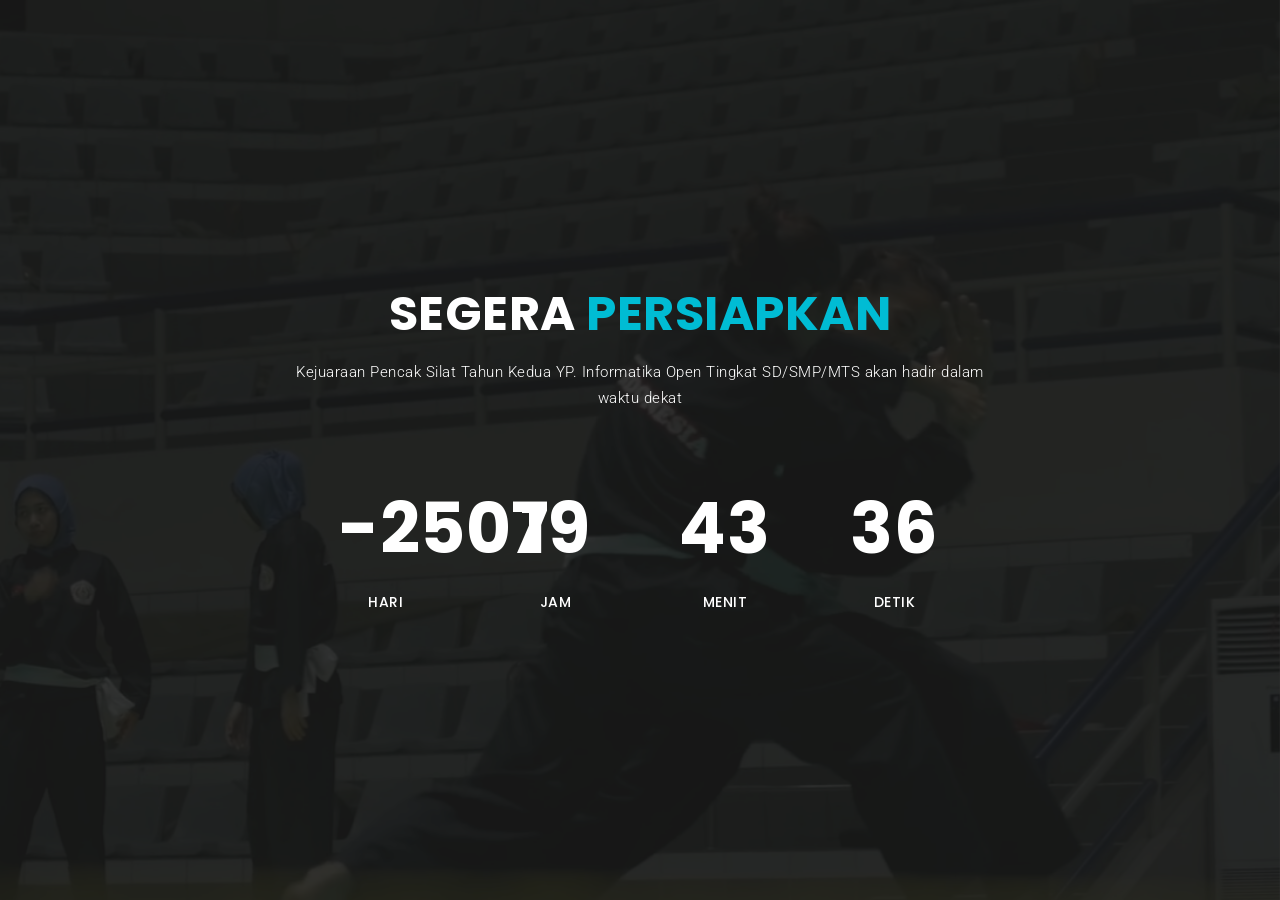
<file: web/countdown.html>
<!doctype html>
<html lang="en">
<head>
    <!-- Required meta tags -->
    <meta charset="utf-8">
    <meta name="viewport" content="width=device-width, initial-scale=1, shrink-to-fit=no">
    <!-- Page Title -->
    <title>Segera Hadir YPI - Silat Open Tournament</title>
    <!-- Favicon -->
    <link rel="icon" href="#">
    <!-- Animate -->
    <link rel="stylesheet" href="css/animate.min.css">
    <!-- Bootstrap CSS -->
    <link rel="stylesheet" href="css/bootstrap.min.css">
    <!-- Font Awesome -->
    <link rel="stylesheet" href="css/font-awesome.min.css">
    <!-- Owl Carousel -->
    <link rel="stylesheet" href="css/owl.carousel.min.css">
    <link rel="stylesheet" href="css/owl.theme.default.min.css">
    <!-- Cube Portfolio -->
    <link rel="stylesheet" href="css/cubeportfolio.min.css">
    <!-- Fancy Box -->
    <link rel="stylesheet" href="css/jquery.fancybox.min.css">
    <!-- REVOLUTION STYLE SHEETS -->
    <link rel="stylesheet" type="text/css" href="rs-plugin/css/settings.css">
    <link rel="stylesheet" type="text/css" href="rs-plugin/css/navigation.css">
    <!-- Style Sheet -->
    <link rel="stylesheet" href="css/style.css">


</head>
<body>

<!--Loader Start-->
<div class="loader d-none">
    <div class="loader-inner">
        <div class="loader-blocks">
            <span class="block-1"></span>
            <span class="block-2"></span>
            <span class="block-3"></span>
            <span class="block-4"></span>
            <span class="block-5"></span>
            <span class="block-6"></span>
            <span class="block-7"></span>
            <span class="block-8"></span>
            <span class="block-9"></span>
            <span class="block-10"></span>
            <span class="block-11"></span>
            <span class="block-12"></span>
            <span class="block-13"></span>
            <span class="block-14"></span>
            <span class="block-15"></span>
            <span class="block-16"></span>
        </div>
    </div>
</div>
<!--Loader End-->

<!--slider-->
<section id="home" class="p-0 single-slide fullscreen ">
    <h2 class="d-none">hidden</h2>
    <div id="rev_slider_19_1_wrapper" class="rev_slider_wrapper fullscreen-container" data-alias="wexim_slider_01" data-source="gallery" style="background:transparent;padding:0px;">
        <!-- START REVOLUTION SLIDER 5.4.8.1 fullscreen mode -->
        <div id="rev_slider_19_1" class="rev_slider fullscreenbanner" style="display:none;" data-version="5.4.8.1">
            <ul>
                <!-- SLIDE  -->
                <li data-index="rs-3" data-transition="crossfade" data-slotamount="default" data-hideafterloop="0" data-hideslideonmobile="off"  data-easein="default" data-easeout="default" data-masterspeed="default"  data-thumb="images/slide-img2.jpg"  data-rotate="0"  data-saveperformance="off"  data-title="Slide" data-param1="" data-param2="" data-param3="" data-param4="" data-param5="" data-param6="" data-param7="" data-param8="" data-param9="" data-param10="" data-description="">

                    <!-- MAIN IMAGE -->
                    <img src="video/thumb2.jpg"  alt=""  data-bgposition="center center" data-bgfit="cover" data-bgrepeat="no-repeat" data-bgparallax="off" class="rev-slidebg" data-no-retina>
                    <!-- LAYERS -->

                    <div class="rs-background-video-layer"
                         data-forcerewind="on"
                         data-volume="mute"
                         data-videowidth="100%"
                         data-videoheight="100vh"
                         data-videomp4="video/video2.mp4"
                         data-videopreload="auto"
                         data-videoloop="loopandnoslidestop"
                         data-forceCover="1"
                         data-aspectratio="16:9"
                         data-autoplay="true"
                         data-autoplayonlyfirsttime="false"></div>
                         <div class="bg-overlay bg-black opacity-8"></div>
                         <div class="col-xs-12 text-center center-col">
                 
                             <div class="title d-inline-block mb-0">
                                 <h2 class="mb-3 text-white font-weight-bold">SEGERA <span class="third-color"> PERSIAPKAN</span></h2>
                                 <p class="text-white">Kejuaraan Pencak Silat Tahun Kedua YP. Informatika Open Tingkat SD/SMP/MTS akan hadir dalam waktu dekat</p>
                             </div>
                 
                 
                             <ul class="count_down white alt-font white">
                                 <li>
                                     <p class="days">00</p>
                                     <p class="days_ref">hari</p>
                                 </li>
                 
                                 <li>
                                     <p class="hours">00</p>
                                     <p class="hours_ref">jam</p>
                                 </li>
                 
                                 <li>
                                     <p class="minutes">00</p>
                                     <p class="minutes_ref">menit</p>
                                 </li>
                 
                                 <li>
                                     <p class="seconds">00</p>
                                     <p class="seconds_ref">detik</p>
                                 </li>
                             </ul>
                         </div>
                </li>


            </ul>
    </div><!-- END REVOLUTION SLIDER -->
    </div>
</section>



<!-- Optional JavaScript -->
<script src="js/jquery-3.3.1.min.js"></script>
<script src="js/popper.min.js"></script>
<script src="js/bootstrap.min.js"></script>
<script src="js/jquery.appear.js"></script>
<!-- isotop gallery -->
<script src="js/isotope.pkgd.min.js"></script>
<!-- cube portfolio gallery -->
<script src="js/jquery.cubeportfolio.min.js"></script>
<!-- owl carousel slider -->
<script src="js/owl.carousel.min.js"></script>
<!-- parallax Background -->
<script src="js/parallaxie.min.js"></script>
<!-- countdown -->
<script src="js/jquery.countdown.js"></script>
<!--wow-->
<script src="js/wow.js"></script>
<!-- fancybox popup -->
<script src="js/jquery.fancybox.min.js"></script>
<!-- REVOLUTION JS FILES -->
<script src="rs-plugin/js/jquery.themepunch.tools.min.js"></script>
<script src="rs-plugin/js/jquery.themepunch.revolution.min.js"></script>
<!-- SLIDER REVOLUTION EXTENSIONS -->
<script src="rs-plugin/js/extensions/revolution.extension.actions.min.js"></script>
<script src="rs-plugin/js/extensions/revolution.extension.carousel.min.js"></script>
<script src="rs-plugin/js/extensions/revolution.extension.kenburn.min.js"></script>
<script src="rs-plugin/js/extensions/revolution.extension.layeranimation.min.js"></script>
<script src="rs-plugin/js/extensions/revolution.extension.migration.min.js"></script>
<script src="rs-plugin/js/extensions/revolution.extension.navigation.min.js"></script>
<script src="rs-plugin/js/extensions/revolution.extension.parallax.min.js"></script>
<script src="rs-plugin/js/extensions/revolution.extension.slideanims.min.js"></script>
<script src="rs-plugin/js/extensions/revolution.extension.video.min.js"></script>
<!-- custom script -->
<script src="js/script.js"></script>
<script src="js/countdown.js"></script>

</body>
</html>
</file>
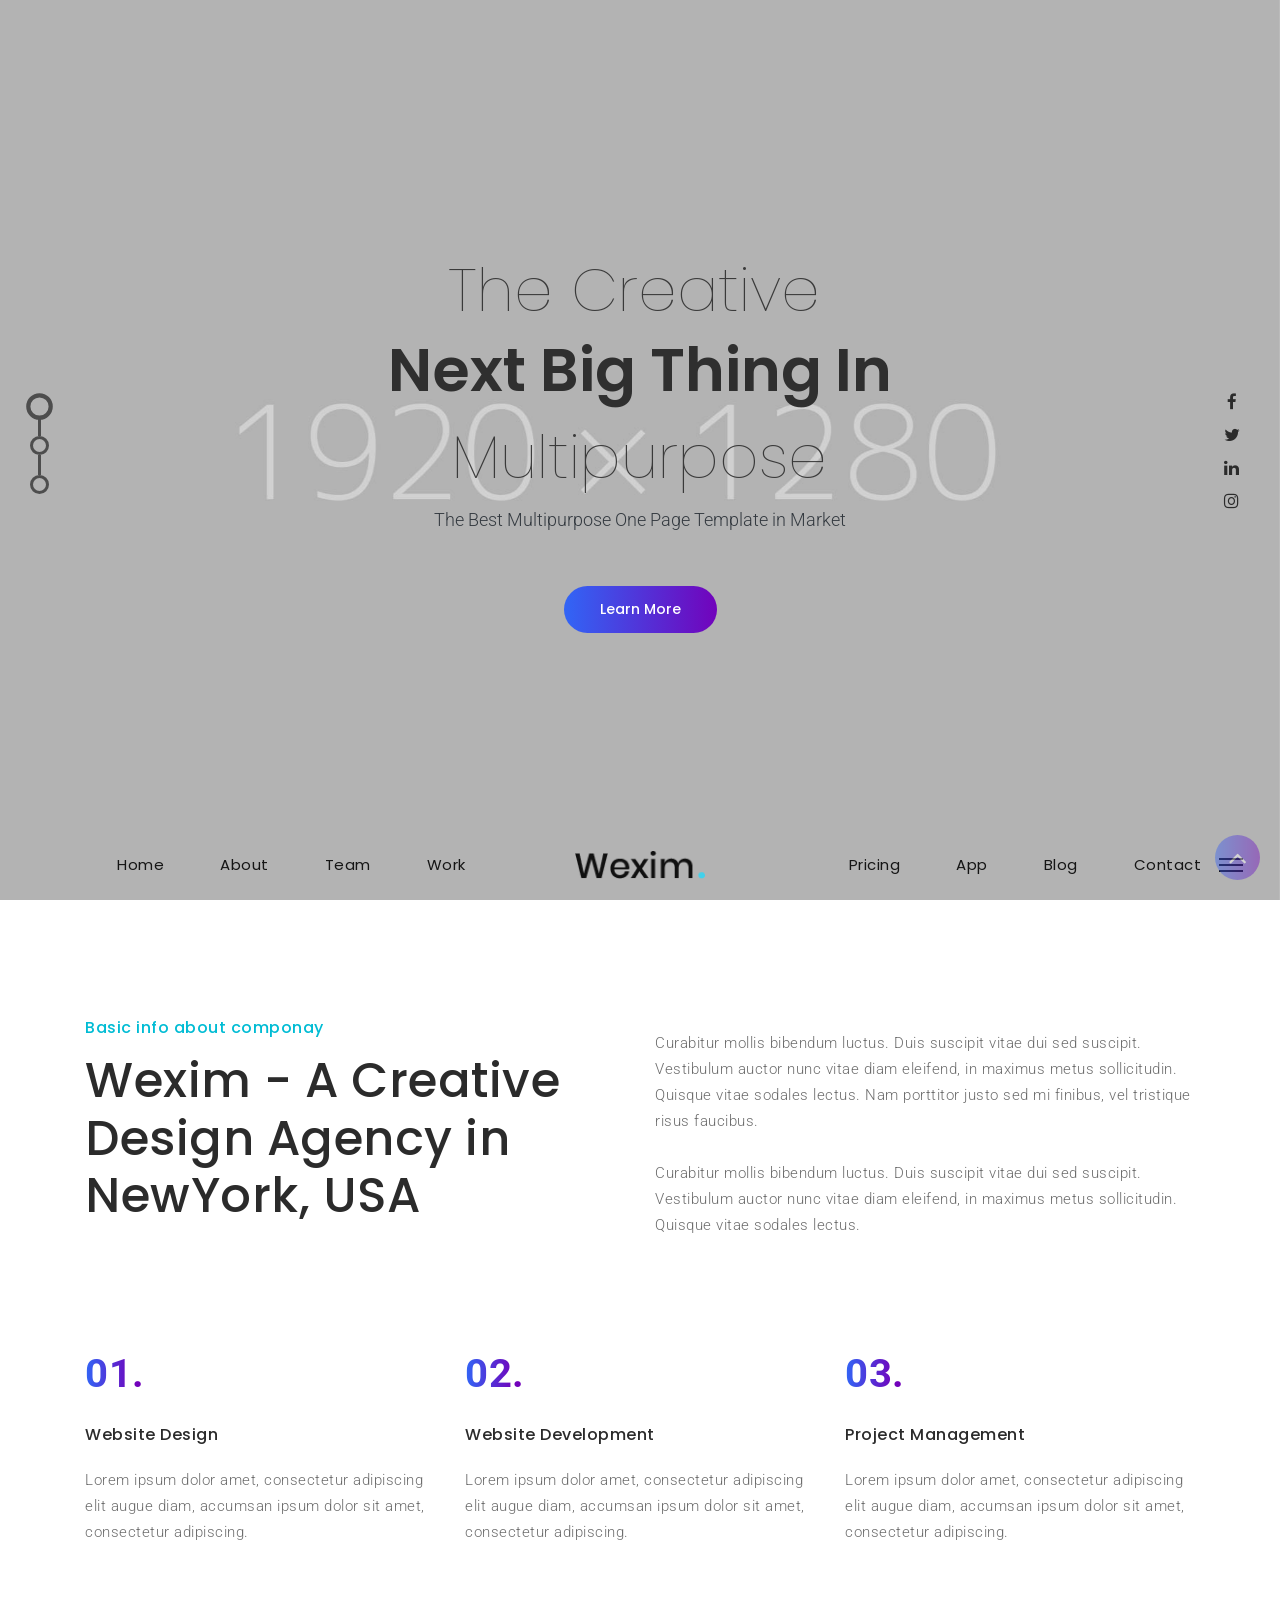
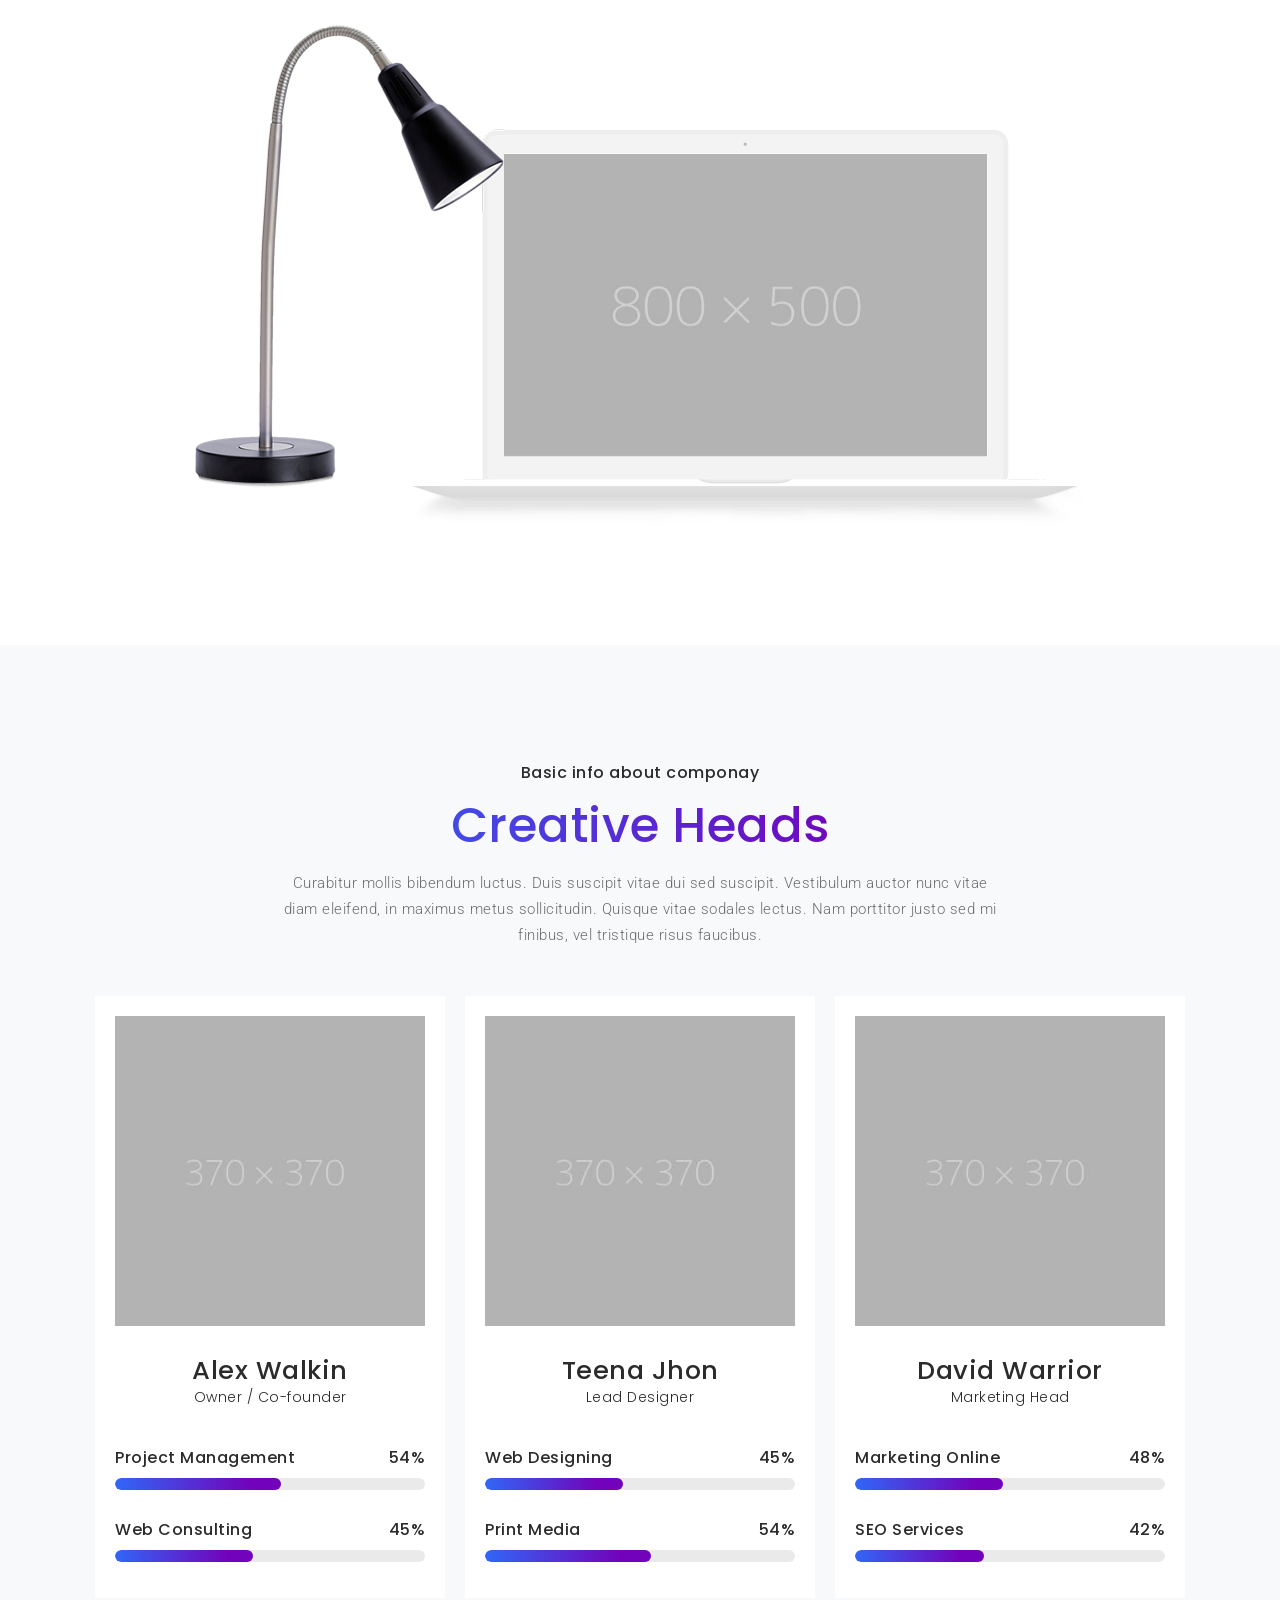
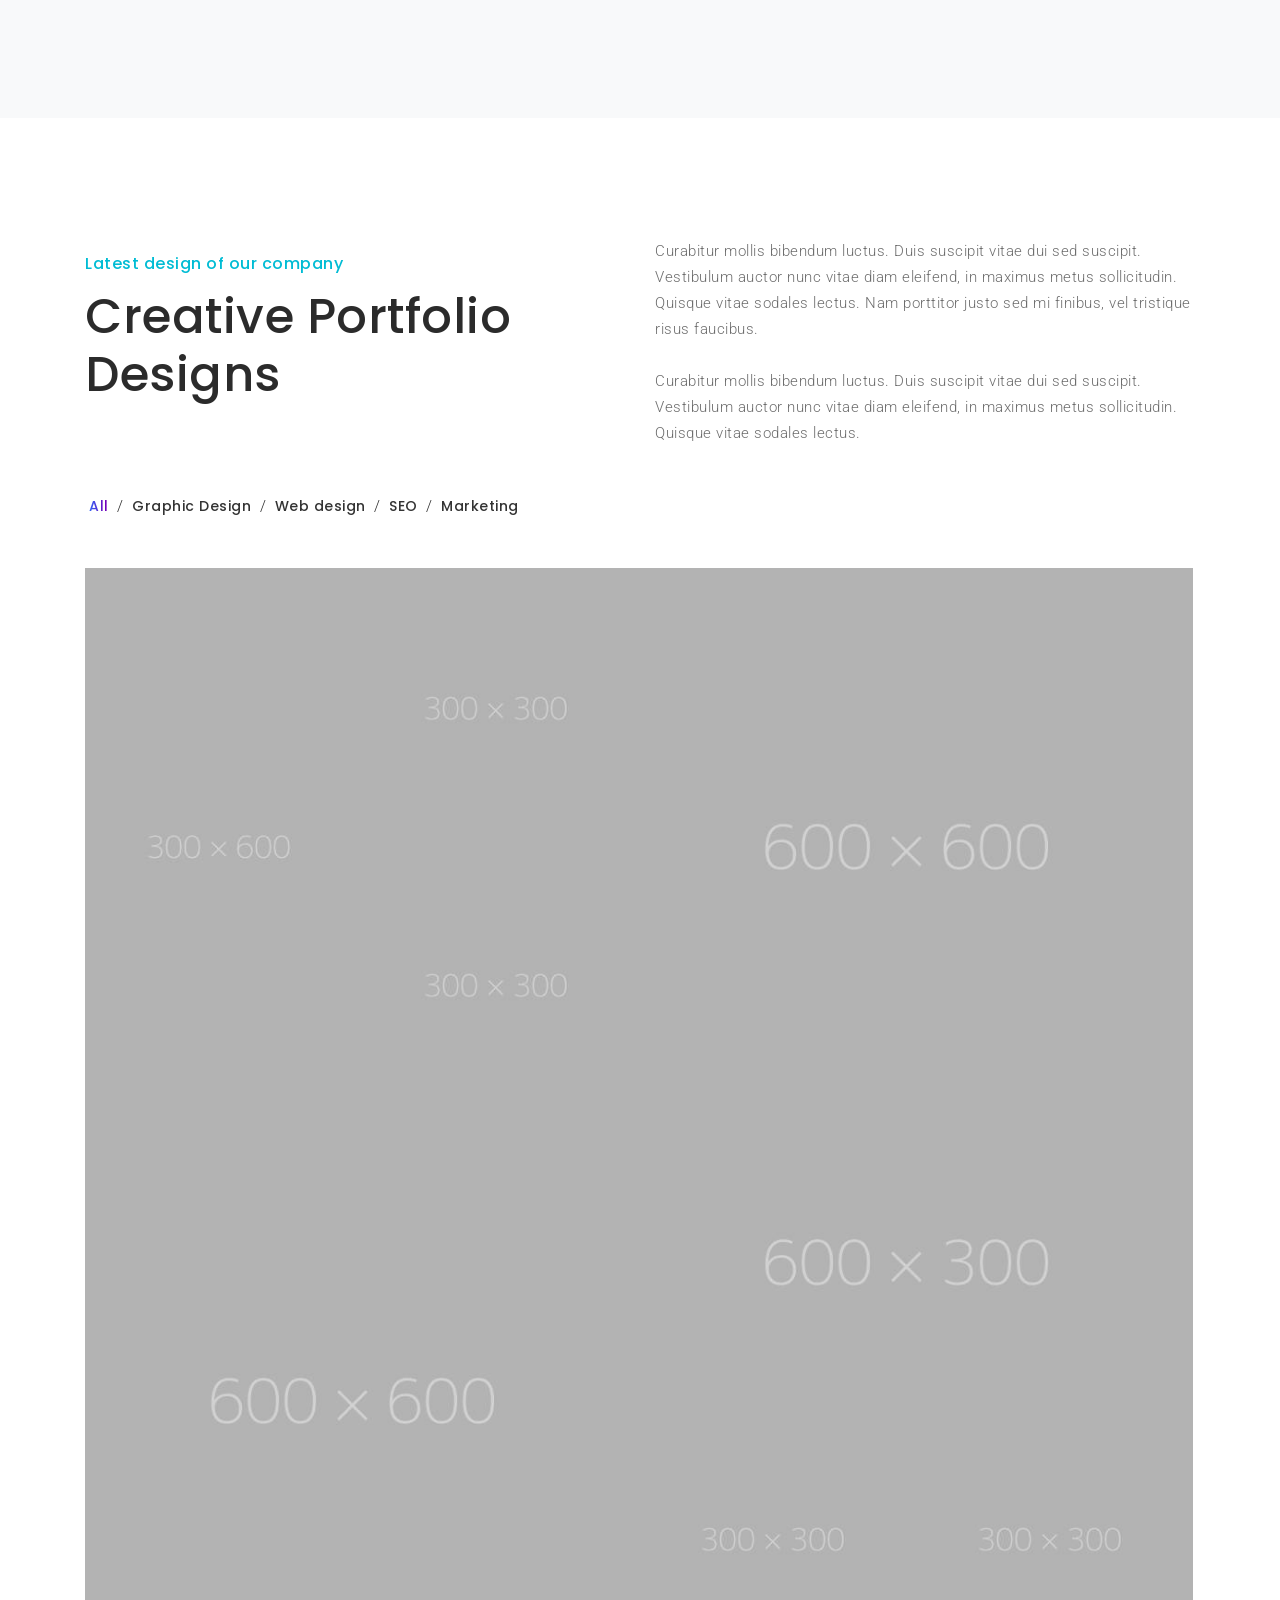
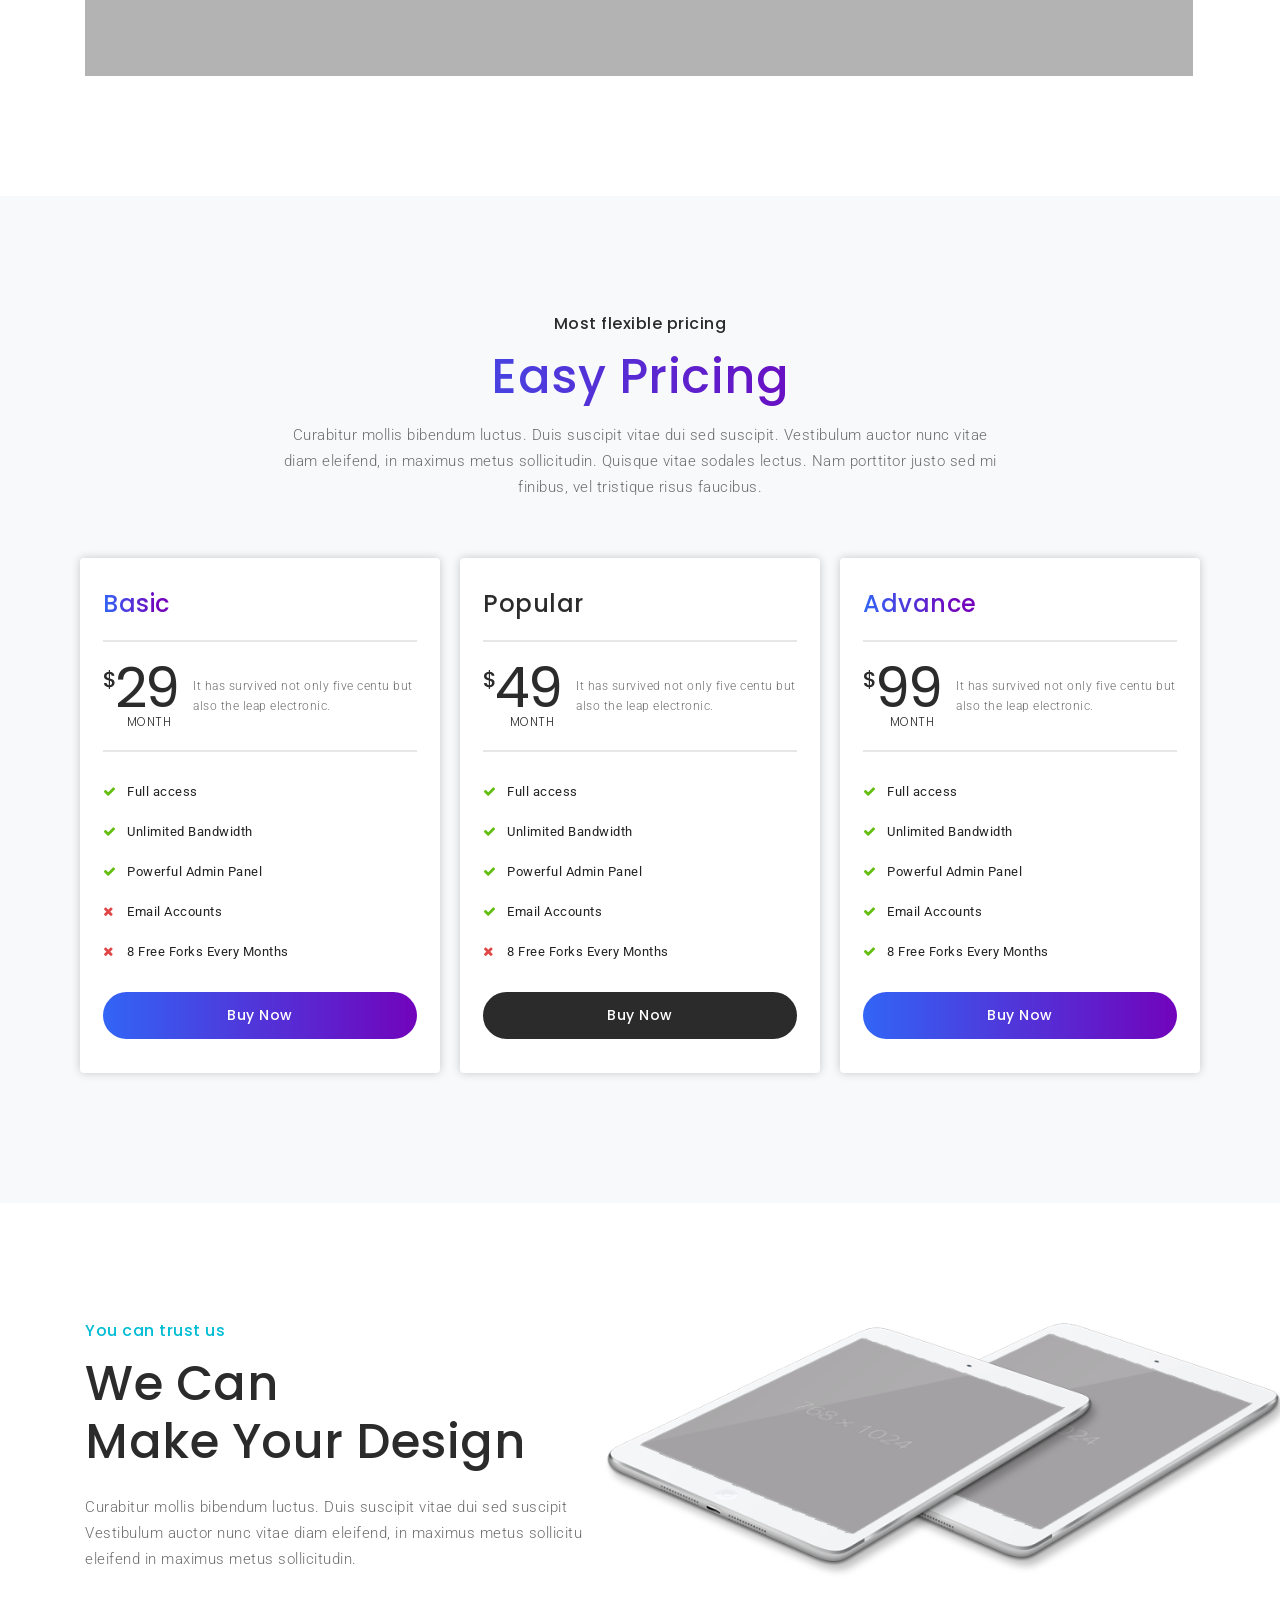
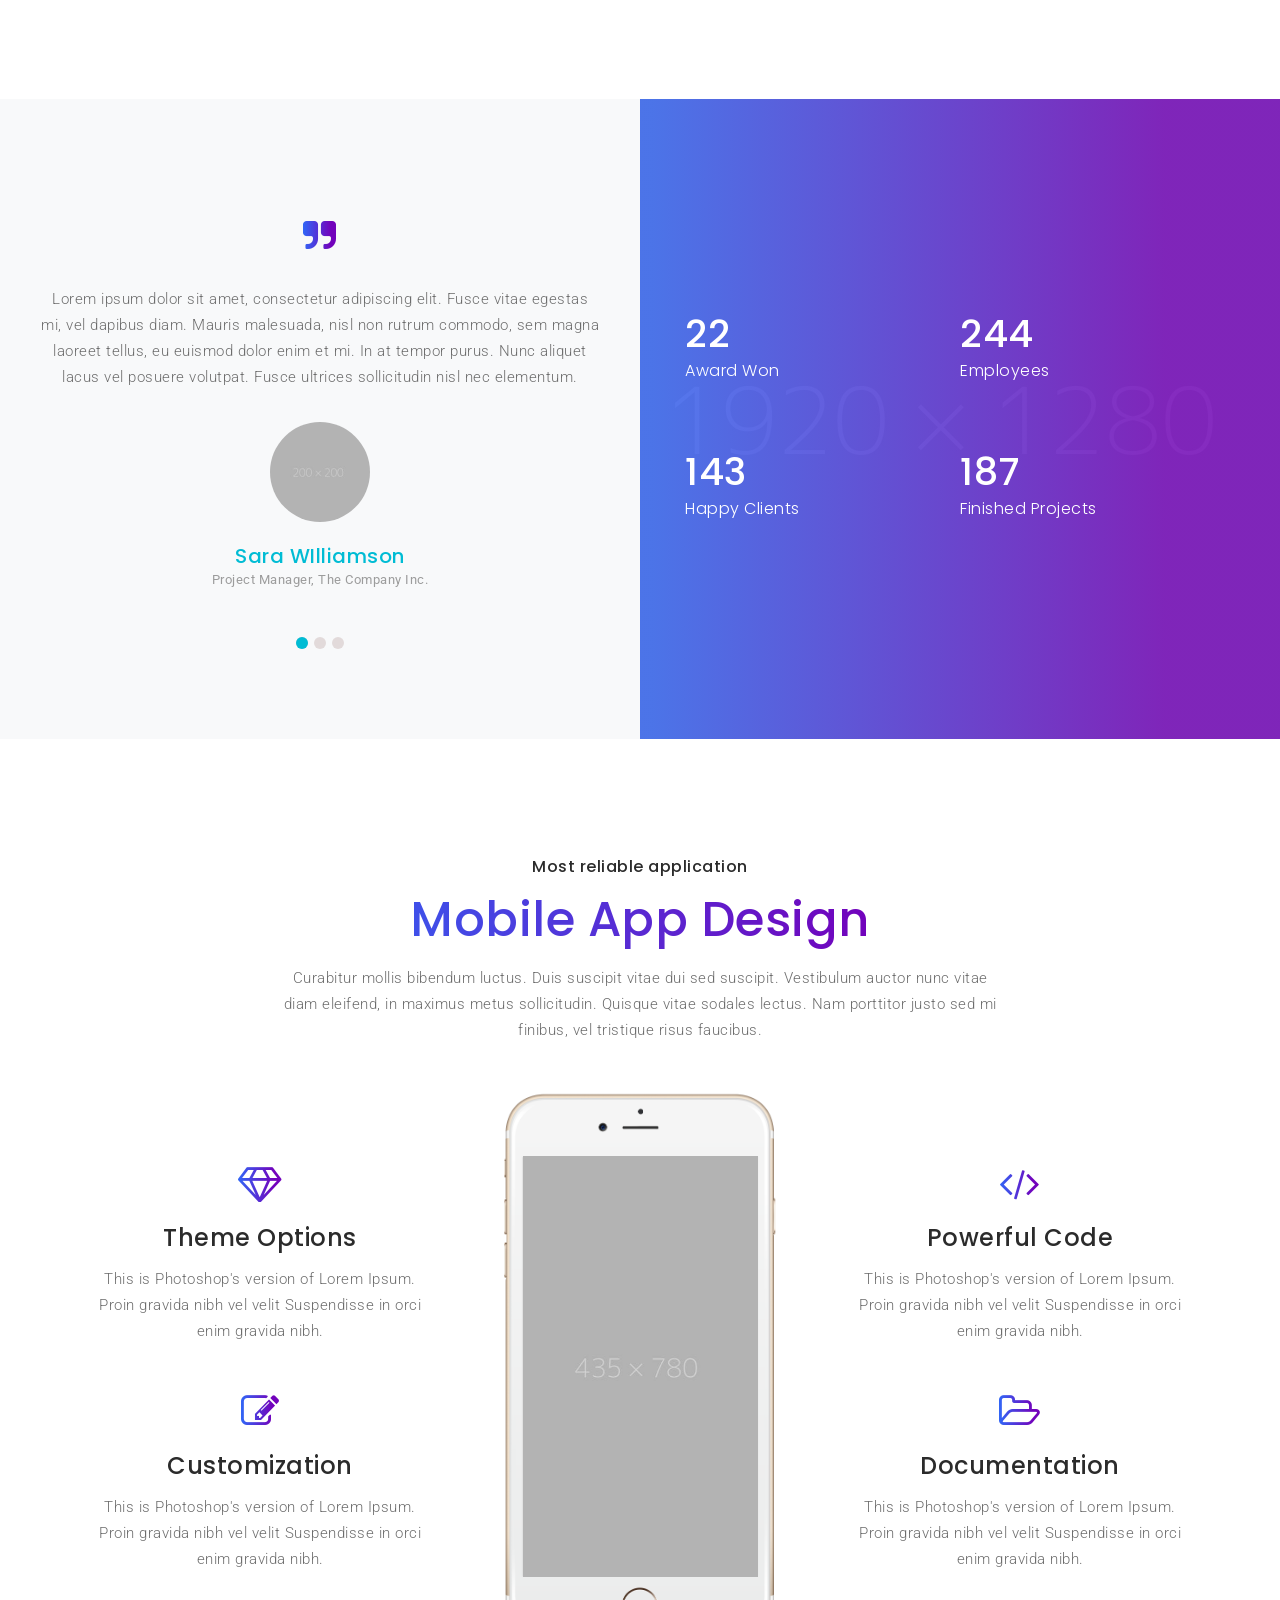
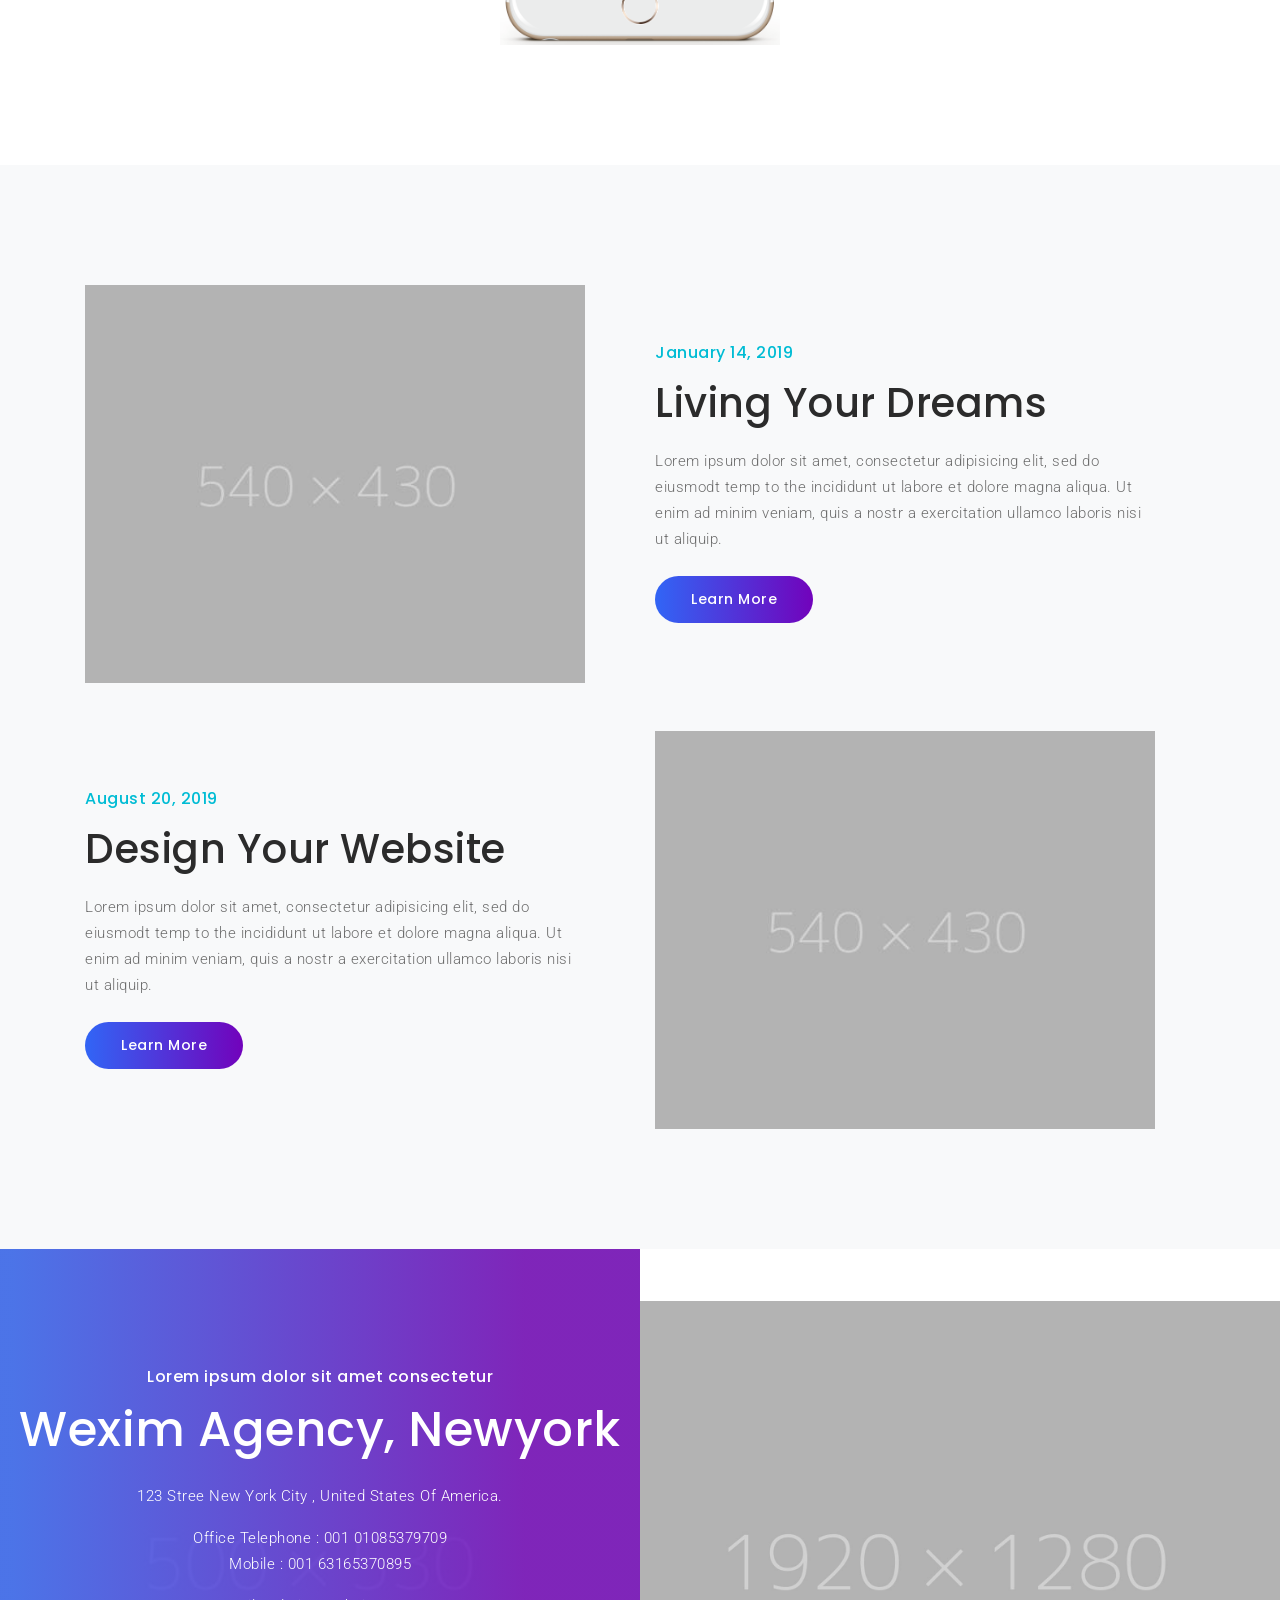
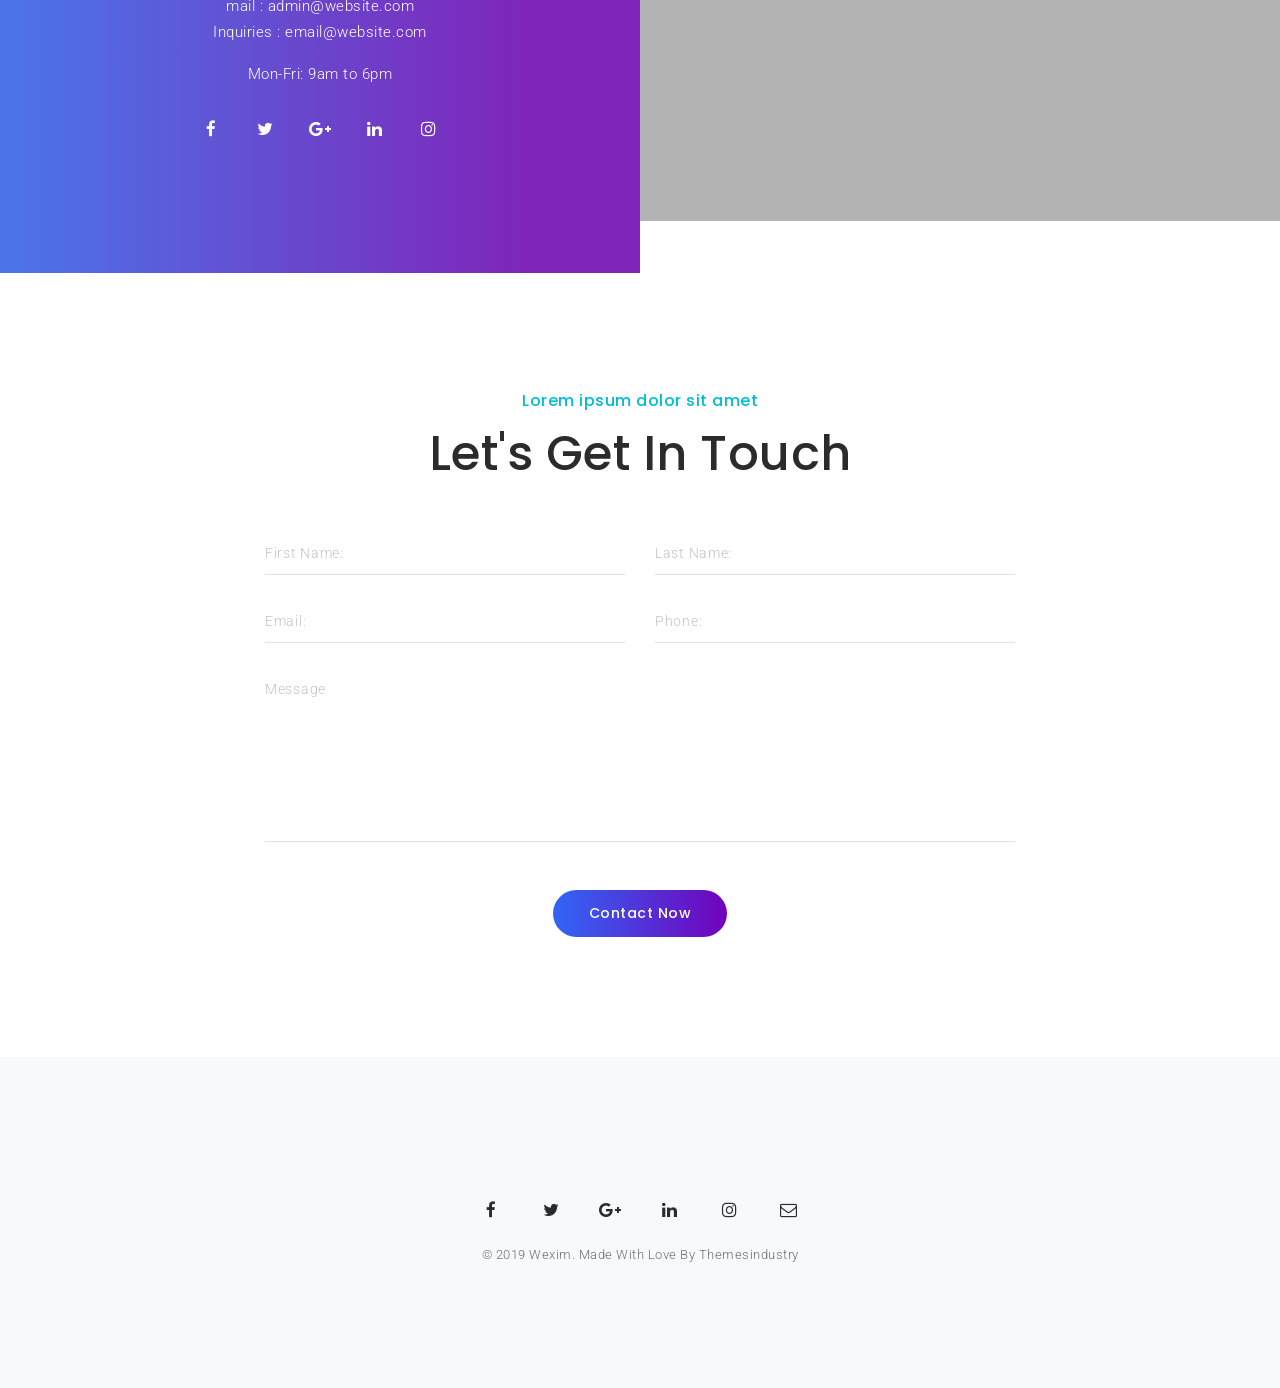
<file: web/template-1.html>
<!doctype html>
<html lang="en">
<head>
    <!-- Required meta tags -->
    <meta charset="utf-8">
    <meta name="viewport" content="width=device-width, initial-scale=1, shrink-to-fit=no">
    <!-- Page Title -->
    <title>Wexim</title>
    <!-- Favicon -->
    <link rel="icon" href="#">
    <!-- Animate -->
    <link rel="stylesheet" href="css/animate.min.css">
    <!-- Bootstrap CSS -->
    <link rel="stylesheet" href="css/bootstrap.min.css">
    <!-- Font Awesome -->
    <link rel="stylesheet" href="css/font-awesome.min.css">
    <!-- Owl Carousel -->
    <link rel="stylesheet" href="css/owl.carousel.min.css">
    <link rel="stylesheet" href="css/owl.theme.default.min.css">
    <!-- Cube Portfolio -->
    <link rel="stylesheet" href="css/cubeportfolio.min.css">
    <!-- Fancy Box -->
    <link rel="stylesheet" href="css/jquery.fancybox.min.css">
    <!-- REVOLUTION STYLE SHEETS -->
    <link rel="stylesheet" type="text/css" href="rs-plugin/css/settings.css">
    <link rel="stylesheet" type="text/css" href="rs-plugin/css/navigation.css">
    <!-- Style Sheet -->
    <link rel="stylesheet" href="css/style.css">


</head>
<body data-spy="scroll" data-target=".navbar" data-offset="90">

<!--Loader Start-->
<div class="loader">
    <div class="loader-inner">
        <div class="loader-blocks">
            <span class="block-1"></span>
            <span class="block-2"></span>
            <span class="block-3"></span>
            <span class="block-4"></span>
            <span class="block-5"></span>
            <span class="block-6"></span>
            <span class="block-7"></span>
            <span class="block-8"></span>
            <span class="block-9"></span>
            <span class="block-10"></span>
            <span class="block-11"></span>
            <span class="block-12"></span>
            <span class="block-13"></span>
            <span class="block-14"></span>
            <span class="block-15"></span>
            <span class="block-16"></span>
        </div>
    </div>
</div>
<!--Loader End-->

<!--Header Start-->
<header>

    <!--Navigation-->
    <nav class="navbar navbar-top-default center-logo navbar-expand-lg navbar-simple navbar-dark bottom-nav nav-box-round">
        <div class="container">
            <a href="javascript:void(0)" title="Logo" class="logo scroll">
                <!--Logo Dark-->
                <img src="images/logo-bold-black.png" alt="logo" class="logo-dark default">
            </a>

            <!--Nav Links-->
            <div class="collapse navbar-collapse" id="wexim">
                <div class="navbar-nav w-100 alt-font">
                        <a class="nav-link scroll" href="#home">Home</a>
                        <a class="nav-link scroll" href="#about">About</a>
                        <a class="nav-link scroll" href="#team">Team</a>
                        <a class="nav-link scroll" href="#portfolio">Work</a>
                        <a class="nav-link scroll" href="#price">Pricing</a>
                        <a class="nav-link scroll" href="#app">App</a>
                        <a class="nav-link scroll" href="#blog">Blog</a>
                        <a class="nav-link scroll" href="#contact">Contact</a>
                    <span class="menu-line"><i class="fa fa-angle-down" aria-hidden="true"></i></span>
                </div>
            </div>

            <!--Side Menu Button-->
            <a href="javascript:void(0)" class="d-inline-block sidemenu_btn" id="sidemenu_toggle">
                <span></span>
                <span></span>
                <span></span>
            </a>

        </div>
    </nav>

    <!--Side Nav-->
    <div class="side-menu">
        <div class="inner-wrapper">
            <span class="btn-close" id="btn_sideNavClose"><i></i><i></i></span>
            <nav class="side-nav w-100">
                <ul class="navbar-nav">
                    <li class="nav-item">
                        <a class="nav-link scroll" href="#home">Home</a>
                    </li>
                    <li class="nav-item">
                        <a class="nav-link scroll" href="#about">About</a>
                    </li>
                    <li class="nav-item">
                        <a class="nav-link scroll" href="#team">Team</a>
                    </li>
                    <li class="nav-item">
                        <a class="nav-link scroll" href="#portfolio">Work</a>
                    </li>
                    <li class="nav-item">
                        <a class="nav-link scroll" href="#price">Pricing</a>
                    </li>
                    <li class="nav-item">
                        <a class="nav-link scroll" href="#blog">Blog</a>
                    </li>
                    <li class="nav-item">
                        <a class="nav-link scroll" href="#contact">Contact</a>
                    </li>
                </ul>
            </nav>

            <div class="side-footer text-white w-100">
                <ul class="social-icons-simple">
                    <li><a class="facebook-text-hvr" href="javascript:void(0)"><i class="fa fa-facebook"></i> </a> </li>
                    <li><a class="instagram-text-hvr" href="javascript:void(0)"><i class="fa fa-instagram"></i> </a> </li>
                    <li><a class="twitter-text-hvr" href="javascript:void(0)"><i class="fa fa-twitter"></i> </a> </li>
                </ul>
                <p class="text-white">&copy; 2019 Wexim. Made With Love by Themesindustry</p>
            </div>
        </div>
    </div>
    <a id="close_side_menu" href="javascript:void(0);"></a>
    <!-- End side menu -->

</header>
<!--Header end-->

<!--slider-->
<section id="home" class="p-0 dark-slider no-transition">
    <h2 class="d-none">hidden</h2>
    <div id="rev_slider_19_1_wrapper" class="rev_slider_wrapper fullscreen-container" data-alias="wexim_slider_01" data-source="gallery" style="background:transparent;padding:0px;">
        <!-- START REVOLUTION SLIDER 5.4.8.1 fullscreen mode -->
        <div id="rev_slider_19_1" class="rev_slider fullscreenbanner" style="display:none;" data-version="5.4.8.1">
            <ul>
                <!-- SLIDE 1 -->
                <li data-index="rs-01" data-transition="fade" data-slotamount="default" data-easein="Power3.easeInOut" data-easeout="Power3.easeInOut" data-masterspeed="2000" data-fsmasterspeed="1500" class="rev_gradient">

                    <!-- MAIN IMAGE -->
                    <img src="images/light-image1.jpg" alt="" data-bgposition="center center" data-bgfit="cover" data-bgrepeat="no-repeat" class="rev-slidebg" data-bgparallax="8"  data-no-retina>

                    <!-- LAYER NR. 1 -->
                    <div class="tp-caption tp-resizeme"
                         data-x="['center','center','center','center']" data-hoffset="['0','0','0','0']"
                         data-y="['middle','middle','middle','middle']" data-voffset="['-160','-160','-170','-130']"
                         data-whitespace="nowrap" data-responsive_offset="on"
                         data-width="['none','none','none','none']" data-type="text"
                         data-textalign="['center','center','center','center']"
                         data-transform_idle="o:1;"
                         data-transform_in="x:-50px;opacity:0;s:2000;e:Power3.easeOut;"
                         data-transform_out="s:1000;e:Power3.easeInOut;s:1000;e:Power3.easeInOut;"
                         data-start="1000" data-splitin="none" data-splitout="none">
                        <h2 class="font-weight-100">The Creative</h2>
                    </div>
                    <!-- LAYER NR. 2 -->
                    <div class="tp-caption tp-resizeme"
                         data-x="['center','center','center','center']" data-hoffset="['0','0','0','0']"
                         data-y="['middle','middle','middle','middle']" data-voffset="['-80','-80','-85','-60']"
                         data-whitespace="nowrap" data-responsive_offset="on"
                         data-width="['none','none','none','none']" data-type="text"
                         data-textalign="['center','center','center','center']"
                         data-transform_idle="o:1;" data-transform_in="z:0;rX:0;rY:0;rZ:0;sX:0.9;sY:0.9;skX:0;skY:0;opacity:0;s:1500;e:Power3.easeInOut;" data-transform_out="y:[100%];s:1000;e:Power2.easeInOut;s:1000;e:Power2.easeInOut;" data-mask_out="x:inherit;y:inherit;s:inherit;e:inherit;"
                         data-start="1200" data-splitin="none" data-splitout="none">
                        <h2 class="font-weight-600">Next Big Thing In</h2>
                    </div>
                    <!-- LAYER NR. 3 -->
                    <div class="tp-caption tp-resizeme"
                         data-x="['center','center','center','center']" data-hoffset="['0','0','0','0']"
                         data-y="['middle','middle','middle','middle']" data-voffset="['0','0','0','0']"
                         data-whitespace="nowrap" data-responsive_offset="on"
                         data-width="['none','none','none','none']" data-type="text"
                         data-textalign="['center','center','center','center']"
                         data-transform_idle="o:1;"
                         data-transform_in="y:[100%];z:0;rX:0deg;rY:0;rZ:0;sX:1;sY:1;skX:0;skY:0;opacity:0;s:2000;e:Power4.easeInOut;"
                         data-transform_out="s:1000;e:Power2.easeInOut;s:1000;e:Power2.easeInOut;"
                         data-start="1000" data-splitin="none" data-splitout="none">
                        <h2 class="font-weight-100">Multipurpose</h2>
                    </div>
                    <!-- LAYER NR. 4 -->
                    <div class="tp-caption tp-resizeme"
                         data-x="['center','center','center','center']" data-hoffset="['0','0','0','0']"
                         data-y="['middle','middle','middle','middle']" data-voffset="['70','70','70','50']"
                         data-whitespace="nowrap" data-responsive_offset="on"
                         data-width="['none','none','none','none']" data-type="text"
                         data-textalign="['center','center','center','center']" data-fontsize="['24','24','20','20']"
                         data-transform_idle="o:1;"
                         data-transform_in="z:0;rX:0deg;rY:0;rZ:0;sX:2;sY:2;skX:0;skY:0;opacity:0;s:1000;e:Power2.easeOut;"
                         data-transform_out="s:1000;e:Power3.easeInOut;s:1000;e:Power3.easeInOut;"
                         data-mask_in="x:0px;y:0px;s:inherit;e:inherit;"
                         data-start="1500" data-splitin="none" data-splitout="none">
                        <p class="text-dark">The Best Multipurpose One Page Template in Market</p>
                    </div>
                    <!-- LAYER NR. 5 -->
                    <div class="tp-caption tp-resizeme"
                         data-x="['center','center','center','center']" data-hoffset="['0','0','0','0']"
                         data-y="['middle','middle','middle','middle']" data-voffset="['160','160','160','130']"
                         data-width="200" data-height="none"
                         data-whitespace="normal" data-type="button"
                         data-actions='' data-responsive_offset="on"
                         data-textAlign="['center','center','center','center']"
                         data-margintop="[0,0,0,0]" data-marginright="[0,0,0,0]"
                         data-marginbottom="[0,0,0,0]" data-marginleft="[0,0,0,0]"
                         data-frames='[{"delay":700,"speed":2000,"frame":"0","from":"sX:1;sY:1;opacity:0;fb:40px;","to":"o:1;fb:0;","ease":"Power4.easeInOut"},{"delay":"wait","speed":300,"frame":"999","to":"opacity:0;fb:0;","ease":"Power3.easeInOut"},{"frame":"hover","speed":"200","ease":"Linear.easeNone","to":"o:1;rX:0;rY:0;rZ:0;z:0;fb:0;"}]'
                         style=" box-shadow:none;box-sizing:border-box;-moz-box-sizing:border-box;-webkit-box-sizing:border-box;">
                        <a href="#." class="btn btn-gradient btn-rounded btn-large">Learn More</a>
                    </div>
                </li>

                <!-- SLIDE 2  -->
                <li data-index="rs-02" data-transition="fade" data-slotamount="default" data-easein="Power3.easeInOut" data-easeout="Power3.easeInOut" data-masterspeed="2000" data-fsmasterspeed="1500">

                    <!-- MAIN IMAGE -->
                    <img src="images/light-image4.jpg" alt="" data-bgposition="center center" data-bgfit="cover" data-bgrepeat="no-repeat" class="rev-slidebg" data-bgparallax="8" data-no-retina>
                    <!-- LAYER NR. 1 -->
                    <div class="tp-caption tp-resizeme"
                         data-x="['center','center','center','center']" data-hoffset="['0','0','0','0']"
                         data-y="['middle','middle','middle','middle']" data-voffset="['-160','-160','-170','-130']"
                         data-whitespace="nowrap" data-responsive_offset="on"
                         data-width="['none','none','none','none']" data-type="text"
                         data-textalign="['center','center','center','center']"
                         data-transform_idle="o:1;"
                         data-transform_in="x:-50px;opacity:0;s:2000;e:Power3.easeOut;"
                         data-transform_out="s:1000;e:Power3.easeInOut;s:1000;e:Power3.easeInOut;"
                         data-start="1000" data-splitin="none" data-splitout="none">
                        <h2 class="font-weight-100">The Creative</h2>
                    </div>
                    <!-- LAYER NR. 2 -->
                    <div class="tp-caption tp-resizeme"
                         data-x="['center','center','center','center']" data-hoffset="['0','0','0','0']"
                         data-y="['middle','middle','middle','middle']" data-voffset="['-80','-80','-85','-60']"
                         data-whitespace="nowrap" data-responsive_offset="on"
                         data-width="['none','none','none','none']" data-type="text"
                         data-textalign="['center','center','center','center']"
                         data-transform_idle="o:1;" data-transform_in="z:0;rX:0;rY:0;rZ:0;sX:0.9;sY:0.9;skX:0;skY:0;opacity:0;s:1500;e:Power3.easeInOut;" data-transform_out="y:[100%];s:1000;e:Power2.easeInOut;s:1000;e:Power2.easeInOut;" data-mask_out="x:inherit;y:inherit;s:inherit;e:inherit;"
                         data-start="1200" data-splitin="none" data-splitout="none">
                        <h2 class="font-weight-600">Next Big Thing In</h2>
                    </div>
                    <!-- LAYER NR. 3 -->
                    <div class="tp-caption tp-resizeme"
                         data-x="['center','center','center','center']" data-hoffset="['0','0','0','0']"
                         data-y="['middle','middle','middle','middle']" data-voffset="['0','0','0','0']"
                         data-whitespace="nowrap" data-responsive_offset="on"
                         data-width="['none','none','none','none']" data-type="text"
                         data-textalign="['center','center','center','center']"
                         data-transform_idle="o:1;"
                         data-transform_in="y:[100%];z:0;rX:0deg;rY:0;rZ:0;sX:1;sY:1;skX:0;skY:0;opacity:0;s:2000;e:Power4.easeInOut;"
                         data-transform_out="s:1000;e:Power2.easeInOut;s:1000;e:Power2.easeInOut;"
                         data-start="1000" data-splitin="none" data-splitout="none">
                        <h2 class="font-weight-100">Multipurpose</h2>
                    </div>
                    <!-- LAYER NR. 4 -->
                    <div class="tp-caption tp-resizeme"
                         data-x="['center','center','center','center']" data-hoffset="['0','0','0','0']"
                         data-y="['middle','middle','middle','middle']" data-voffset="['70','70','70','50']"
                         data-whitespace="nowrap" data-responsive_offset="on"
                         data-width="['none','none','none','none']" data-type="text"
                         data-textalign="['center','center','center','center']" data-fontsize="['24','24','20','20']"
                         data-transform_idle="o:1;"
                         data-transform_in="z:0;rX:0deg;rY:0;rZ:0;sX:2;sY:2;skX:0;skY:0;opacity:0;s:1000;e:Power2.easeOut;"
                         data-transform_out="s:1000;e:Power3.easeInOut;s:1000;e:Power3.easeInOut;"
                         data-mask_in="x:0px;y:0px;s:inherit;e:inherit;"
                         data-start="1500" data-splitin="none" data-splitout="none">
                        <p class="text-dark">The Best Multipurpose One Page Template in Market</p>
                    </div>
                    <!-- LAYER NR. 5 -->
                    <div class="tp-caption tp-resizeme"
                         data-x="['center','center','center','center']" data-hoffset="['0','0','0','0']"
                         data-y="['middle','middle','middle','middle']" data-voffset="['160','160','160','130']"
                         data-width="200" data-height="none"
                         data-whitespace="normal" data-type="button"
                         data-actions='' data-responsive_offset="on"
                         data-textAlign="['center','center','center','center']"
                         data-margintop="[0,0,0,0]" data-marginright="[0,0,0,0]"
                         data-marginbottom="[0,0,0,0]" data-marginleft="[0,0,0,0]"
                         data-frames='[{"delay":700,"speed":2000,"frame":"0","from":"sX:1;sY:1;opacity:0;fb:40px;","to":"o:1;fb:0;","ease":"Power4.easeInOut"},{"delay":"wait","speed":300,"frame":"999","to":"opacity:0;fb:0;","ease":"Power3.easeInOut"},{"frame":"hover","speed":"200","ease":"Linear.easeNone","to":"o:1;rX:0;rY:0;rZ:0;z:0;fb:0;"}]'
                         style=" box-shadow:none;box-sizing:border-box;-moz-box-sizing:border-box;-webkit-box-sizing:border-box;">
                        <a href="#." class="btn btn-gradient btn-rounded btn-large">Learn More</a>
                    </div>
                </li>

                <!-- SLIDE 3  -->
                <li data-index="rs-03" data-transition="fade" data-slotamount="default" data-easein="Power3.easeInOut" data-easeout="Power3.easeInOut" data-masterspeed="2000" data-fsmasterspeed="1500" class="banner-overlay">

                    <!-- MAIN IMAGE -->
                    <img src="images/light-image5.jpg" alt="" data-bgposition="center center" data-bgfit="cover" data-bgrepeat="no-repeat" class="rev-slidebg" data-bgparallax="8" data-no-retina>
                    <!-- LAYER NR. 1 -->
                    <div class="tp-caption tp-resizeme"
                         data-x="['center','center','center','center']" data-hoffset="['0','0','0','0']"
                         data-y="['middle','middle','middle','middle']" data-voffset="['-160','-160','-170','-130']"
                         data-whitespace="nowrap" data-responsive_offset="on"
                         data-width="['none','none','none','none']" data-type="text"
                         data-textalign="['center','center','center','center']"
                         data-transform_idle="o:1;"
                         data-transform_in="x:-50px;opacity:0;s:2000;e:Power3.easeOut;"
                         data-transform_out="s:1000;e:Power3.easeInOut;s:1000;e:Power3.easeInOut;"
                         data-start="1000" data-splitin="none" data-splitout="none">
                        <h2 class="font-weight-100">The Creative</h2>
                    </div>
                    <!-- LAYER NR. 2 -->
                    <div class="tp-caption tp-resizeme"
                         data-x="['center','center','center','center']" data-hoffset="['0','0','0','0']"
                         data-y="['middle','middle','middle','middle']" data-voffset="['-80','-80','-85','-60']"
                         data-whitespace="nowrap" data-responsive_offset="on"
                         data-width="['none','none','none','none']" data-type="text"
                         data-textalign="['center','center','center','center']"
                         data-transform_idle="o:1;" data-transform_in="z:0;rX:0;rY:0;rZ:0;sX:0.9;sY:0.9;skX:0;skY:0;opacity:0;s:1500;e:Power3.easeInOut;" data-transform_out="y:[100%];s:1000;e:Power2.easeInOut;s:1000;e:Power2.easeInOut;" data-mask_out="x:inherit;y:inherit;s:inherit;e:inherit;"
                         data-start="1200" data-splitin="none" data-splitout="none">
                        <h2 class="font-weight-600">Next Big Thing In</h2>
                    </div>
                    <!-- LAYER NR. 3 -->
                    <div class="tp-caption tp-resizeme"
                         data-x="['center','center','center','center']" data-hoffset="['0','0','0','0']"
                         data-y="['middle','middle','middle','middle']" data-voffset="['0','0','0','0']"
                         data-whitespace="nowrap" data-responsive_offset="on"
                         data-width="['none','none','none','none']" data-type="text"
                         data-textalign="['center','center','center','center']"
                         data-transform_idle="o:1;"
                         data-transform_in="y:[100%];z:0;rX:0deg;rY:0;rZ:0;sX:1;sY:1;skX:0;skY:0;opacity:0;s:2000;e:Power4.easeInOut;"
                         data-transform_out="s:1000;e:Power2.easeInOut;s:1000;e:Power2.easeInOut;"
                         data-start="1000" data-splitin="none" data-splitout="none">
                        <h2 class="font-weight-100">Multipurpose</h2>
                    </div>
                    <!-- LAYER NR. 4 -->
                    <div class="tp-caption tp-resizeme"
                         data-x="['center','center','center','center']" data-hoffset="['0','0','0','0']"
                         data-y="['middle','middle','middle','middle']" data-voffset="['70','70','70','50']"
                         data-whitespace="nowrap" data-responsive_offset="on"
                         data-width="['none','none','none','none']" data-type="text"
                         data-textalign="['center','center','center','center']" data-fontsize="['24','24','20','20']"
                         data-transform_idle="o:1;"
                         data-transform_in="z:0;rX:0deg;rY:0;rZ:0;sX:2;sY:2;skX:0;skY:0;opacity:0;s:1000;e:Power2.easeOut;"
                         data-transform_out="s:1000;e:Power3.easeInOut;s:1000;e:Power3.easeInOut;"
                         data-mask_in="x:0px;y:0px;s:inherit;e:inherit;"
                         data-start="1500" data-splitin="none" data-splitout="none">
                        <p class="text-dark">The Best Multipurpose One Page Template in Market</p>
                    </div>
                    <!-- LAYER NR. 5 -->
                    <div class="tp-caption tp-resizeme"
                         data-x="['center','center','center','center']" data-hoffset="['0','0','0','0']"
                         data-y="['middle','middle','middle','middle']" data-voffset="['160','160','160','130']"
                         data-width="200" data-height="none"
                         data-whitespace="normal" data-type="button"
                         data-actions='' data-responsive_offset="on"
                         data-textAlign="['center','center','center','center']"
                         data-margintop="[0,0,0,0]" data-marginright="[0,0,0,0]"
                         data-marginbottom="[0,0,0,0]" data-marginleft="[0,0,0,0]"
                         data-frames='[{"delay":700,"speed":2000,"frame":"0","from":"sX:1;sY:1;opacity:0;fb:40px;","to":"o:1;fb:0;","ease":"Power4.easeInOut"},{"delay":"wait","speed":300,"frame":"999","to":"opacity:0;fb:0;","ease":"Power3.easeInOut"},{"frame":"hover","speed":"200","ease":"Linear.easeNone","to":"o:1;rX:0;rY:0;rZ:0;z:0;fb:0;"}]'
                         style=" box-shadow:none;box-sizing:border-box;-moz-box-sizing:border-box;-webkit-box-sizing:border-box;">
                        <a href="#." class="btn btn-gradient btn-rounded btn-large">Learn More</a>
                    </div>
                </li>

            </ul>
        </div>
        <!-- END REVOLUTION SLIDER -->
    </div>

    <!--slider social-->
    <div class="slider-social">
        <ul class="list-unstyled">
            <li><a class="facebook-text-hvr" href="javascript:void(0);"><i class="fa fa-facebook" aria-hidden="true"></i></a></li>
            <li><a class="twitter-text-hvr" href="javascript:void(0);"><i class="fa fa-twitter" aria-hidden="true"></i></a></li>
            <li><a class="linkedin-text-hvr" href="javascript:void(0);"><i class="fa fa-linkedin" aria-hidden="true"></i></a></li>
            <li><a class="instagram-text-hvr" href="javascript:void(0);"><i class="fa fa-instagram" aria-hidden="true"></i></a></li>
        </ul>
    </div>
</section>
<!--slider end-->

<!--About Start-->
<section id="about">
    <div class="container">
        <!--About-->
        <div class="row align-items-center wow fadeIn">
            <div class="col-md-6">
                <div class="title">
                        <h6 class="third-color mb-3">Basic info about componay</h6>
                        <h2>Wexim - A Creative Design Agency in NewYork, USA</h2>
                </div>
            </div>
            <div class="col-md-6 mb-4">
                    <p>Curabitur mollis bibendum luctus. Duis suscipit vitae dui sed suscipit. Vestibulum auctor nunc vitae diam eleifend, in maximus metus sollicitudin. Quisque vitae sodales lectus. Nam porttitor justo sed mi finibus, vel tristique risus faucibus.
                       <br><br>
                        Curabitur mollis bibendum luctus. Duis suscipit vitae dui sed suscipit. Vestibulum auctor nunc vitae diam eleifend, in maximus metus sollicitudin. Quisque vitae sodales lectus. </p>
                </div>
        </div>

        <!--Features-->
        <div class="row mt-lg-5">
            <div class="col-md-4 wow fadeInLeft">
                <div class="feature-box">
                    <span class="item-number gradient-text1">
                        01.
                    </span>
                    <h6 class="mb-4">Website Design</h6>
                    <p>Lorem ipsum dolor  amet, consectetur adipiscing elit augue diam, accumsan  ipsum dolor sit amet, consectetur adipiscing.</p>
                </div>
            </div>
            <div class="col-md-4 wow fadeInUp">
                <div class="feature-box">
                    <span class="item-number gradient-text1">
                        02.
                    </span>
                    <h6 class="mb-4">Website Development</h6>
                    <p>Lorem ipsum dolor  amet, consectetur adipiscing elit augue diam, accumsan  ipsum dolor sit amet, consectetur adipiscing.</p>
                </div>
            </div>
            <div class="col-md-4 wow fadeInRight">
                <div class="feature-box">
                    <span class="item-number gradient-text1">
                        03.
                    </span>
                    <h6 class="mb-4">Project Management</h6>
                    <p>Lorem ipsum dolor  amet, consectetur adipiscing elit augue diam, accumsan  ipsum dolor sit amet, consectetur adipiscing.</p>
                </div>
            </div>
        </div>

        <!--Slider Image-->
        <div class="row laptop text-center">
            <div class="col-md-12">
                <div class="laptop-img wow fadeInUp">
                    <img src="images/laptop-img.png" alt="laptop">
                    <div id="laptop-slide" class="owl-carousel owl-theme">
                        <div class="item">
                            <img src="images/laptop-slide-img1.jpg" alt="image">
                        </div>
                        <div class="item">
                            <img src="images/laptop-slide-img2.jpg" alt="image">
                        </div>
                        <div class="item">
                            <img src="images/laptop-slide-img3.jpg" alt="image">
                        </div>
                    </div>
                </div>
            </div>
        </div>

    </div>
</section>
<!--About End-->

<!--Team Start-->
<section id="team" class="bg-light">
    <div class="container">
        <!--Heading-->
        <div class="row wow fadeIn">
            <div class="col-md-12 text-center">
                <div class="title d-inline-block">
                    <h6 class="mb-3">Basic info about componay</h6>
                    <h2 class="gradient-text1 mb-3">Creative Heads</h2>
                    <p>Curabitur mollis bibendum luctus. Duis suscipit vitae dui sed suscipit. Vestibulum auctor nunc vitae diam eleifend, in maximus metus sollicitudin. Quisque vitae sodales lectus. Nam porttitor justo sed mi finibus, vel tristique risus faucibus. </p>
                </div>
            </div>
        </div>

        <!--Team-->
        <div class="row">
            <div class="col-sm-12">
                <div id="team-slider" class="owl-carousel owl-theme wow fadeInUp">
                    <!--Team Item-->
                    <div class="team-box item">
                        <!--Team Image-->
                        <div class="team-image">
                            <img src="images/team-img1.jpg" alt="image">
                            <!--Team Overlay-->
                            <div class="overlay center-block">
                                <!--Team Social-->
                                <ul class="team-social">
                                    <li><a class="facebook-bg-hvr" href="javascript:void(0);"><i class="fa fa-facebook" aria-hidden="true"></i></a></li>
                                    <li><a class="twitter-bg-hvr" href="javascript:void(0);"><i class="fa fa-twitter" aria-hidden="true"></i></a></li>
                                    <li><a class="instagram-bg-hvr" href="javascript:void(0);"><i class="fa fa-instagram" aria-hidden="true"></i></a></li>
                                    <li><a class="pinterest-bg-hvr" href="javascript:void(0);"><i class="fa fa-pinterest-p" aria-hidden="true"></i></a></li>
                                </ul>
                            </div>
                        </div>
                        <!--Team Text-->
                        <div class="team-text">
                            <h5>Alex Walkin</h5>
                            <span class="alt-font">Owner / Co-founder</span>
                        </div>
                        <!--Team Progress-->
                        <ul class="team-progress text-left">
                            <!--Progress Item-->
                            <li class="progress-item">
                                <h6>Project Management <span class="float-right"><b class="count">90</b>%</span></h6>
                                <div class="progress">
                                <span class="progress-bar" role="progressbar" aria-valuenow="90" aria-valuemin="0" aria-valuemax="100"></span>
                                </div>
                            </li>
                            <!--Progress Item-->
                            <li class="progress-item">
                                <h6>Web Consulting<span class="float-right"><b class="count">75</b>%</span></h6>
                                <div class="progress">
                                    <span class="progress-bar" role="progressbar" aria-valuenow="75" aria-valuemin="0" aria-valuemax="100"></span>
                                </div>
                            </li>
                        </ul>
                    </div>
                    <!--Team Item-->
                    <div class="team-box item">
                        <!--Team Image-->
                        <div class="team-image">
                            <img src="images/team-img2.jpg" alt="image">
                            <!--Team Overlay-->
                            <div class="overlay center-block">
                                <!--Team Social-->
                                <ul class="team-social">
                                    <li><a class="facebook-bg-hvr" href="javascript:void(0);"><i class="fa fa-facebook" aria-hidden="true"></i></a></li>
                                    <li><a class="twitter-bg-hvr" href="javascript:void(0);"><i class="fa fa-twitter" aria-hidden="true"></i></a></li>
                                    <li><a class="instagram-bg-hvr" href="javascript:void(0);"><i class="fa fa-instagram" aria-hidden="true"></i></a></li>
                                    <li><a class="pinterest-bg-hvr" href="javascript:void(0);"><i class="fa fa-pinterest-p" aria-hidden="true"></i></a></li>
                                </ul>
                            </div>
                        </div>
                        <!--Team Text-->
                        <div class="team-text">
                            <h5>Teena Jhon</h5>
                            <span class="alt-font">Lead Designer</span>
                        </div>
                        <!--Team Progress-->
                        <ul class="team-progress text-left">
                            <!--Progress Item-->
                            <li class="progress-item">
                                <h6>Web Designing<span class="float-right"><b class="count">75</b>%</span></h6>
                                <div class="progress">
                                    <span class="progress-bar" role="progressbar" aria-valuenow="75" aria-valuemin="0" aria-valuemax="100"></span>
                                </div>
                            </li>
                            <!--Progress Item-->
                            <li class="progress-item">
                                <h6>Print Media<span class="float-right"><b class="count">90</b>%</span></h6>
                                <div class="progress">
                                    <span class="progress-bar" role="progressbar" aria-valuenow="90" aria-valuemin="0" aria-valuemax="100"></span>
                                </div>
                            </li>
                        </ul>
                    </div>
                    <!--Team Item-->
                    <div class="team-box item">
                        <!--Team Image-->
                        <div class="team-image">
                            <img src="images/team-img3.jpg" alt="image">
                            <!--Team Overlay-->
                            <div class="overlay center-block">
                                <!--Team Social-->
                                <ul class="team-social">
                                    <li><a class="facebook-bg-hvr" href="javascript:void(0);"><i class="fa fa-facebook" aria-hidden="true"></i></a></li>
                                    <li><a class="twitter-bg-hvr" href="javascript:void(0);"><i class="fa fa-twitter" aria-hidden="true"></i></a></li>
                                    <li><a class="instagram-bg-hvr" href="javascript:void(0);"><i class="fa fa-instagram" aria-hidden="true"></i></a></li>
                                    <li><a class="pinterest-bg-hvr" href="javascript:void(0);"><i class="fa fa-pinterest-p" aria-hidden="true"></i></a></li>
                                </ul>
                            </div>
                        </div>
                        <!--Team Text-->
                        <div class="team-text">
                            <h5>David Warrior</h5>
                            <span class="alt-font">Marketing Head</span>
                        </div>
                        <!--Team Progress-->
                        <ul class="team-progress text-left">
                            <!--Progress Item-->
                            <li class="progress-item">
                                <h6>Marketing Online<span class="float-right"><b class="count">80</b>%</span></h6>
                                <div class="progress">
                                    <span class="progress-bar" role="progressbar" aria-valuenow="80" aria-valuemin="0" aria-valuemax="100"></span>
                                </div>
                            </li>
                            <!--Progress Item-->
                            <li class="progress-item">
                                <h6>SEO Services<span class="float-right"><b class="count">70</b>%</span></h6>
                                <div class="progress">
                                    <span class="progress-bar" role="progressbar" aria-valuenow="70" aria-valuemin="0" aria-valuemax="100"></span>
                                </div>
                            </li>
                        </ul>
                    </div>
                    <!--Team Item-->
                    <div class="team-box item">
                        <!--Team Image-->
                        <div class="team-image">
                            <img src="images/team-img1.jpg" alt="image">
                            <!--Team Overlay-->
                            <div class="overlay center-block">
                                <!--Team Social-->
                                <ul class="team-social">
                                    <li><a class="facebook-bg-hvr" href="javascript:void(0);"><i class="fa fa-facebook" aria-hidden="true"></i></a></li>
                                    <li><a class="twitter-bg-hvr" href="javascript:void(0);"><i class="fa fa-twitter" aria-hidden="true"></i></a></li>
                                    <li><a class="instagram-bg-hvr" href="javascript:void(0);"><i class="fa fa-instagram" aria-hidden="true"></i></a></li>
                                    <li><a class="pinterest-bg-hvr" href="javascript:void(0);"><i class="fa fa-pinterest-p" aria-hidden="true"></i></a></li>
                                </ul>
                            </div>
                        </div>
                        <!--Team Text-->
                        <div class="team-text">
                            <h5>Alex Walkin</h5>
                            <span class="alt-font">Owner / Co-founder</span>
                        </div>
                        <!--Team Progress-->
                        <ul class="team-progress text-left">
                            <!--Progress Item-->
                            <li class="progress-item">
                                <h6>Project Management <span class="float-right"><b class="count">90</b>%</span></h6>
                                <div class="progress">
                                    <span class="progress-bar" role="progressbar" aria-valuenow="90" aria-valuemin="0" aria-valuemax="100"></span>
                                </div>
                            </li>
                            <!--Progress Item-->
                            <li class="progress-item">
                                <h6>Web Consulting<span class="float-right"><b class="count">75</b>%</span></h6>
                                <div class="progress">
                                    <span class="progress-bar" role="progressbar" aria-valuenow="75" aria-valuemin="0" aria-valuemax="100"></span>
                                </div>
                            </li>
                        </ul>
                    </div>
                    <!--Team Item-->
                    <div class="team-box item">
                        <!--Team Image-->
                        <div class="team-image">
                            <img src="images/team-img2.jpg" alt="image">
                            <!--Team Overlay-->
                            <div class="overlay center-block">
                                <!--Team Social-->
                                <ul class="team-social">
                                    <li><a class="facebook-bg-hvr" href="javascript:void(0);"><i class="fa fa-facebook" aria-hidden="true"></i></a></li>
                                    <li><a class="twitter-bg-hvr" href="javascript:void(0);"><i class="fa fa-twitter" aria-hidden="true"></i></a></li>
                                    <li><a class="instagram-bg-hvr" href="javascript:void(0);"><i class="fa fa-instagram" aria-hidden="true"></i></a></li>
                                    <li><a class="pinterest-bg-hvr" href="javascript:void(0);"><i class="fa fa-pinterest-p" aria-hidden="true"></i></a></li>
                                </ul>
                            </div>
                        </div>
                        <!--Team Text-->
                        <div class="team-text">
                            <h5>Teena Jhon</h5>
                            <span class="alt-font">Lead Designer</span>
                        </div>
                        <!--Team Progress-->
                        <ul class="team-progress text-left">
                            <!--Progress Item-->
                            <li class="progress-item">
                                <h6>Web Designing<span class="float-right"><b class="count">75</b>%</span></h6>
                                <div class="progress">
                                    <span class="progress-bar" role="progressbar" aria-valuenow="75" aria-valuemin="0" aria-valuemax="100"></span>
                                </div>
                            </li>
                            <!--Progress Item-->
                            <li class="progress-item">
                                <h6>Print Media<span class="float-right"><b class="count">90</b>%</span></h6>
                                <div class="progress">
                                    <span class="progress-bar" role="progressbar" aria-valuenow="90" aria-valuemin="0" aria-valuemax="100"></span>
                                </div>
                            </li>
                        </ul>
                    </div>
                </div>
            </div>
        </div>
    </div>
</section>
<!--Team Start-->

<!--Portfolio Start-->
<section id="portfolio" class="cube-portfolio1">
    <div class="container">
        <!--About-->
        <div class="row align-items-center">
            <div class="col-md-6 wow fadeInLeft">
                <div class="title">
                    <h6 class="third-color mb-3">Latest design of our company</h6>
                    <h2>Creative Portfolio Designs</h2>
                </div>
            </div>
            <div class="col-md-6 mb-4 wow fadeInRight">
                <p>Curabitur mollis bibendum luctus. Duis suscipit vitae dui sed suscipit. Vestibulum auctor nunc vitae diam eleifend, in maximus metus sollicitudin. Quisque vitae sodales lectus. Nam porttitor justo sed mi finibus, vel tristique risus faucibus.
               <br><br>
                Curabitur mollis bibendum luctus. Duis suscipit vitae dui sed suscipit. Vestibulum auctor nunc vitae diam eleifend, in maximus metus sollicitudin. Quisque vitae sodales lectus. </p>
            </div>
        </div>

        <div class="row wow fadeInUp">
            <div class="col-md-12">

        <!--Portfolio Filters-->
        <div id="js-filters-mosaic-flat" class="cbp-l-filters-button">

            <div data-filter="*" class="cbp-filter-item-active cbp-filter-item">All</div>
            <span class="text-blue">/</span>
            <div data-filter=".graphic" class="cbp-filter-item">Graphic Design</div>
            <span class="text-blue"> / </span>
            <div data-filter=".web-design" class="cbp-filter-item">Web design</div>
            <span class="text-blue"> / </span>
            <div data-filter=".graphic" class="cbp-filter-item">SEO</div>
            <span class="text-blue"> / </span>
            <div data-filter=".marketing" class="cbp-filter-item">Marketing</div>
        </div>

        <!--Portfolio Items-->
        <div id="js-grid-mosaic-flat" class="cbp cbp-l-grid-mosaic-flat">

            <div class="cbp-item web-design graphic">
                <a href="images/work-1.jpg" class="cbp-caption cbp-lightbox">
                    <div class="cbp-caption-defaultWrap">
                        <img src="images/work-1.jpg" alt="port-1">
                    </div>
                    <div class="cbp-caption-activeWrap"></div>
                    <div class="cbp-l-caption-alignCenter center-block">
                        <div class="cbp-l-caption-body">
                            <div class="plus"></div>
                            <h5 class="text-white mb-1">Latest Work</h5>
                            <p class="text-white">See Our Amazing Work</p>
                        </div>
                    </div>

                </a>
            </div>
            <div class="cbp-item seo marketing">
                <a href="images/work-2.jpg" class="cbp-caption cbp-lightbox">
                    <div class="cbp-caption-defaultWrap">
                        <img src="images/work-2.jpg" alt="port-2">
                    </div>
                    <div class="cbp-caption-activeWrap"></div>
                    <div class="cbp-l-caption-alignCenter center-block">
                        <div class="cbp-l-caption-body">
                            <div class="plus"></div>
                            <h5 class="text-white mb-1">Latest Work</h5>
                            <p class="text-white">See Our Amazing Work</p>
                        </div>
                    </div>
                </a>
            </div>
            <div class="cbp-item seo marketing">
                <a href="images/work-4.jpg" class="cbp-caption cbp-lightbox">
                    <div class="cbp-caption-defaultWrap">
                        <img src="images/work-4.jpg" alt="port-4">
                    </div>
                    <div class="cbp-caption-activeWrap"></div>
                    <div class="cbp-l-caption-alignCenter center-block">
                        <div class="cbp-l-caption-body">
                            <div class="plus"></div>
                            <h5 class="text-white mb-1">Latest Work</h5>
                            <p class="text-white">See Our Amazing Work</p>
                        </div>
                    </div>
                </a>
            </div>
            <div class="cbp-item graphic seo marketing">
                <a href="images/work-3.jpg" class="cbp-caption cbp-lightbox">
                    <div class="cbp-caption-defaultWrap">
                        <img src="images/work-3.jpg" alt="port-3">
                    </div>
                    <div class="cbp-caption-activeWrap"></div>
                    <div class="cbp-l-caption-alignCenter center-block">
                        <div class="cbp-l-caption-body">
                            <div class="plus"></div>
                            <h5 class="text-white mb-1">Latest Work</h5>
                            <p class="text-white">See Our Amazing Work</p>
                        </div>
                    </div>
                </a>
            </div>
            <div class="cbp-item web-design graphic">
                <a href="images/work-5.jpg" class="cbp-caption cbp-lightbox">
                    <div class="cbp-caption-defaultWrap">
                        <img src="images/work-5.jpg" alt="port-5">
                    </div>
                    <div class="cbp-caption-activeWrap"></div>
                    <div class="cbp-l-caption-alignCenter center-block">
                        <div class="cbp-l-caption-body">
                            <div class="plus"></div>
                            <h5 class="text-white mb-1">Latest Work</h5>
                            <p class="text-white">See Our Amazing Work</p>
                        </div>
                    </div>
                </a>
            </div>
            <div class="cbp-item seo marketing graphic ">
                <a href="images/work-6.jpg" class="cbp-caption cbp-lightbox">
                    <div class="cbp-caption-defaultWrap">
                        <img src="images/work-6.jpg" alt="port-6">
                    </div>
                    <div class="cbp-caption-activeWrap"></div>
                    <div class="cbp-l-caption-alignCenter center-block">
                        <div class="cbp-l-caption-body">
                            <div class="plus"></div>
                            <h5 class="text-white mb-1">Latest Work</h5>
                            <p class="text-white">See Our Amazing Work</p>
                        </div>
                    </div>
                </a>
            </div>
            <div class="cbp-item web-design seo">
                <a href="images/work-7.jpg" class="cbp-caption cbp-lightbox">
                    <div class="cbp-caption-defaultWrap">
                        <img src="images/work-7.jpg" alt="port-7">
                    </div>
                    <div class="cbp-caption-activeWrap"></div>
                    <div class="cbp-l-caption-alignCenter center-block">
                        <div class="cbp-l-caption-body">
                            <div class="plus"></div>
                            <h5 class="text-white mb-1">Latest Work</h5>
                            <p class="text-white">See Our Amazing Work</p>
                        </div>
                    </div>
                </a>
            </div>
            <div class="cbp-item web-design graphic">
                <a href="images/work-8.jpg" class="cbp-caption cbp-lightbox">
                    <div class="cbp-caption-defaultWrap">
                        <img src="images/work-8.jpg" alt="port-8">
                    </div>
                    <div class="cbp-caption-activeWrap"></div>
                    <div class="cbp-l-caption-alignCenter center-block">
                        <div class="cbp-l-caption-body">
                            <div class="plus"></div>
                            <h5 class="text-white mb-1">Latest Work</h5>
                            <p class="text-white">See Our Amazing Work</p>
                        </div>
                    </div>
                </a>
            </div>

        </div>
            <!--To Enable Load More Button Remove The Class="d-none"-->
        <div id="js-loadMore-mosaic-flat" class="cbp-l-loadMore-bgbutton d-none">
            <a href="loadmore.html" class="cbp-l-loadMore-link no-transition btn-rounded" rel="nofollow">
                <span class="cbp-l-loadMore-defaultText no-transition ">Load More</span>
                <span class="cbp-l-loadMore-loadingText ">Loading...</span>
                <span class="cbp-l-loadMore-noMoreLoading">Finish</span>
            </a>
        </div>

        </div>
        </div>

    </div>
</section>
<!--Portfolio end-->

<!--Pricing Start-->
<section id="price" class="bg-light">
    <div class="container">
        <!--Heading-->
        <div class="row">
            <div class="col-md-12 text-center wow fadeIn">
                <div class="title d-inline-block">
                    <h6 class="mb-3">Most flexible pricing</h6>
                    <h2 class="gradient-text1 mb-3">Easy Pricing</h2>
                    <p>Curabitur mollis bibendum luctus. Duis suscipit vitae dui sed suscipit. Vestibulum auctor nunc vitae diam eleifend, in maximus metus sollicitudin. Quisque vitae sodales lectus. Nam porttitor justo sed mi finibus, vel tristique risus faucibus. </p>
                </div>
            </div>
        </div>

        <!--Team-->
        <div class="row">
            <div id="price-slider" class="owl-carousel owl-item wow fadeInUp">
            <!--price item-->
            <div class="price-item item text-left">
                <h4 class="alt-font gradient-text1 d-inline-block font-weight-500 mb-4">Basic</h4>
                <div class="price-tag d-flex align-items-center">
                    <div class="price alt-font text-dark-gray">
                        <h3 class="currency"><span class="sign">$</span>29</h3>
                        <span class="month">MONTH</span>
                    </div>
                    <p class="price-text no-margin">It has survived not only five centu but also the leap electronic.</p>
                </div>
                <ul class="packages">
                    <li><i class="fa fa-check" aria-hidden="true"></i>Full access</li>
                    <li><i class="fa fa-check" aria-hidden="true"></i>Unlimited Bandwidth</li>
                    <li><i class="fa fa-check" aria-hidden="true"></i>Powerful Admin Panel</li>
                    <li><i class="fa fa-times" aria-hidden="true"></i>Email Accounts</li>
                    <li><i class="fa fa-times" aria-hidden="true"></i>8 Free Forks Every Months</li>
                </ul>
                <a href="javascript:void(0);" class="btn btn-large btn-gradient btn-rounded w-100">Buy Now</a>
            </div>
            <!--price item-->
            <div class="price-item text-left">
                <h4 class="alt-font d-inline-block font-weight-500 mb-4">Popular</h4>
                <div class="price-tag d-flex align-items-center">
                    <div class="price alt-font text-dark-gray">
                        <h3 class="currency"><span class="sign">$</span>49</h3>
                        <span class="month">MONTH</span>
                    </div>
                    <p class="price-text no-margin">It has survived not only five centu but also the leap electronic.</p>
                </div>
                <ul class="packages">
                    <li><i class="fa fa-check" aria-hidden="true"></i>Full access</li>
                    <li><i class="fa fa-check" aria-hidden="true"></i>Unlimited Bandwidth</li>
                    <li><i class="fa fa-check" aria-hidden="true"></i>Powerful Admin Panel</li>
                    <li><i class="fa fa-check" aria-hidden="true"></i>Email Accounts</li>
                    <li><i class="fa fa-times" aria-hidden="true"></i>8 Free Forks Every Months</li>
                </ul>
                <a href="javascript:void(0);" class="btn btn-large btn-black btn-rounded w-100">Buy Now</a>
            </div>
            <!--price item-->
            <div class="price-item text-left">
                <h4 class="alt-font gradient-text1 d-inline-block font-weight-500 mb-4">Advance</h4>
                <div class="price-tag d-flex align-items-center">
                    <div class="price alt-font text-dark-gray">
                        <h3 class="currency"><span class="sign">$</span>99</h3>
                        <span class="month">MONTH</span>
                    </div>
                    <p class="price-text no-margin">It has survived not only five centu but also the leap electronic.</p>
                </div>
                <ul class="packages">
                    <li><i class="fa fa-check" aria-hidden="true"></i>Full access</li>
                    <li><i class="fa fa-check" aria-hidden="true"></i>Unlimited Bandwidth</li>
                    <li><i class="fa fa-check" aria-hidden="true"></i>Powerful Admin Panel</li>
                    <li><i class="fa fa-check" aria-hidden="true"></i>Email Accounts</li>
                    <li><i class="fa fa-check" aria-hidden="true"></i>8 Free Forks Every Months</li>
                </ul>
                <a href="javascript:void(0);" class="btn btn-large btn-gradient btn-rounded w-100">Buy Now</a>
            </div>
            </div>
        </div>
    </div>
</section>
<!--Pricing End Start-->

<!--Content Start-->
<section class="content">
    <div class="container">
        <div class="row">

            <div class="col-lg-6 wow fadeInLeft">
                <div class="title">
                    <h6 class="third-color mb-3">You can trust us</h6>
                    <h2 class="mb-4">We Can<br>Make Your Design</h2>
                    <p>Curabitur mollis bibendum luctus. Duis suscipit vitae dui sed suscipit Vestibulum auctor nunc vitae diam eleifend, in maximus metus sollicitu eleifend in maximus metus sollicitudin.</p>
                </div>
            </div>

            <div class="col-lg-6 wow fadeInRight">
                <div class="content-image">
                    <img src="images/phone.png" alt="image">
                </div>
            </div>
        </div>
    </div>
</section>
<!--Content End-->

<!--Testimonial Start-->
<section class="p-0">
    <div class="container-fluid">
        <div class="row">
            <!--testimonial-->
            <div class="col-md-6 bg-light">
                <div id="testimonial_slider" class="owl-carousel">
                    <!--testimonial item-->
                    <div class="testimonial-item item">
                    <i class="fa fa-quote-right testimonial-icon gradient-text1"></i>
                    <p class="mb-4">Lorem ipsum dolor sit amet, consectetur adipiscing elit. Fusce vitae egestas mi, vel dapibus diam. Mauris malesuada, nisl non rutrum commodo, sem magna laoreet tellus, eu euismod dolor enim et mi. In at tempor purus. Nunc aliquet lacus vel posuere volutpat. Fusce ultrices sollicitudin nisl nec elementum. </p>

                    <!--Image-->
                    <div class="testimonial-image">
                        <img src="images/testimonial-img1.jpg" alt="image">
                    </div>
                    <h5 class="font-weight-500 third-color">Sara WIlliamson</h5>
                    <span class="destination">Project Manager, The Company Inc.</span>
                </div>
                    <!--testimonial item-->
                    <div class="testimonial-item item">
                        <i class="fa fa-quote-right testimonial-icon gradient-text1"></i>
                        <p class="mb-4">Lorem ipsum dolor sit amet, consectetur adipiscing elit. Fusce vitae egestas mi, vel dapibus diam. Mauris malesuada, nisl non rutrum commodo, sem magna laoreet tellus, eu euismod dolor enim et mi. In at tempor purus. Nunc aliquet lacus vel posuere volutpat. Fusce ultrices sollicitudin nisl nec elementum. </p>

                        <!--Image-->
                        <div class="testimonial-image">
                            <img src="images/testimonial-img2.jpg" alt="image">
                        </div>
                        <h5 class="font-weight-500 third-color">Jhon Amstrong</h5>
                        <span class="destination">Company CEO, The Abacus Inc.</span>
                    </div>
                    <!--testimonial item-->
                    <div class="testimonial-item item">
                        <i class="fa fa-quote-right testimonial-icon gradient-text1"></i>
                        <p class="mb-4">Lorem ipsum dolor sit amet, consectetur adipiscing elit. Fusce vitae egestas mi, vel dapibus diam. Mauris malesuada, nisl non rutrum commodo, sem magna laoreet tellus, eu euismod dolor enim et mi. In at tempor purus. Nunc aliquet lacus vel posuere volutpat. Fusce ultrices sollicitudin nisl nec elementum. </p>

                        <!--Image-->
                        <div class="testimonial-image">
                            <img src="images/testimonial-img3.jpg" alt="image">
                        </div>
                        <h5 class="font-weight-500 third-color">Stephine Jhon</h5>
                        <span class="destination">General Manager, The Company Inc.</span>
                    </div>
                </div>
            </div>
            <!--counters-->
            <div class="col-md-6 p-0">
                <!--counter background-->
                <div class="counters d-flex align-items-center text-left bg-img1">
                    <!--overlay-->
                    <div class="bg-overlay gradient-bg1 opacity-8"></div>
                   <div class="counter-row">
                       <!--counters item-->
                       <div class="counter-item">
                           <div class="count alt-font">69</div>
                           <h6 class="text-white">Award Won</h6>
                       </div>
                       <!--counters item-->
                       <div class="counter-item">
                           <div class="count alt-font">780</div>
                           <h6 class="text-white">Employees</h6>
                       </div>
                       <!--counters item-->
                       <div class="counter-item">
                           <div class="count alt-font">456</div>
                           <h6 class="text-white">Happy Clients</h6>
                       </div>
                       <!--counters item-->
                       <div class="counter-item">
                           <div class="count alt-font">599</div>
                           <h6 class="text-white">Finished Projects</h6>
                       </div>
                   </div>
                </div>
            </div>
        </div>
    </div>
</section>
<!--Testimonial End-->

<!--App Section-->
<section id="app">
    <div class="container">
        <!--Heading-->
        <div class="row">
            <div class="col-md-12 text-center wow fadeIn">
                <div class="title d-inline-block">
                    <h6 class="mb-3">Most reliable application</h6>
                    <h2 class="gradient-text1 mb-3">Mobile App Design</h2>
                    <p>Curabitur mollis bibendum luctus. Duis suscipit vitae dui sed suscipit. Vestibulum auctor nunc vitae diam eleifend, in maximus metus sollicitudin. Quisque vitae sodales lectus. Nam porttitor justo sed mi finibus, vel tristique risus faucibus. </p>
                </div>
            </div>
        </div>

        <!--App deatil-->
        <div class="row align-items-center text-center">

            <div class="col-md-4 wow fadeInLeft">
                <!--App deatil item-->
                <div class="app-feature">
                    <i class="fa fa-diamond gradient-text1" aria-hidden="true"></i>
                    <h4 class="mb-3">Theme Options</h4>
                    <p>This is Photoshop's version  of Lorem Ipsum. Proin gravida nibh vel velit Suspendisse in orci enim gravida nibh.</p>
                </div>
                <!--App deatil item-->
                <div class="app-feature">
                    <i class="fa fa-edit gradient-text1" aria-hidden="true"></i>
                    <h4 class="mb-3">Customization</h4>
                    <p>This is Photoshop's version  of Lorem Ipsum. Proin gravida nibh vel velit Suspendisse in orci enim gravida nibh.</p>
                </div>
            </div>

            <!--app slider-->
            <div class="col-md-4 wow fadeInUp">
                <!--app Image-->
                <div class="app-image">
                    <img src="images/iphone-img.png" alt="image">
                    <div id="app-slider" class="owl-carousel owl-theme">
                        <div class="item">
                            <img src="images/iphone-slide1.jpg" alt="">
                        </div>
                        <div class="item">
                            <img src="images/iphone-slide2.jpg" alt="">
                        </div>
                        <div class="item">
                            <img src="images/iphone-slide3.jpg" alt="">
                        </div>
                    </div>
                </div>
            </div>

            <div class="col-md-4 wow fadeInRight">
                <!--App deatil item-->
                <div class="app-feature">
                    <i class="fa fa-code gradient-text1" aria-hidden="true"></i>
                    <h4 class="mb-3">Powerful Code</h4>
                    <p>This is Photoshop's version  of Lorem Ipsum. Proin gravida nibh vel velit Suspendisse in orci enim gravida nibh.</p>
                </div>
                <!--App deatil item-->
                <div class="app-feature">
                    <i class="fa fa-folder-open-o gradient-text1" aria-hidden="true"></i>
                    <h4 class="mb-3">Documentation</h4>
                    <p>This is Photoshop's version  of Lorem Ipsum. Proin gravida nibh vel velit Suspendisse in orci enim gravida nibh.</p>
                </div>
            </div>

        </div>

    </div>
</section>
<!--App Section End-->

<!--Blog Start-->
<section id="blog" class="bg-light">
    <div class="container">

        <div class="row align-items-center mb-5">
            <div class="col-md-6 order-md-2 wow fadeInRight">
                <!--Blog Content-->
                <div class="blog-text">
                    <h6 class="third-color mb-3">January 14, 2019</h6>
                    <h2>Living Your Dreams</h2>
                    <p>Lorem ipsum dolor sit amet, consectetur adipisicing elit, sed do eiusmodt temp to the incididunt ut labore et dolore magna aliqua. Ut enim ad minim veniam, quis a nostr a exercitation ullamco laboris nisi ut aliquip.</p>
                    <a href="blog-left.html" class="btn btn-large btn-gradient btn-rounded mt-4">Learn More</a>
                </div>
            </div>
            <div class="col-md-6">
                <!--Blog Image-->
                <div class="blog-image wow hover-effect fadeInLeft">
                    <img src="images/blog-image1.jpg" alt="image">
                </div>
            </div>
        </div>

        <div class="row align-items-center">
            <div class="col-md-6 wow fadeInLeft">
                <!--Blog Content-->
                <div class="blog-text">
                    <h6 class="third-color mb-3">August 20, 2019</h6>
                    <h2>Design Your Website</h2>
                    <p>Lorem ipsum dolor sit amet, consectetur adipisicing elit, sed do eiusmodt temp to the incididunt ut labore et dolore magna aliqua. Ut enim ad minim veniam, quis a nostr a exercitation ullamco laboris nisi ut aliquip.</p>
                    <a href="blog-right.html" class="btn btn-large btn-gradient btn-rounded mt-4">Learn More</a>
                </div>
            </div>
            <div class="col-md-6">
                <!--Blog Image-->
                <div class="blog-image text-right hover-effect wow fadeInRight">
                    <img src="images/blog-image2.jpg" alt="image">
                </div>
            </div>
        </div>

    </div>
</section>
<!--Blog End-->

<!--Address Start-->
<section id="contact" class="p-0">
    <div class="container-fluid">
        <div class="row align-items-center">
            <div class="col-md-6 p-0">
                <div class="address-box title mb-0 bg-img4">
                    <!--overlay-->
                    <div class="bg-overlay gradient-bg1 opacity-8"></div>
                    <div class="address-text text-center text-white position-relative wow fadeInUp">
                        <h6 class="mb-3">Lorem ipsum dolor sit amet consectetur</h6>
                        <!--title-->
                        <h2 class="mb-4">Wexim Agency, Newyork</h2>
                        <!--Address-->
                        <p class="mb-3 text-white">123 Stree New York City , United States Of America. </p>
                        <!--Phone-->
                        <p class="mb-3 text-white">Office Telephone : 001 01085379709<br>
                            Mobile : 001 63165370895 </p>
                        <!--Email-->
                        <p class="mb-3 text-white">mail : admin@website.com<br>
                            Inquiries : email@website.com</p>
                        <!--Timing-->
                        <p class="mb-3 text-white">Mon-Fri: 9am to 6pm</p>
                        <!--Social Icon-->
                        <div class="address-social">
                            <ul class="list-unstyled">
                                <li><a class="facebook-text-hvr" href="javascript:void(0);"><i class="fa fa-facebook" aria-hidden="true"></i></a></li>
                                <li><a class="twitter-text-hvr" href="javascript:void(0);"><i class="fa fa-twitter" aria-hidden="true"></i></a></li>
                                <li><a class="google-text-hvr" href="javascript:void(0);"><i class="fa fa-google-plus" aria-hidden="true"></i></a></li>
                                <li><a class="linkedin-text-hvr" href="javascript:void(0);"><i class="fa fa-linkedin" aria-hidden="true"></i></a></li>
                                <li><a class="instagram-text-hvr" href="javascript:void(0);"><i class="fa fa-instagram" aria-hidden="true"></i></a></li>
                            </ul>
                        </div>
                    </div>
                </div>
            </div>
            <div class="col-md-6 p-0">
                <div id="map" class="half-map bg-img-map">

                </div>
            </div>
        </div>
    </div>
</section>
<!--Address End-->

<!--Contact Start-->
<section>
    <div class="container">
        <!--Heading-->
        <div class="row">
            <div class="col-md-12 text-center">
                <div class="title d-inline-block">
                    <h6 class="mb-3 third-color">Lorem ipsum dolor sit amet</h6>
                    <h2>Let's Get In Touch</h2>
                    </div>
            </div>
        </div>

        <!--contact us-->
        <form class="contact-form">
            <div class="row">

                <div class="col-sm-12" id="result"></div>

                <div class="col-md-6 col-sm-6">
                    <div class="form-group">
                        <input class="form-control" type="text" placeholder="First Name:" required="" id="first_name" name="first_name">
                    </div>
                </div>
                <div class="col-md-6 col-sm-6">
                    <div class="form-group">
                        <input class="form-control" type="text" placeholder="Last Name:" required="" id="last_name" name="last_name">
                    </div>
                </div>
                <div class="col-md-6 col-sm-6">
                    <div class="form-group">
                        <input class="form-control" type="email" placeholder="Email:" required="" id="email" name="email">
                    </div>
                </div>
                <div class="col-md-6 col-sm-6">
                    <div class="form-group">
                        <input class="form-control" type="tel" placeholder="Phone:" id="phone" name="phone">
                    </div>
                </div>
                <div class="col-md-12 col-sm-12">
                    <div class="form-group">
                        <textarea class="form-control" placeholder="Message" id="message" name="message"></textarea>
                    </div>
                </div>
                <div class="col-sm-12">
                    <button type="submit" class="btn btn-large btn-gradient btn-rounded mt-4" id="submit_btn"><i class="fa fa-spinner fa-spin mr-2 d-none" aria-hidden="true"></i> <span>Contact Now</span></button>
                </div>
            </div>
        </form>
    </div>
</section>
<!--Contact End-->

<!--Footer Start-->
<section class="bg-light text-center">
    <h2 class="d-none">hidden</h2>
    <div class="container">
        <div class="row">
            <div class="col-md-12">
                <div class="footer-social">
                    <ul class="list-unstyled">
                        <li><a class="wow fadeInUp" href="javascript:void(0);"><i class="fa fa-facebook" aria-hidden="true"></i></a></li>
                        <li><a class="wow fadeInDown" href="javascript:void(0);"><i class="fa fa-twitter" aria-hidden="true"></i></a></li>
                        <li><a class="wow fadeInUp" href="javascript:void(0);"><i class="fa fa-google-plus" aria-hidden="true"></i></a></li>
                        <li><a class="wow fadeInDown" href="javascript:void(0);"><i class="fa fa-linkedin" aria-hidden="true"></i></a></li>
                        <li><a class="wow fadeInUp" href="javascript:void(0);"><i class="fa fa-instagram" aria-hidden="true"></i></a></li>
                        <li><a class="wow fadeInDown" href="javascript:void(0);"><i class="fa fa-envelope-o" aria-hidden="true"></i></a></li>
                    </ul>
                </div>
                <p class="company-about fadeIn">© 2019 Wexim. Made With Love By <a href="javascript:void(0);">Themesindustry</a></p>
            </div>
        </div>
    </div>
</section>
<!--Footer End-->

<!--Scroll Top-->
<a class="scroll-top-arrow" href="javascript:void(0);"><i class="fa fa-angle-up"></i></a>
<!--Scroll Top End-->



<!-- Optional JavaScript -->
<script src="js/jquery-3.3.1.min.js"></script>
<script src="js/popper.min.js"></script>
<script src="js/bootstrap.min.js"></script>
<script src="js/jquery.appear.js"></script>
<!-- isotop gallery -->
<script src="js/isotope.pkgd.min.js"></script>
<!-- cube portfolio gallery -->
<script src="js/jquery.cubeportfolio.min.js"></script>
<!-- owl carousel slider -->
<script src="js/owl.carousel.min.js"></script>
<!-- text rotate -->
<script src="js/morphext.min.js"></script>
<!-- particles -->
<script src="js/particles.min.js"></script>
<!-- parallax Background -->
<script src="js/parallaxie.min.js"></script>
<!-- fancybox popup -->
<script src="js/jquery.fancybox.min.js"></script>
<!-- fancybox popup -->
<script src="js/wow.js"></script>
<!-- REVOLUTION JS FILES -->
<script src="rs-plugin/js/jquery.themepunch.tools.min.js"></script>
<script src="rs-plugin/js/jquery.themepunch.revolution.min.js"></script>
<!-- SLIDER REVOLUTION EXTENSIONS -->
<script src="rs-plugin/js/extensions/revolution.extension.actions.min.js"></script>
<script src="rs-plugin/js/extensions/revolution.extension.carousel.min.js"></script>
<script src="rs-plugin/js/extensions/revolution.extension.kenburn.min.js"></script>
<script src="rs-plugin/js/extensions/revolution.extension.layeranimation.min.js"></script>
<script src="rs-plugin/js/extensions/revolution.extension.migration.min.js"></script>
<script src="rs-plugin/js/extensions/revolution.extension.navigation.min.js"></script>
<script src="rs-plugin/js/extensions/revolution.extension.parallax.min.js"></script>
<script src="rs-plugin/js/extensions/revolution.extension.slideanims.min.js"></script>
<script src="rs-plugin/js/extensions/revolution.extension.video.min.js"></script>
<!-- map -->
<script src="http://maps.google.com/maps/api/js?key=AIzaSyB6YJu2gWq_4ABpOPGLy0c4JKg82U7a_JM"></script>
<script src="js/map.js"></script>
<!-- custom script -->
<script src="js/script.js"></script>

</body>
</html>
</file>
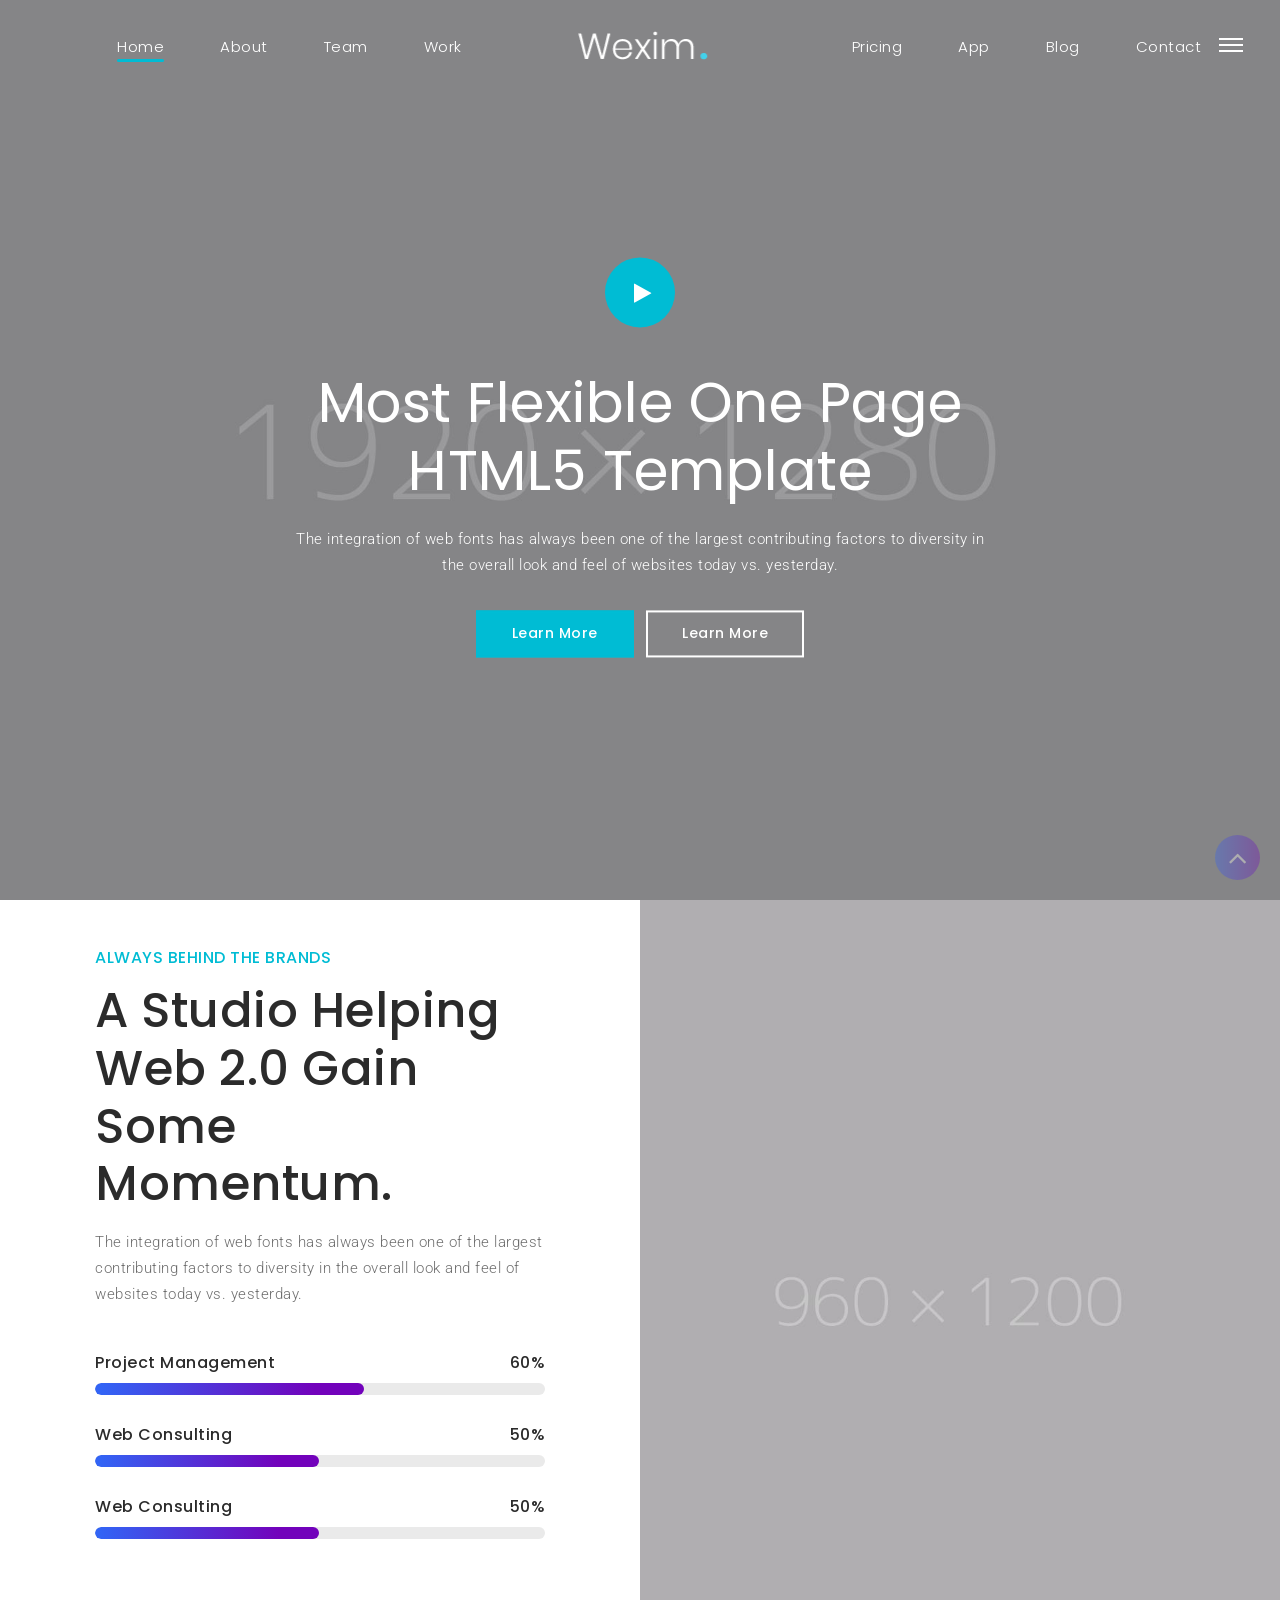
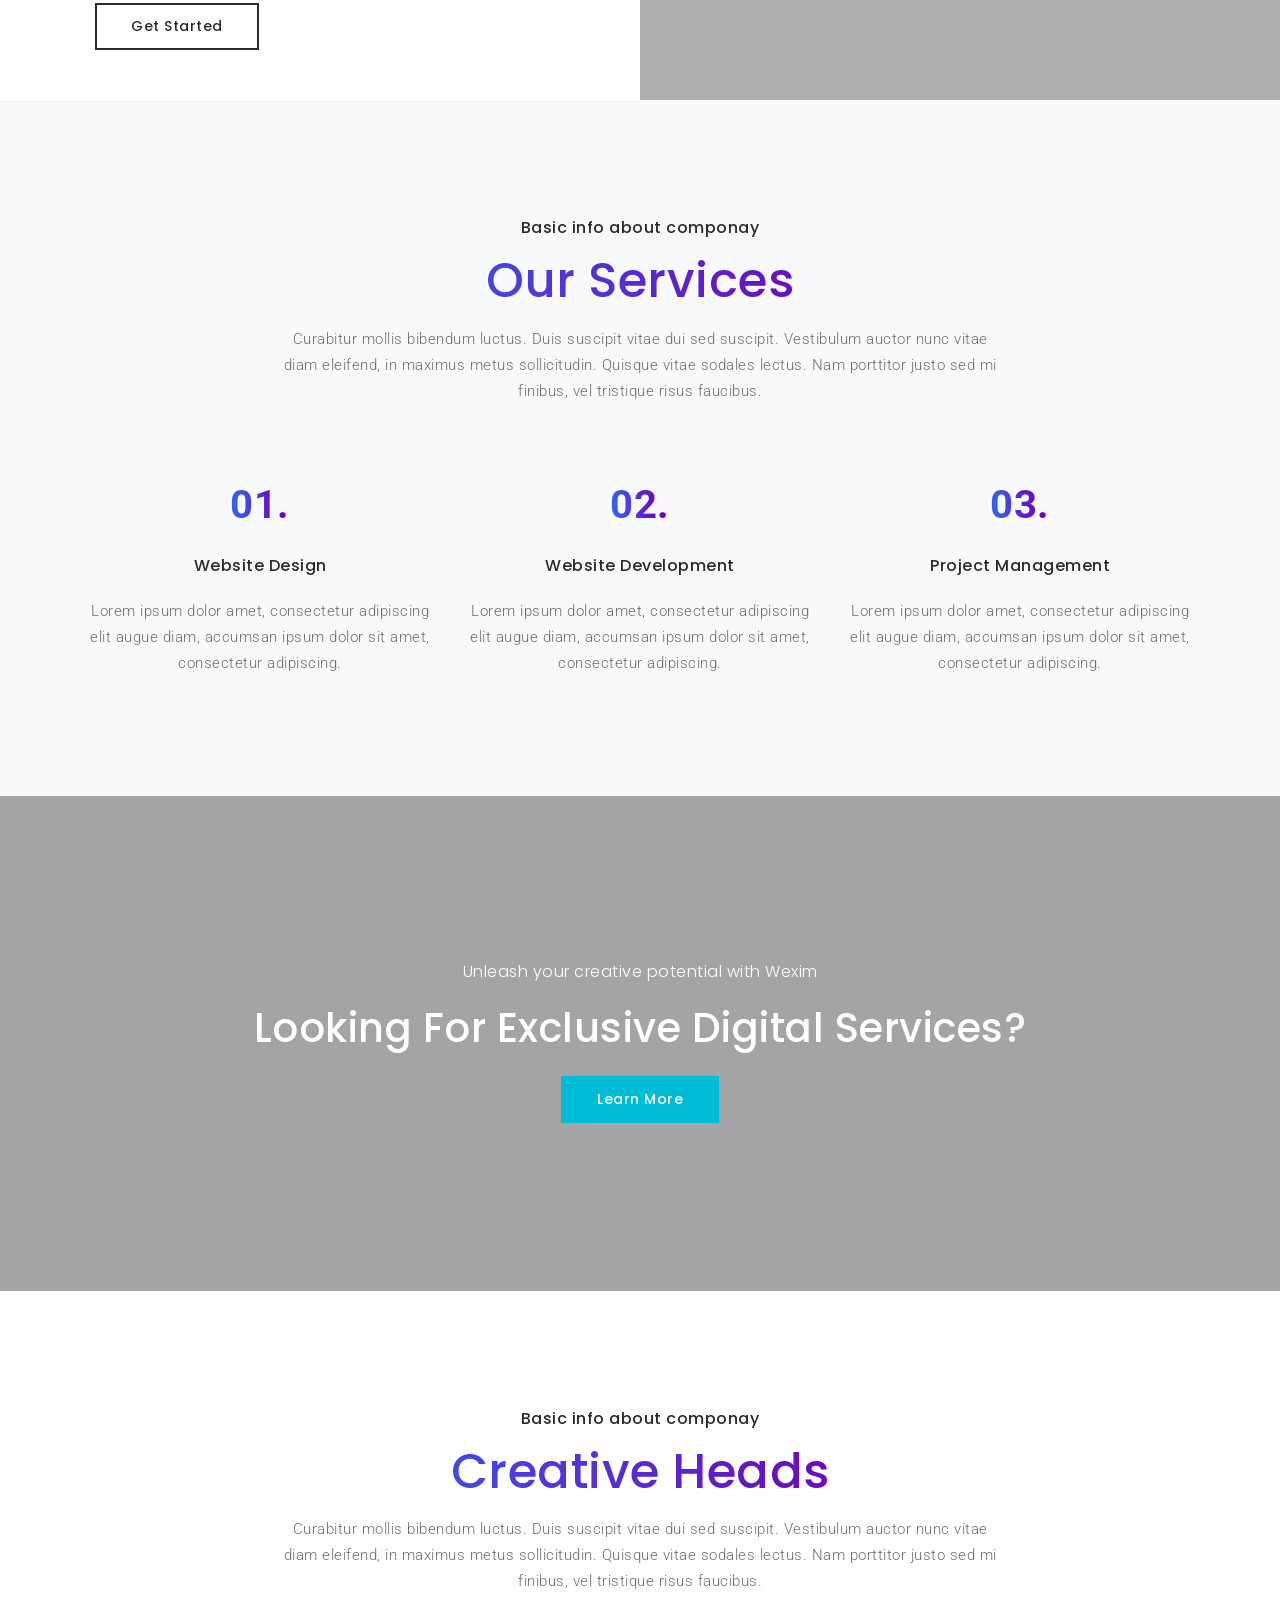
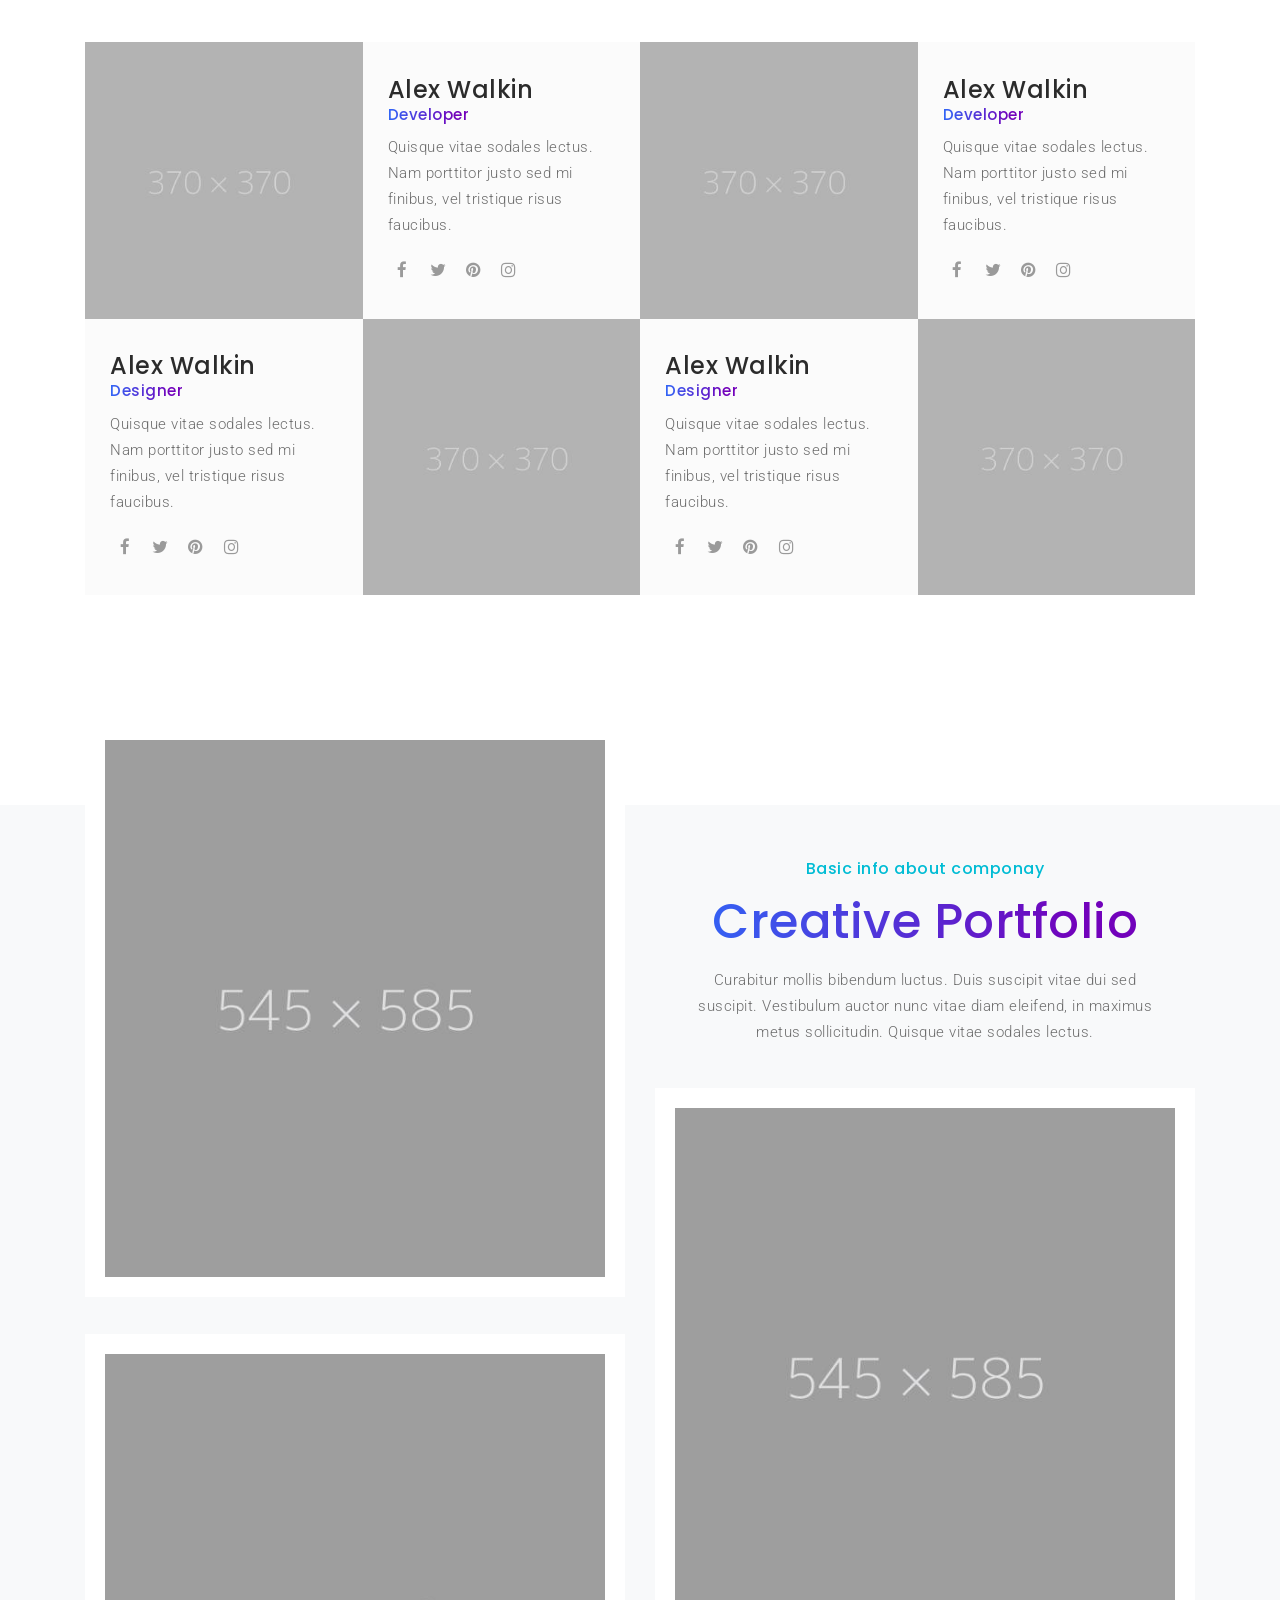
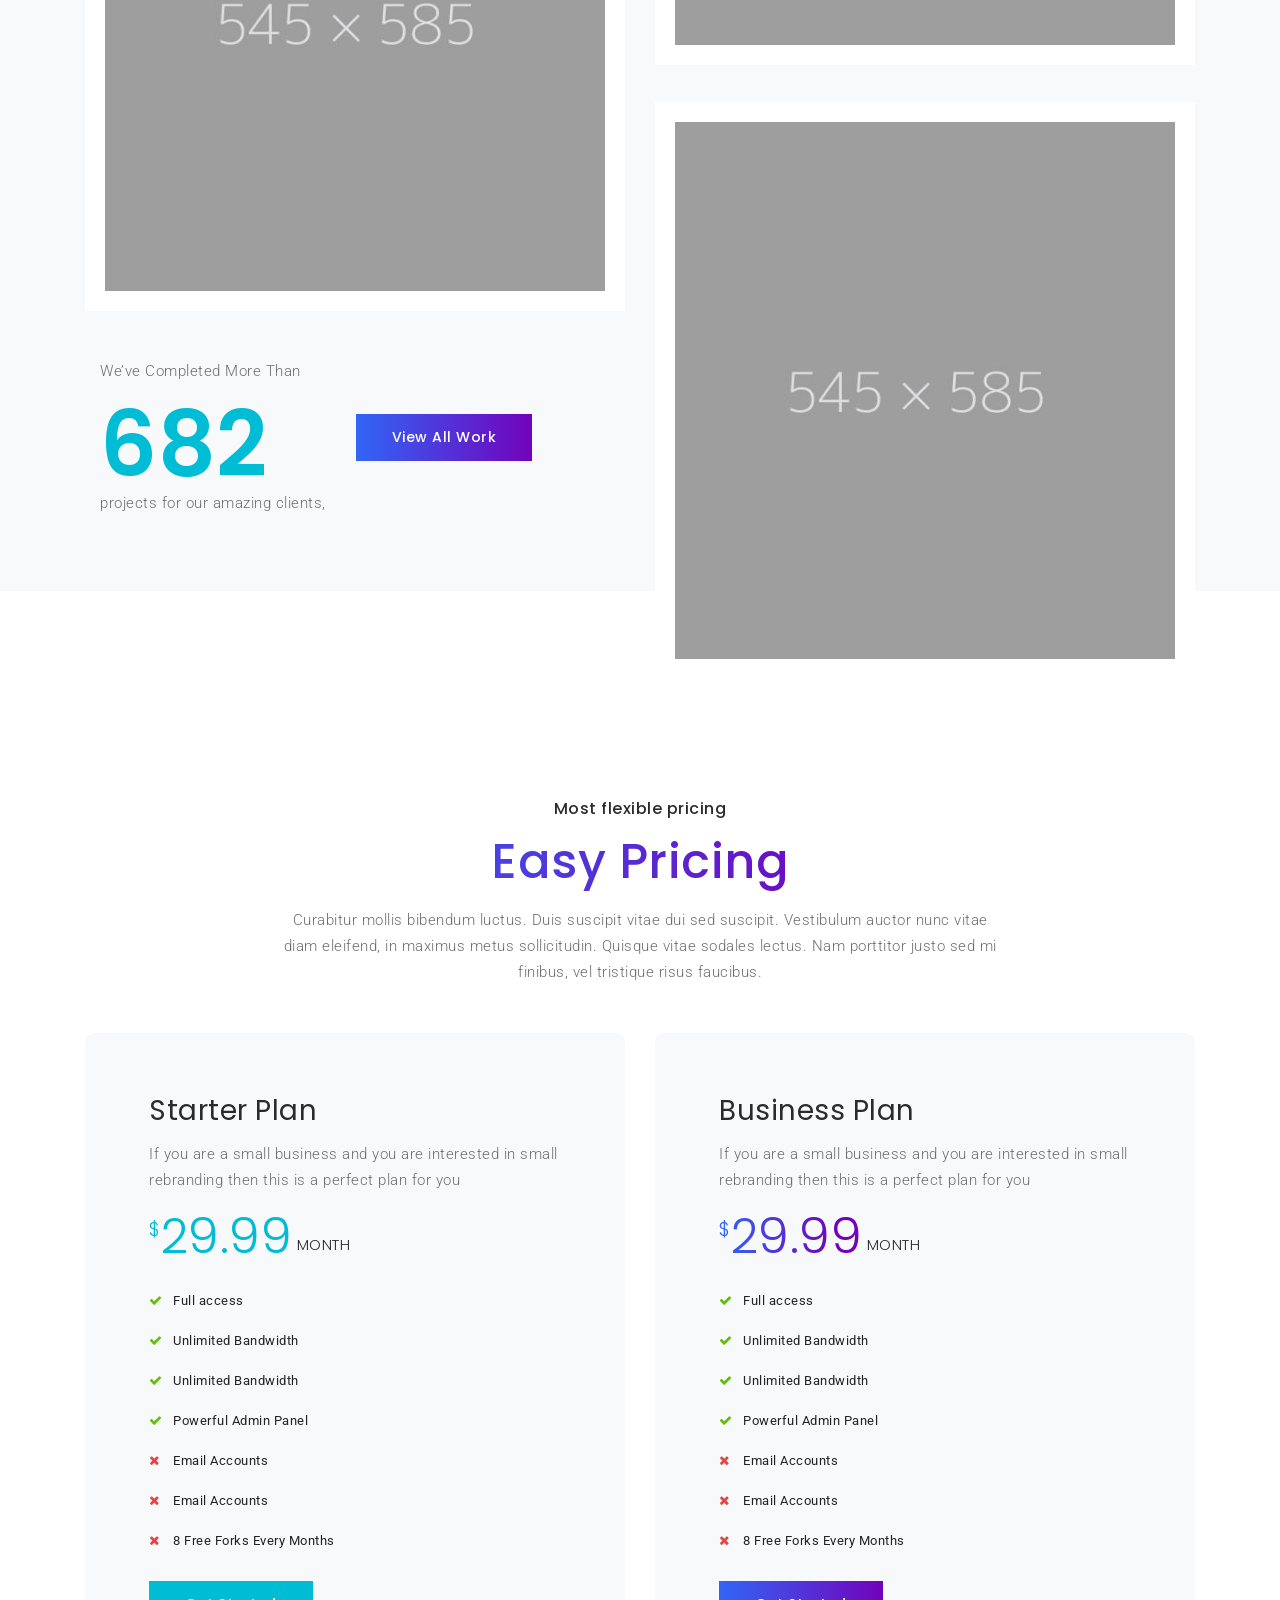
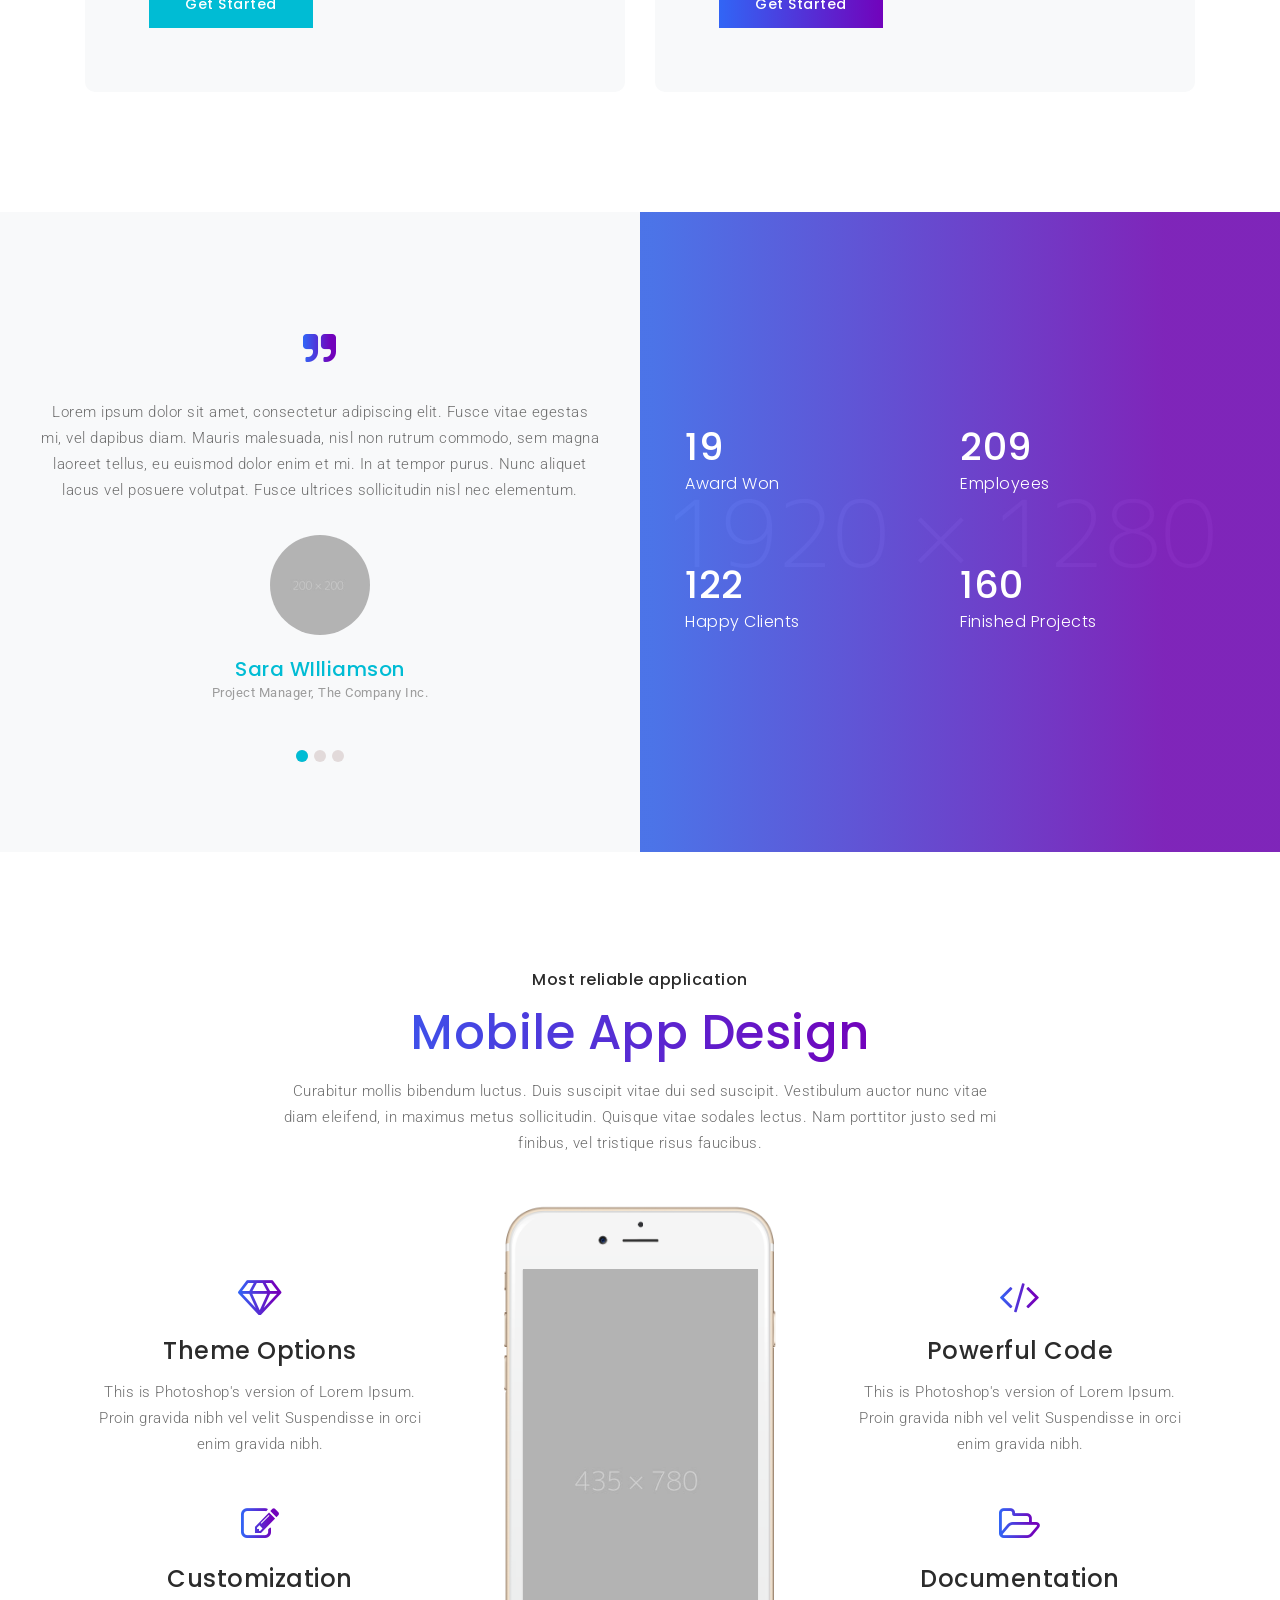
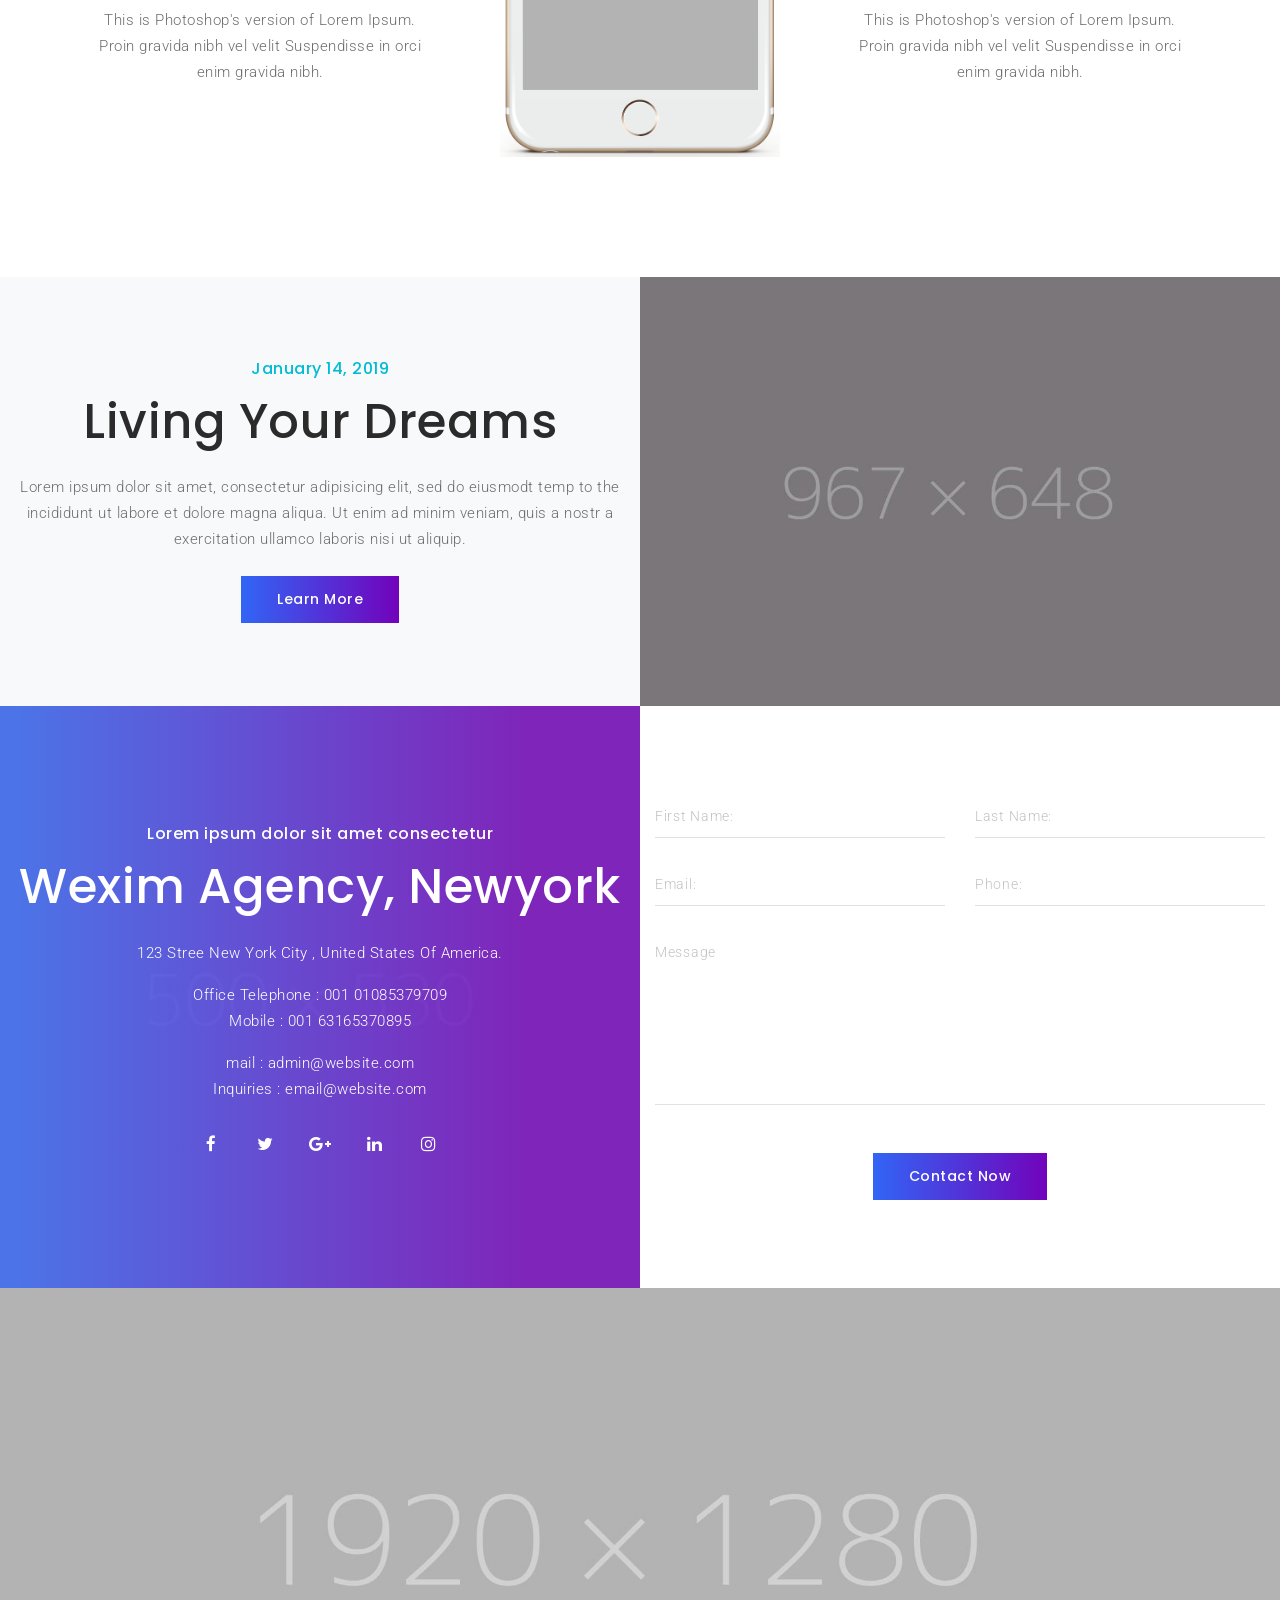
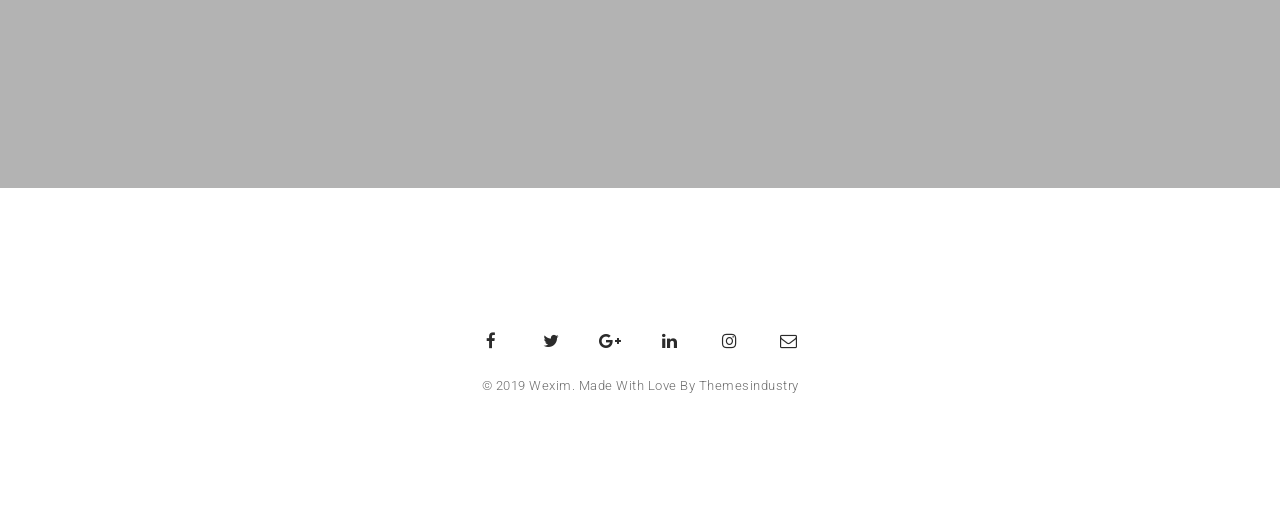
<file: web/template-2.html>
<!doctype html>
<html lang="en">
<head>
    <!-- Required meta tags -->
    <meta charset="utf-8">
    <meta name="viewport" content="width=device-width, initial-scale=1, shrink-to-fit=no">
    <!-- Page Title -->
    <title>Wexim</title>
    <!-- Favicon -->
    <link rel="icon" href="images/favicon.ico">
    <!-- Animate -->
    <link rel="stylesheet" href="css/animate.min.css">
    <!-- Bootstrap CSS -->
    <link rel="stylesheet" href="css/bootstrap.min.css">
    <!-- Font Awesome -->
    <link rel="stylesheet" href="css/font-awesome.min.css">
    <!-- Owl Carousel -->
    <link rel="stylesheet" href="css/owl.carousel.min.css">
    <link rel="stylesheet" href="css/owl.theme.default.min.css">
    <!-- Cube Portfolio -->
    <link rel="stylesheet" href="css/cubeportfolio.min.css">
    <!-- Fancy Box -->
    <link rel="stylesheet" href="css/jquery.fancybox.min.css">
    <!-- REVOLUTION STYLE SHEETS -->
    <link rel="stylesheet" type="text/css" href="rs-plugin/css/settings.css">
    <link rel="stylesheet" type="text/css" href="rs-plugin/css/navigation.css">
    <!-- Style Sheet -->
    <link rel="stylesheet" href="css/style.css">


</head>
<body data-spy="scroll" data-target=".navbar" data-offset="90">

<!--Loader Start-->
<div class="loader">
    <div class="loader-inner">
        <div class="loader-blocks">
            <span class="block-1"></span>
            <span class="block-2"></span>
            <span class="block-3"></span>
            <span class="block-4"></span>
            <span class="block-5"></span>
            <span class="block-6"></span>
            <span class="block-7"></span>
            <span class="block-8"></span>
            <span class="block-9"></span>
            <span class="block-10"></span>
            <span class="block-11"></span>
            <span class="block-12"></span>
            <span class="block-13"></span>
            <span class="block-14"></span>
            <span class="block-15"></span>
            <span class="block-16"></span>
        </div>
    </div>
</div>
<!--Loader End-->

<!--Header Start-->
<header>

    <!--Navigation-->
    <nav class="navbar navbar-top-default center-logo navbar-expand-lg navbar-simple nav-line">
        <div class="container">
            <a href="#home" title="Logo" class="logo scroll">
                <img src="images/logo-black.png" class="logo-dark" alt="logo">
                <img src="images/logo-white.png" alt="logo" class="logo-light default">
            </a>


            <!--Nav Links-->
            <div class="collapse navbar-collapse" id="wexim">
                <div class="navbar-nav w-100 alt-font">
                    <a class="nav-link scroll" href="#home">Home</a>
                    <a class="nav-link scroll" href="#about">About</a>
                    <a class="nav-link scroll" href="#team">Team</a>
                    <a class="nav-link scroll" href="#portfolio_top">Work</a>
                    <a class="nav-link scroll" href="#price">Pricing</a>
                    <a class="nav-link scroll" href="#app">App</a>
                    <a class="nav-link scroll" href="#blog">Blog</a>
                    <a class="nav-link scroll" href="#contact">Contact</a>
                    <span class="menu-line"><i class="fa fa-angle-down" aria-hidden="true"></i></span>
                </div>
            </div>


            <!--Side Menu Button-->
            <a href="javascript:void(0)" class="d-inline-block sidemenu_btn" id="sidemenu_toggle">
                <span></span>
                <span></span>
                <span></span>
            </a>

        </div>
    </nav>

    <!--Side Nav-->
    <div class="side-menu">
        <div class="inner-wrapper">
            <span class="btn-close" id="btn_sideNavClose"><i></i><i></i></span>
            <nav class="side-nav w-100">
                <ul class="navbar-nav">
                    <li class="nav-item">
                        <a class="nav-link scroll" href="#home">Home</a>
                    </li>
                    <li class="nav-item">
                        <a class="nav-link scroll" href="#about">About</a>
                    </li>
                    <li class="nav-item">
                        <a class="nav-link scroll" href="#team">Team</a>
                    </li>
                    <li class="nav-item">
                        <a class="nav-link scroll" href="#portfolio">Work</a>
                    </li>
                    <li class="nav-item">
                        <a class="nav-link scroll" href="#price">Pricing</a>
                    </li>
                    <li class="nav-item">
                        <a class="nav-link scroll" href="#blog">Blog</a>
                    </li>
                    <li class="nav-item">
                        <a class="nav-link scroll" href="#contact">Contact</a>
                    </li>
                </ul>
            </nav>

            <div class="side-footer text-white w-100">
                <ul class="social-icons-simple">
                    <li><a class="facebook-text-hvr" href="javascript:void(0)"><i class="fa fa-facebook"></i> </a> </li>
                    <li><a class="instagram-text-hvr" href="javascript:void(0)"><i class="fa fa-instagram"></i> </a> </li>
                    <li><a class="twitter-text-hvr" href="javascript:void(0)"><i class="fa fa-twitter"></i> </a> </li>
                </ul>
                <p class="text-white">&copy; 2019 Wexim. Made With Love by Themesindustry</p>
            </div>
        </div>
    </div>
    <a id="close_side_menu" href="javascript:void(0);"></a>
    <!-- End side menu -->

</header>
<!--Header end-->

<!-- Main Slider -->
<section id="home" class="p-0 center-block">
    <h2 class="d-none">hidden</h2>
    <div class="fullscreen parallax bg-img8">
        <div class="bg-overlay bg-dark opacity-3"></div>
        <div class="col-sm-12 text-center center-col">
            <div class="classic-box">
                <a data-fancybox="" href="https://www.youtube.com/watch?v=hpeYWdkUtcE" class="button-play"><i class="fa fa-play"></i></a>
            <h2 class="alt-font text-white">Most Flexible One Page HTML5 Template</h2>
            <p class="text-white mb-2">The integration of web fonts has always been one of the largest contributing factors to diversity in the overall look and feel of websites today vs. yesterday.</p>
                <a href="javascript:void(0)" class="btn btn-large btn-blue mt-4 mr-2">Learn More</a>
                <a href="javascript:void(0)" class="btn btn-large btn-transparent-white mt-4">Learn More</a>
            </div>
        </div>
    </div>
</section>
<!--Main Slider ends -->

<!--About Start-->
<section id="about" class="p-0">
    <div class="container-fluid">
        <div class="row align-items-center">
            <div class="col-lg-6">
                <div class="feature-skill-box">
                    <div class="title">
                        <h6 class="third-color mb-3">ALWAYS BEHIND THE BRANDS</h6>
                        <h2 class="mb-3">A Studio Helping Web 2.0 Gain Some Momentum.</h2>
                        <p>The integration of web fonts has always been one of the largest contributing factors to diversity in the overall look and feel of websites today vs. yesterday.</p>
                    </div>
                    <!--Team Progress-->
                    <ul class="feature-skill team-progress text-left">
                        <!--Progress Item-->
                        <li class="progress-item">
                            <h6>Project Management <span class="float-right"><b class="count">90</b>%</span></h6>
                            <div class="progress">
                                <span class="progress-bar" role="progressbar" aria-valuenow="90" aria-valuemin="0" aria-valuemax="100"></span>
                            </div>
                        </li>
                        <!--Progress Item-->
                        <li class="progress-item">
                            <h6>Web Consulting<span class="float-right"><b class="count">75</b>%</span></h6>
                            <div class="progress">
                                <span class="progress-bar" role="progressbar" aria-valuenow="75" aria-valuemin="0" aria-valuemax="100"></span>
                            </div>
                        </li>
                        <!--Progress Item-->
                        <li class="progress-item">
                            <h6>Web Consulting<span class="float-right"><b class="count">75</b>%</span></h6>
                            <div class="progress">
                                <span class="progress-bar" role="progressbar" aria-valuenow="75" aria-valuemin="0" aria-valuemax="100"></span>
                            </div>
                        </li>
                    </ul>

                    <!--button-->
                    <a href="javascript:void(0);" class="btn btn-large btn-transparent-black mt-5">Get Started</a>
                </div>
            </div>
            <div class="col-lg-6 p-0">
                <!--Feature Image Half-->
                <img src="images/half-block1.jpg" class="feature-half" alt="image">
            </div>
        </div>
    </div>
</section>
<!--About End-->

<!--Feature Start-->
<section class="bg-light text-center">
    <div class="container">
        <!--Heading-->
        <div class="row wow fadeIn">
            <div class="col-md-12">
                <div class="title d-inline-block">
                    <h6 class="mb-3">Basic info about componay</h6>
                    <h2 class="gradient-text1 mb-3">Our Services</h2>
                    <p>Curabitur mollis bibendum luctus. Duis suscipit vitae dui sed suscipit. Vestibulum auctor nunc vitae diam eleifend, in maximus metus sollicitudin. Quisque vitae sodales lectus. Nam porttitor justo sed mi finibus, vel tristique risus faucibus. </p>
                </div>
            </div>
        </div>

        <!--Features-->
        <div class="row">
            <div class="col-md-4 wow fadeInLeft">
                <div class="feature-box">
                    <span class="item-number gradient-text1">
                        01.
                    </span>
                    <h6 class="mb-4">Website Design</h6>
                    <p>Lorem ipsum dolor  amet, consectetur adipiscing elit augue diam, accumsan  ipsum dolor sit amet, consectetur adipiscing.</p>
                </div>
            </div>
            <div class="col-md-4 wow fadeInUp">
                <div class="feature-box">
                    <span class="item-number gradient-text1">
                        02.
                    </span>
                    <h6 class="mb-4">Website Development</h6>
                    <p>Lorem ipsum dolor  amet, consectetur adipiscing elit augue diam, accumsan  ipsum dolor sit amet, consectetur adipiscing.</p>
                </div>
            </div>
            <div class="col-md-4 wow fadeInRight">
                <div class="feature-box">
                    <span class="item-number gradient-text1">
                        03.
                    </span>
                    <h6 class="mb-4">Project Management</h6>
                    <p>Lorem ipsum dolor  amet, consectetur adipiscing elit augue diam, accumsan  ipsum dolor sit amet, consectetur adipiscing.</p>
                </div>
            </div>
        </div>

    </div>
</section>
<!--Feature End-->

<!--Parallax Start-->
<section class="parallax bg-img9">
    <div class="bg-overlay bg-dark opacity-4"></div>
    <div class="container">
        <div class="row">
            <div class="col-md-12">
            <div class="parallax-box text-center title m-0">
                <h6 class="text-white font-weight-light mb-4">Unleash your creative potential with Wexim</h6>
                <h2 class="text-white mb-4">Looking For Exclusive Digital Services?</h2>
                <a href="#." class="btn btn-large btn-blue">Learn More</a>
            </div>
            </div>
        </div>
    </div>
</section>
<!--Parallax End-->

<!--Team Start-->
<section id="team" >
    <div class="container">
        <!--Heading-->
        <div class="row wow fadeIn">
            <div class="col-md-12 text-center">
                <div class="title d-inline-block">
                    <h6 class="mb-3">Basic info about componay</h6>
                    <h2 class="gradient-text1 mb-3">Creative Heads</h2>
                    <p>Curabitur mollis bibendum luctus. Duis suscipit vitae dui sed suscipit. Vestibulum auctor nunc vitae diam eleifend, in maximus metus sollicitudin. Quisque vitae sodales lectus. Nam porttitor justo sed mi finibus, vel tristique risus faucibus. </p>
                </div>
            </div>
        </div>

        <!--Team-->
        <div class="row">
            <div class="col-sm-12">
                <div id="team-slider-two" class="owl-carousel wow fadeInUp">
                    <!--Team Box-->
                    <div class="team-box-two item">
                        <!--Team Item-->
                        <ul class="team-two-block left d-flex align-items-center">
                            <li>
                                <!--Team Image-->
                                <div class="team-image">
                                    <img src="images/team-img6.jpg" alt="image">
                                </div>
                            </li>
                            <li>
                                <!--Team Content-->
                                <div class="team-two-content">
                                <h4>Alex Walkin</h4>
                                <span class="alt-font gradient-text1">Developer</span>
                                <p>Quisque vitae sodales lectus. Nam porttitor justo sed mi finibus, vel tristique risus faucibus.</p>
                                <!--Team Social-->
                                <div class="team-two-social">
                                    <a class="facebook-text-hvr" href="javascript:void(0);"><i class="fa fa-facebook" aria-hidden="true"></i></a>
                                    <a class="twitter-text-hvr" href="javascript:void(0);"><i class="fa fa-twitter" aria-hidden="true"></i></a>
                                    <a class="pinterest-text-hvr" href="javascript:void(0);"><i class="fa fa-pinterest" aria-hidden="true"></i></a>
                                    <a class="instagram-text-hvr" href="javascript:void(0);"><i class="fa fa-instagram" aria-hidden="true"></i></a>
                                </div>
                                </div>
                            </li>
                        </ul>
                        <!--Team Item-->
                        <ul class="team-two-block right d-flex align-items-center">
                            <li class="order-sm-2">
                                <!--Team Image-->
                                <div class="team-image">
                                    <img src="images/team-img4.jpg" alt="image">
                                </div>
                            </li>
                            <li>
                                <!--Team Content-->
                                <div class="team-two-content">
                                    <h4>Alex Walkin</h4>
                                    <span class="alt-font gradient-text1">Designer</span>
                                    <p>Quisque vitae sodales lectus. Nam porttitor justo sed mi finibus, vel tristique risus faucibus.</p>
                                    <!--Team Social-->
                                    <div class="team-two-social">
                                        <a class="facebook-text-hvr" href="javascript:void(0);"><i class="fa fa-facebook" aria-hidden="true"></i></a>
                                        <a class="twitter-text-hvr" href="javascript:void(0);"><i class="fa fa-twitter" aria-hidden="true"></i></a>
                                        <a class="pinterest-text-hvr" href="javascript:void(0);"><i class="fa fa-pinterest" aria-hidden="true"></i></a>
                                        <a class="instagram-text-hvr" href="javascript:void(0);"><i class="fa fa-instagram" aria-hidden="true"></i></a>
                                    </div>
                                </div>
                            </li>
                        </ul>
                    </div>
                    <!--Team Box-->
                    <div class="team-box-two item">
                        <!--Team Item-->
                        <ul class="team-two-block left d-flex align-items-center">
                            <li>
                                <!--Team Image-->
                                <div class="team-image">
                                    <img src="images/team-img7.jpg" alt="image">
                                </div>
                            </li>
                            <li>
                                <!--Team Content-->
                                <div class="team-two-content">
                                    <h4>Alex Walkin</h4>
                                    <span class="alt-font gradient-text1">Developer</span>
                                    <p>Quisque vitae sodales lectus. Nam porttitor justo sed mi finibus, vel tristique risus faucibus.</p>
                                    <!--Team Social-->
                                    <div class="team-two-social">
                                        <a class="facebook-text-hvr" href="javascript:void(0);"><i class="fa fa-facebook" aria-hidden="true"></i></a>
                                        <a class="twitter-text-hvr" href="javascript:void(0);"><i class="fa fa-twitter" aria-hidden="true"></i></a>
                                        <a class="pinterest-text-hvr" href="javascript:void(0);"><i class="fa fa-pinterest" aria-hidden="true"></i></a>
                                        <a class="instagram-text-hvr" href="javascript:void(0);"><i class="fa fa-instagram" aria-hidden="true"></i></a>
                                    </div>
                                </div>
                            </li>
                        </ul>
                        <!--Team Item-->
                        <ul class="team-two-block right d-flex align-items-center">
                            <li class="order-sm-2">
                                <!--Team Image-->
                                <div class="team-image">
                                    <img src="images/team-img5.jpg" alt="image">
                                </div>
                            </li>
                            <li>
                                <!--Team Content-->
                                <div class="team-two-content">
                                    <h4>Alex Walkin</h4>
                                    <span class="alt-font gradient-text1">Designer</span>
                                    <p>Quisque vitae sodales lectus. Nam porttitor justo sed mi finibus, vel tristique risus faucibus.</p>
                                    <!--Team Social-->
                                    <div class="team-two-social">
                                        <a class="facebook-text-hvr" href="javascript:void(0);"><i class="fa fa-facebook" aria-hidden="true"></i></a>
                                        <a class="twitter-text-hvr" href="javascript:void(0);"><i class="fa fa-twitter" aria-hidden="true"></i></a>
                                        <a class="pinterest-text-hvr" href="javascript:void(0);"><i class="fa fa-pinterest" aria-hidden="true"></i></a>
                                        <a class="instagram-text-hvr" href="javascript:void(0);"><i class="fa fa-instagram" aria-hidden="true"></i></a>
                                    </div>
                                </div>
                            </li>
                        </ul>
                    </div>
                </div>
            </div>
        </div>
    </div>
</section>
<!--Team Start-->

<!--Portfolio-->
<section id="portfolio_top" class="bg-light p-lg-0">
    <div class="container">
        <div id="portfolio-measonry" class="cbp border-portfolio simple_overlay">
            <div class="cbp-item itemshadow">
                <img src="images/portfolio-1.jpg" alt="">
                <div class="overlay-two center-block text-white">
                    <a class="plus" data-fancybox="gallery" href="images/portfolio-1.jpg"></a>
                    <h4 class="pt-3">Latest Work</h4>
                    <p>See Our Amazing Work</p>
                </div>
            </div>
            <div class="cbp-item pt-0 pt-lg-5">
                <div class="text_wrap wow fadeIn" data-wow-delay="350ms">
                    <div class="title pt-3 pt-lg-5 mb-0 d-inline-block text-center">
                        <h6 class="mb-3 third-color">Basic info about componay</h6>
                        <h2 class="gradient-text1 mb-3">Creative Portfolio</h2>
                        <p>Curabitur mollis bibendum luctus. Duis suscipit vitae dui sed suscipit. Vestibulum auctor nunc vitae diam eleifend, in maximus metus sollicitudin. Quisque vitae sodales lectus. </p>
                    </div>
                </div>
            </div>
            <div class="cbp-item itemshadow">
                <img src="images/portfolio-2.jpg" alt="">
                <div class="overlay-two center-block text-white">
                    <a class="plus" data-fancybox="gallery" href="images/portfolio-2.jpg"></a>
                    <h4 class="pt-3">Latest Work</h4>
                    <p>See Our Amazing Work</p>
                </div>
            </div>
            <div class="cbp-item itemshadow">
                <img src="images/portfolio-3.jpg" alt="">
                <div class="overlay-two center-block text-white">
                    <a class="plus" data-fancybox="gallery" href="images/portfolio-3.jpg"></a>
                    <h4 class="pt-3">Latest Work</h4>
                    <p>See Our Amazing Work</p>
                </div>
            </div>
            <div class="cbp-item itemshadow">
                <img src="images/portfolio-4.jpg" alt="">
                <div class="overlay-two center-block text-white">
                    <a class="plus" data-fancybox="gallery" href="images/portfolio-4.jpg"></a>
                    <h4 class="pt-3">Latest Work</h4>
                    <p>See Our Amazing Work</p>
                </div>
            </div>
            <div class="cbp-item">
                <div class="bottom-text">
                    <div class="cells  wow fadeIn" data-wow-delay="350ms">
                        <p class="pb-3">We’ve Completed More Than </p>
                        <h2 class="port_head alt-font third-color">682</h2>
                        <p>projects for our amazing clients,</p>
                    </div>
                    <div class="cells wow fadeIn" data-wow-delay="350ms">
                        <a href="javascript:void(0)" class="btn btn-large btn-gradient">View All Work</a>
                    </div>
                </div>
            </div>
        </div>
    </div>
</section>
<!--Portfolio ends -->

<!--Pricing Start-->
<section id="price">
    <div class="container">
        <!--Heading-->
        <div class="row">
            <div class="col-md-12 text-center wow fadeIn">
                <div class="title d-inline-block">
                    <h6 class="mb-3">Most flexible pricing</h6>
                    <h2 class="gradient-text1 mb-3">Easy Pricing</h2>
                    <p>Curabitur mollis bibendum luctus. Duis suscipit vitae dui sed suscipit. Vestibulum auctor nunc vitae diam eleifend, in maximus metus sollicitudin. Quisque vitae sodales lectus. Nam porttitor justo sed mi finibus, vel tristique risus faucibus. </p>
                </div>
            </div>
        </div>

        <!--Price Horizontal-->
        <div class="row">
            <div class="col-lg-6 mb-4 mb-lg-0">
                <!--Price Item-->
                <div class="price-two hvr-blue">
                    <h3 class="alt-font d-inline-block font-weight-normal mb-3">Starter Plan</h3>
                    <p>If you are a small business and you are interested in small rebranding then this is a perfect plan for you</p>
                    <div class="price-tag-two alt-font text-dark-gray">
                        <h3 class="currency third-color"><span class="sign">$</span>29.99</h3>
                        <span class="month"> MONTH</span>
                    </div>
                    <ul class="packages">
                        <li><i class="fa fa-check" aria-hidden="true"></i>Full access</li>
                        <li><i class="fa fa-check" aria-hidden="true"></i>Unlimited Bandwidth</li>
                        <li><i class="fa fa-check" aria-hidden="true"></i>Unlimited Bandwidth</li>
                        <li><i class="fa fa-check" aria-hidden="true"></i>Powerful Admin Panel</li>
                        <li><i class="fa fa-times" aria-hidden="true"></i>Email Accounts</li>
                        <li><i class="fa fa-times" aria-hidden="true"></i>Email Accounts</li>
                        <li><i class="fa fa-times" aria-hidden="true"></i>8 Free Forks Every Months</li>
                    </ul>

                    <a href="#." class="btn btn-large btn-blue">Get Started</a>

                </div>
            </div>

            <div class="col-lg-6">
                <!--Price Item-->
                <div class="price-two hvr-gradient">
                    <h3 class="alt-font d-inline-block font-weight-normal mb-3">Business Plan</h3>
                    <p>If you are a small business and you are interested in small rebranding then this is a perfect plan for you</p>
                    <div class="price-tag-two alt-font text-dark-gray">
                        <h3 class="currency gradient-text1"><span class="sign">$</span>29.99</h3>
                        <span class="month"> MONTH</span>
                    </div>
                    <ul class="packages">
                        <li><i class="fa fa-check" aria-hidden="true"></i>Full access</li>
                        <li><i class="fa fa-check" aria-hidden="true"></i>Unlimited Bandwidth</li>
                        <li><i class="fa fa-check" aria-hidden="true"></i>Unlimited Bandwidth</li>
                        <li><i class="fa fa-check" aria-hidden="true"></i>Powerful Admin Panel</li>
                        <li><i class="fa fa-times" aria-hidden="true"></i>Email Accounts</li>
                        <li><i class="fa fa-times" aria-hidden="true"></i>Email Accounts</li>
                        <li><i class="fa fa-times" aria-hidden="true"></i>8 Free Forks Every Months</li>
                    </ul>

                    <a href="#." class="btn btn-large btn-gradient">Get Started</a>

                </div>
            </div>
        </div>
    </div>
</section>
<!--Pricing End Start-->

<!--Testimonial Start-->
<section class="p-0">
    <div class="container-fluid">
        <div class="row">
            <!--testimonial-->
            <div class="col-md-6 bg-light">
                <div id="testimonial_slider" class="owl-carousel">
                    <!--testimonial item-->
                    <div class="testimonial-item item">
                    <i class="fa fa-quote-right testimonial-icon gradient-text1"></i>
                    <p class="mb-4">Lorem ipsum dolor sit amet, consectetur adipiscing elit. Fusce vitae egestas mi, vel dapibus diam. Mauris malesuada, nisl non rutrum commodo, sem magna laoreet tellus, eu euismod dolor enim et mi. In at tempor purus. Nunc aliquet lacus vel posuere volutpat. Fusce ultrices sollicitudin nisl nec elementum. </p>

                    <!--Image-->
                    <div class="testimonial-image">
                        <img src="images/testimonial-img1.jpg" alt="image">
                    </div>
                    <h5 class="font-weight-500 third-color">Sara WIlliamson</h5>
                    <span class="destination">Project Manager, The Company Inc.</span>
                </div>
                    <!--testimonial item-->
                    <div class="testimonial-item item">
                        <i class="fa fa-quote-right testimonial-icon gradient-text1"></i>
                        <p class="mb-4">Lorem ipsum dolor sit amet, consectetur adipiscing elit. Fusce vitae egestas mi, vel dapibus diam. Mauris malesuada, nisl non rutrum commodo, sem magna laoreet tellus, eu euismod dolor enim et mi. In at tempor purus. Nunc aliquet lacus vel posuere volutpat. Fusce ultrices sollicitudin nisl nec elementum. </p>

                        <!--Image-->
                        <div class="testimonial-image">
                            <img src="images/testimonial-img2.jpg" alt="image">
                        </div>
                        <h5 class="font-weight-500 third-color">Jhon Amstrong</h5>
                        <span class="destination">Company CEO, The Abacus Inc.</span>
                    </div>
                    <!--testimonial item-->
                    <div class="testimonial-item item">
                        <i class="fa fa-quote-right testimonial-icon gradient-text1"></i>
                        <p class="mb-4">Lorem ipsum dolor sit amet, consectetur adipiscing elit. Fusce vitae egestas mi, vel dapibus diam. Mauris malesuada, nisl non rutrum commodo, sem magna laoreet tellus, eu euismod dolor enim et mi. In at tempor purus. Nunc aliquet lacus vel posuere volutpat. Fusce ultrices sollicitudin nisl nec elementum. </p>

                        <!--Image-->
                        <div class="testimonial-image">
                            <img src="images/testimonial-img3.jpg" alt="image">
                        </div>
                        <h5 class="font-weight-500 third-color">Stephine Jhon</h5>
                        <span class="destination">General Manager, The Company Inc.</span>
                    </div>
                </div>
            </div>
            <!--counters-->
            <div class="col-md-6 p-0">
                <!--counter background-->
                <div class="counters d-flex align-items-center text-left bg-img1">
                    <!--overlay-->
                    <div class="bg-overlay gradient-bg1 opacity-8"></div>
                   <div class="counter-row">
                       <!--counters item-->
                       <div class="counter-item">
                           <div class="count alt-font">69</div>
                           <h6 class="text-white">Award Won</h6>
                       </div>
                       <!--counters item-->
                       <div class="counter-item">
                           <div class="count alt-font">780</div>
                           <h6 class="text-white">Employees</h6>
                       </div>
                       <!--counters item-->
                       <div class="counter-item">
                           <div class="count alt-font">456</div>
                           <h6 class="text-white">Happy Clients</h6>
                       </div>
                       <!--counters item-->
                       <div class="counter-item">
                           <div class="count alt-font">599</div>
                           <h6 class="text-white">Finished Projects</h6>
                       </div>
                   </div>
                </div>
            </div>
        </div>
    </div>
</section>
<!--Testimonial End-->

<!--App Section-->
<section id="app">
    <div class="container">
        <!--Heading-->
        <div class="row">
            <div class="col-md-12 text-center wow fadeIn">
                <div class="title d-inline-block">
                    <h6 class="mb-3">Most reliable application</h6>
                    <h2 class="gradient-text1 mb-3">Mobile App Design</h2>
                    <p>Curabitur mollis bibendum luctus. Duis suscipit vitae dui sed suscipit. Vestibulum auctor nunc vitae diam eleifend, in maximus metus sollicitudin. Quisque vitae sodales lectus. Nam porttitor justo sed mi finibus, vel tristique risus faucibus. </p>
                </div>
            </div>
        </div>

        <!--App deatil-->
        <div class="row align-items-center text-center">

            <div class="col-md-4 wow fadeInLeft">
                <!--App deatil item-->
                <div class="app-feature">
                    <i class="fa fa-diamond gradient-text1" aria-hidden="true"></i>
                    <h4 class="mb-3">Theme Options</h4>
                    <p>This is Photoshop's version  of Lorem Ipsum. Proin gravida nibh vel velit Suspendisse in orci enim gravida nibh.</p>
                </div>
                <!--App deatil item-->
                <div class="app-feature">
                    <i class="fa fa-edit gradient-text1" aria-hidden="true"></i>
                    <h4 class="mb-3">Customization</h4>
                    <p>This is Photoshop's version  of Lorem Ipsum. Proin gravida nibh vel velit Suspendisse in orci enim gravida nibh.</p>
                </div>
            </div>

            <!--app slider-->
            <div class="col-md-4 wow fadeInUp">
                <!--app Image-->
                <div class="app-image">
                    <img src="images/iphone-img.png" alt="image">
                    <div id="app-slider" class="owl-carousel owl-theme">
                        <div class="item">
                            <img src="images/iphone-slide1.jpg" alt="">
                        </div>
                        <div class="item">
                            <img src="images/iphone-slide2.jpg" alt="">
                        </div>
                        <div class="item">
                            <img src="images/iphone-slide3.jpg" alt="">
                        </div>
                    </div>
                </div>
            </div>

            <div class="col-md-4 wow fadeInRight">
                <!--App deatil item-->
                <div class="app-feature">
                    <i class="fa fa-code gradient-text1" aria-hidden="true"></i>
                    <h4 class="mb-3">Powerful Code</h4>
                    <p>This is Photoshop's version  of Lorem Ipsum. Proin gravida nibh vel velit Suspendisse in orci enim gravida nibh.</p>
                </div>
                <!--App deatil item-->
                <div class="app-feature">
                    <i class="fa fa-folder-open-o gradient-text1" aria-hidden="true"></i>
                    <h4 class="mb-3">Documentation</h4>
                    <p>This is Photoshop's version  of Lorem Ipsum. Proin gravida nibh vel velit Suspendisse in orci enim gravida nibh.</p>
                </div>
            </div>

        </div>

    </div>
</section>
<!--App Section End-->

<!--Blog Start-->
<section id="blog" class="bg-light p-0">
    <div class="container-fluid">

        <div class="row align-items-center">
            <div class="col-lg-6">
                <!--Blog Content-->
                <div class="blog-half-text title m-lg-0 text-center">
                    <h6 class="third-color mb-3">January 14, 2019</h6>
                    <h2 class="mb-4">Living Your Dreams</h2>
                    <p>Lorem ipsum dolor sit amet, consectetur adipisicing elit, sed do eiusmodt temp to the incididunt ut labore et dolore magna aliqua. Ut enim ad minim veniam, quis a nostr a exercitation ullamco laboris nisi ut aliquip.</p>
                    <a href="blog-right.html" class="btn btn-large btn-gradient mt-4">Learn More</a>
                </div>
            </div>
            <div class="col-lg-6 p-0">
                <!--Blog Image-->
                <div class="blog-half-image wow hover-effect fadeInRight">
                    <img src="images/blog-half1.jpg" alt="image">
                </div>
            </div>
        </div>

    </div>
</section>
<!--Blog End-->

<!--Address Start-->
<section id="contact" class="p-0">
    <div class="container-fluid">
        <div class="row align-items-center">
            <div class="col-md-6 order-md-2 p-0">

                <!--Contact Form-->
                <form class="contact-form left">
                    <div class="row m-0">
                        <div class="col-md-6 col-sm-6">
                            <div class="form-group">
                                <input class="form-control" type="text" placeholder="First Name:" required="" id="first_name" name="first_name">
                            </div>
                        </div>
                        <div class="col-md-6 col-sm-6">
                            <div class="form-group">
                                <input class="form-control" type="text" placeholder="Last Name:" required="" id="last_name" name="last_name">
                            </div>
                        </div>
                        <div class="col-md-6 col-sm-6">
                            <div class="form-group">
                                <input class="form-control" type="email" placeholder="Email:" required="" id="email" name="email">
                            </div>
                        </div>
                        <div class="col-md-6 col-sm-6">
                            <div class="form-group">
                                <input class="form-control" type="tel" placeholder="Phone:" id="phone" name="phone">
                            </div>
                        </div>
                        <div class="col-md-12 col-sm-12">
                            <div class="form-group">
                                <textarea class="form-control" placeholder="Message" id="message" name="message"></textarea>
                            </div>
                        </div>
                        <div class="col-sm-12">
                            <button type="submit" class="btn btn-large btn-gradient mt-4" id="submit_btn"><i class="fa fa-spinner fa-spin mr-2 d-none" aria-hidden="true"></i> <span>Contact Now</span></button>
                        </div>
                    </div>
                </form>
            </div>
            <div class="col-md-6 p-0 wow fadeInLeft">
                <div class="address-box title mb-0 bg-img4">
                    <!--overlay-->
                    <div class="bg-overlay gradient-bg1 opacity-8"></div>
                    <div class="address-text text-center text-white position-relative wow fadeInUp">
                        <h6 class="mb-3">Lorem ipsum dolor sit amet consectetur</h6>
                        <!--title-->
                        <h2 class="mb-4">Wexim Agency, Newyork</h2>
                        <!--Address-->
                        <p class="mb-3 text-white">123 Stree New York City , United States Of America. </p>
                        <!--Phone-->
                        <p class="mb-3 text-white">Office Telephone : 001 01085379709<br>
                            Mobile : 001 63165370895 </p>
                        <!--Email-->
                        <p class="mb-3 text-white">mail : admin@website.com<br>
                            Inquiries : email@website.com</p>
                        <!--Social Icon-->
                        <div class="address-social">
                            <ul class="list-unstyled">
                                <li><a class="facebook-text-hvr" href="javascript:void(0);"><i class="fa fa-facebook" aria-hidden="true"></i></a></li>
                                <li><a class="twitter-text-hvr" href="javascript:void(0);"><i class="fa fa-twitter" aria-hidden="true"></i></a></li>
                                <li><a class="google-text-hvr" href="javascript:void(0);"><i class="fa fa-google-plus" aria-hidden="true"></i></a></li>
                                <li><a class="linkedin-text-hvr" href="javascript:void(0);"><i class="fa fa-linkedin" aria-hidden="true"></i></a></li>
                                <li><a class="instagram-text-hvr" href="javascript:void(0);"><i class="fa fa-instagram" aria-hidden="true"></i></a></li>
                            </ul>
                        </div>
                    </div>
                </div>
            </div>
        </div>

        <!--Map-->
        <div class="row">
        <div id="map" class="full-map bg-img-map"></div>
        </div>
    </div>
</section>
<!--Address End-->


<!--Footer Start-->
<section class="text-center">
    <h2 class="d-none">hidden</h2>
    <div class="container">
        <div class="row">
            <div class="col-md-12">
                <div class="footer-social">
                    <ul class="list-unstyled">
                        <li><a class="wow fadeInUp" href="javascript:void(0);"><i class="fa fa-facebook" aria-hidden="true"></i></a></li>
                        <li><a class="wow fadeInDown" href="javascript:void(0);"><i class="fa fa-twitter" aria-hidden="true"></i></a></li>
                        <li><a class="wow fadeInUp" href="javascript:void(0);"><i class="fa fa-google-plus" aria-hidden="true"></i></a></li>
                        <li><a class="wow fadeInDown" href="javascript:void(0);"><i class="fa fa-linkedin" aria-hidden="true"></i></a></li>
                        <li><a class="wow fadeInUp" href="javascript:void(0);"><i class="fa fa-instagram" aria-hidden="true"></i></a></li>
                        <li><a class="wow fadeInDown" href="javascript:void(0);"><i class="fa fa-envelope-o" aria-hidden="true"></i></a></li>
                    </ul>
                </div>
                <p class="company-about fadeIn">© 2019 Wexim. Made With Love By <a href="javascript:void(0);">Themesindustry</a></p>
            </div>
        </div>
    </div>
</section>
<!--Footer End-->

<!--Scroll Top-->
<a class="scroll-top-arrow" href="javascript:void(0);"><i class="fa fa-angle-up"></i></a>
<!--Scroll Top End-->



<!-- Optional JavaScript -->
<script src="js/jquery-3.3.1.min.js"></script>
<script src="js/popper.min.js"></script>
<script src="js/bootstrap.min.js"></script>
<script src="js/jquery.appear.js"></script>
<!-- isotop gallery -->
<script src="js/isotope.pkgd.min.js"></script>
<!-- cube portfolio gallery -->
<script src="js/jquery.cubeportfolio.min.js"></script>
<!-- owl carousel slider -->
<script src="js/owl.carousel.min.js"></script>
<!-- text rotate -->
<script src="js/morphext.min.js"></script>
<!-- particles -->
<script src="js/particles.min.js"></script>
<!-- parallax Background -->
<script src="js/parallaxie.min.js"></script>
<!-- fancybox popup -->
<script src="js/jquery.fancybox.min.js"></script>
<!-- fancybox popup -->
<script src="js/wow.js"></script>
<!-- REVOLUTION JS FILES -->
<script src="rs-plugin/js/jquery.themepunch.tools.min.js"></script>
<script src="rs-plugin/js/jquery.themepunch.revolution.min.js"></script>
<!-- SLIDER REVOLUTION EXTENSIONS -->
<script src="rs-plugin/js/extensions/revolution.extension.actions.min.js"></script>
<script src="rs-plugin/js/extensions/revolution.extension.carousel.min.js"></script>
<script src="rs-plugin/js/extensions/revolution.extension.kenburn.min.js"></script>
<script src="rs-plugin/js/extensions/revolution.extension.layeranimation.min.js"></script>
<script src="rs-plugin/js/extensions/revolution.extension.migration.min.js"></script>
<script src="rs-plugin/js/extensions/revolution.extension.navigation.min.js"></script>
<script src="rs-plugin/js/extensions/revolution.extension.parallax.min.js"></script>
<script src="rs-plugin/js/extensions/revolution.extension.slideanims.min.js"></script>
<script src="rs-plugin/js/extensions/revolution.extension.video.min.js"></script>
<!-- map -->
<script src="http://maps.google.com/maps/api/js?key=AIzaSyB6YJu2gWq_4ABpOPGLy0c4JKg82U7a_JM"></script>
<script src="js/map.js"></script>
<!-- custom script -->
<script src="js/script.js"></script>

</body>
</html>
</file>
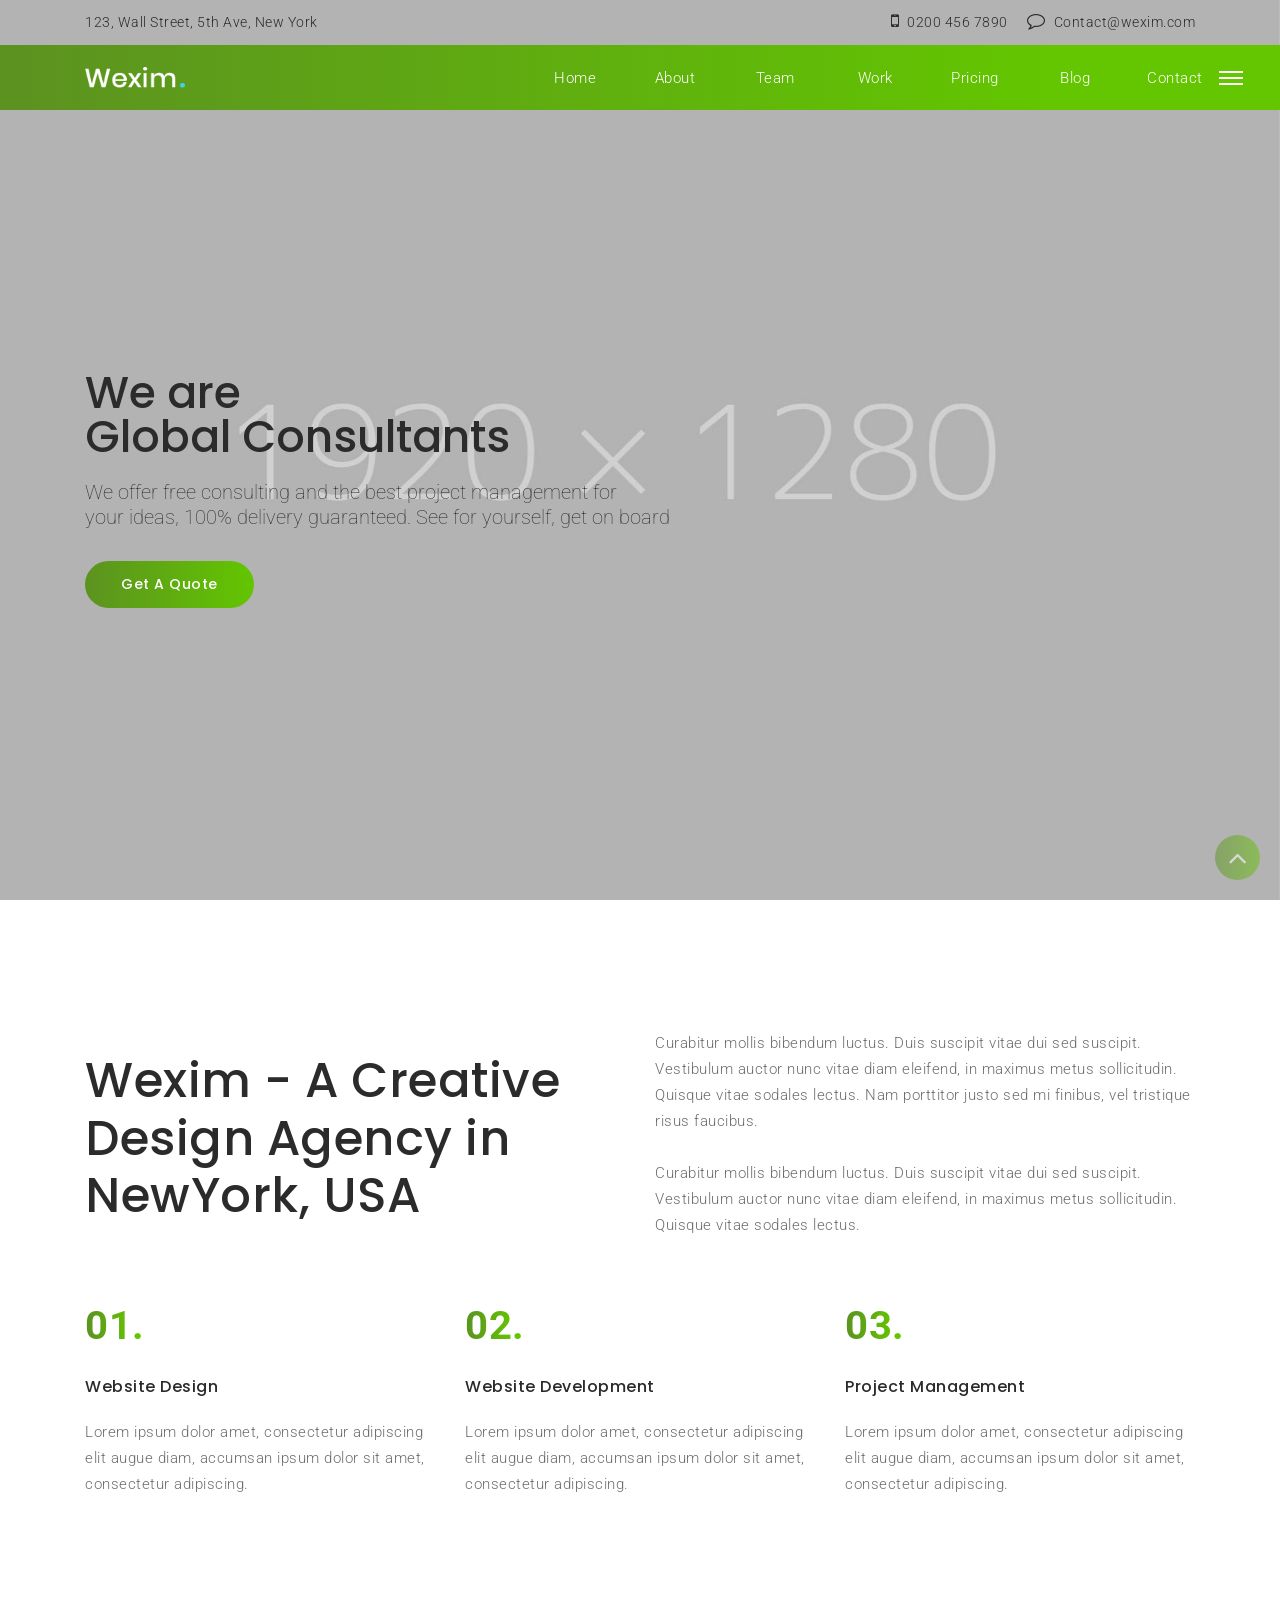
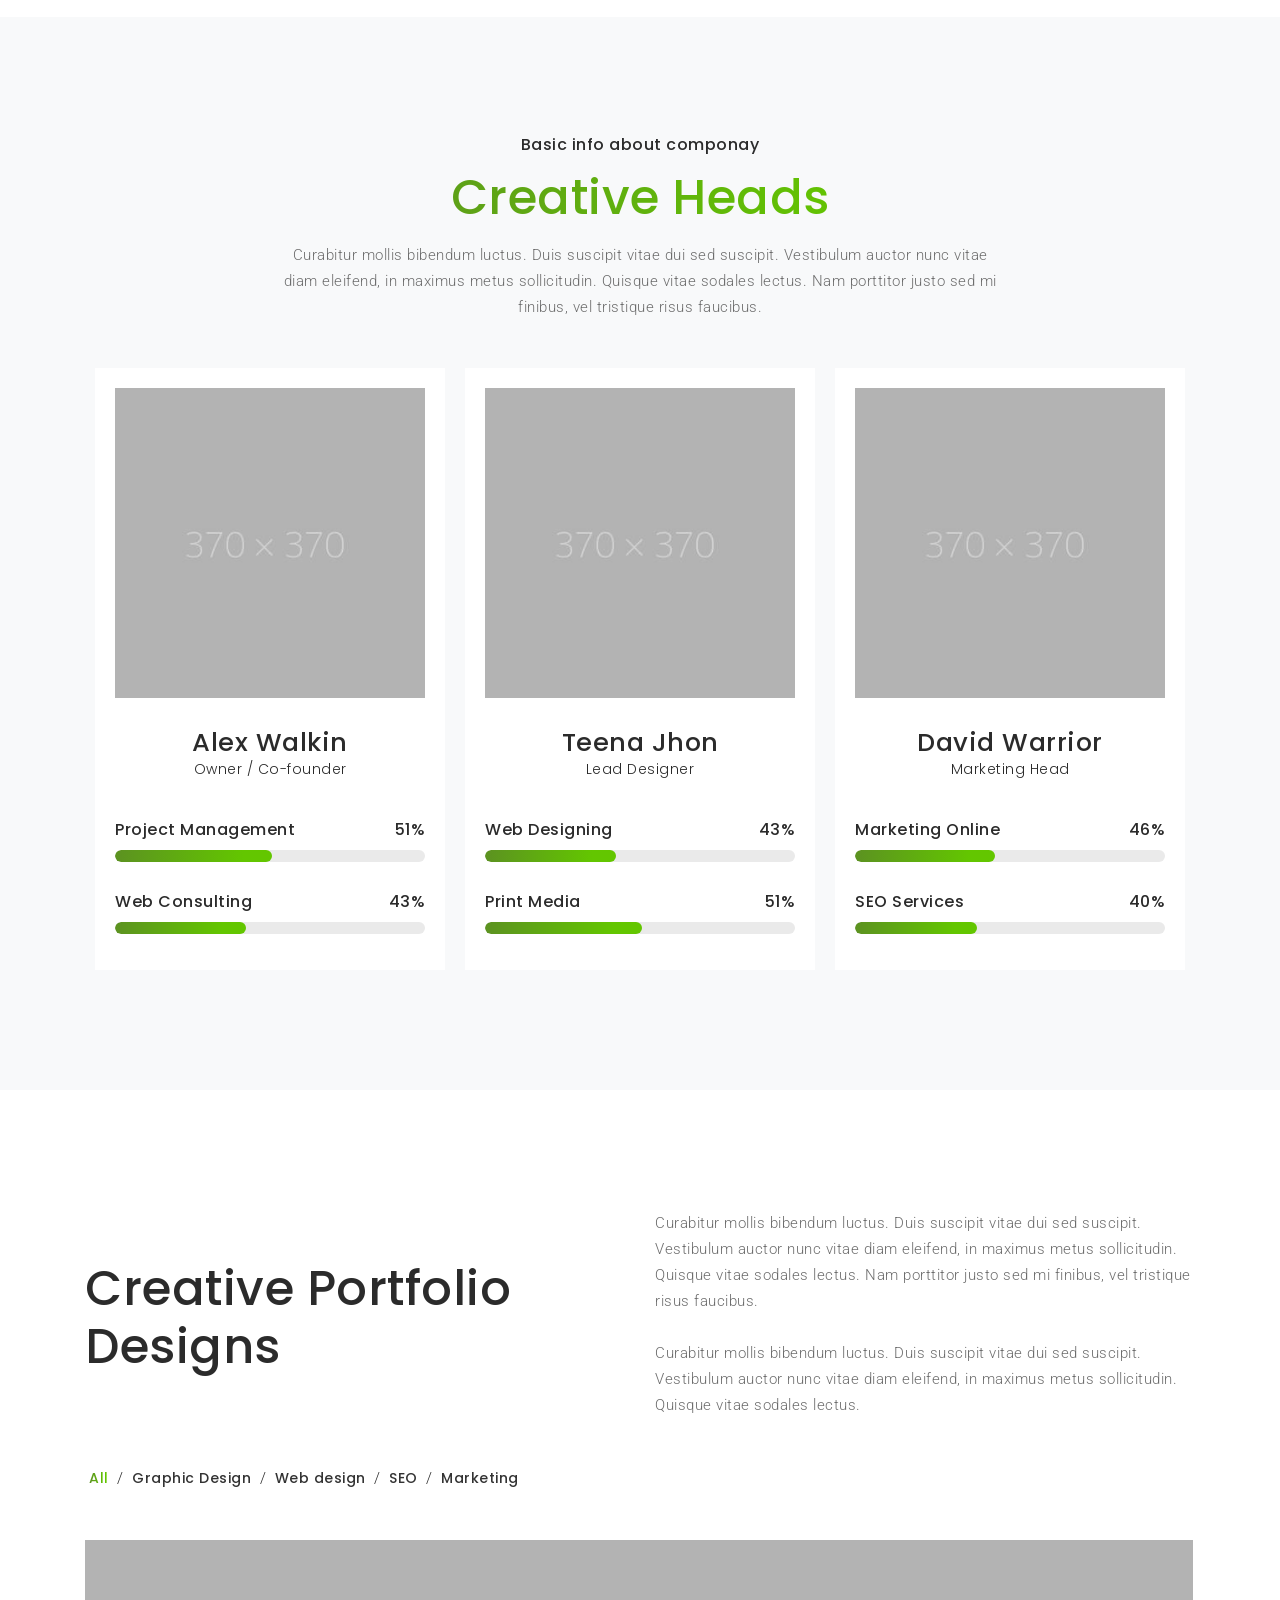
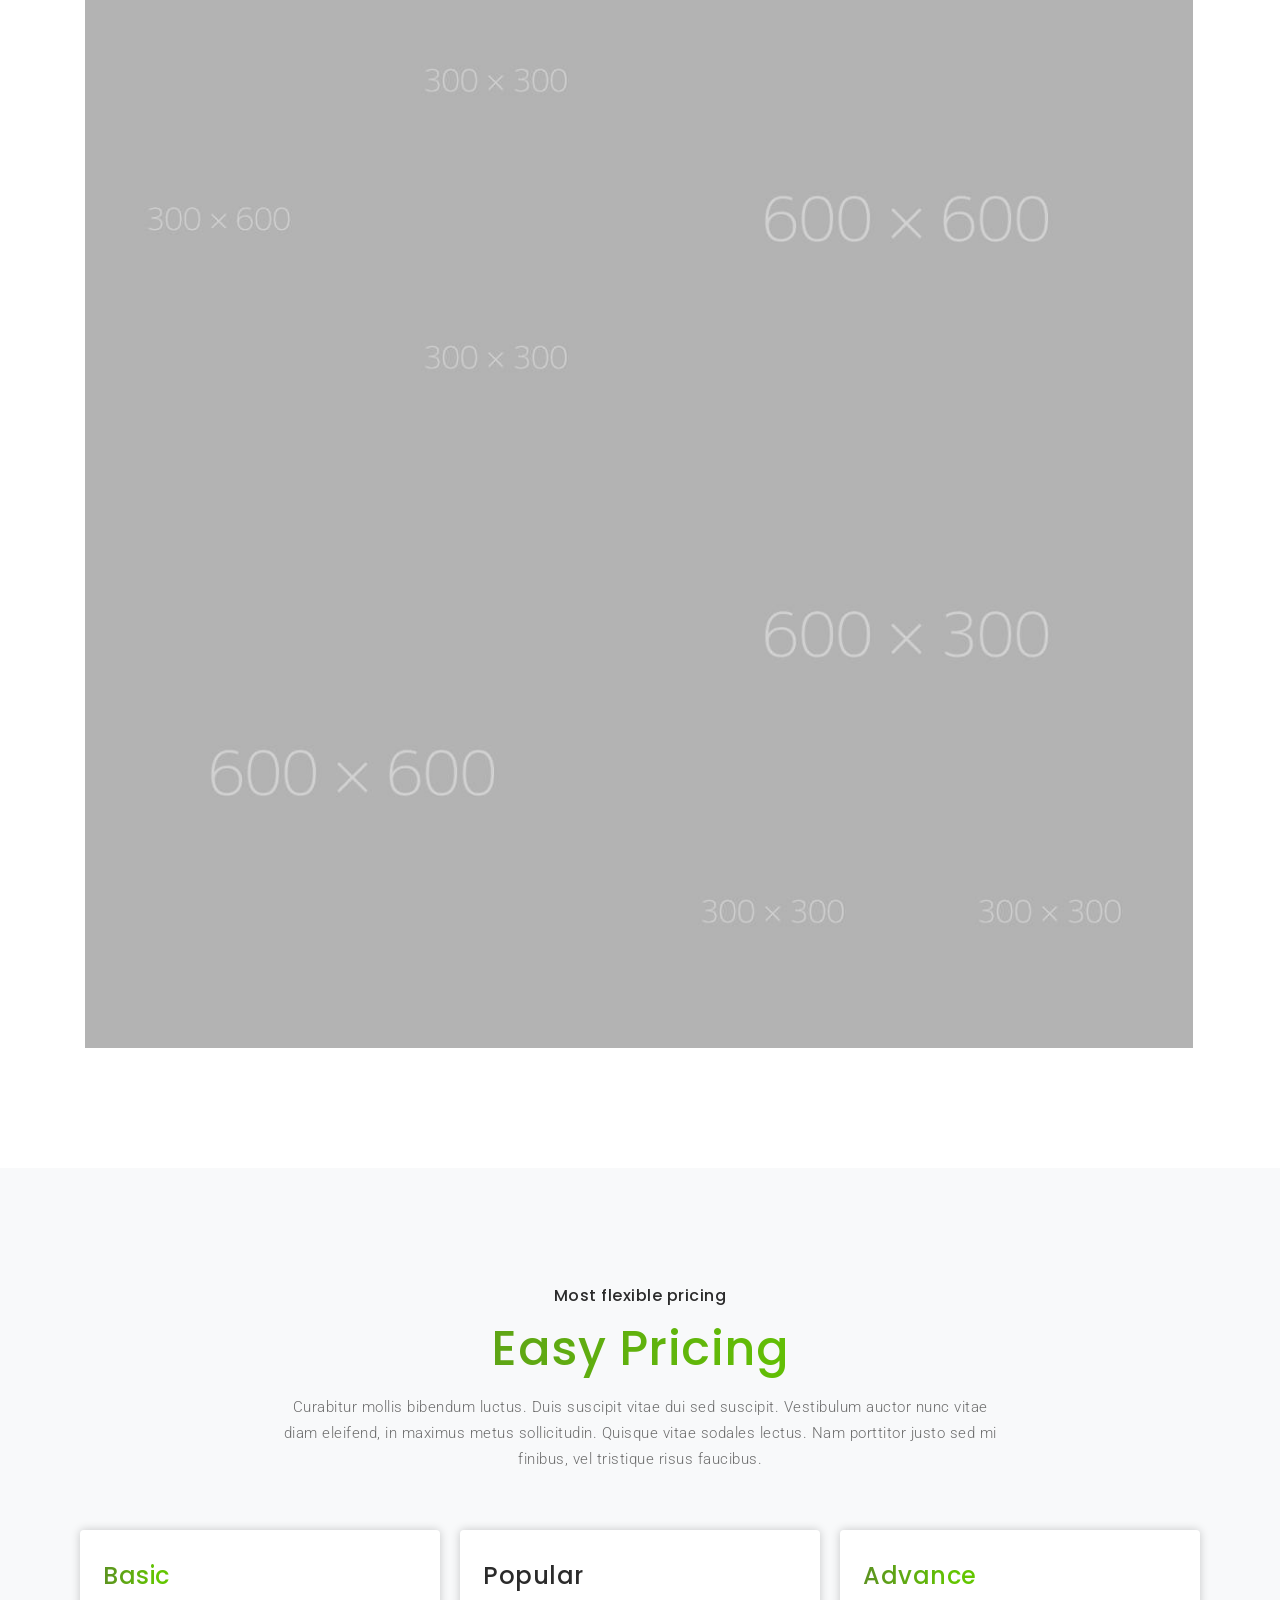
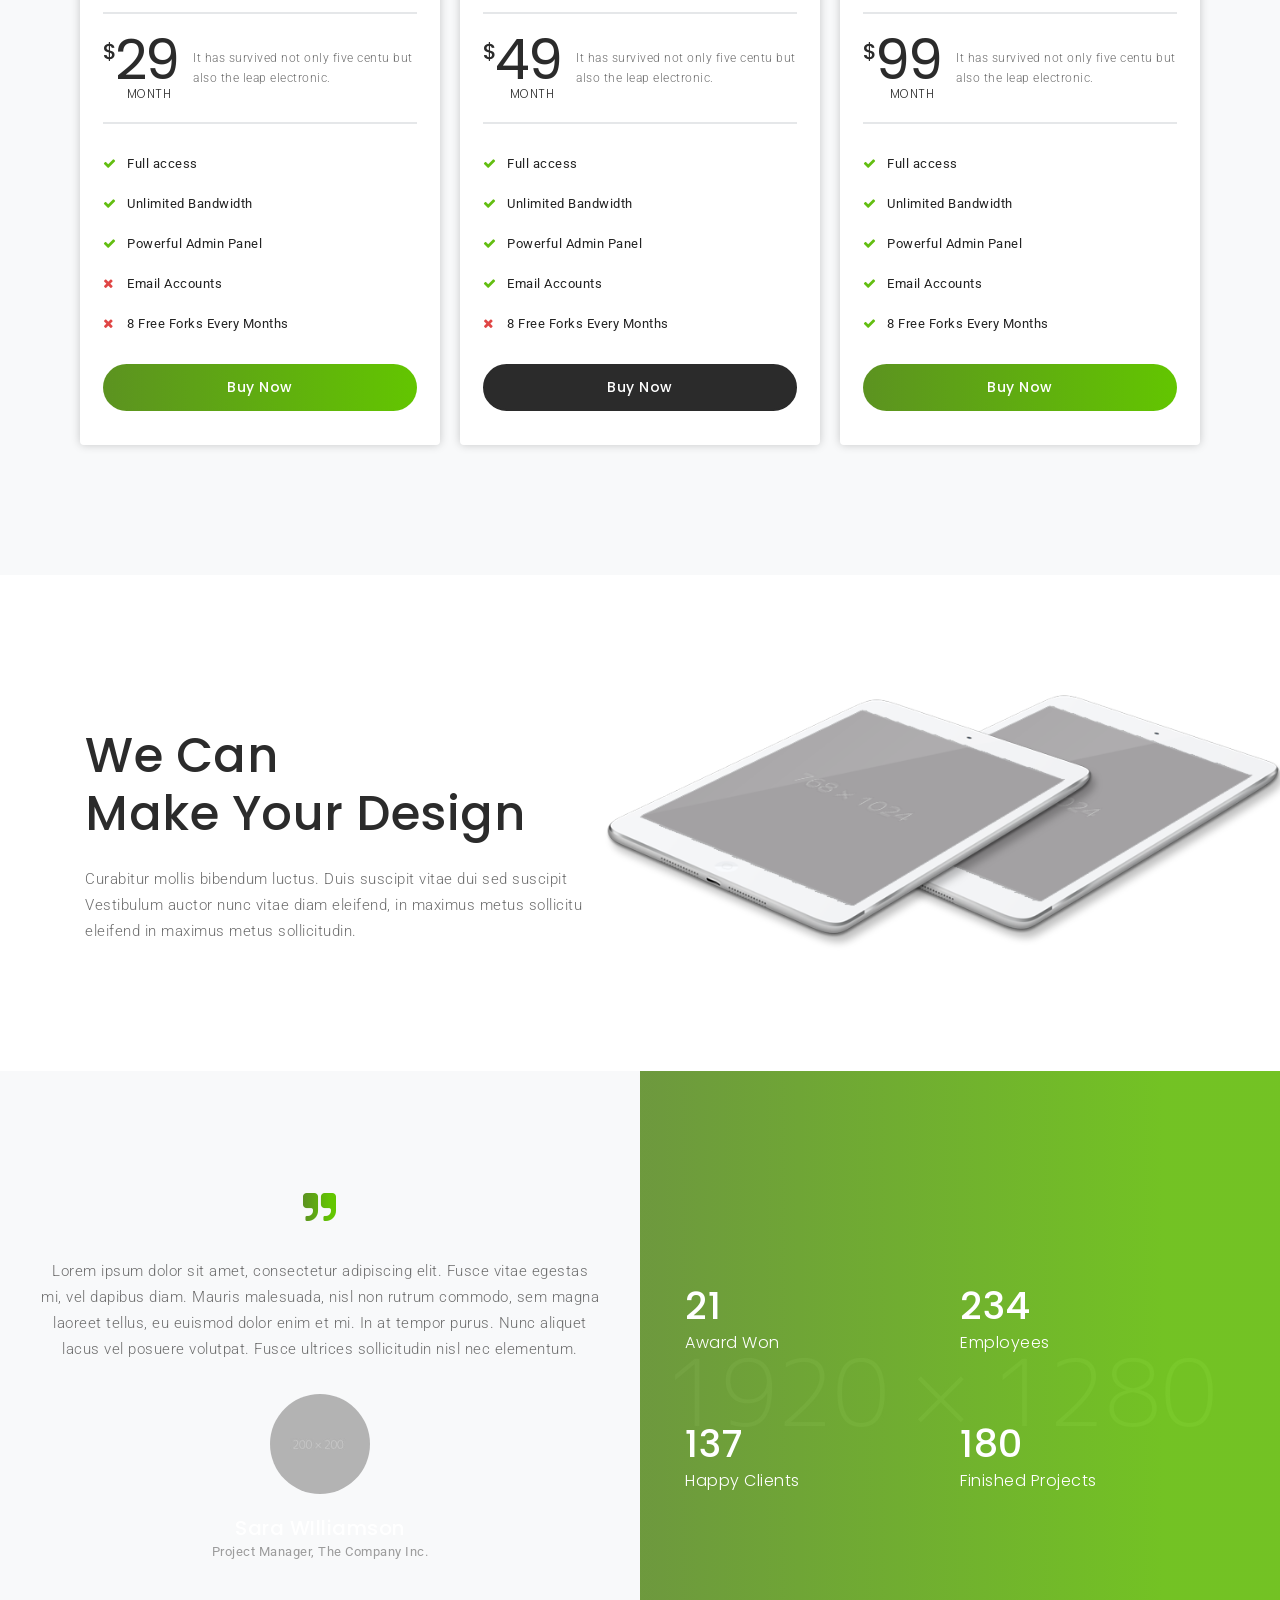
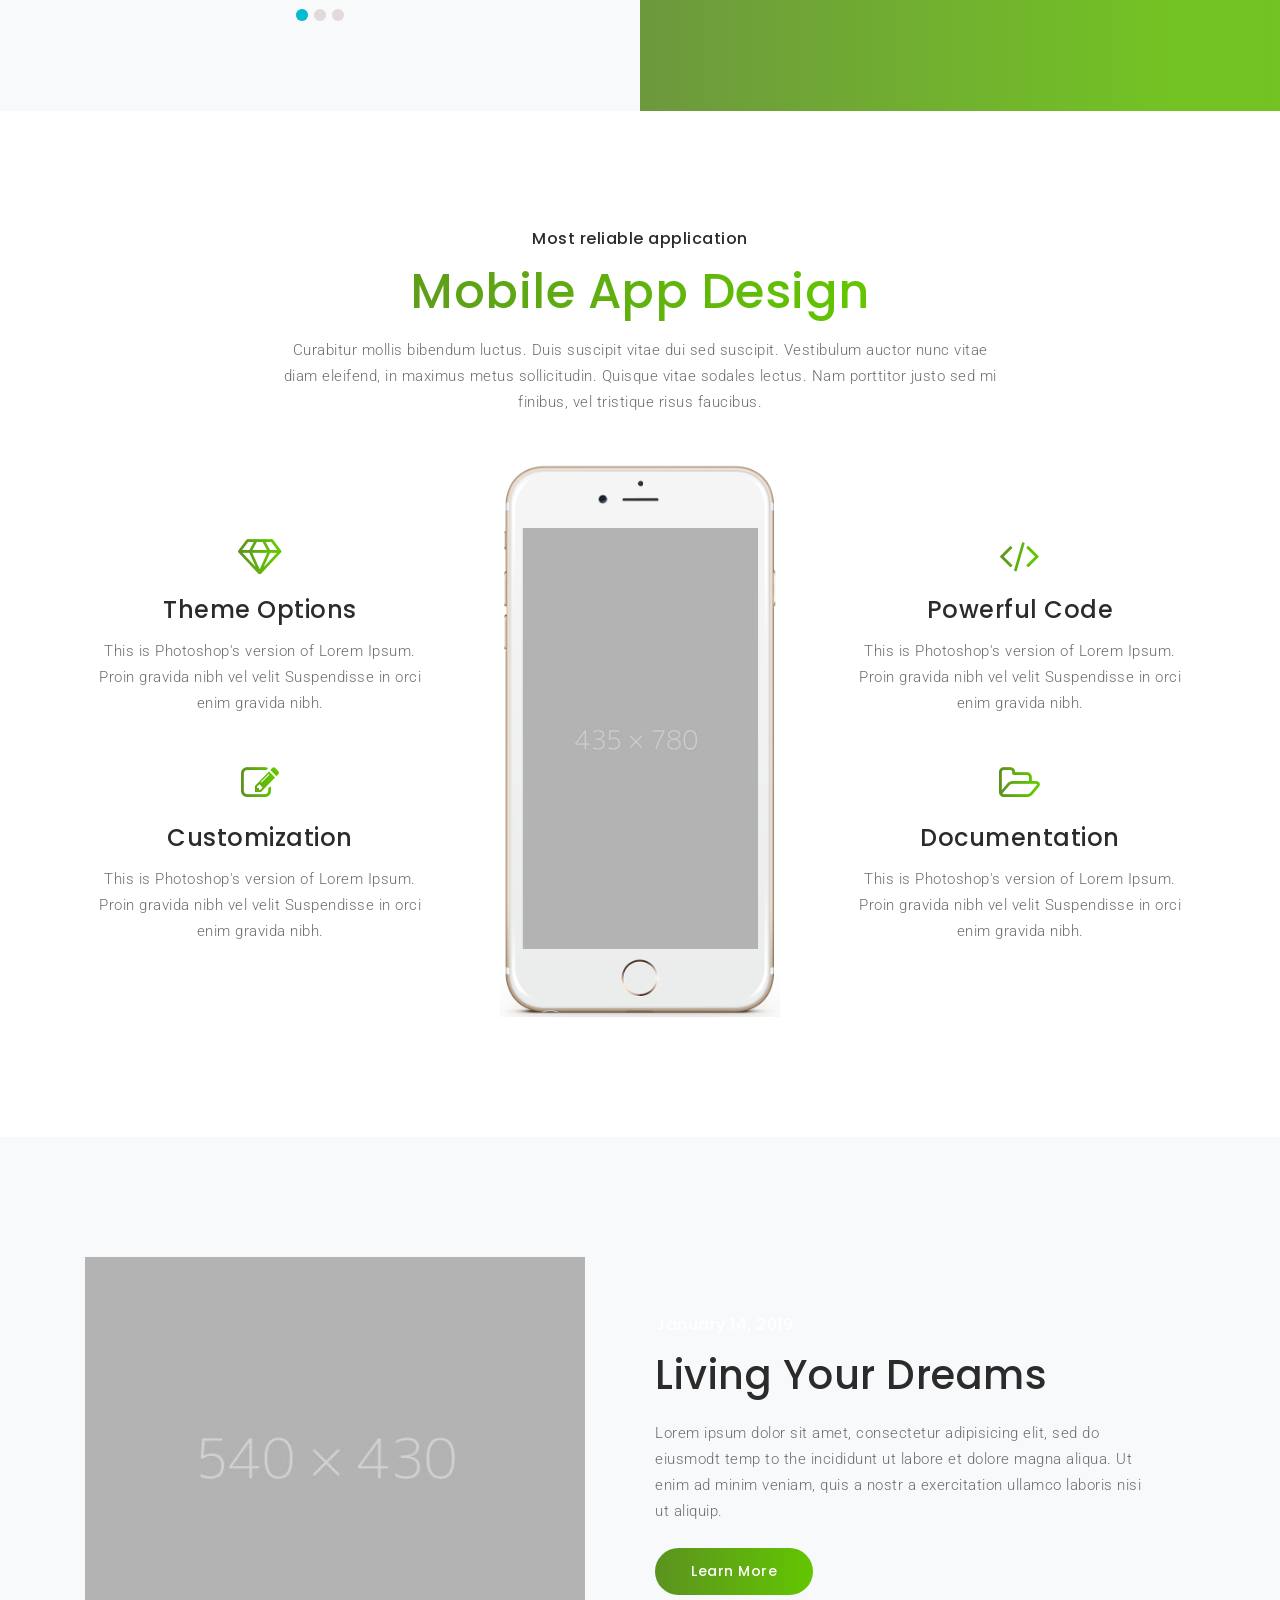
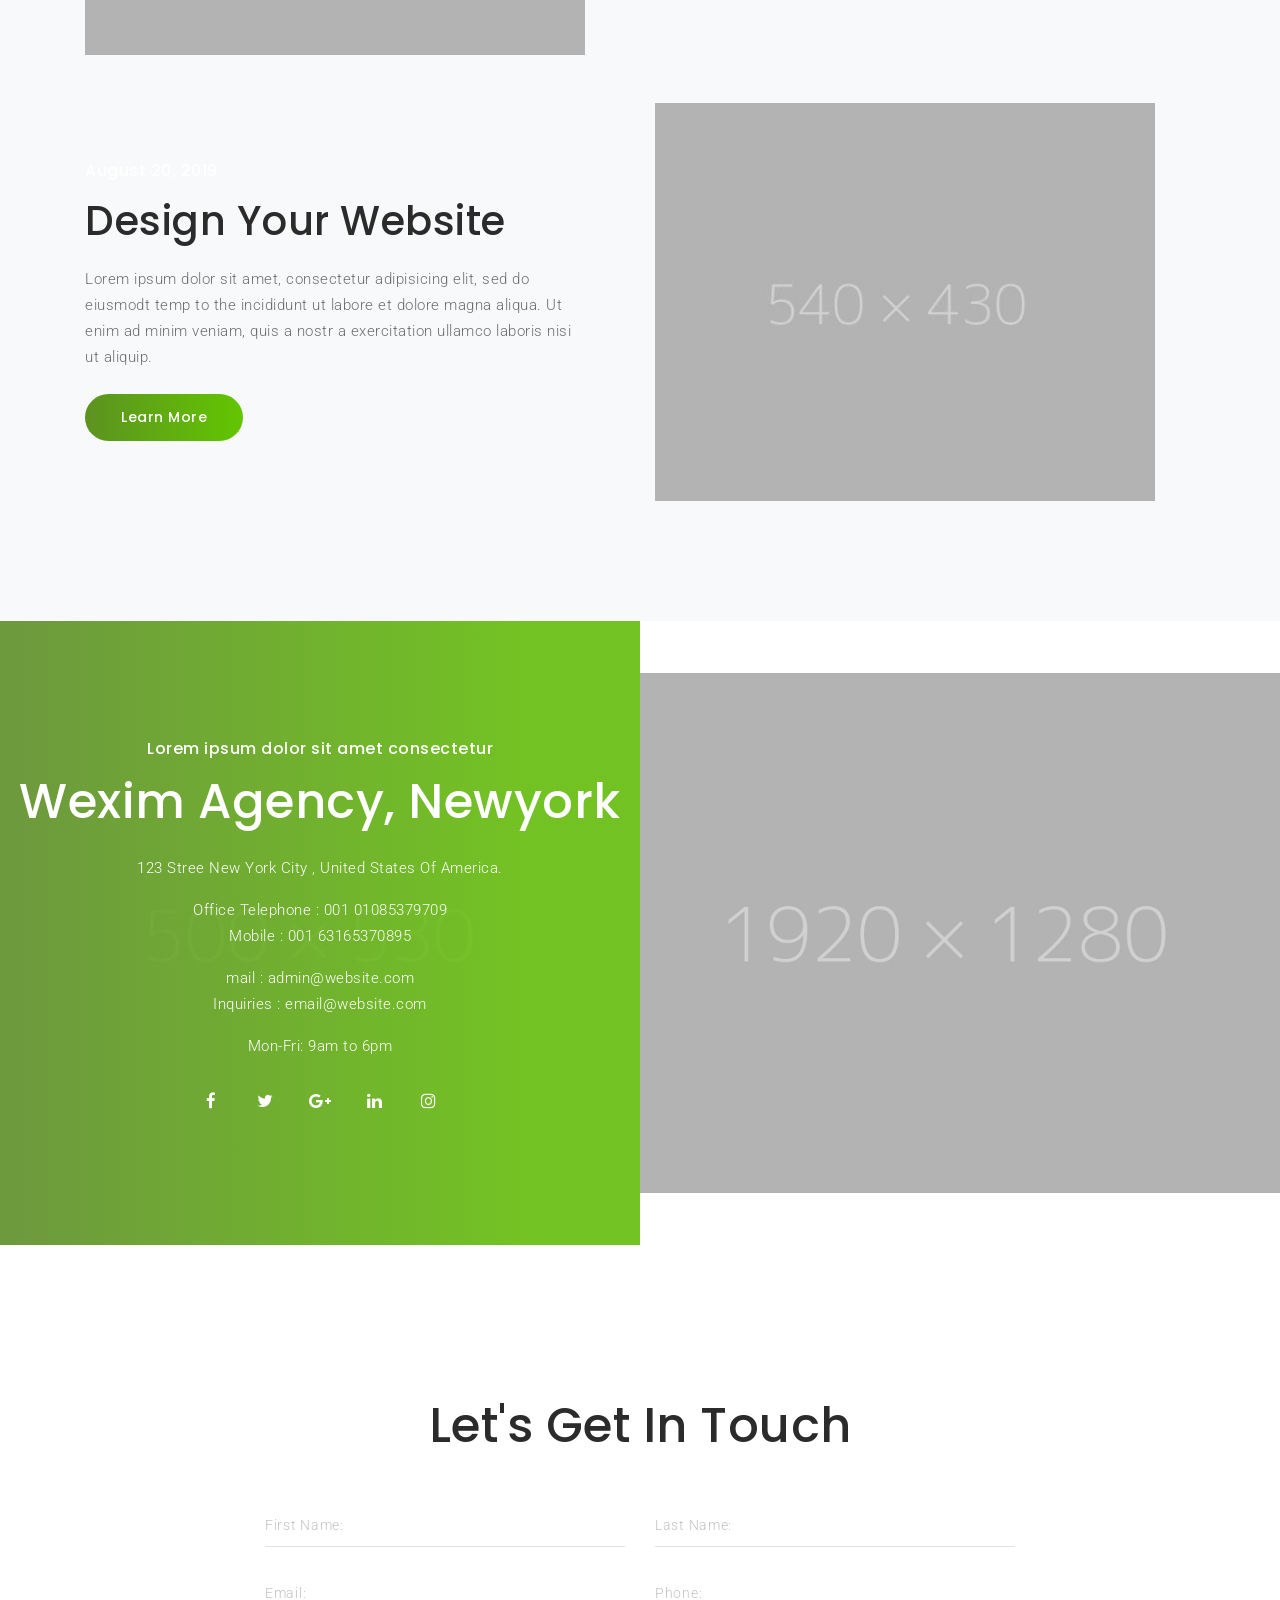
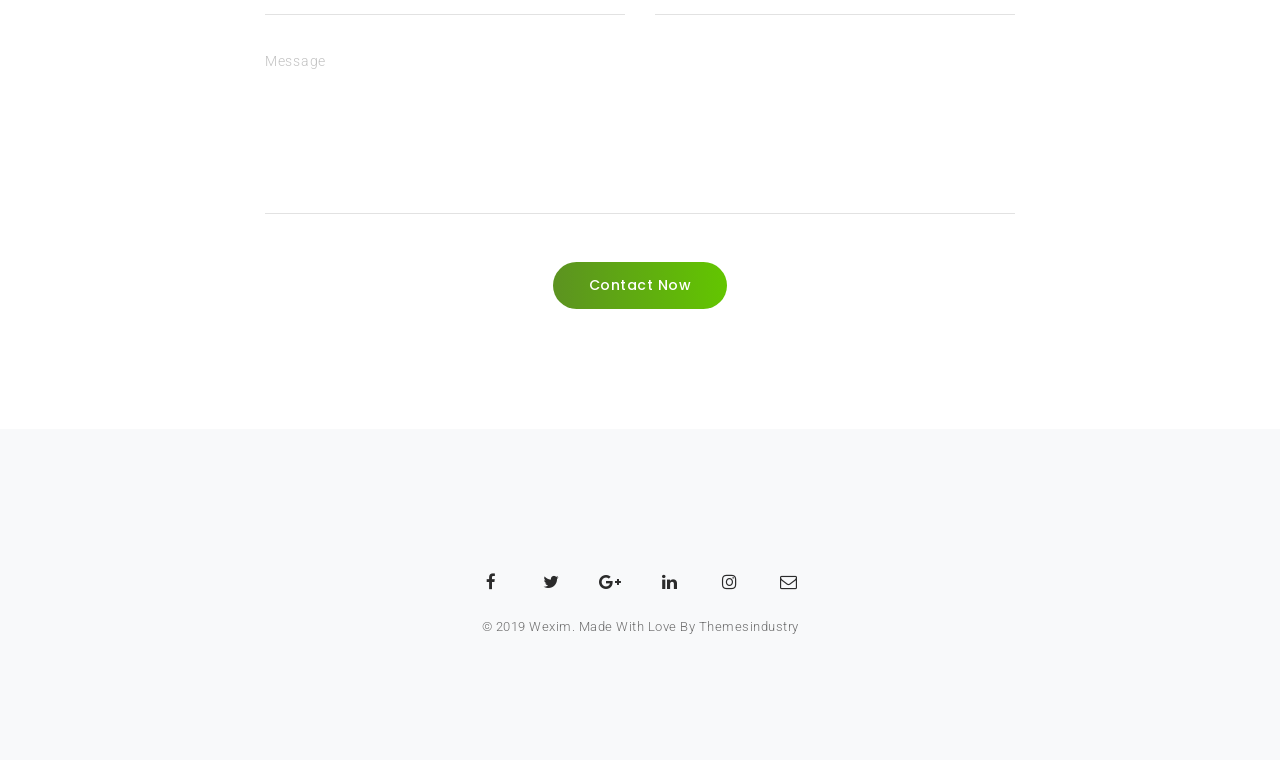
<file: web/template-3.html>
<!doctype html>
<html lang="en">
<head>
    <!-- Required meta tags -->
    <meta charset="utf-8">
    <meta name="viewport" content="width=device-width, initial-scale=1, shrink-to-fit=no">
    <!-- Page Title -->
    <title>Wexim</title>
    <!-- Favicon -->
    <link rel="icon" href="images/favicon.ico">
    <!-- Animate -->
    <link rel="stylesheet" href="css/animate.min.css">
    <!-- Bootstrap CSS -->
    <link rel="stylesheet" href="css/bootstrap.min.css">
    <!-- Font Awesome -->
    <link rel="stylesheet" href="css/font-awesome.min.css">
    <!-- Owl Carousel -->
    <link rel="stylesheet" href="css/owl.carousel.min.css">
    <link rel="stylesheet" href="css/owl.theme.default.min.css">
    <!-- Cube Portfolio -->
    <link rel="stylesheet" href="css/cubeportfolio.min.css">
    <!-- Fancy Box -->
    <link rel="stylesheet" href="css/jquery.fancybox.min.css">
    <!-- REVOLUTION STYLE SHEETS -->
    <link rel="stylesheet" type="text/css" href="rs-plugin/css/settings.css">
    <link rel="stylesheet" type="text/css" href="rs-plugin/css/navigation.css">
    <!-- Style Sheet -->
    <link rel="stylesheet" href="css/style.css">
    <!--Color Scheme -->
    <link rel="stylesheet" href="css/green-gradient.css">

</head>

<body data-spy="scroll" data-target=".navbar" data-offset="90">

<!--Loader Start-->
<div class="loader">
    <div class="loader-inner">
        <div class="loader-blocks">
            <span class="block-1"></span>
            <span class="block-2"></span>
            <span class="block-3"></span>
            <span class="block-4"></span>
            <span class="block-5"></span>
            <span class="block-6"></span>
            <span class="block-7"></span>
            <span class="block-8"></span>
            <span class="block-9"></span>
            <span class="block-10"></span>
            <span class="block-11"></span>
            <span class="block-12"></span>
            <span class="block-13"></span>
            <span class="block-14"></span>
            <span class="block-15"></span>
            <span class="block-16"></span>
        </div>
    </div>
</div>
<!--Loader End-->

<!--Header start-->
<header>
    <!--header top-->
    <div class="top-header-area bg-transparent ">
        <div class="container">
            <div class="row">
                <div class="col-md-6">
                    <div class="header-top-text">123, Wall Street, 5th Ave, New York
                    </div>
                </div>
                <div class="col-md-6">
                    <div class="header-top-text text-right">
                        <a href="#." class=" mr-3"><i class="fa fa-mobile mr-2"></i>0200 456 7890</a>
                        <a href="#." class=""><i class="fa fa-comment-o mr-2"></i>Contact@wexim.com</a>
                    </div>
                </div>
            </div>
        </div>

    </div>

    <!--Navigation-->
    <nav class="navbar navbar-top-default navbar-expand-lg navbar-gradient gradient-bg1 nav-box-round">
        <div class="container">
            <a href="#home" title="Logo" class="logo scroll">
                <img src="images/logo-bold-white.png" alt="logo" class="logo-dark default">
            </a>

            <!--Nav Links-->
            <div class="collapse navbar-collapse" id="wexim">
                <div class="navbar-nav ml-auto">
                        <a class="nav-link scroll" href="#home">Home</a>
                        <a class="nav-link scroll" href="#about">About</a>
                        <a class="nav-link scroll" href="#team">Team</a>
                        <a class="nav-link scroll" href="#portfolio">Work</a>
                        <a class="nav-link scroll" href="#price">Pricing</a>
                        <a class="nav-link scroll" href="#blog">Blog</a>
                        <a class="nav-link scroll" href="#contact">Contact</a>
                </div>
            </div>

            <!--Side Menu Button-->
            <a href="javascript:void(0)" class="d-inline-block sidemenu_btn" id="sidemenu_toggle">
                <span></span>
                <span></span>
                <span></span>
            </a>

        </div>
    </nav>

    <!--Side Nav-->
    <div class="side-menu">
        <div class="inner-wrapper">
            <span class="btn-close" id="btn_sideNavClose"><i></i><i></i></span>
            <nav class="side-nav w-100">
                <ul class="navbar-nav">
                    <li class="nav-item">
                        <a class="nav-link scroll" href="#home">Home</a>
                    </li>
                    <li class="nav-item">
                        <a class="nav-link scroll" href="#about">About</a>
                    </li>
                    <li class="nav-item">
                        <a class="nav-link scroll" href="#team">Team</a>
                    </li>
                    <li class="nav-item">
                        <a class="nav-link scroll" href="#portfolio">Work</a>
                    </li>
                    <li class="nav-item">
                        <a class="nav-link scroll" href="#price">Pricing</a>
                    </li>
                    <li class="nav-item">
                        <a class="nav-link scroll" href="#blog">Blog</a>
                    </li>
                    <li class="nav-item">
                        <a class="nav-link scroll" href="#contact">Contact</a>
                    </li>
                </ul>
            </nav>

            <div class="side-footer text-white w-100">
                <ul class="social-icons-simple">
                    <li><a class="facebook-text-hvr" href="javascript:void(0)"><i class="fa fa-facebook"></i> </a> </li>
                    <li><a class="instagram-text-hvr" href="javascript:void(0)"><i class="fa fa-instagram"></i> </a> </li>
                    <li><a class="twitter-text-hvr" href="javascript:void(0)"><i class="fa fa-twitter"></i> </a> </li>
                </ul>
                <p class="text-white">&copy; 2019 Wexim. Made With Love by Themesindustry</p>
            </div>
        </div>
    </div>
    <a id="close_side_menu" href="javascript:void(0);"></a>
    <!-- End side menu -->


</header>
<!--Header end-->

<!--slider-->
<section id="home" class="p-0 onepage-slide  single-slide">
    <h2 class="d-none">hidden</h2>
    <div id="rev_slider_19_1_wrapper" class="rev_slider_wrapper fullscreen-container" data-alias="wexim_slider_01" data-source="gallery" style="background:transparent;padding:0px;">
        <!-- START REVOLUTION SLIDER 5.4.8.1 fullscreen mode -->
        <div id="rev_slider_19_1" class="rev_slider fullscreenbanner" style="display:none;" data-version="5.4.8.1">
            <ul>
                <!-- SLIDE  -->
                <li data-index="rs-1" data-transition="crossfade" data-slotamount="default" data-hideafterloop="0" data-hideslideonmobile="off"  data-easein="default" data-easeout="default" data-masterspeed="default"  data-thumb="images/slide-img1.jpg"  data-rotate="0" data-description="">
                    <!-- MAIN IMAGE -->
                    <img src="images/bg-consulting.jpg"  alt=""  data-bgposition="center center" data-bgfit="cover" data-bgparallax="10" data-bgrepeat="no-repeat" class="rev-slidebg" data-no-retina>
                    <!-- LAYERS -->

                    <!-- Overlay -->
                    <div class="bg-overlay opacity-3 z-index-1"></div>

                    <!-- layer nr. 1 -->
                    <div class="tp-caption NotGeneric-SubTitle tp-resizeme text-gray"
                         data-x="['left','left','left','left']" data-hoffset="['45','45','20','15']"
                         data-y="['middle','middle','middle','middle']" data-voffset="['-35','-35','-35','-20']"
                         data-fontsize="['44','44','35','30']"
                         data-lineheight="['44','44','35','30']"
                         data-width="none"
                         data-height="none"
                         data-whitespace="nowrap"
                         data-type="text"
                         data-responsive_offset="on"
                         data-frames='[{"from":"y:50px;opacity:0;","speed":1000,"to":"o:1;","delay":600,"ease":"Power4.easeInOut"},{"delay":"wait","speed":1000,"to":"y:[175%];","mask":"x:inherit;y:inherit;s:inherit;e:inherit;","ease":"Power2.easeInOut"}]'
                         data-textAlign="['left','left','left','left']"
                         style="z-index: 8; white-space: nowrap; font-family:'Poppins', sans-serif; !important; font-weight: 500;">
                        We are <br> Global Consultants
                    </div>
                    <!-- layer nr. 2 -->
                    <div class="tp-caption NotGeneric-Title tp-resizeme font-weight-100"
                         data-x="['left','left','left','left']" data-hoffset="['45','45','20','15']"
                         data-y="['middle','middle','middle','middle']" data-voffset="['55','55','55','55']"
                         data-fontsize="['20','20','18','14']"
                         data-lineheight="['25','25','25','25']"
                         data-width="none"
                         data-height="none"
                         data-whitespace="nowrap"
                         data-type="text"
                         data-responsive_offset="on"
                         data-frames='[{"from":"y:50px;opacity:0;","speed":1000,"to":"o:1;","delay":800,"ease":"Power4.easeInOut"},{"delay":"wait","speed":1000,"to":"y:[175%];","mask":"x:inherit;y:inherit;s:inherit;e:inherit;","ease":"Power2.easeInOut"}]'
                         data-textAlign="['left','left','left','left']"
                         style="z-index:99; white-space: nowrap;">
                        We offer free consulting and the best project management for <br>your ideas, 100% delivery guaranteed. See for yourself, get on board

                    </div>
                    <!-- layer nr. 3 -->
                    <div class="tp-caption z-index-5"
                         data-x="['left','left','left','left']" data-hoffset="['45','45','20','15']"
                         data-y="['middle','middle','middle','middle']" data-voffset="['135','135','135','135']"
                         data-fontsize="['18','18','18','18']"
                         data-lineheight="['18','18','18','18']"
                         data-width="none"
                         data-height="none"
                         data-whitespace="nowrap"
                         data-type="text"
                         data-responsive_offset="on"
                         data-frames='[{"from":"y:50px;opacity:0;","speed":1000,"to":"o:1;","delay":1000,"ease":"Power4.easeInOut"},{"delay":"wait","speed":1000,"to":"y:[175%];","mask":"x:inherit;y:inherit;s:inherit;e:inherit;","ease":"Power2.easeInOut"},{"frame":"hover","speed":"300","ease":"Power1.easeInOut","to":"o:1;rX:0;rY:0;rZ:0;z:0;","style":"c:rgba(255, 255, 255, 1.00);bc:rgba(255, 255, 255, 1.00);bw:2px 2px 2px 2px;"}]'
                         data-textAlign="['center','center','center','center']"
                         style="z-index: 7; white-space: nowrap; font-family:'Poppins', sans-serif; !important; font-weight: 100;">
                        <a href="#." class="btn btn-gradient btn-rounded btn-large mr-2">Get a Quote</a>

                    </div>

                </li>



            </ul>
        </div>
        <!-- END REVOLUTION SLIDER -->
    </div>


</section>
<!--slider end-->

<!--About Start-->
<section id="about">
    <div class="container">
        <!--About-->
        <div class="row align-items-center wow fadeIn">
            <div class="col-md-6">
                <div class="title">
                    <h6 class="third-color mb-3">Basic info about componay</h6>
                    <h2>Wexim - A Creative Design Agency in NewYork, USA</h2>
                </div>
            </div>
            <div class="col-md-6 mb-4">
                <p>Curabitur mollis bibendum luctus. Duis suscipit vitae dui sed suscipit. Vestibulum auctor nunc vitae diam eleifend, in maximus metus sollicitudin. Quisque vitae sodales lectus. Nam porttitor justo sed mi finibus, vel tristique risus faucibus.
                    <br><br>
                    Curabitur mollis bibendum luctus. Duis suscipit vitae dui sed suscipit. Vestibulum auctor nunc vitae diam eleifend, in maximus metus sollicitudin. Quisque vitae sodales lectus. </p>
            </div>
        </div>

        <!--Features-->
        <div class="row">
            <div class="col-md-4 wow fadeInLeft">
                <div class="feature-box">
                    <span class="item-number gradient-text1">
                        01.
                    </span>
                    <h6 class="mb-4">Website Design</h6>
                    <p>Lorem ipsum dolor  amet, consectetur adipiscing elit augue diam, accumsan  ipsum dolor sit amet, consectetur adipiscing.</p>
                </div>
            </div>
            <div class="col-md-4 wow fadeInUp">
                <div class="feature-box">
                    <span class="item-number gradient-text1">
                        02.
                    </span>
                    <h6 class="mb-4">Website Development</h6>
                    <p>Lorem ipsum dolor  amet, consectetur adipiscing elit augue diam, accumsan  ipsum dolor sit amet, consectetur adipiscing.</p>
                </div>
            </div>
            <div class="col-md-4 wow fadeInRight">
                <div class="feature-box">
                    <span class="item-number gradient-text1">
                        03.
                    </span>
                    <h6 class="mb-4">Project Management</h6>
                    <p>Lorem ipsum dolor  amet, consectetur adipiscing elit augue diam, accumsan  ipsum dolor sit amet, consectetur adipiscing.</p>
                </div>
            </div>
        </div>

    </div>
</section>
<!--About End-->

<!--Team Start-->
<section id="team" class="bg-light">
    <div class="container">
        <!--Heading-->
        <div class="row wow fadeIn">
            <div class="col-md-12 text-center">
                <div class="title d-inline-block">
                    <h6 class="mb-3">Basic info about componay</h6>
                    <h2 class="gradient-text1 mb-3">Creative Heads</h2>
                    <p>Curabitur mollis bibendum luctus. Duis suscipit vitae dui sed suscipit. Vestibulum auctor nunc vitae diam eleifend, in maximus metus sollicitudin. Quisque vitae sodales lectus. Nam porttitor justo sed mi finibus, vel tristique risus faucibus. </p>
                </div>
            </div>
        </div>

        <!--Team-->
        <div class="row">
            <div class="col-sm-12">
                <div id="team-slider" class="owl-carousel owl-theme wow fadeInUp">
                    <!--Team Item-->
                    <div class="team-box item">
                        <!--Team Image-->
                        <div class="team-image">
                            <img src="images/team-img1.jpg" alt="image">
                            <!--Team Overlay-->
                            <div class="overlay center-block">
                                <!--Team Social-->
                                <ul class="team-social">
                                    <li><a class="facebook-bg-hvr" href="javascript:void(0);"><i class="fa fa-facebook" aria-hidden="true"></i></a></li>
                                    <li><a class="twitter-bg-hvr" href="javascript:void(0);"><i class="fa fa-twitter" aria-hidden="true"></i></a></li>
                                    <li><a class="instagram-bg-hvr" href="javascript:void(0);"><i class="fa fa-instagram" aria-hidden="true"></i></a></li>
                                    <li><a class="pinterest-bg-hvr" href="javascript:void(0);"><i class="fa fa-pinterest-p" aria-hidden="true"></i></a></li>
                                </ul>
                            </div>
                        </div>
                        <!--Team Text-->
                        <div class="team-text">
                            <h5>Alex Walkin</h5>
                            <span class="alt-font">Owner / Co-founder</span>
                        </div>
                        <!--Team Progress-->
                        <ul class="team-progress text-left">
                            <!--Progress Item-->
                            <li class="progress-item">
                                <h6>Project Management <span class="float-right"><b class="count">90</b>%</span></h6>
                                <div class="progress">
                                    <span class="progress-bar" role="progressbar" aria-valuenow="90" aria-valuemin="0" aria-valuemax="100"></span>
                                </div>
                            </li>
                            <!--Progress Item-->
                            <li class="progress-item">
                                <h6>Web Consulting<span class="float-right"><b class="count">75</b>%</span></h6>
                                <div class="progress">
                                    <span class="progress-bar" role="progressbar" aria-valuenow="75" aria-valuemin="0" aria-valuemax="100"></span>
                                </div>
                            </li>
                        </ul>
                    </div>
                    <!--Team Item-->
                    <div class="team-box item">
                        <!--Team Image-->
                        <div class="team-image">
                            <img src="images/team-img2.jpg" alt="image">
                            <!--Team Overlay-->
                            <div class="overlay center-block">
                                <!--Team Social-->
                                <ul class="team-social">
                                    <li><a class="facebook-bg-hvr" href="javascript:void(0);"><i class="fa fa-facebook" aria-hidden="true"></i></a></li>
                                    <li><a class="twitter-bg-hvr" href="javascript:void(0);"><i class="fa fa-twitter" aria-hidden="true"></i></a></li>
                                    <li><a class="instagram-bg-hvr" href="javascript:void(0);"><i class="fa fa-instagram" aria-hidden="true"></i></a></li>
                                    <li><a class="pinterest-bg-hvr" href="javascript:void(0);"><i class="fa fa-pinterest-p" aria-hidden="true"></i></a></li>
                                </ul>
                            </div>
                        </div>
                        <!--Team Text-->
                        <div class="team-text">
                            <h5>Teena Jhon</h5>
                            <span class="alt-font">Lead Designer</span>
                        </div>
                        <!--Team Progress-->
                        <ul class="team-progress text-left">
                            <!--Progress Item-->
                            <li class="progress-item">
                                <h6>Web Designing<span class="float-right"><b class="count">75</b>%</span></h6>
                                <div class="progress">
                                    <span class="progress-bar" role="progressbar" aria-valuenow="75" aria-valuemin="0" aria-valuemax="100"></span>
                                </div>
                            </li>
                            <!--Progress Item-->
                            <li class="progress-item">
                                <h6>Print Media<span class="float-right"><b class="count">90</b>%</span></h6>
                                <div class="progress">
                                    <span class="progress-bar" role="progressbar" aria-valuenow="90" aria-valuemin="0" aria-valuemax="100"></span>
                                </div>
                            </li>
                        </ul>
                    </div>
                    <!--Team Item-->
                    <div class="team-box item">
                        <!--Team Image-->
                        <div class="team-image">
                            <img src="images/team-img3.jpg" alt="image">
                            <!--Team Overlay-->
                            <div class="overlay center-block">
                                <!--Team Social-->
                                <ul class="team-social">
                                    <li><a class="facebook-bg-hvr" href="javascript:void(0);"><i class="fa fa-facebook" aria-hidden="true"></i></a></li>
                                    <li><a class="twitter-bg-hvr" href="javascript:void(0);"><i class="fa fa-twitter" aria-hidden="true"></i></a></li>
                                    <li><a class="instagram-bg-hvr" href="javascript:void(0);"><i class="fa fa-instagram" aria-hidden="true"></i></a></li>
                                    <li><a class="pinterest-bg-hvr" href="javascript:void(0);"><i class="fa fa-pinterest-p" aria-hidden="true"></i></a></li>
                                </ul>
                            </div>
                        </div>
                        <!--Team Text-->
                        <div class="team-text">
                            <h5>David Warrior</h5>
                            <span class="alt-font">Marketing Head</span>
                        </div>
                        <!--Team Progress-->
                        <ul class="team-progress text-left">
                            <!--Progress Item-->
                            <li class="progress-item">
                                <h6>Marketing Online<span class="float-right"><b class="count">80</b>%</span></h6>
                                <div class="progress">
                                    <span class="progress-bar" role="progressbar" aria-valuenow="80" aria-valuemin="0" aria-valuemax="100"></span>
                                </div>
                            </li>
                            <!--Progress Item-->
                            <li class="progress-item">
                                <h6>SEO Services<span class="float-right"><b class="count">70</b>%</span></h6>
                                <div class="progress">
                                    <span class="progress-bar" role="progressbar" aria-valuenow="70" aria-valuemin="0" aria-valuemax="100"></span>
                                </div>
                            </li>
                        </ul>
                    </div>
                    <!--Team Item-->
                    <div class="team-box item">
                        <!--Team Image-->
                        <div class="team-image">
                            <img src="images/team-img1.jpg" alt="image">
                            <!--Team Overlay-->
                            <div class="overlay center-block">
                                <!--Team Social-->
                                <ul class="team-social">
                                    <li><a class="facebook-bg-hvr" href="javascript:void(0);"><i class="fa fa-facebook" aria-hidden="true"></i></a></li>
                                    <li><a class="twitter-bg-hvr" href="javascript:void(0);"><i class="fa fa-twitter" aria-hidden="true"></i></a></li>
                                    <li><a class="instagram-bg-hvr" href="javascript:void(0);"><i class="fa fa-instagram" aria-hidden="true"></i></a></li>
                                    <li><a class="pinterest-bg-hvr" href="javascript:void(0);"><i class="fa fa-pinterest-p" aria-hidden="true"></i></a></li>
                                </ul>
                            </div>
                        </div>
                        <!--Team Text-->
                        <div class="team-text">
                            <h5>Alex Walkin</h5>
                            <span class="alt-font">Owner / Co-founder</span>
                        </div>
                        <!--Team Progress-->
                        <ul class="team-progress text-left">
                            <!--Progress Item-->
                            <li class="progress-item">
                                <h6>Project Management <span class="float-right"><b class="count">90</b>%</span></h6>
                                <div class="progress">
                                    <span class="progress-bar" role="progressbar" aria-valuenow="90" aria-valuemin="0" aria-valuemax="100"></span>
                                </div>
                            </li>
                            <!--Progress Item-->
                            <li class="progress-item">
                                <h6>Web Consulting<span class="float-right"><b class="count">75</b>%</span></h6>
                                <div class="progress">
                                    <span class="progress-bar" role="progressbar" aria-valuenow="75" aria-valuemin="0" aria-valuemax="100"></span>
                                </div>
                            </li>
                        </ul>
                    </div>
                    <!--Team Item-->
                    <div class="team-box item">
                        <!--Team Image-->
                        <div class="team-image">
                            <img src="images/team-img2.jpg" alt="image">
                            <!--Team Overlay-->
                            <div class="overlay center-block">
                                <!--Team Social-->
                                <ul class="team-social">
                                    <li><a class="facebook-bg-hvr" href="javascript:void(0);"><i class="fa fa-facebook" aria-hidden="true"></i></a></li>
                                    <li><a class="twitter-bg-hvr" href="javascript:void(0);"><i class="fa fa-twitter" aria-hidden="true"></i></a></li>
                                    <li><a class="instagram-bg-hvr" href="javascript:void(0);"><i class="fa fa-instagram" aria-hidden="true"></i></a></li>
                                    <li><a class="pinterest-bg-hvr" href="javascript:void(0);"><i class="fa fa-pinterest-p" aria-hidden="true"></i></a></li>
                                </ul>
                            </div>
                        </div>
                        <!--Team Text-->
                        <div class="team-text">
                            <h5>Teena Jhon</h5>
                            <span class="alt-font">Lead Designer</span>
                        </div>
                        <!--Team Progress-->
                        <ul class="team-progress text-left">
                            <!--Progress Item-->
                            <li class="progress-item">
                                <h6>Web Designing<span class="float-right"><b class="count">75</b>%</span></h6>
                                <div class="progress">
                                    <span class="progress-bar" role="progressbar" aria-valuenow="75" aria-valuemin="0" aria-valuemax="100"></span>
                                </div>
                            </li>
                            <!--Progress Item-->
                            <li class="progress-item">
                                <h6>Print Media<span class="float-right"><b class="count">90</b>%</span></h6>
                                <div class="progress">
                                    <span class="progress-bar" role="progressbar" aria-valuenow="90" aria-valuemin="0" aria-valuemax="100"></span>
                                </div>
                            </li>
                        </ul>
                    </div>
                </div>
            </div>
        </div>
    </div>
</section>
<!--Team Start-->

<!--Portfolio Start-->
<section id="portfolio" class="cube-portfolio1">
    <div class="container">
        <!--About-->
        <div class="row align-items-center">
            <div class="col-md-6 wow fadeInLeft">
                <div class="title">
                    <h6 class="third-color mb-3">Latest design of our company</h6>
                    <h2>Creative Portfolio Designs</h2>
                </div>
            </div>
            <div class="col-md-6 mb-4 wow fadeInRight">
                <p>Curabitur mollis bibendum luctus. Duis suscipit vitae dui sed suscipit. Vestibulum auctor nunc vitae diam eleifend, in maximus metus sollicitudin. Quisque vitae sodales lectus. Nam porttitor justo sed mi finibus, vel tristique risus faucibus.
                    <br><br>
                    Curabitur mollis bibendum luctus. Duis suscipit vitae dui sed suscipit. Vestibulum auctor nunc vitae diam eleifend, in maximus metus sollicitudin. Quisque vitae sodales lectus. </p>
            </div>
        </div>

        <div class="row wow fadeInUp">
            <div class="col-md-12">

                <!--Portfolio Filters-->
                <div id="js-filters-mosaic-flat" class="cbp-l-filters-button">

                    <div data-filter="*" class="cbp-filter-item-active cbp-filter-item">All</div>
                    <span class="text-blue">/</span>
                    <div data-filter=".graphic" class="cbp-filter-item">Graphic Design</div>
                    <span class="text-blue"> / </span>
                    <div data-filter=".web-design" class="cbp-filter-item">Web design</div>
                    <span class="text-blue"> / </span>
                    <div data-filter=".graphic" class="cbp-filter-item">SEO</div>
                    <span class="text-blue"> / </span>
                    <div data-filter=".marketing" class="cbp-filter-item">Marketing</div>
                </div>

                <!--Portfolio Items-->
                <div id="js-grid-mosaic-flat" class="cbp cbp-l-grid-mosaic-flat">

                    <div class="cbp-item web-design graphic">
                        <a href="images/work-1.jpg" class="cbp-caption cbp-lightbox">
                            <div class="cbp-caption-defaultWrap">
                                <img src="images/work-1.jpg" alt="port-1">
                            </div>
                            <div class="cbp-caption-activeWrap"></div>
                            <div class="cbp-l-caption-alignCenter center-block">
                                <div class="cbp-l-caption-body">
                                    <div class="plus"></div>
                                    <h5 class="text-white mb-1">Latest Work</h5>
                                    <p class="text-white">See Our Amazing Work</p>
                                </div>
                            </div>

                        </a>
                    </div>
                    <div class="cbp-item seo marketing">
                        <a href="images/work-2.jpg" class="cbp-caption cbp-lightbox">
                            <div class="cbp-caption-defaultWrap">
                                <img src="images/work-2.jpg" alt="port-2">
                            </div>
                            <div class="cbp-caption-activeWrap"></div>
                            <div class="cbp-l-caption-alignCenter center-block">
                                <div class="cbp-l-caption-body">
                                    <div class="plus"></div>
                                    <h5 class="text-white mb-1">Latest Work</h5>
                                    <p class="text-white">See Our Amazing Work</p>
                                </div>
                            </div>
                        </a>
                    </div>
                    <div class="cbp-item seo marketing">
                        <a href="images/work-4.jpg" class="cbp-caption cbp-lightbox">
                            <div class="cbp-caption-defaultWrap">
                                <img src="images/work-4.jpg" alt="port-4">
                            </div>
                            <div class="cbp-caption-activeWrap"></div>
                            <div class="cbp-l-caption-alignCenter center-block">
                                <div class="cbp-l-caption-body">
                                    <div class="plus"></div>
                                    <h5 class="text-white mb-1">Latest Work</h5>
                                    <p class="text-white">See Our Amazing Work</p>
                                </div>
                            </div>
                        </a>
                    </div>
                    <div class="cbp-item graphic seo marketing">
                        <a href="images/work-3.jpg" class="cbp-caption cbp-lightbox">
                            <div class="cbp-caption-defaultWrap">
                                <img src="images/work-3.jpg" alt="port-3">
                            </div>
                            <div class="cbp-caption-activeWrap"></div>
                            <div class="cbp-l-caption-alignCenter center-block">
                                <div class="cbp-l-caption-body">
                                    <div class="plus"></div>
                                    <h5 class="text-white mb-1">Latest Work</h5>
                                    <p class="text-white">See Our Amazing Work</p>
                                </div>
                            </div>
                        </a>
                    </div>
                    <div class="cbp-item web-design graphic">
                        <a href="images/work-5.jpg" class="cbp-caption cbp-lightbox">
                            <div class="cbp-caption-defaultWrap">
                                <img src="images/work-5.jpg" alt="port-5">
                            </div>
                            <div class="cbp-caption-activeWrap"></div>
                            <div class="cbp-l-caption-alignCenter center-block">
                                <div class="cbp-l-caption-body">
                                    <div class="plus"></div>
                                    <h5 class="text-white mb-1">Latest Work</h5>
                                    <p class="text-white">See Our Amazing Work</p>
                                </div>
                            </div>
                        </a>
                    </div>
                    <div class="cbp-item seo marketing graphic ">
                        <a href="images/work-6.jpg" class="cbp-caption cbp-lightbox">
                            <div class="cbp-caption-defaultWrap">
                                <img src="images/work-6.jpg" alt="port-6">
                            </div>
                            <div class="cbp-caption-activeWrap"></div>
                            <div class="cbp-l-caption-alignCenter center-block">
                                <div class="cbp-l-caption-body">
                                    <div class="plus"></div>
                                    <h5 class="text-white mb-1">Latest Work</h5>
                                    <p class="text-white">See Our Amazing Work</p>
                                </div>
                            </div>
                        </a>
                    </div>
                    <div class="cbp-item web-design seo">
                        <a href="images/work-7.jpg" class="cbp-caption cbp-lightbox">
                            <div class="cbp-caption-defaultWrap">
                                <img src="images/work-7.jpg" alt="port-7">
                            </div>
                            <div class="cbp-caption-activeWrap"></div>
                            <div class="cbp-l-caption-alignCenter center-block">
                                <div class="cbp-l-caption-body">
                                    <div class="plus"></div>
                                    <h5 class="text-white mb-1">Latest Work</h5>
                                    <p class="text-white">See Our Amazing Work</p>
                                </div>
                            </div>
                        </a>
                    </div>
                    <div class="cbp-item web-design graphic">
                        <a href="images/work-8.jpg" class="cbp-caption cbp-lightbox">
                            <div class="cbp-caption-defaultWrap">
                                <img src="images/work-8.jpg" alt="port-8">
                            </div>
                            <div class="cbp-caption-activeWrap"></div>
                            <div class="cbp-l-caption-alignCenter center-block">
                                <div class="cbp-l-caption-body">
                                    <div class="plus"></div>
                                    <h5 class="text-white mb-1">Latest Work</h5>
                                    <p class="text-white">See Our Amazing Work</p>
                                </div>
                            </div>
                        </a>
                    </div>

                </div>
                <!--To Enable Load More Button Remove The Class="d-none"-->
                <div id="js-loadMore-mosaic-flat" class="cbp-l-loadMore-bgbutton d-none">
                    <a href="loadmore.html" class="cbp-l-loadMore-link no-transition btn-rounded" rel="nofollow">
                        <span class="cbp-l-loadMore-defaultText no-transition ">Load More</span>
                        <span class="cbp-l-loadMore-loadingText ">Loading...</span>
                        <span class="cbp-l-loadMore-noMoreLoading">Finish</span>
                    </a>
                </div>

            </div>
        </div>

    </div>
</section>
<!--Portfolio end-->

<!--Pricing Start-->
<section id="price" class="bg-light">
    <div class="container">
        <!--Heading-->
        <div class="row">
            <div class="col-md-12 text-center wow fadeIn">
                <div class="title d-inline-block">
                    <h6 class="mb-3">Most flexible pricing</h6>
                    <h2 class="gradient-text1 mb-3">Easy Pricing</h2>
                    <p>Curabitur mollis bibendum luctus. Duis suscipit vitae dui sed suscipit. Vestibulum auctor nunc vitae diam eleifend, in maximus metus sollicitudin. Quisque vitae sodales lectus. Nam porttitor justo sed mi finibus, vel tristique risus faucibus. </p>
                </div>
            </div>
        </div>

        <!--Team-->
        <div class="row">
            <div id="price-slider" class="owl-carousel owl-item wow fadeInUp">
                <!--price item-->
                <div class="price-item item text-left">
                    <h4 class="alt-font gradient-text1 d-inline-block font-weight-500 mb-4">Basic</h4>
                    <div class="price-tag d-flex align-items-center">
                        <div class="price alt-font text-dark-gray">
                            <h3 class="currency"><span class="sign">$</span>29</h3>
                            <span class="month">MONTH</span>
                        </div>
                        <p class="price-text no-margin">It has survived not only five centu but also the leap electronic.</p>
                    </div>
                    <ul class="packages">
                        <li><i class="fa fa-check" aria-hidden="true"></i>Full access</li>
                        <li><i class="fa fa-check" aria-hidden="true"></i>Unlimited Bandwidth</li>
                        <li><i class="fa fa-check" aria-hidden="true"></i>Powerful Admin Panel</li>
                        <li><i class="fa fa-times" aria-hidden="true"></i>Email Accounts</li>
                        <li><i class="fa fa-times" aria-hidden="true"></i>8 Free Forks Every Months</li>
                    </ul>
                    <a href="javascript:void(0);" class="btn btn-large btn-gradient btn-rounded w-100">Buy Now</a>
                </div>
                <!--price item-->
                <div class="price-item text-left">
                    <h4 class="alt-font d-inline-block font-weight-500 mb-4">Popular</h4>
                    <div class="price-tag d-flex align-items-center">
                        <div class="price alt-font text-dark-gray">
                            <h3 class="currency"><span class="sign">$</span>49</h3>
                            <span class="month">MONTH</span>
                        </div>
                        <p class="price-text no-margin">It has survived not only five centu but also the leap electronic.</p>
                    </div>
                    <ul class="packages">
                        <li><i class="fa fa-check" aria-hidden="true"></i>Full access</li>
                        <li><i class="fa fa-check" aria-hidden="true"></i>Unlimited Bandwidth</li>
                        <li><i class="fa fa-check" aria-hidden="true"></i>Powerful Admin Panel</li>
                        <li><i class="fa fa-check" aria-hidden="true"></i>Email Accounts</li>
                        <li><i class="fa fa-times" aria-hidden="true"></i>8 Free Forks Every Months</li>
                    </ul>
                    <a href="javascript:void(0);" class="btn btn-large btn-black btn-rounded w-100">Buy Now</a>
                </div>
                <!--price item-->
                <div class="price-item text-left">
                    <h4 class="alt-font gradient-text1 d-inline-block font-weight-500 mb-4">Advance</h4>
                    <div class="price-tag d-flex align-items-center">
                        <div class="price alt-font text-dark-gray">
                            <h3 class="currency"><span class="sign">$</span>99</h3>
                            <span class="month">MONTH</span>
                        </div>
                        <p class="price-text no-margin">It has survived not only five centu but also the leap electronic.</p>
                    </div>
                    <ul class="packages">
                        <li><i class="fa fa-check" aria-hidden="true"></i>Full access</li>
                        <li><i class="fa fa-check" aria-hidden="true"></i>Unlimited Bandwidth</li>
                        <li><i class="fa fa-check" aria-hidden="true"></i>Powerful Admin Panel</li>
                        <li><i class="fa fa-check" aria-hidden="true"></i>Email Accounts</li>
                        <li><i class="fa fa-check" aria-hidden="true"></i>8 Free Forks Every Months</li>
                    </ul>
                    <a href="javascript:void(0);" class="btn btn-large btn-gradient btn-rounded w-100">Buy Now</a>
                </div>
            </div>
        </div>
    </div>
</section>
<!--Pricing End Start-->

<!--Content Start-->
<section class="content">
    <div class="container">
        <div class="row">

            <div class="col-lg-6 wow fadeInLeft">
                <div class="title">
                    <h6 class="third-color mb-3">You can trust us</h6>
                    <h2 class="mb-4">We Can<br>Make Your Design</h2>
                    <p>Curabitur mollis bibendum luctus. Duis suscipit vitae dui sed suscipit Vestibulum auctor nunc vitae diam eleifend, in maximus metus sollicitu eleifend in maximus metus sollicitudin.</p>
                </div>
            </div>

            <div class="col-lg-6 wow fadeInRight">
                <div class="content-image">
                    <img src="images/phone.png" alt="image">
                </div>
            </div>
        </div>
    </div>
</section>
<!--Content End-->

<!--Testimonial Start-->
<section class="p-0">
    <div class="container-fluid">
        <div class="row">
            <!--testimonial-->
            <div class="col-md-6 bg-light">
                <div id="testimonial_slider" class="owl-carousel">
                    <!--testimonial item-->
                    <div class="testimonial-item item">
                        <i class="fa fa-quote-right testimonial-icon gradient-text1"></i>
                        <p class="mb-4">Lorem ipsum dolor sit amet, consectetur adipiscing elit. Fusce vitae egestas mi, vel dapibus diam. Mauris malesuada, nisl non rutrum commodo, sem magna laoreet tellus, eu euismod dolor enim et mi. In at tempor purus. Nunc aliquet lacus vel posuere volutpat. Fusce ultrices sollicitudin nisl nec elementum. </p>

                        <!--Image-->
                        <div class="testimonial-image">
                            <img src="images/testimonial-img1.jpg" alt="image">
                        </div>
                        <h5 class="font-weight-500 third-color">Sara WIlliamson</h5>
                        <span class="destination">Project Manager, The Company Inc.</span>
                    </div>
                    <!--testimonial item-->
                    <div class="testimonial-item item">
                        <i class="fa fa-quote-right testimonial-icon gradient-text1"></i>
                        <p class="mb-4">Lorem ipsum dolor sit amet, consectetur adipiscing elit. Fusce vitae egestas mi, vel dapibus diam. Mauris malesuada, nisl non rutrum commodo, sem magna laoreet tellus, eu euismod dolor enim et mi. In at tempor purus. Nunc aliquet lacus vel posuere volutpat. Fusce ultrices sollicitudin nisl nec elementum. </p>

                        <!--Image-->
                        <div class="testimonial-image">
                            <img src="images/testimonial-img2.jpg" alt="image">
                        </div>
                        <h5 class="font-weight-500 third-color">Jhon Amstrong</h5>
                        <span class="destination">Company CEO, The Abacus Inc.</span>
                    </div>
                    <!--testimonial item-->
                    <div class="testimonial-item item">
                        <i class="fa fa-quote-right testimonial-icon gradient-text1"></i>
                        <p class="mb-4">Lorem ipsum dolor sit amet, consectetur adipiscing elit. Fusce vitae egestas mi, vel dapibus diam. Mauris malesuada, nisl non rutrum commodo, sem magna laoreet tellus, eu euismod dolor enim et mi. In at tempor purus. Nunc aliquet lacus vel posuere volutpat. Fusce ultrices sollicitudin nisl nec elementum. </p>

                        <!--Image-->
                        <div class="testimonial-image">
                            <img src="images/testimonial-img3.jpg" alt="image">
                        </div>
                        <h5 class="font-weight-500 third-color">Stephine Jhon</h5>
                        <span class="destination">General Manager, The Company Inc.</span>
                    </div>
                </div>
            </div>
            <!--counters-->
            <div class="col-md-6 p-0">
                <!--counter background-->
                <div class="counters d-flex align-items-center text-left bg-img1">
                    <!--overlay-->
                    <div class="bg-overlay gradient-bg1 opacity-8"></div>
                    <div class="counter-row">
                        <!--counters item-->
                        <div class="counter-item">
                            <div class="count alt-font">69</div>
                            <h6 class="text-white">Award Won</h6>
                        </div>
                        <!--counters item-->
                        <div class="counter-item">
                            <div class="count alt-font">780</div>
                            <h6 class="text-white">Employees</h6>
                        </div>
                        <!--counters item-->
                        <div class="counter-item">
                            <div class="count alt-font">456</div>
                            <h6 class="text-white">Happy Clients</h6>
                        </div>
                        <!--counters item-->
                        <div class="counter-item">
                            <div class="count alt-font">599</div>
                            <h6 class="text-white">Finished Projects</h6>
                        </div>
                    </div>
                </div>
            </div>
        </div>
    </div>
</section>
<!--Testimonial End-->

<!--App Section-->
<section>
    <div class="container">
        <!--Heading-->
        <div class="row">
            <div class="col-md-12 text-center wow fadeIn">
                <div class="title d-inline-block">
                    <h6 class="mb-3">Most reliable application</h6>
                    <h2 class="gradient-text1 mb-3">Mobile App Design</h2>
                    <p>Curabitur mollis bibendum luctus. Duis suscipit vitae dui sed suscipit. Vestibulum auctor nunc vitae diam eleifend, in maximus metus sollicitudin. Quisque vitae sodales lectus. Nam porttitor justo sed mi finibus, vel tristique risus faucibus. </p>
                </div>
            </div>
        </div>

        <!--App deatil-->
        <div class="row align-items-center text-center">

            <div class="col-md-4 wow fadeInLeft">
                <!--App deatil item-->
                <div class="app-feature">
                    <i class="fa fa-diamond gradient-text1" aria-hidden="true"></i>
                    <h4 class="mb-3">Theme Options</h4>
                    <p>This is Photoshop's version  of Lorem Ipsum. Proin gravida nibh vel velit Suspendisse in orci enim gravida nibh.</p>
                </div>
                <!--App deatil item-->
                <div class="app-feature">
                    <i class="fa fa-edit gradient-text1" aria-hidden="true"></i>
                    <h4 class="mb-3">Customization</h4>
                    <p>This is Photoshop's version  of Lorem Ipsum. Proin gravida nibh vel velit Suspendisse in orci enim gravida nibh.</p>
                </div>
            </div>

            <!--app slider-->
            <div class="col-md-4 wow fadeInUp">
                <!--app Image-->
                <div class="app-image">
                    <img src="images/iphone-img.png" alt="image">
                    <div id="app-slider" class="owl-carousel owl-theme">
                        <div class="item">
                            <img src="images/iphone-slide1.jpg" alt="">
                        </div>
                        <div class="item">
                            <img src="images/iphone-slide2.jpg" alt="">
                        </div>
                        <div class="item">
                            <img src="images/iphone-slide3.jpg" alt="">
                        </div>
                    </div>
                </div>
            </div>

            <div class="col-md-4 wow fadeInRight">
                <!--App deatil item-->
                <div class="app-feature">
                    <i class="fa fa-code gradient-text1" aria-hidden="true"></i>
                    <h4 class="mb-3">Powerful Code</h4>
                    <p>This is Photoshop's version  of Lorem Ipsum. Proin gravida nibh vel velit Suspendisse in orci enim gravida nibh.</p>
                </div>
                <!--App deatil item-->
                <div class="app-feature">
                    <i class="fa fa-folder-open-o gradient-text1" aria-hidden="true"></i>
                    <h4 class="mb-3">Documentation</h4>
                    <p>This is Photoshop's version  of Lorem Ipsum. Proin gravida nibh vel velit Suspendisse in orci enim gravida nibh.</p>
                </div>
            </div>

        </div>

    </div>
</section>
<!--App Section End-->

<!--Blog Start-->
<section id="blog" class="bg-light">
    <div class="container">

        <div class="row align-items-center mb-5">
            <div class="col-md-6 order-md-2 wow fadeInRight">
                <!--Blog Content-->
                <div class="blog-text">
                    <h6 class="third-color mb-3">January 14, 2019</h6>
                    <h2>Living Your Dreams</h2>
                    <p>Lorem ipsum dolor sit amet, consectetur adipisicing elit, sed do eiusmodt temp to the incididunt ut labore et dolore magna aliqua. Ut enim ad minim veniam, quis a nostr a exercitation ullamco laboris nisi ut aliquip.</p>
                    <a href="blog-right.html" class="btn btn-large btn-gradient btn-rounded mt-4">Learn More</a>
                </div>
            </div>
            <div class="col-md-6">
                <!--Blog Image-->
                <div class="blog-image wow hover-effect fadeInLeft">
                    <img src="images/blog-image1.jpg" alt="image">
                </div>
            </div>
        </div>

        <div class="row align-items-center">
            <div class="col-md-6 wow fadeInLeft">
                <!--Blog Content-->
                <div class="blog-text">
                    <h6 class="third-color mb-3">August 20, 2019</h6>
                    <h2>Design Your Website</h2>
                    <p>Lorem ipsum dolor sit amet, consectetur adipisicing elit, sed do eiusmodt temp to the incididunt ut labore et dolore magna aliqua. Ut enim ad minim veniam, quis a nostr a exercitation ullamco laboris nisi ut aliquip.</p>
                    <a href="blog-left.html" class="btn btn-large btn-gradient btn-rounded mt-4">Learn More</a>
                </div>
            </div>
            <div class="col-md-6">
                <!--Blog Image-->
                <div class="blog-image text-right hover-effect wow fadeInRight">
                    <img src="images/blog-image2.jpg" alt="image">
                </div>
            </div>
        </div>

    </div>
</section>
<!--Blog End-->

<!--Address Start-->
<section id="contact" class="p-0">
    <div class="container-fluid">
        <div class="row align-items-center">
            <div class="col-md-6 p-0">
                <div class="address-box title mb-0 bg-img4">
                    <!--overlay-->
                    <div class="bg-overlay gradient-bg1 opacity-8"></div>
                    <div class="address-text text-center text-white position-relative wow fadeInUp">
                        <h6 class="mb-3">Lorem ipsum dolor sit amet consectetur</h6>
                        <!--title-->
                        <h2 class="mb-4">Wexim Agency, Newyork</h2>
                        <!--Address-->
                        <p class="mb-3 text-white">123 Stree New York City , United States Of America. </p>
                        <!--Phone-->
                        <p class="mb-3 text-white">Office Telephone : 001 01085379709<br>
                            Mobile : 001 63165370895 </p>
                        <!--Email-->
                        <p class="mb-3 text-white">mail : admin@website.com<br>
                            Inquiries : email@website.com</p>
                        <!--Timing-->
                        <p class="mb-3 text-white">Mon-Fri: 9am to 6pm</p>
                        <!--Social Icon-->
                        <div class="address-social">
                            <ul class="list-unstyled">
                                <li><a class="facebook-text-hvr" href="javascript:void(0);"><i class="fa fa-facebook" aria-hidden="true"></i></a></li>
                                <li><a class="twitter-text-hvr" href="javascript:void(0);"><i class="fa fa-twitter" aria-hidden="true"></i></a></li>
                                <li><a class="google-text-hvr" href="javascript:void(0);"><i class="fa fa-google-plus" aria-hidden="true"></i></a></li>
                                <li><a class="linkedin-text-hvr" href="javascript:void(0);"><i class="fa fa-linkedin" aria-hidden="true"></i></a></li>
                                <li><a class="instagram-text-hvr" href="javascript:void(0);"><i class="fa fa-instagram" aria-hidden="true"></i></a></li>
                            </ul>
                        </div>
                    </div>
                </div>
            </div>
            <div class="col-md-6 p-0">
                <div id="map" class="half-map bg-img-map">

                </div>
            </div>
        </div>
    </div>
</section>
<!--Address End-->

<!--Contact Start-->
<section>
    <div class="container">
        <!--Heading-->
        <div class="row">
            <div class="col-md-12 text-center">
                <div class="title d-inline-block">
                    <h6 class="mb-3 third-color">Lorem ipsum dolor sit amet</h6>
                    <h2>Let's Get In Touch</h2>
                </div>
            </div>
        </div>

        <!--contact us-->
        <form class="contact-form">
            <div class="row">

                <div class="col-sm-12" id="result"></div>

                <div class="col-md-6 col-sm-6">
                    <div class="form-group">
                        <input class="form-control" type="text" placeholder="First Name:" required="" id="first_name" name="first_name">
                    </div>
                </div>
                <div class="col-md-6 col-sm-6">
                    <div class="form-group">
                        <input class="form-control" type="text" placeholder="Last Name:" required="" id="last_name" name="last_name">
                    </div>
                </div>
                <div class="col-md-6 col-sm-6">
                    <div class="form-group">
                        <input class="form-control" type="email" placeholder="Email:" required="" id="email" name="email">
                    </div>
                </div>
                <div class="col-md-6 col-sm-6">
                    <div class="form-group">
                        <input class="form-control" type="tel" placeholder="Phone:" id="phone" name="phone">
                    </div>
                </div>
                <div class="col-md-12 col-sm-12">
                    <div class="form-group">
                        <textarea class="form-control" placeholder="Message" id="message" name="message"></textarea>
                    </div>
                </div>
                <div class="col-sm-12">
                    <button type="submit" class="btn btn-large btn-gradient btn-rounded mt-4" id="submit_btn"><i class="fa fa-spinner fa-spin mr-2 d-none" aria-hidden="true"></i> <span>Contact Now</span></button>
                </div>
            </div>
        </form>
    </div>
</section>
<!--Contact End-->

<!--Footer Start-->
<section class="bg-light text-center">
    <h2 class="d-none">hidden</h2>
    <div class="container">
        <div class="row">
            <div class="col-md-12">
                <div class="footer-social">
                    <ul class="list-unstyled">
                        <li><a class="wow fadeInUp" href="javascript:void(0);"><i class="fa fa-facebook" aria-hidden="true"></i></a></li>
                        <li><a class="wow fadeInDown" href="javascript:void(0);"><i class="fa fa-twitter" aria-hidden="true"></i></a></li>
                        <li><a class="wow fadeInUp" href="javascript:void(0);"><i class="fa fa-google-plus" aria-hidden="true"></i></a></li>
                        <li><a class="wow fadeInDown" href="javascript:void(0);"><i class="fa fa-linkedin" aria-hidden="true"></i></a></li>
                        <li><a class="wow fadeInUp" href="javascript:void(0);"><i class="fa fa-instagram" aria-hidden="true"></i></a></li>
                        <li><a class="wow fadeInDown" href="javascript:void(0);"><i class="fa fa-envelope-o" aria-hidden="true"></i></a></li>
                    </ul>
                </div>
                <p class="company-about fadeIn">© 2019 Wexim. Made With Love By <a href="javascript:void(0);">Themesindustry</a></p>
            </div>
        </div>
    </div>
</section>
<!--Footer End-->

<!--Scroll Top-->
<a class="scroll-top-arrow" href="javascript:void(0);"><i class="fa fa-angle-up"></i></a>
<!--Scroll Top End-->



<!-- Optional JavaScript -->
<script src="js/jquery-3.3.1.min.js"></script>
<script src="js/popper.min.js"></script>
<script src="js/bootstrap.min.js"></script>
<script src="js/jquery.appear.js"></script>
<!-- isotop gallery -->
<script src="js/isotope.pkgd.min.js"></script>
<!-- cube portfolio gallery -->
<script src="js/jquery.cubeportfolio.min.js"></script>
<!-- owl carousel slider -->
<script src="js/owl.carousel.min.js"></script>
<!-- text rotate -->
<script src="js/morphext.min.js"></script>
<!-- particles -->
<script src="js/particles.min.js"></script>
<!-- parallax Background -->
<script src="js/parallaxie.min.js"></script>
<!-- fancybox popup -->
<script src="js/jquery.fancybox.min.js"></script>
<!-- fancybox popup -->
<script src="js/wow.js"></script>
<!-- REVOLUTION JS FILES -->
<script src="rs-plugin/js/jquery.themepunch.tools.min.js"></script>
<script src="rs-plugin/js/jquery.themepunch.revolution.min.js"></script>
<!-- SLIDER REVOLUTION EXTENSIONS -->
<script src="rs-plugin/js/extensions/revolution.extension.actions.min.js"></script>
<script src="rs-plugin/js/extensions/revolution.extension.carousel.min.js"></script>
<script src="rs-plugin/js/extensions/revolution.extension.kenburn.min.js"></script>
<script src="rs-plugin/js/extensions/revolution.extension.layeranimation.min.js"></script>
<script src="rs-plugin/js/extensions/revolution.extension.migration.min.js"></script>
<script src="rs-plugin/js/extensions/revolution.extension.navigation.min.js"></script>
<script src="rs-plugin/js/extensions/revolution.extension.parallax.min.js"></script>
<script src="rs-plugin/js/extensions/revolution.extension.slideanims.min.js"></script>
<script src="rs-plugin/js/extensions/revolution.extension.video.min.js"></script>
<!-- map -->
<script src="http://maps.google.com/maps/api/js?key=AIzaSyB6YJu2gWq_4ABpOPGLy0c4JKg82U7a_JM"></script>
<script src="js/map.js"></script>
<!-- custom script -->
<script src="js/script.js"></script>

</body>
</html>
</file>
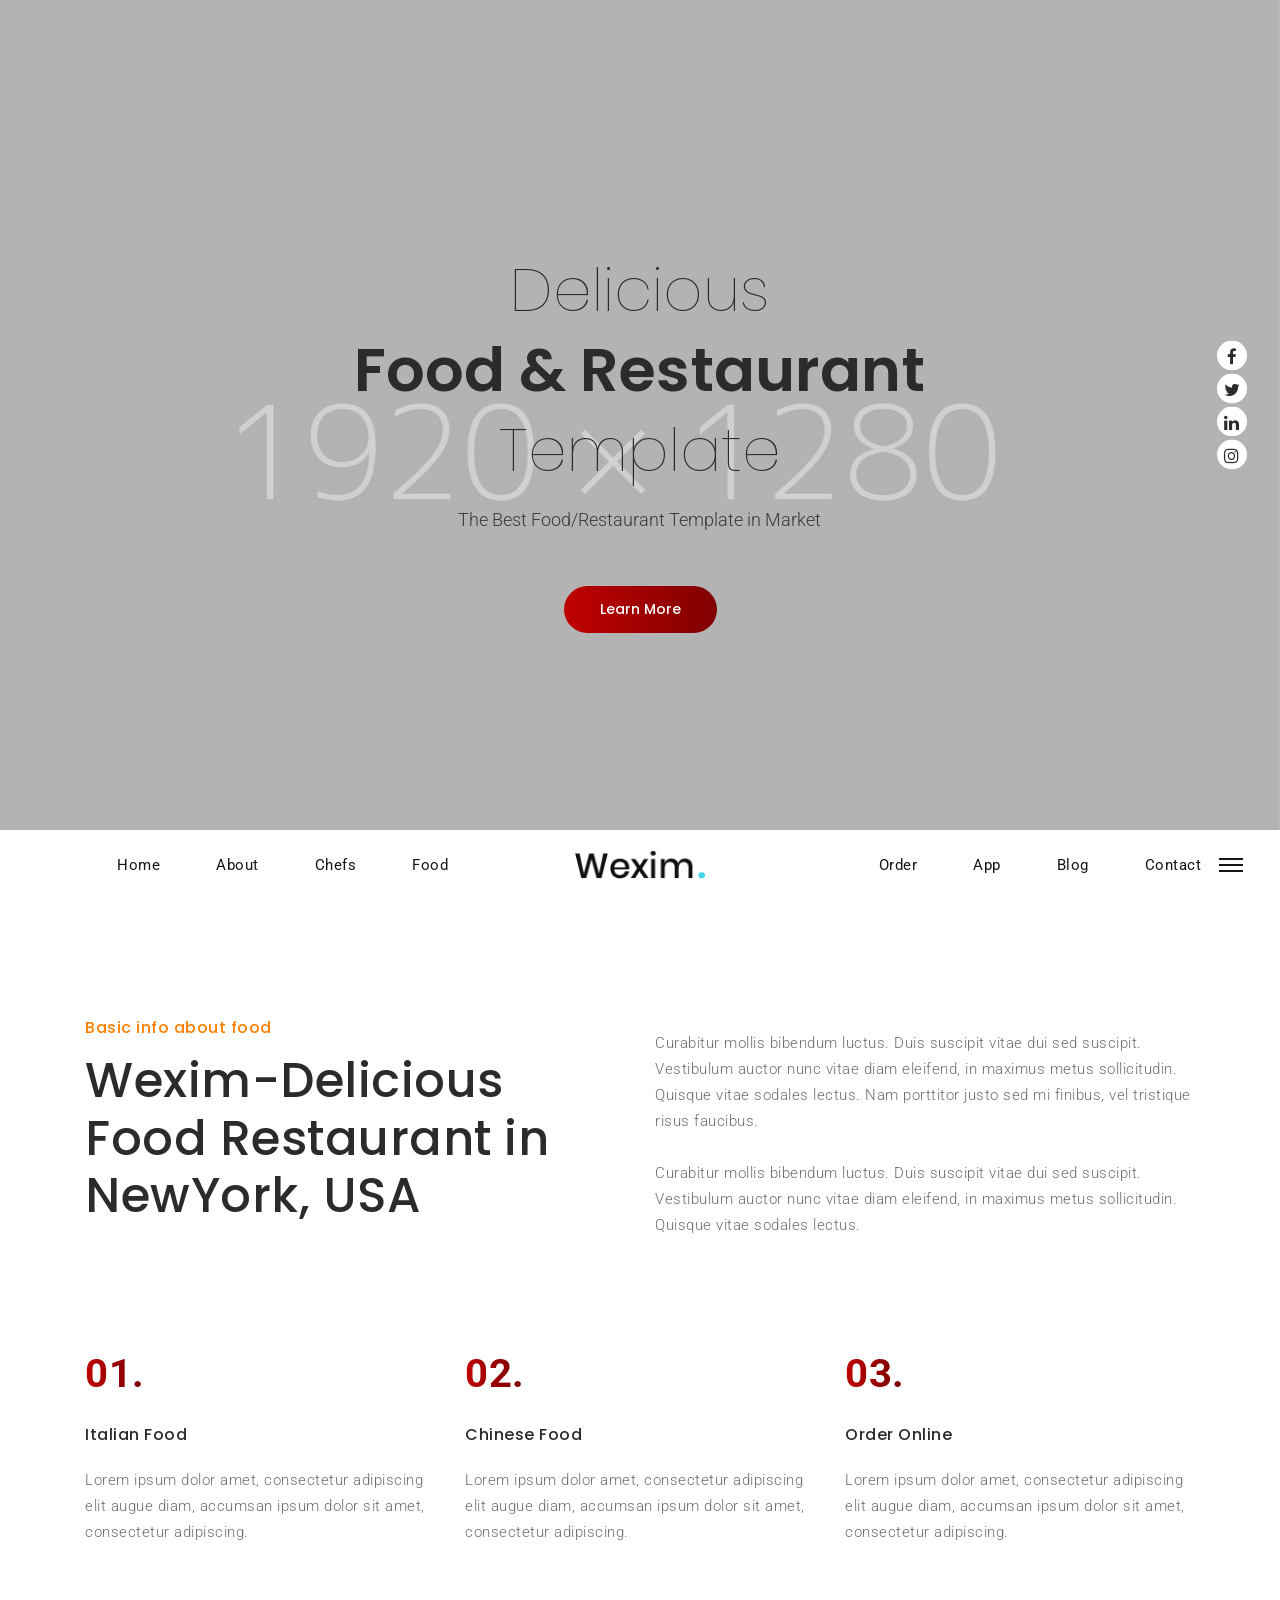
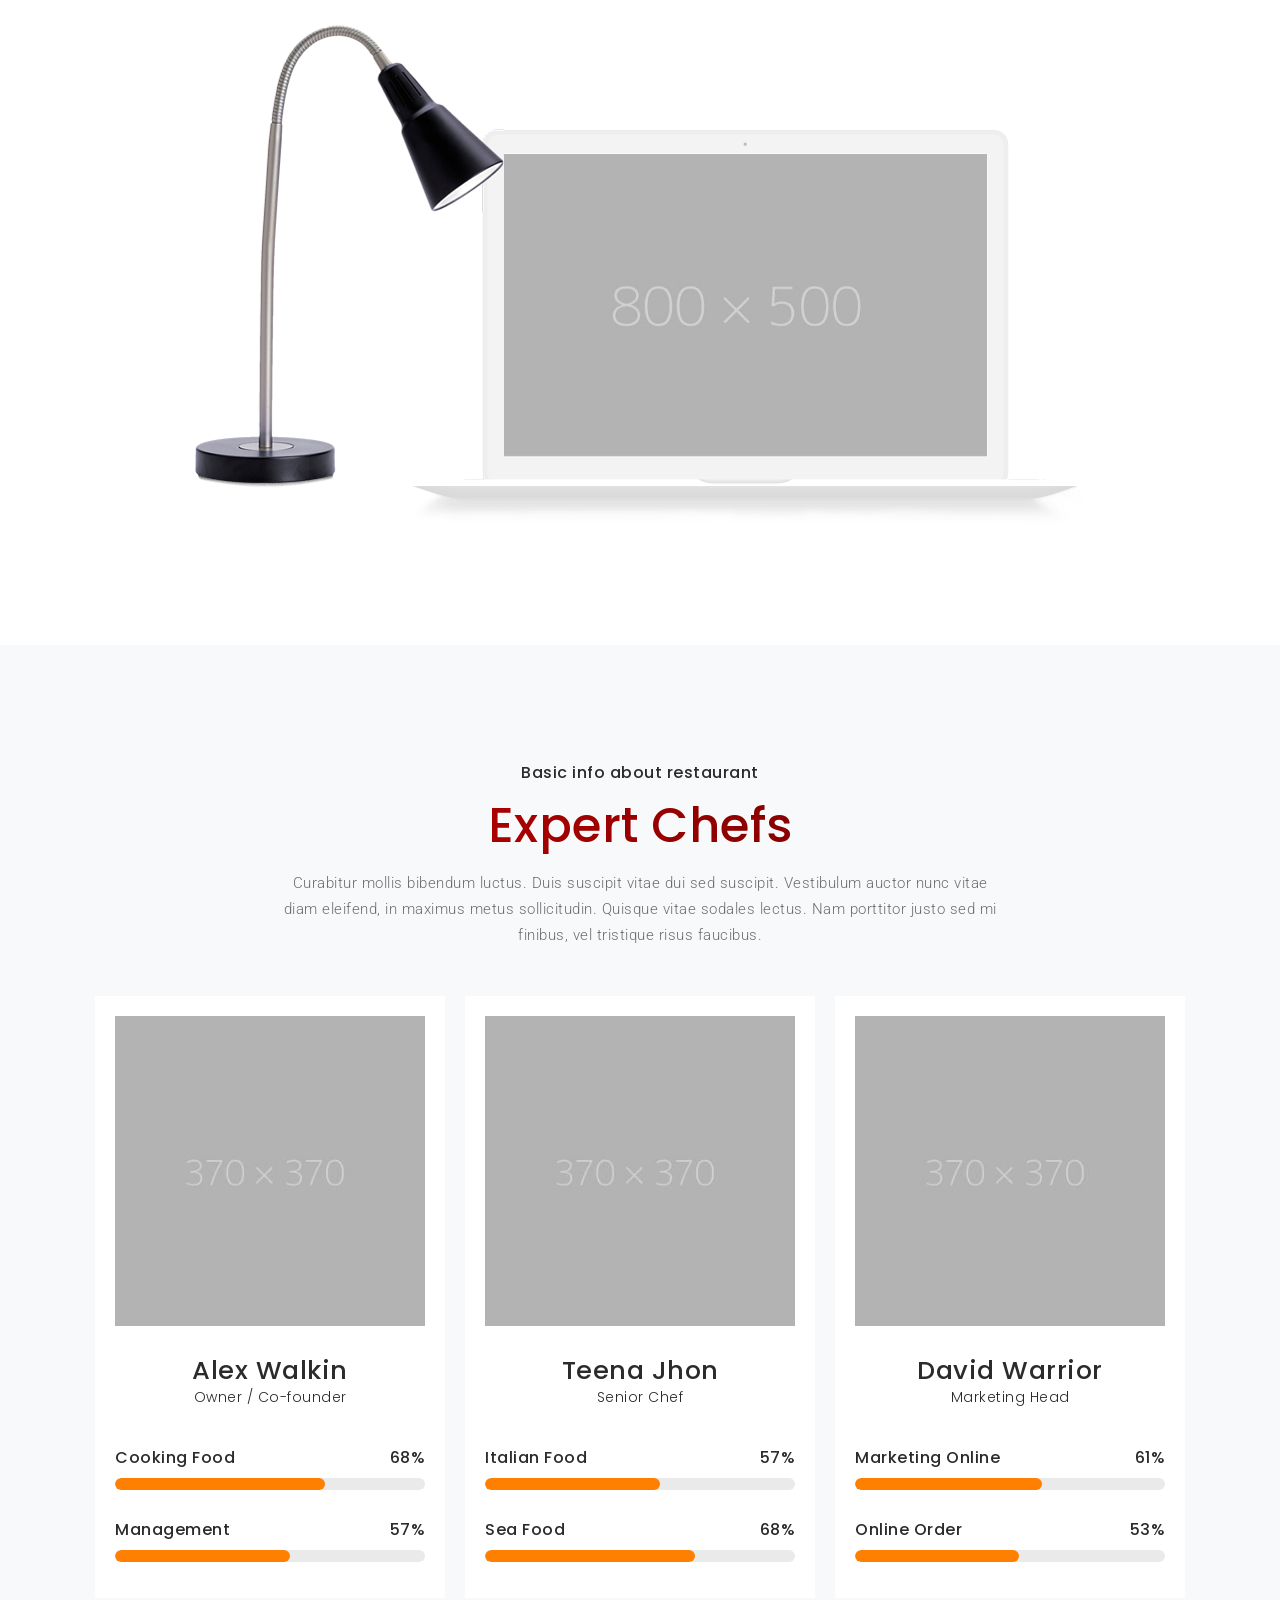
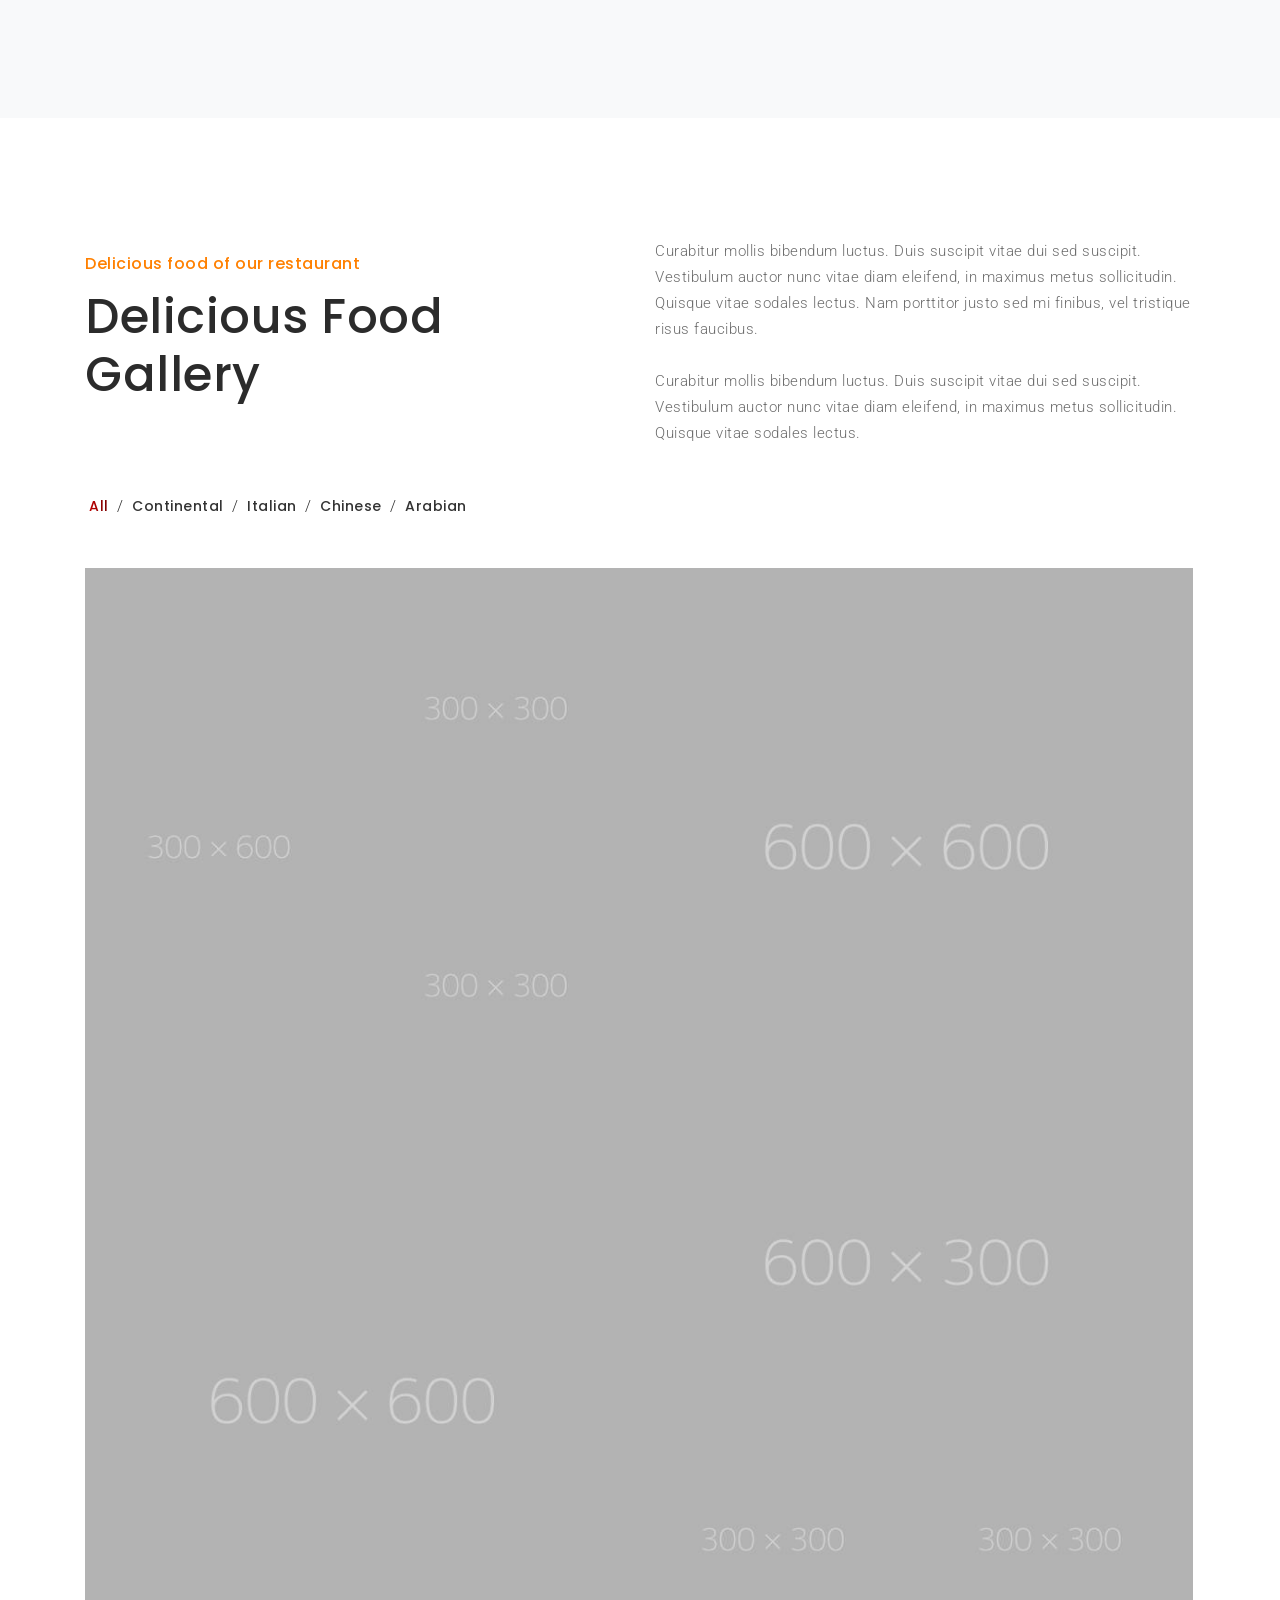
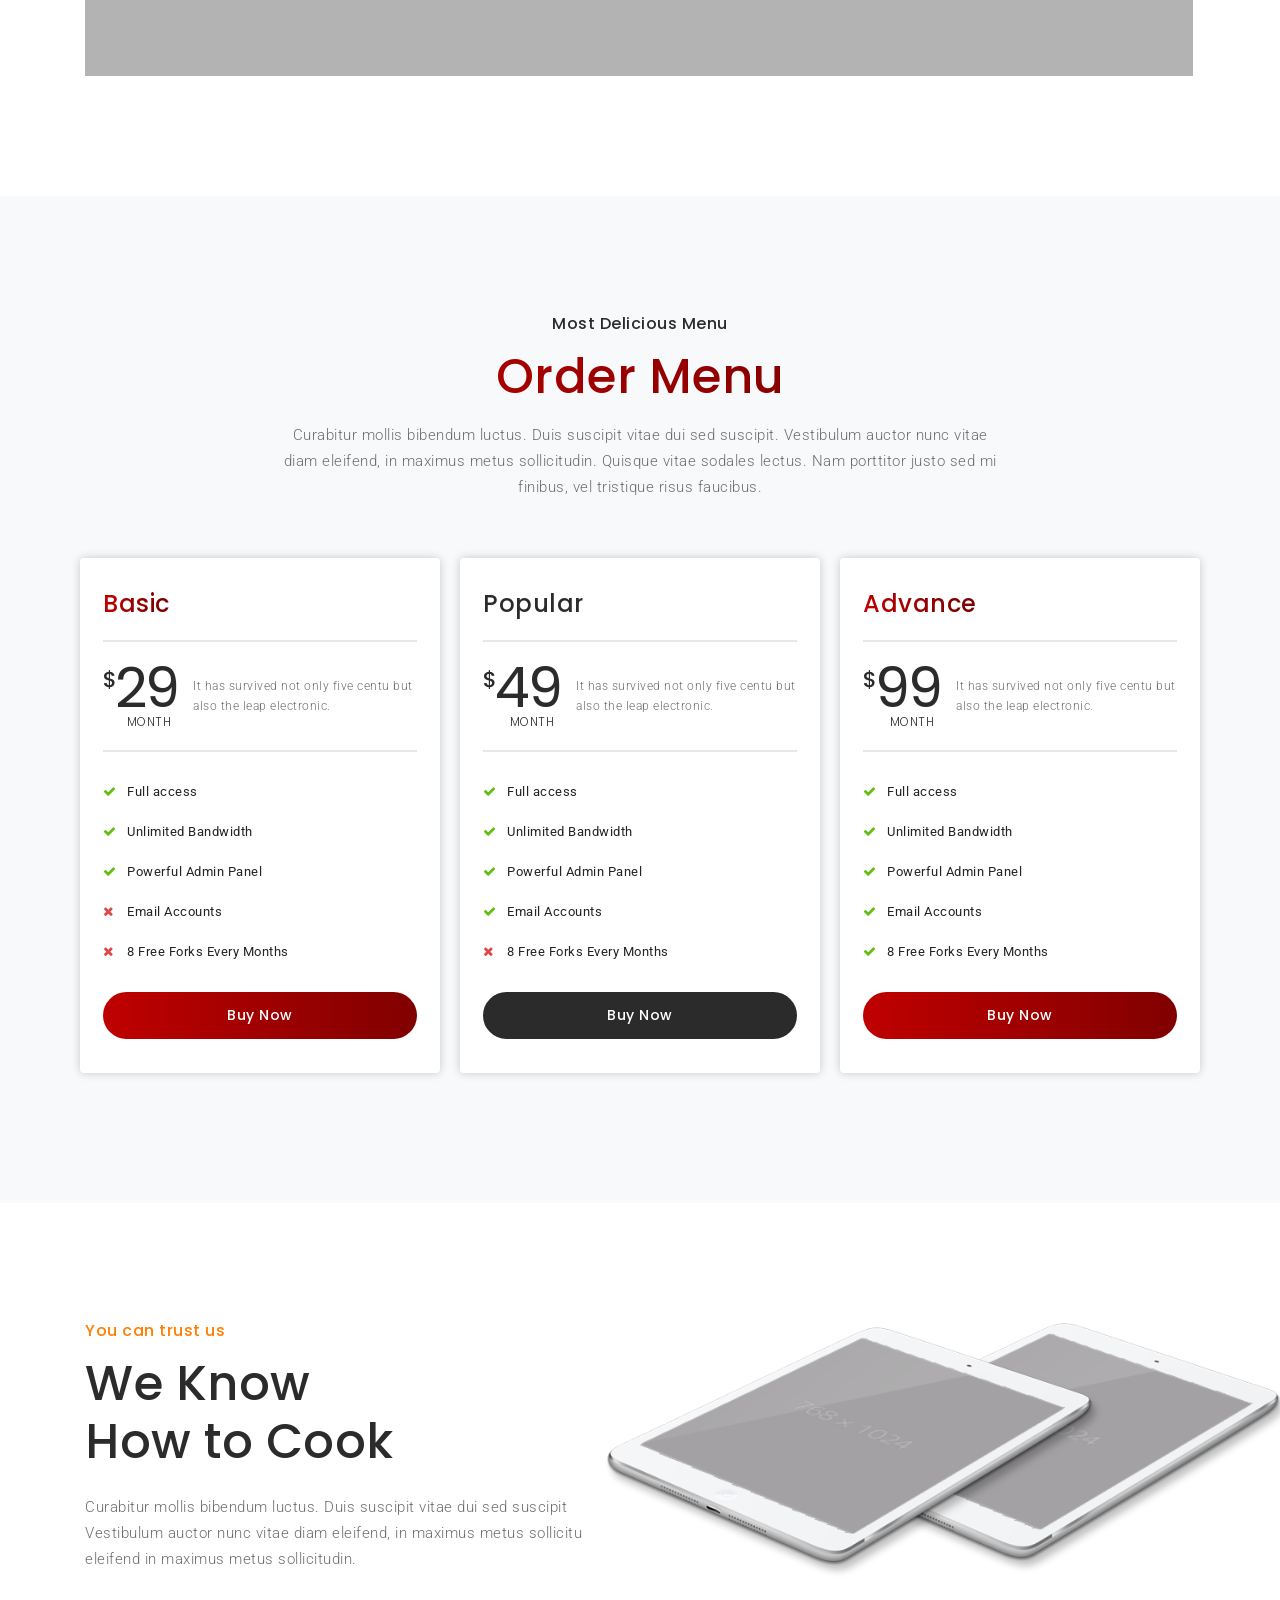
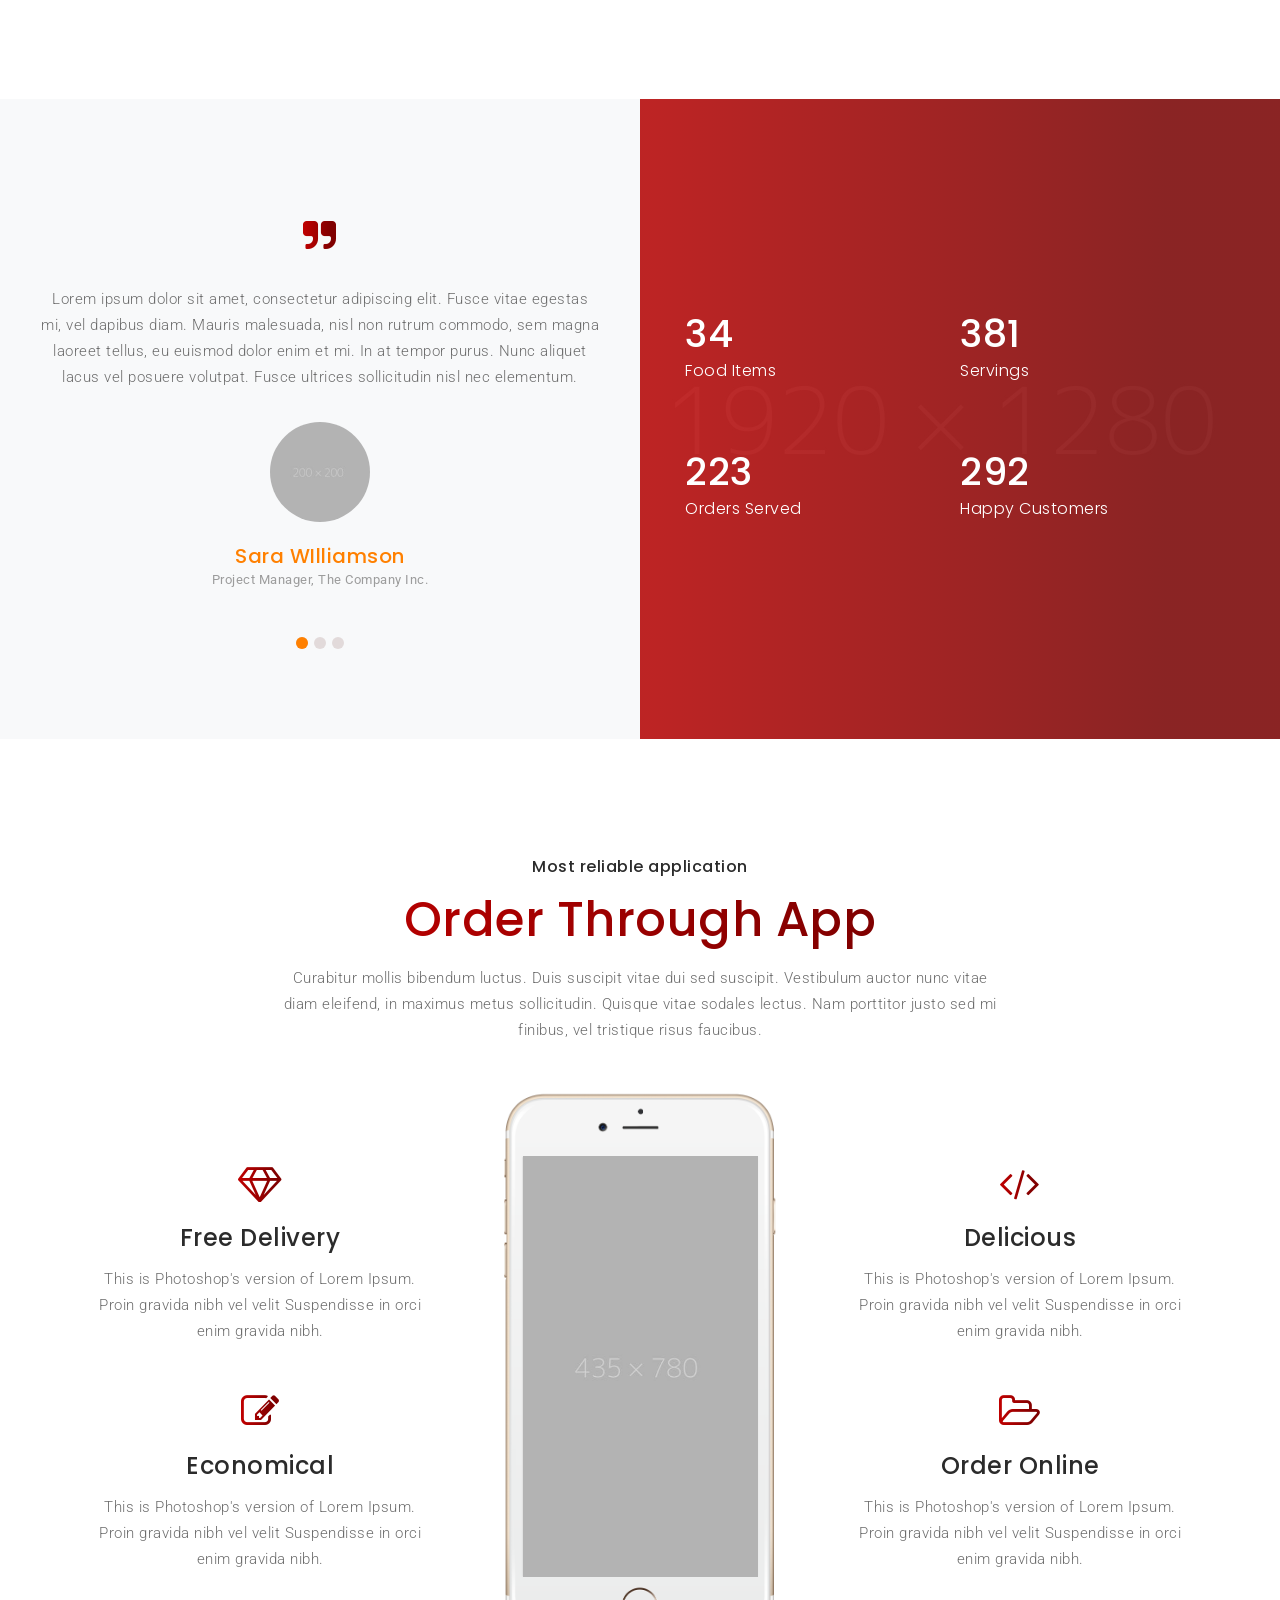
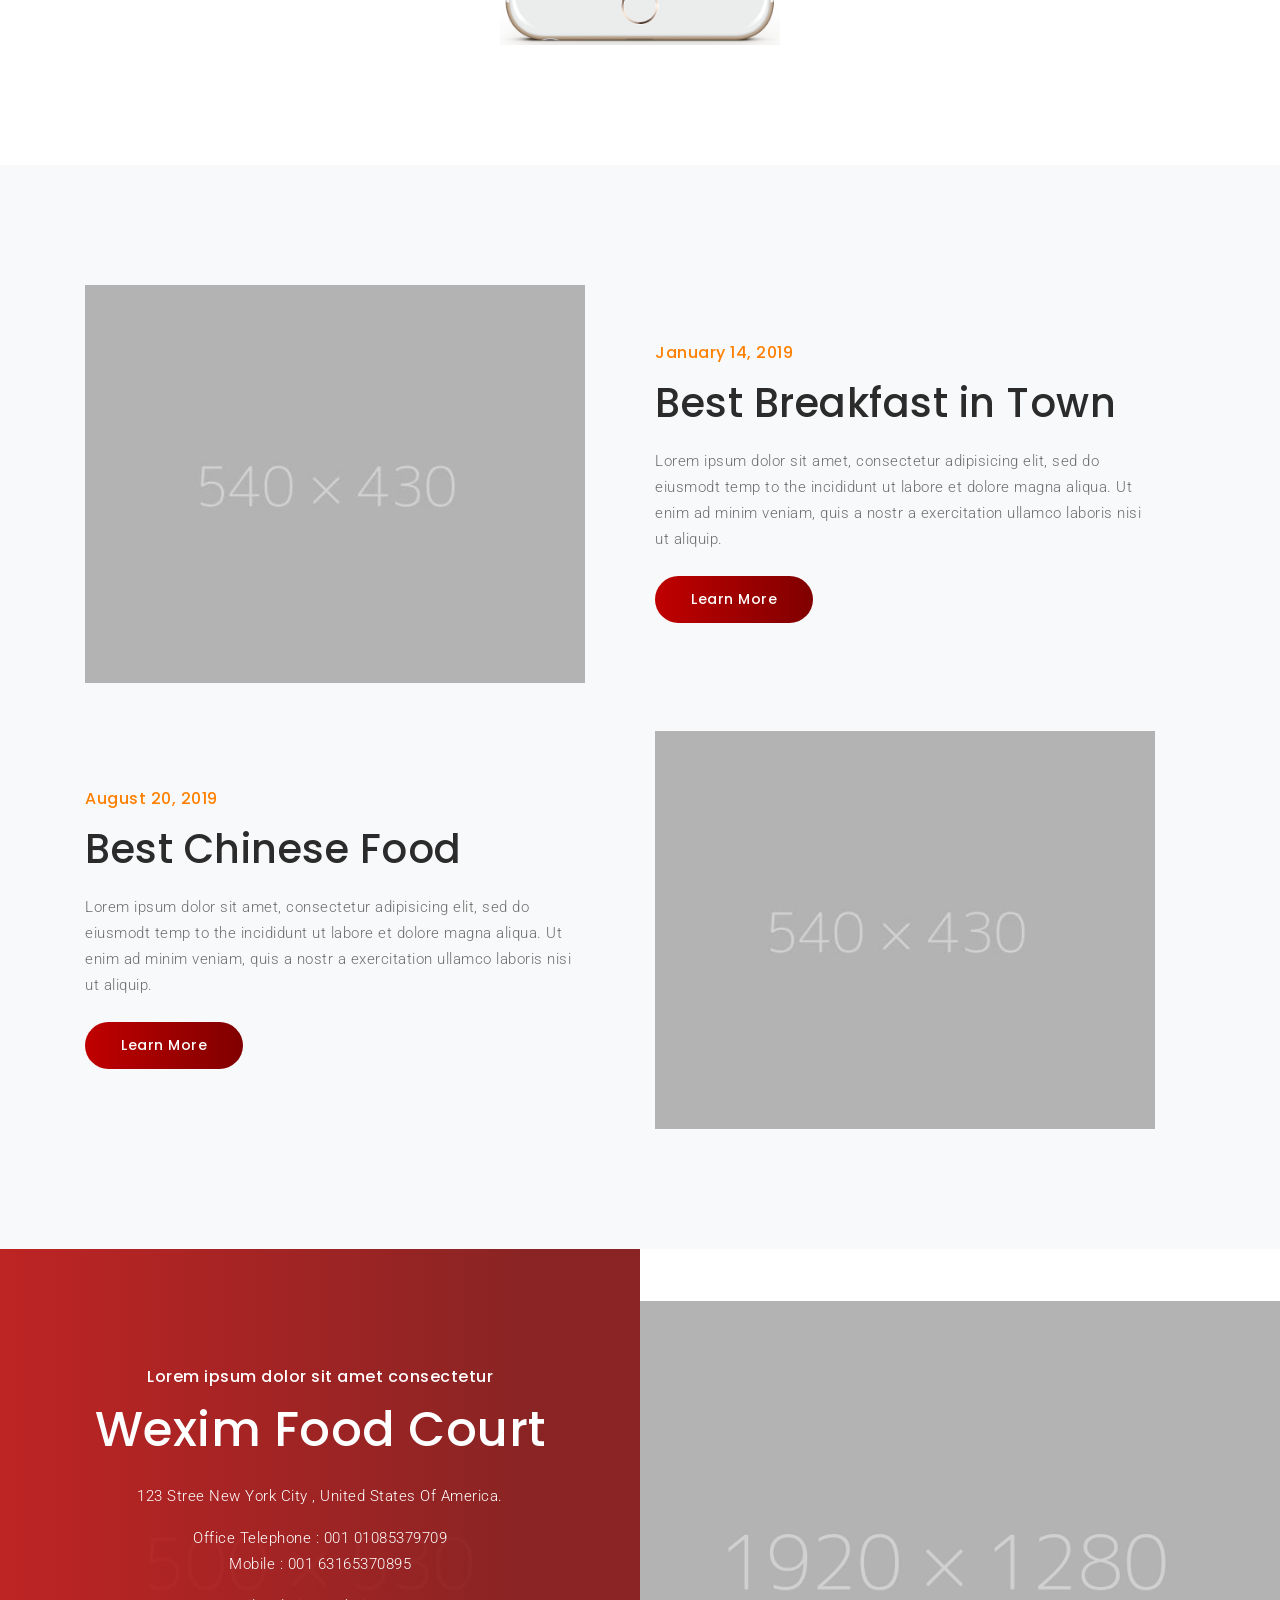
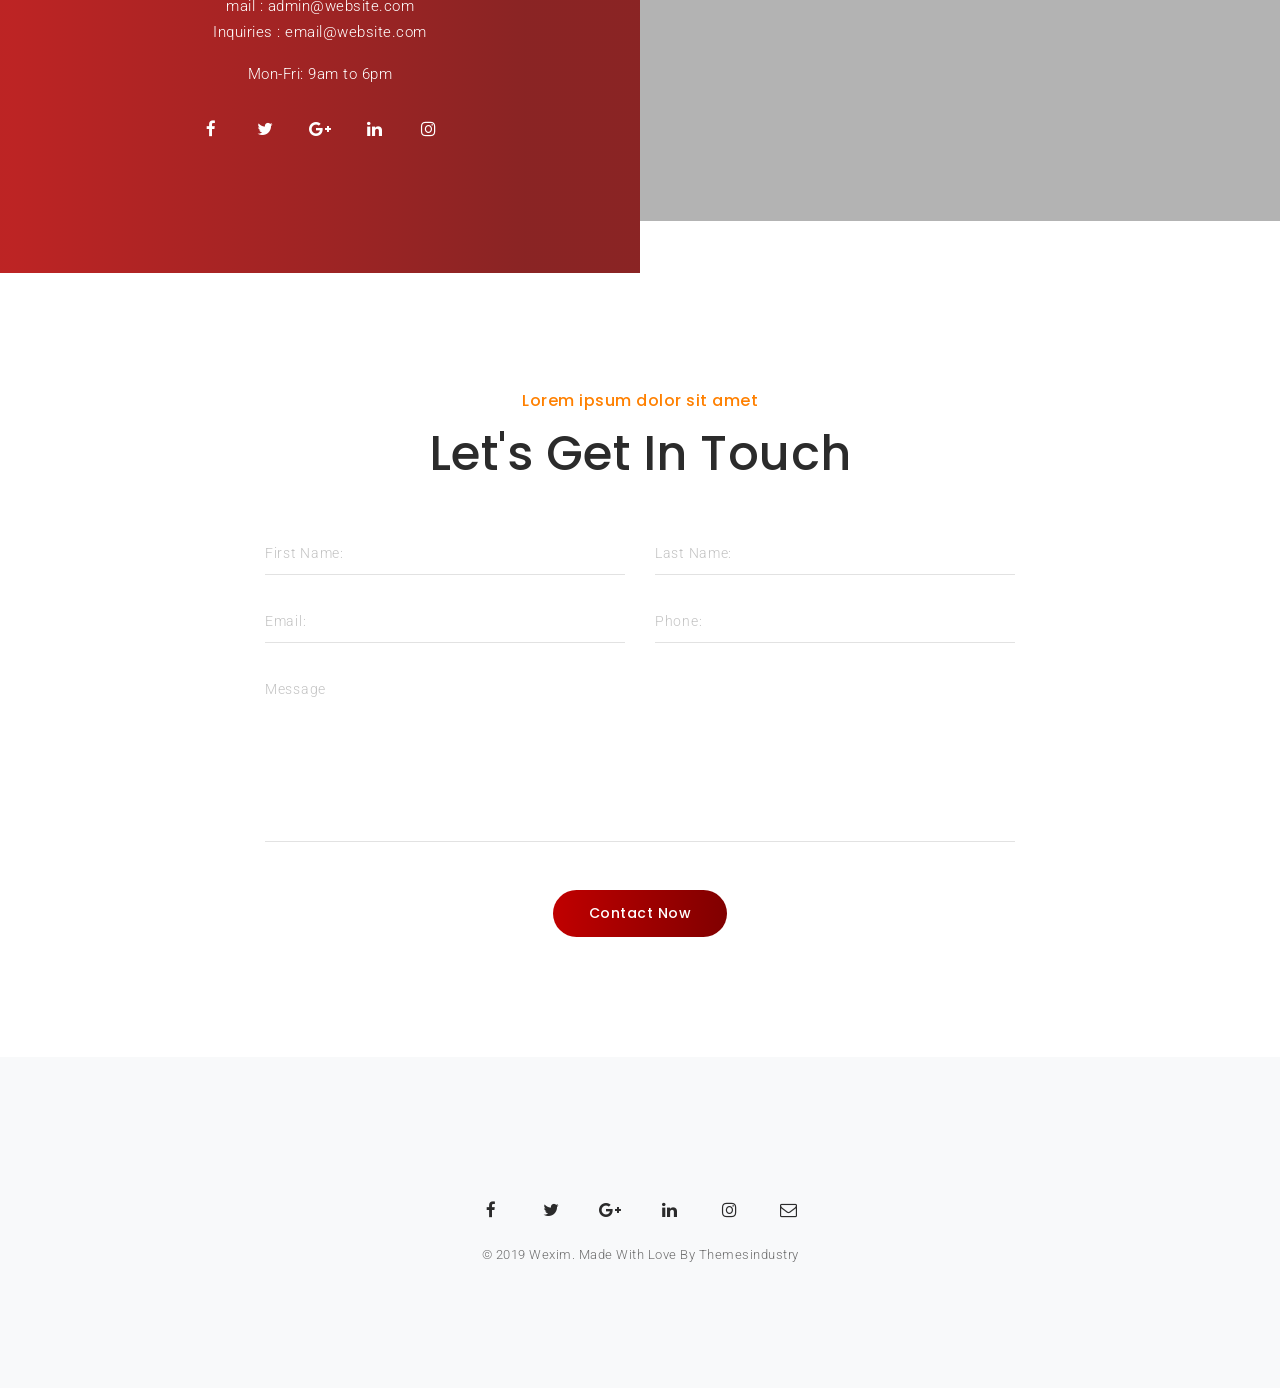
<file: web/template-4.html>
<!doctype html>
<html lang="en">
<head>
    <!-- Required meta tags -->
    <meta charset="utf-8">
    <meta name="viewport" content="width=device-width, initial-scale=1, shrink-to-fit=no">
    <!-- Page Title -->
    <title>Wexim</title>
    <!-- Favicon -->
    <link rel="icon" href="#">
    <!-- Animate -->
    <link rel="stylesheet" href="css/animate.min.css">
    <!-- Bootstrap CSS -->
    <link rel="stylesheet" href="css/bootstrap.min.css">
    <!-- Font Awesome -->
    <link rel="stylesheet" href="css/font-awesome.min.css">
    <!-- Owl Carousel -->
    <link rel="stylesheet" href="css/owl.carousel.min.css">
    <link rel="stylesheet" href="css/owl.theme.default.min.css">
    <!-- Cube Portfolio -->
    <link rel="stylesheet" href="css/cubeportfolio.min.css">
    <!-- Fancy Box -->
    <link rel="stylesheet" href="css/jquery.fancybox.min.css">
    <!-- REVOLUTION STYLE SHEETS -->
    <link rel="stylesheet" type="text/css" href="rs-plugin/css/settings.css">
    <link rel="stylesheet" type="text/css" href="rs-plugin/css/navigation.css">
    <!-- Style Sheet -->
    <link rel="stylesheet" href="css/style.css">
    <link rel="stylesheet" href="css/red-gradient.css">




</head>
<body data-spy="scroll" data-target=".navbar" data-offset="90">

<!--Loader Start-->
<div class="loader">
    <div class="loader-inner">
        <div class="loader-blocks">
            <span class="block-1"></span>
            <span class="block-2"></span>
            <span class="block-3"></span>
            <span class="block-4"></span>
            <span class="block-5"></span>
            <span class="block-6"></span>
            <span class="block-7"></span>
            <span class="block-8"></span>
            <span class="block-9"></span>
            <span class="block-10"></span>
            <span class="block-11"></span>
            <span class="block-12"></span>
            <span class="block-13"></span>
            <span class="block-14"></span>
            <span class="block-15"></span>
            <span class="block-16"></span>
        </div>
    </div>
</div>
<!--Loader End-->

<!--Header Start-->
<header>

    <!--Navigation-->
    <nav class="navbar navbar-top-default center-logo navbar-expand-lg navbar-simple navbar-dark bottom-nav bg-white nav-box-round">
        <div class="container">
            <a href="javascript:void(0)" title="Logo" class="logo scroll">
                <!--Logo Dark-->
                <img src="images/logo-bold-black.png" alt="logo" class="logo-dark default">
            </a>

            <!--Nav Links-->
            <div class="collapse navbar-collapse" id="wexim">
                <div class="navbar-nav w-100 ">
                        <a class="nav-link scroll active" href="#home">Home</a>
                        <a class="nav-link scroll" href="#about">About</a>
                        <a class="nav-link scroll" href="#team">Chefs</a>
                        <a class="nav-link scroll" href="#portfolio">Food</a>
                        <a class="nav-link scroll" href="#price">Order</a>
                        <a class="nav-link scroll" href="#app">App</a>
                        <a class="nav-link scroll" href="#blog">Blog</a>
                        <a class="nav-link scroll" href="#contact">Contact</a>
                    <span class="menu-line"><i class="fa fa-angle-down" aria-hidden="true"></i></span>
                </div>
            </div>

            <!--Side Menu Button-->
            <a href="javascript:void(0)" class="d-inline-block sidemenu_btn" id="sidemenu_toggle">
                <span></span>
                <span></span>
                <span></span>
            </a>

        </div>
    </nav>

    <!--Side Nav-->
    <div class="side-menu">
        <div class="inner-wrapper">
            <span class="btn-close" id="btn_sideNavClose"><i></i><i></i></span>
            <nav class="side-nav w-100">
                <ul class="navbar-nav">
                    <li class="nav-item ">
                        <a class="nav-link scroll " href="#home">Home</a>
                    </li>
                    <li class="nav-item">
                        <a class="nav-link scroll" href="#about">About</a>
                    </li>
                    <li class="nav-item">
                        <a class="nav-link scroll" href="#team">Chefs</a>
                    </li>
                    <li class="nav-item">
                        <a class="nav-link scroll" href="#portfolio">Food</a>
                    </li>
                    <li class="nav-item">
                        <a class="nav-link scroll" href="#price">Order</a>
                    </li>
                    <li class="nav-item">
                        <a class="nav-link scroll" href="#blog">Blog</a>
                    </li>
                    <li class="nav-item">
                        <a class="nav-link scroll" href="#contact">Contact</a>
                    </li>
                </ul>
            </nav>

            <div class="side-footer text-white w-100">
                <ul class="social-icons-simple">
                    <li><a class="facebook-text-hvr" href="javascript:void(0)"><i class="fa fa-facebook"></i> </a> </li>
                    <li><a class="instagram-text-hvr" href="javascript:void(0)"><i class="fa fa-instagram"></i> </a> </li>
                    <li><a class="twitter-text-hvr" href="javascript:void(0)"><i class="fa fa-twitter"></i> </a> </li>
                </ul>
                <p class="text-white">&copy; 2019 Wexim. Made With Love by Themesindustry</p>
            </div>
        </div>
    </div>
    <a id="close_side_menu" href="javascript:void(0);"></a>
    <!-- End side menu -->

</header>
<!--Header end-->

<!--slider-->
<section id="home" class="p-0 dark-slider no-transition single-slide">
    <h2 class="d-none">hidden</h2>
    <div id="rev_slider_19_1_wrapper" class="rev_slider_wrapper fullscreen-container" data-alias="wexim_slider_01" data-source="gallery" style="background:transparent;padding:0px;">
        <!-- START REVOLUTION SLIDER 5.4.8.1 fullscreen mode -->
        <div id="rev_slider_19_1" class="rev_slider fullscreenbanner" style="display:none;" data-version="5.4.8.1">
            <ul>
                <!-- SLIDE 1 -->
                <li data-index="rs-01" data-transition="fade" data-slotamount="default" data-easein="Power3.easeInOut" data-easeout="Power3.easeInOut" data-masterspeed="2000" data-fsmasterspeed="1500" class="rev_gradient">

                    <!-- MAIN IMAGE -->
                    <img src="images/bg-food.jpg" alt="" data-bgposition="center center" data-bgfit="cover" data-bgrepeat="no-repeat" class="rev-slidebg" data-bgparallax="8"  data-no-retina>

                    <!-- LAYER NR. 1 -->
                    <div class="tp-caption tp-resizeme"
                         data-x="['center','center','center','center']" data-hoffset="['0','0','0','0']"
                         data-y="['middle','middle','middle','middle']" data-voffset="['-160','-160','-170','-130']"
                         data-whitespace="nowrap" data-responsive_offset="on"
                         data-width="['none','none','none','none']" data-type="text"
                         data-textalign="['center','center','center','center']"
                         data-transform_idle="o:1;"
                         data-transform_in="x:-50px;opacity:0;s:2000;e:Power3.easeOut;"
                         data-transform_out="s:1000;e:Power3.easeInOut;s:1000;e:Power3.easeInOut;"
                         data-start="1000" data-splitin="none" data-splitout="none">
                        <h2 class="font-weight-100">Delicious</h2>
                    </div>
                    <!-- LAYER NR. 2 -->
                    <div class="tp-caption tp-resizeme"
                         data-x="['center','center','center','center']" data-hoffset="['0','0','0','0']"
                         data-y="['middle','middle','middle','middle']" data-voffset="['-80','-80','-85','-60']"
                         data-whitespace="nowrap" data-responsive_offset="on"
                         data-width="['none','none','none','none']" data-type="text"
                         data-textalign="['center','center','center','center']"
                         data-transform_idle="o:1;" data-transform_in="z:0;rX:0;rY:0;rZ:0;sX:0.9;sY:0.9;skX:0;skY:0;opacity:0;s:1500;e:Power3.easeInOut;" data-transform_out="y:[100%];s:1000;e:Power2.easeInOut;s:1000;e:Power2.easeInOut;" data-mask_out="x:inherit;y:inherit;s:inherit;e:inherit;"
                         data-start="1200" data-splitin="none" data-splitout="none">
                        <h2 class="font-weight-600">Food & Restaurant</h2>
                    </div>
                    <!-- LAYER NR. 3 -->
                    <div class="tp-caption tp-resizeme"
                         data-x="['center','center','center','center']" data-hoffset="['0','0','0','0']"
                         data-y="['middle','middle','middle','middle']" data-voffset="['0','0','0','0']"
                         data-whitespace="nowrap" data-responsive_offset="on"
                         data-width="['none','none','none','none']" data-type="text"
                         data-textalign="['center','center','center','center']"
                         data-transform_idle="o:1;"
                         data-transform_in="y:[100%];z:0;rX:0deg;rY:0;rZ:0;sX:1;sY:1;skX:0;skY:0;opacity:0;s:2000;e:Power4.easeInOut;"
                         data-transform_out="s:1000;e:Power2.easeInOut;s:1000;e:Power2.easeInOut;"
                         data-start="1000" data-splitin="none" data-splitout="none">
                        <h2 class="font-weight-100">Template</h2>
                    </div>
                    <!-- LAYER NR. 4 -->
                    <div class="tp-caption tp-resizeme"
                         data-x="['center','center','center','center']" data-hoffset="['0','0','0','0']"
                         data-y="['middle','middle','middle','middle']" data-voffset="['70','70','70','50']"
                         data-whitespace="nowrap" data-responsive_offset="on"
                         data-width="['none','none','none','none']" data-type="text"
                         data-textalign="['center','center','center','center']" data-fontsize="['24','24','20','20']"
                         data-transform_idle="o:1;"
                         data-transform_in="z:0;rX:0deg;rY:0;rZ:0;sX:2;sY:2;skX:0;skY:0;opacity:0;s:1000;e:Power2.easeOut;"
                         data-transform_out="s:1000;e:Power3.easeInOut;s:1000;e:Power3.easeInOut;"
                         data-mask_in="x:0px;y:0px;s:inherit;e:inherit;"
                         data-start="1500" data-splitin="none" data-splitout="none">
                        <p class="text-dark">The Best Food/Restaurant Template in Market</p>
                    </div>
                    <!-- LAYER NR. 5 -->
                    <div class="tp-caption tp-resizeme"
                         data-x="['center','center','center','center']" data-hoffset="['0','0','0','0']"
                         data-y="['middle','middle','middle','middle']" data-voffset="['160','160','160','130']"
                         data-width="200" data-height="none"
                         data-whitespace="normal" data-type="button"
                         data-actions='' data-responsive_offset="on"
                         data-textAlign="['center','center','center','center']"
                         data-margintop="[0,0,0,0]" data-marginright="[0,0,0,0]"
                         data-marginbottom="[0,0,0,0]" data-marginleft="[0,0,0,0]"
                         data-frames='[{"delay":700,"speed":2000,"frame":"0","from":"sX:1;sY:1;opacity:0;fb:40px;","to":"o:1;fb:0;","ease":"Power4.easeInOut"},{"delay":"wait","speed":300,"frame":"999","to":"opacity:0;fb:0;","ease":"Power3.easeInOut"},{"frame":"hover","speed":"200","ease":"Linear.easeNone","to":"o:1;rX:0;rY:0;rZ:0;z:0;fb:0;"}]'
                         style=" box-shadow:none;box-sizing:border-box;-moz-box-sizing:border-box;-webkit-box-sizing:border-box;">
                        <a href="#about" class="scroll btn btn-gradient btn-rounded btn-large">Learn More</a>
                    </div>
                </li>



            </ul>
        </div>
        <!-- END REVOLUTION SLIDER -->
    </div>

    <!--slider social-->
    <div class="slider-social">
        <ul class="list-unstyled">
            <li><a class="facebook-text-hvr" href="javascript:void(0);"><i class="fa fa-facebook" aria-hidden="true"></i></a></li>
            <li><a class="twitter-text-hvr" href="javascript:void(0);"><i class="fa fa-twitter" aria-hidden="true"></i></a></li>
            <li><a class="linkedin-text-hvr" href="javascript:void(0);"><i class="fa fa-linkedin" aria-hidden="true"></i></a></li>
            <li><a class="instagram-text-hvr" href="javascript:void(0);"><i class="fa fa-instagram" aria-hidden="true"></i></a></li>
        </ul>
    </div>
</section>
<!--slider end-->

<!--About Start-->
<section id="about">
    <div class="container">
        <!--About-->
        <div class="row align-items-center wow fadeIn">
            <div class="col-md-6">
                <div class="title">
                        <h6 class="third-color mb-3">Basic info about food</h6>
                        <h2>Wexim-Delicious Food Restaurant in NewYork, USA</h2>
                </div>
            </div>
            <div class="col-md-6 mb-4">
                    <p>Curabitur mollis bibendum luctus. Duis suscipit vitae dui sed suscipit. Vestibulum auctor nunc vitae diam eleifend, in maximus metus sollicitudin. Quisque vitae sodales lectus. Nam porttitor justo sed mi finibus, vel tristique risus faucibus.
                       <br><br>
                        Curabitur mollis bibendum luctus. Duis suscipit vitae dui sed suscipit. Vestibulum auctor nunc vitae diam eleifend, in maximus metus sollicitudin. Quisque vitae sodales lectus. </p>
                </div>
        </div>

        <!--Features-->
        <div class="row mt-lg-5">
            <div class="col-md-4 wow fadeInLeft">
                <div class="feature-box">
                    <span class="item-number gradient-text1">
                        01.
                    </span>
                    <h6 class="mb-4">Italian Food</h6>
                    <p>Lorem ipsum dolor  amet, consectetur adipiscing elit augue diam, accumsan  ipsum dolor sit amet, consectetur adipiscing.</p>
                </div>
            </div>
            <div class="col-md-4 wow fadeInUp">
                <div class="feature-box">
                    <span class="item-number gradient-text1">
                        02.
                    </span>
                    <h6 class="mb-4">Chinese Food</h6>
                    <p>Lorem ipsum dolor  amet, consectetur adipiscing elit augue diam, accumsan  ipsum dolor sit amet, consectetur adipiscing.</p>
                </div>
            </div>
            <div class="col-md-4 wow fadeInRight">
                <div class="feature-box">
                    <span class="item-number gradient-text1">
                        03.
                    </span>
                    <h6 class="mb-4">Order Online</h6>
                    <p>Lorem ipsum dolor  amet, consectetur adipiscing elit augue diam, accumsan  ipsum dolor sit amet, consectetur adipiscing.</p>
                </div>
            </div>
        </div>

        <!--Slider Image-->
        <div class="row laptop text-center">
            <div class="col-md-12">
                <div class="laptop-img wow fadeInUp">
                    <img src="images/laptop-img.png" alt="laptop">
                    <div id="laptop-slide" class="owl-carousel owl-theme">
                        <div class="item">
                            <img src="images/food-slide-1.jpg" alt="image">
                        </div>
                        <div class="item">
                            <img src="images/food-slide-2.jpg" alt="image">
                        </div>
                        <div class="item">
                            <img src="images/food-slide-3.jpg" alt="image">
                        </div>
                    </div>
                </div>
            </div>
        </div>

    </div>
</section>
<!--About End-->

<!--Team Start-->
<section id="team" class="bg-light">
    <div class="container">
        <!--Heading-->
        <div class="row wow fadeIn">
            <div class="col-md-12 text-center">
                <div class="title d-inline-block">
                    <h6 class="mb-3">Basic info about restaurant</h6>
                    <h2 class="gradient-text1 mb-3">Expert Chefs</h2>
                    <p>Curabitur mollis bibendum luctus. Duis suscipit vitae dui sed suscipit. Vestibulum auctor nunc vitae diam eleifend, in maximus metus sollicitudin. Quisque vitae sodales lectus. Nam porttitor justo sed mi finibus, vel tristique risus faucibus. </p>
                </div>
            </div>
        </div>

        <!--Team-->
        <div class="row">
            <div class="col-sm-12">
                <div id="team-slider" class="owl-carousel owl-theme wow fadeInUp">
                    <!--Team Item-->
                    <div class="team-box item">
                        <!--Team Image-->
                        <div class="team-image">
                            <img src="images/food-team1.jpg" alt="image">
                            <!--Team Overlay-->
                            <div class="overlay center-block">
                                <!--Team Social-->
                                <ul class="team-social">
                                    <li><a class="facebook-bg-hvr" href="javascript:void(0);"><i class="fa fa-facebook" aria-hidden="true"></i></a></li>
                                    <li><a class="twitter-bg-hvr" href="javascript:void(0);"><i class="fa fa-twitter" aria-hidden="true"></i></a></li>
                                    <li><a class="instagram-bg-hvr" href="javascript:void(0);"><i class="fa fa-instagram" aria-hidden="true"></i></a></li>
                                    <li><a class="pinterest-bg-hvr" href="javascript:void(0);"><i class="fa fa-pinterest-p" aria-hidden="true"></i></a></li>
                                </ul>
                            </div>
                        </div>
                        <!--Team Text-->
                        <div class="team-text">
                            <h5>Alex Walkin</h5>
                            <span class="alt-font">Owner / Co-founder</span>
                        </div>
                        <!--Team Progress-->
                        <ul class="team-progress text-left">
                            <!--Progress Item-->
                            <li class="progress-item">
                                <h6>Cooking Food <span class="float-right"><b class="count">90</b>%</span></h6>
                                <div class="progress">
                                <span class="progress-bar" role="progressbar" aria-valuenow="90" aria-valuemin="0" aria-valuemax="100"></span>
                                </div>
                            </li>
                            <!--Progress Item-->
                            <li class="progress-item">
                                <h6>Management<span class="float-right"><b class="count">75</b>%</span></h6>
                                <div class="progress">
                                    <span class="progress-bar" role="progressbar" aria-valuenow="75" aria-valuemin="0" aria-valuemax="100"></span>
                                </div>
                            </li>
                        </ul>
                    </div>
                    <!--Team Item-->
                    <div class="team-box item">
                        <!--Team Image-->
                        <div class="team-image">
                            <img src="images/food-team2.jpg" alt="image">
                            <!--Team Overlay-->
                            <div class="overlay center-block">
                                <!--Team Social-->
                                <ul class="team-social">
                                    <li><a class="facebook-bg-hvr" href="javascript:void(0);"><i class="fa fa-facebook" aria-hidden="true"></i></a></li>
                                    <li><a class="twitter-bg-hvr" href="javascript:void(0);"><i class="fa fa-twitter" aria-hidden="true"></i></a></li>
                                    <li><a class="instagram-bg-hvr" href="javascript:void(0);"><i class="fa fa-instagram" aria-hidden="true"></i></a></li>
                                    <li><a class="pinterest-bg-hvr" href="javascript:void(0);"><i class="fa fa-pinterest-p" aria-hidden="true"></i></a></li>
                                </ul>
                            </div>
                        </div>
                        <!--Team Text-->
                        <div class="team-text">
                            <h5>Teena Jhon</h5>
                            <span class="alt-font">Senior Chef</span>
                        </div>
                        <!--Team Progress-->
                        <ul class="team-progress text-left">
                            <!--Progress Item-->
                            <li class="progress-item">
                                <h6>Italian Food<span class="float-right"><b class="count">75</b>%</span></h6>
                                <div class="progress">
                                    <span class="progress-bar" role="progressbar" aria-valuenow="75" aria-valuemin="0" aria-valuemax="100"></span>
                                </div>
                            </li>
                            <!--Progress Item-->
                            <li class="progress-item">
                                <h6>Sea Food<span class="float-right"><b class="count">90</b>%</span></h6>
                                <div class="progress">
                                    <span class="progress-bar" role="progressbar" aria-valuenow="90" aria-valuemin="0" aria-valuemax="100"></span>
                                </div>
                            </li>
                        </ul>
                    </div>
                    <!--Team Item-->
                    <div class="team-box item">
                        <!--Team Image-->
                        <div class="team-image">
                            <img src="images/food-team3.jpg" alt="image">
                            <!--Team Overlay-->
                            <div class="overlay center-block">
                                <!--Team Social-->
                                <ul class="team-social">
                                    <li><a class="facebook-bg-hvr" href="javascript:void(0);"><i class="fa fa-facebook" aria-hidden="true"></i></a></li>
                                    <li><a class="twitter-bg-hvr" href="javascript:void(0);"><i class="fa fa-twitter" aria-hidden="true"></i></a></li>
                                    <li><a class="instagram-bg-hvr" href="javascript:void(0);"><i class="fa fa-instagram" aria-hidden="true"></i></a></li>
                                    <li><a class="pinterest-bg-hvr" href="javascript:void(0);"><i class="fa fa-pinterest-p" aria-hidden="true"></i></a></li>
                                </ul>
                            </div>
                        </div>
                        <!--Team Text-->
                        <div class="team-text">
                            <h5>David Warrior</h5>
                            <span class="alt-font">Marketing Head</span>
                        </div>
                        <!--Team Progress-->
                        <ul class="team-progress text-left">
                            <!--Progress Item-->
                            <li class="progress-item">
                                <h6>Marketing Online<span class="float-right"><b class="count">80</b>%</span></h6>
                                <div class="progress">
                                    <span class="progress-bar" role="progressbar" aria-valuenow="80" aria-valuemin="0" aria-valuemax="100"></span>
                                </div>
                            </li>
                            <!--Progress Item-->
                            <li class="progress-item">
                                <h6>Online Order<span class="float-right"><b class="count">70</b>%</span></h6>
                                <div class="progress">
                                    <span class="progress-bar" role="progressbar" aria-valuenow="70" aria-valuemin="0" aria-valuemax="100"></span>
                                </div>
                            </li>
                        </ul>
                    </div>


                </div>
            </div>
        </div>
    </div>
</section>
<!--Team Start-->

<!--Portfolio Start-->
<section id="portfolio" class="cube-portfolio1">
    <div class="container">
        <!--About-->
        <div class="row align-items-center">
            <div class="col-md-6 wow fadeInLeft">
                <div class="title">
                    <h6 class="third-color mb-3">Delicious food of our restaurant</h6>
                    <h2>Delicious Food Gallery</h2>
                </div>
            </div>
            <div class="col-md-6 mb-4 wow fadeInRight">
                <p>Curabitur mollis bibendum luctus. Duis suscipit vitae dui sed suscipit. Vestibulum auctor nunc vitae diam eleifend, in maximus metus sollicitudin. Quisque vitae sodales lectus. Nam porttitor justo sed mi finibus, vel tristique risus faucibus.
               <br><br>
                Curabitur mollis bibendum luctus. Duis suscipit vitae dui sed suscipit. Vestibulum auctor nunc vitae diam eleifend, in maximus metus sollicitudin. Quisque vitae sodales lectus. </p>
            </div>
        </div>

        <div class="row wow fadeInUp">
            <div class="col-md-12">

        <!--Portfolio Filters-->
        <div id="js-filters-mosaic-flat" class="cbp-l-filters-button">

            <div data-filter="*" class="cbp-filter-item-active cbp-filter-item">All</div>
            <span class="text-blue">/</span>
            <div data-filter=".graphic" class="cbp-filter-item">Continental</div>
            <span class="text-blue"> / </span>
            <div data-filter=".web-design" class="cbp-filter-item">Italian</div>
            <span class="text-blue"> / </span>
            <div data-filter=".graphic" class="cbp-filter-item">Chinese</div>
            <span class="text-blue"> / </span>
            <div data-filter=".marketing" class="cbp-filter-item">Arabian</div>
        </div>

        <!--Portfolio Items-->
        <div id="js-grid-mosaic-flat" class="cbp cbp-l-grid-mosaic-flat">

            <div class="cbp-item web-design graphic">
                <a href="images/food-gallery-3.jpg" class="cbp-caption cbp-lightbox">
                    <div class="cbp-caption-defaultWrap">
                        <img src="images/food-gallery-3.jpg" alt="port-1">
                    </div>
                    <div class="cbp-caption-activeWrap"></div>
                    <div class="cbp-l-caption-alignCenter center-block">
                        <div class="cbp-l-caption-body">
                            <div class="plus"></div>
                            <h5 class="text-white mb-1">Latest Work</h5>
                            <p class="text-white">See Our Amazing Work</p>
                        </div>
                    </div>

                </a>
            </div>
            <div class="cbp-item seo marketing">
                <a href="images/food-gallery-4.jpg" class="cbp-caption cbp-lightbox">
                    <div class="cbp-caption-defaultWrap">
                        <img src="images/food-gallery-4.jpg" alt="port-2">
                    </div>
                    <div class="cbp-caption-activeWrap"></div>
                    <div class="cbp-l-caption-alignCenter center-block">
                        <div class="cbp-l-caption-body">
                            <div class="plus"></div>
                            <h5 class="text-white mb-1">Latest Work</h5>
                            <p class="text-white">See Our Amazing Work</p>
                        </div>
                    </div>
                </a>
            </div>
            <div class="cbp-item seo marketing">
                <a href="images/food-gallery-1.jpg" class="cbp-caption cbp-lightbox">
                    <div class="cbp-caption-defaultWrap">
                        <img src="images/food-gallery-1.jpg" alt="port-4">
                    </div>
                    <div class="cbp-caption-activeWrap"></div>
                    <div class="cbp-l-caption-alignCenter center-block">
                        <div class="cbp-l-caption-body">
                            <div class="plus"></div>
                            <h5 class="text-white mb-1">Latest Work</h5>
                            <p class="text-white">See Our Amazing Work</p>
                        </div>
                    </div>
                </a>
            </div>
            <div class="cbp-item graphic seo marketing">
                <a href="images/food-gallery-5.jpg" class="cbp-caption cbp-lightbox">
                    <div class="cbp-caption-defaultWrap">
                        <img src="images/food-gallery-5.jpg" alt="port-3">
                    </div>
                    <div class="cbp-caption-activeWrap"></div>
                    <div class="cbp-l-caption-alignCenter center-block">
                        <div class="cbp-l-caption-body">
                            <div class="plus"></div>
                            <h5 class="text-white mb-1">Latest Work</h5>
                            <p class="text-white">See Our Amazing Work</p>
                        </div>
                    </div>
                </a>
            </div>
            <div class="cbp-item web-design graphic">
                <a href="images/food-gallery-2.jpg" class="cbp-caption cbp-lightbox">
                    <div class="cbp-caption-defaultWrap">
                        <img src="images/food-gallery-2.jpg" alt="port-5">
                    </div>
                    <div class="cbp-caption-activeWrap"></div>
                    <div class="cbp-l-caption-alignCenter center-block">
                        <div class="cbp-l-caption-body">
                            <div class="plus"></div>
                            <h5 class="text-white mb-1">Latest Work</h5>
                            <p class="text-white">See Our Amazing Work</p>
                        </div>
                    </div>
                </a>
            </div>
            <div class="cbp-item seo marketing graphic ">
                <a href="images/work-6.jpg" class="cbp-caption cbp-lightbox">
                    <div class="cbp-caption-defaultWrap">
                        <img src="images/work-6.jpg" alt="port-6">
                    </div>
                    <div class="cbp-caption-activeWrap"></div>
                    <div class="cbp-l-caption-alignCenter center-block">
                        <div class="cbp-l-caption-body">
                            <div class="plus"></div>
                            <h5 class="text-white mb-1">Latest Work</h5>
                            <p class="text-white">See Our Amazing Work</p>
                        </div>
                    </div>
                </a>
            </div>
            <div class="cbp-item web-design seo">
                <a href="images/work-7.jpg" class="cbp-caption cbp-lightbox">
                    <div class="cbp-caption-defaultWrap">
                        <img src="images/work-7.jpg" alt="port-7">
                    </div>
                    <div class="cbp-caption-activeWrap"></div>
                    <div class="cbp-l-caption-alignCenter center-block">
                        <div class="cbp-l-caption-body">
                            <div class="plus"></div>
                            <h5 class="text-white mb-1">Latest Work</h5>
                            <p class="text-white">See Our Amazing Work</p>
                        </div>
                    </div>
                </a>
            </div>
            <div class="cbp-item web-design graphic">
                <a href="images/work-8.jpg" class="cbp-caption cbp-lightbox">
                    <div class="cbp-caption-defaultWrap">
                        <img src="images/work-8.jpg" alt="port-8">
                    </div>
                    <div class="cbp-caption-activeWrap"></div>
                    <div class="cbp-l-caption-alignCenter center-block">
                        <div class="cbp-l-caption-body">
                            <div class="plus"></div>
                            <h5 class="text-white mb-1">Latest Work</h5>
                            <p class="text-white">See Our Amazing Work</p>
                        </div>
                    </div>
                </a>
            </div>

        </div>
            <!--To Enable Load More Button Remove The Class="d-none"-->
        <div id="js-loadMore-mosaic-flat" class="cbp-l-loadMore-bgbutton d-none">
            <a href="loadmore.html" class="cbp-l-loadMore-link no-transition btn-rounded" rel="nofollow">
                <span class="cbp-l-loadMore-defaultText no-transition ">Load More</span>
                <span class="cbp-l-loadMore-loadingText ">Loading...</span>
                <span class="cbp-l-loadMore-noMoreLoading">Finish</span>
            </a>
        </div>

        </div>
        </div>

    </div>
</section>
<!--Portfolio end-->

<!--Pricing Start-->
<section id="price" class="bg-light">
    <div class="container">
        <!--Heading-->
        <div class="row">
            <div class="col-md-12 text-center wow fadeIn">
                <div class="title d-inline-block">
                    <h6 class="mb-3">Most Delicious Menu</h6>
                    <h2 class="gradient-text1 mb-3">Order Menu</h2>
                    <p>Curabitur mollis bibendum luctus. Duis suscipit vitae dui sed suscipit. Vestibulum auctor nunc vitae diam eleifend, in maximus metus sollicitudin. Quisque vitae sodales lectus. Nam porttitor justo sed mi finibus, vel tristique risus faucibus. </p>
                </div>
            </div>
        </div>

        <!--Team-->
        <div class="row">
            <div id="price-slider" class="owl-carousel owl-item wow fadeInUp">
            <!--price item-->
            <div class="price-item item text-left">
                <h4 class="alt-font gradient-text1 d-inline-block font-weight-500 mb-4">Basic</h4>
                <div class="price-tag d-flex align-items-center">
                    <div class="price alt-font text-dark-gray">
                        <h3 class="currency"><span class="sign">$</span>29</h3>
                        <span class="month">MONTH</span>
                    </div>
                    <p class="price-text no-margin">It has survived not only five centu but also the leap electronic.</p>
                </div>
                <ul class="packages">
                    <li><i class="fa fa-check" aria-hidden="true"></i>Full access</li>
                    <li><i class="fa fa-check" aria-hidden="true"></i>Unlimited Bandwidth</li>
                    <li><i class="fa fa-check" aria-hidden="true"></i>Powerful Admin Panel</li>
                    <li><i class="fa fa-times" aria-hidden="true"></i>Email Accounts</li>
                    <li><i class="fa fa-times" aria-hidden="true"></i>8 Free Forks Every Months</li>
                </ul>
                <a href="javascript:void(0);" class="btn btn-large btn-gradient btn-rounded w-100">Buy Now</a>
            </div>
            <!--price item-->
            <div class="price-item text-left">
                <h4 class="alt-font d-inline-block font-weight-500 mb-4">Popular</h4>
                <div class="price-tag d-flex align-items-center">
                    <div class="price alt-font text-dark-gray">
                        <h3 class="currency"><span class="sign">$</span>49</h3>
                        <span class="month">MONTH</span>
                    </div>
                    <p class="price-text no-margin">It has survived not only five centu but also the leap electronic.</p>
                </div>
                <ul class="packages">
                    <li><i class="fa fa-check" aria-hidden="true"></i>Full access</li>
                    <li><i class="fa fa-check" aria-hidden="true"></i>Unlimited Bandwidth</li>
                    <li><i class="fa fa-check" aria-hidden="true"></i>Powerful Admin Panel</li>
                    <li><i class="fa fa-check" aria-hidden="true"></i>Email Accounts</li>
                    <li><i class="fa fa-times" aria-hidden="true"></i>8 Free Forks Every Months</li>
                </ul>
                <a href="javascript:void(0);" class="btn btn-large btn-black btn-rounded w-100">Buy Now</a>
            </div>
            <!--price item-->
            <div class="price-item text-left">
                <h4 class="alt-font gradient-text1 d-inline-block font-weight-500 mb-4">Advance</h4>
                <div class="price-tag d-flex align-items-center">
                    <div class="price alt-font text-dark-gray">
                        <h3 class="currency"><span class="sign">$</span>99</h3>
                        <span class="month">MONTH</span>
                    </div>
                    <p class="price-text no-margin">It has survived not only five centu but also the leap electronic.</p>
                </div>
                <ul class="packages">
                    <li><i class="fa fa-check" aria-hidden="true"></i>Full access</li>
                    <li><i class="fa fa-check" aria-hidden="true"></i>Unlimited Bandwidth</li>
                    <li><i class="fa fa-check" aria-hidden="true"></i>Powerful Admin Panel</li>
                    <li><i class="fa fa-check" aria-hidden="true"></i>Email Accounts</li>
                    <li><i class="fa fa-check" aria-hidden="true"></i>8 Free Forks Every Months</li>
                </ul>
                <a href="javascript:void(0);" class="btn btn-large btn-gradient btn-rounded w-100">Buy Now</a>
            </div>
            </div>
        </div>
    </div>
</section>
<!--Pricing End Start-->

<!--Content Start-->
<section class="content">
    <div class="container">
        <div class="row">

            <div class="col-lg-6 wow fadeInLeft">
                <div class="title">
                    <h6 class="third-color mb-3">You can trust us</h6>
                    <h2 class="mb-4">We Know<br>How to Cook</h2>
                    <p>Curabitur mollis bibendum luctus. Duis suscipit vitae dui sed suscipit Vestibulum auctor nunc vitae diam eleifend, in maximus metus sollicitu eleifend in maximus metus sollicitudin.</p>
                </div>
            </div>

            <div class="col-lg-6 wow fadeInRight">
                <div class="content-image">
                    <img src="images/phone.png" alt="image">
                </div>
            </div>
        </div>
    </div>
</section>
<!--Content End-->

<!--Testimonial Start-->
<section class="p-0">
    <div class="container-fluid">
        <div class="row">
            <!--testimonial-->
            <div class="col-md-6 bg-light">
                <div id="testimonial_slider" class="owl-carousel">
                    <!--testimonial item-->
                    <div class="testimonial-item item">
                    <i class="fa fa-quote-right testimonial-icon gradient-text1"></i>
                    <p class="mb-4">Lorem ipsum dolor sit amet, consectetur adipiscing elit. Fusce vitae egestas mi, vel dapibus diam. Mauris malesuada, nisl non rutrum commodo, sem magna laoreet tellus, eu euismod dolor enim et mi. In at tempor purus. Nunc aliquet lacus vel posuere volutpat. Fusce ultrices sollicitudin nisl nec elementum. </p>

                    <!--Image-->
                    <div class="testimonial-image">
                        <img src="images/testimonial-img1.jpg" alt="image">
                    </div>
                    <h5 class="font-weight-500 third-color">Sara WIlliamson</h5>
                    <span class="destination">Project Manager, The Company Inc.</span>
                </div>
                    <!--testimonial item-->
                    <div class="testimonial-item item">
                        <i class="fa fa-quote-right testimonial-icon gradient-text1"></i>
                        <p class="mb-4">Lorem ipsum dolor sit amet, consectetur adipiscing elit. Fusce vitae egestas mi, vel dapibus diam. Mauris malesuada, nisl non rutrum commodo, sem magna laoreet tellus, eu euismod dolor enim et mi. In at tempor purus. Nunc aliquet lacus vel posuere volutpat. Fusce ultrices sollicitudin nisl nec elementum. </p>

                        <!--Image-->
                        <div class="testimonial-image">
                            <img src="images/testimonial-img2.jpg" alt="image">
                        </div>
                        <h5 class="font-weight-500 third-color">Jhon Amstrong</h5>
                        <span class="destination">Company CEO, The Abacus Inc.</span>
                    </div>
                    <!--testimonial item-->
                    <div class="testimonial-item item">
                        <i class="fa fa-quote-right testimonial-icon gradient-text1"></i>
                        <p class="mb-4">Lorem ipsum dolor sit amet, consectetur adipiscing elit. Fusce vitae egestas mi, vel dapibus diam. Mauris malesuada, nisl non rutrum commodo, sem magna laoreet tellus, eu euismod dolor enim et mi. In at tempor purus. Nunc aliquet lacus vel posuere volutpat. Fusce ultrices sollicitudin nisl nec elementum. </p>

                        <!--Image-->
                        <div class="testimonial-image">
                            <img src="images/testimonial-img3.jpg" alt="image">
                        </div>
                        <h5 class="font-weight-500 third-color">Stephine Jhon</h5>
                        <span class="destination">General Manager, The Company Inc.</span>
                    </div>
                </div>
            </div>
            <!--counters-->
            <div class="col-md-6 p-0">
                <!--counter background-->
                <div class="counters d-flex align-items-center text-left bg-img1">
                    <!--overlay-->
                    <div class="bg-overlay gradient-bg1 opacity-8"></div>
                   <div class="counter-row">
                       <!--counters item-->
                       <div class="counter-item">
                           <div class="count alt-font">69</div>
                           <h6 class="text-white">Food Items</h6>
                       </div>
                       <!--counters item-->
                       <div class="counter-item">
                           <div class="count alt-font">780</div>
                           <h6 class="text-white">Servings</h6>
                       </div>
                       <!--counters item-->
                       <div class="counter-item">
                           <div class="count alt-font">456</div>
                           <h6 class="text-white">Orders Served</h6>
                       </div>
                       <!--counters item-->
                       <div class="counter-item">
                           <div class="count alt-font">599</div>
                           <h6 class="text-white">Happy Customers</h6>
                       </div>
                   </div>
                </div>
            </div>
        </div>
    </div>
</section>
<!--Testimonial End-->

<!--App Section-->
<section id="app">
    <div class="container">
        <!--Heading-->
        <div class="row">
            <div class="col-md-12 text-center wow fadeIn">
                <div class="title d-inline-block">
                    <h6 class="mb-3">Most reliable application</h6>
                    <h2 class="gradient-text1 mb-3">Order Through App</h2>
                    <p>Curabitur mollis bibendum luctus. Duis suscipit vitae dui sed suscipit. Vestibulum auctor nunc vitae diam eleifend, in maximus metus sollicitudin. Quisque vitae sodales lectus. Nam porttitor justo sed mi finibus, vel tristique risus faucibus. </p>
                </div>
            </div>
        </div>

        <!--App deatil-->
        <div class="row align-items-center text-center">

            <div class="col-md-4 wow fadeInLeft">
                <!--App deatil item-->
                <div class="app-feature">
                    <i class="fa fa-diamond gradient-text1" aria-hidden="true"></i>
                    <h4 class="mb-3">Free Delivery</h4>
                    <p>This is Photoshop's version  of Lorem Ipsum. Proin gravida nibh vel velit Suspendisse in orci enim gravida nibh.</p>
                </div>
                <!--App deatil item-->
                <div class="app-feature">
                    <i class="fa fa-edit gradient-text1" aria-hidden="true"></i>
                    <h4 class="mb-3">Economical</h4>
                    <p>This is Photoshop's version  of Lorem Ipsum. Proin gravida nibh vel velit Suspendisse in orci enim gravida nibh.</p>
                </div>
            </div>

            <!--app slider-->
            <div class="col-md-4 wow fadeInUp">
                <!--app Image-->
                <div class="app-image">
                    <img src="images/iphone-img.png" alt="image">
                    <div id="app-slider" class="owl-carousel owl-theme">
                        <div class="item">
                            <img src="images/iphone-slide1.jpg" alt="">
                        </div>
                        <div class="item">
                            <img src="images/iphone-slide2.jpg" alt="">
                        </div>
                        <div class="item">
                            <img src="images/iphone-slide3.jpg" alt="">
                        </div>
                    </div>
                </div>
            </div>

            <div class="col-md-4 wow fadeInRight">
                <!--App deatil item-->
                <div class="app-feature">
                    <i class="fa fa-code gradient-text1" aria-hidden="true"></i>
                    <h4 class="mb-3">Delicious</h4>
                    <p>This is Photoshop's version  of Lorem Ipsum. Proin gravida nibh vel velit Suspendisse in orci enim gravida nibh.</p>
                </div>
                <!--App deatil item-->
                <div class="app-feature">
                    <i class="fa fa-folder-open-o gradient-text1" aria-hidden="true"></i>
                    <h4 class="mb-3">Order Online</h4>
                    <p>This is Photoshop's version  of Lorem Ipsum. Proin gravida nibh vel velit Suspendisse in orci enim gravida nibh.</p>
                </div>
            </div>

        </div>

    </div>
</section>
<!--App Section End-->

<!--Blog Start-->
<section id="blog" class="bg-light">
    <div class="container">

        <div class="row align-items-center mb-5">
            <div class="col-md-6 order-md-2 wow fadeInRight">
                <!--Blog Content-->
                <div class="blog-text">
                    <h6 class="third-color mb-3">January 14, 2019</h6>
                    <h2>Best Breakfast in Town</h2>
                    <p>Lorem ipsum dolor sit amet, consectetur adipisicing elit, sed do eiusmodt temp to the incididunt ut labore et dolore magna aliqua. Ut enim ad minim veniam, quis a nostr a exercitation ullamco laboris nisi ut aliquip.</p>
                    <a href="blog-left.html" class="btn btn-large btn-gradient btn-rounded mt-4">Learn More</a>
                </div>
            </div>
            <div class="col-md-6">
                <!--Blog Image-->
                <div class="blog-image wow hover-effect fadeInLeft">
                    <img src="images/food-blog-image1.jpg" alt="image">
                </div>
            </div>
        </div>

        <div class="row align-items-center">
            <div class="col-md-6 wow fadeInLeft">
                <!--Blog Content-->
                <div class="blog-text">
                    <h6 class="third-color mb-3">August 20, 2019</h6>
                    <h2>Best Chinese Food</h2>
                    <p>Lorem ipsum dolor sit amet, consectetur adipisicing elit, sed do eiusmodt temp to the incididunt ut labore et dolore magna aliqua. Ut enim ad minim veniam, quis a nostr a exercitation ullamco laboris nisi ut aliquip.</p>
                    <a href="blog-right.html" class="btn btn-large btn-gradient btn-rounded mt-4">Learn More</a>
                </div>
            </div>
            <div class="col-md-6">
                <!--Blog Image-->
                <div class="blog-image text-right hover-effect wow fadeInRight">
                    <img src="images/food-blog-image2.jpg" alt="image">
                </div>
            </div>
        </div>

    </div>
</section>
<!--Blog End-->

<!--Address Start-->
<section id="contact" class="p-0">
    <div class="container-fluid">
        <div class="row align-items-center">
            <div class="col-md-6 p-0">
                <div class="address-box title mb-0 bg-img4">
                    <!--overlay-->
                    <div class="bg-overlay gradient-bg1 opacity-8"></div>
                    <div class="address-text text-center text-white position-relative wow fadeInUp">
                        <h6 class="mb-3">Lorem ipsum dolor sit amet consectetur</h6>
                        <!--title-->
                        <h2 class="mb-4">Wexim Food Court</h2>
                        <!--Address-->
                        <p class="mb-3 text-white">123 Stree New York City , United States Of America. </p>
                        <!--Phone-->
                        <p class="mb-3 text-white">Office Telephone : 001 01085379709<br>
                            Mobile : 001 63165370895 </p>
                        <!--Email-->
                        <p class="mb-3 text-white">mail : admin@website.com<br>
                            Inquiries : email@website.com</p>
                        <!--Timing-->
                        <p class="mb-3 text-white">Mon-Fri: 9am to 6pm</p>
                        <!--Social Icon-->
                        <div class="address-social">
                            <ul class="list-unstyled">
                                <li><a class="facebook-text-hvr" href="javascript:void(0);"><i class="fa fa-facebook" aria-hidden="true"></i></a></li>
                                <li><a class="twitter-text-hvr" href="javascript:void(0);"><i class="fa fa-twitter" aria-hidden="true"></i></a></li>
                                <li><a class="google-text-hvr" href="javascript:void(0);"><i class="fa fa-google-plus" aria-hidden="true"></i></a></li>
                                <li><a class="linkedin-text-hvr" href="javascript:void(0);"><i class="fa fa-linkedin" aria-hidden="true"></i></a></li>
                                <li><a class="instagram-text-hvr" href="javascript:void(0);"><i class="fa fa-instagram" aria-hidden="true"></i></a></li>
                            </ul>
                        </div>
                    </div>
                </div>
            </div>
            <div class="col-md-6 p-0">
                <div id="map" class="half-map bg-img-map">

                </div>
            </div>
        </div>
    </div>
</section>
<!--Address End-->

<!--Contact Start-->
<section>
    <div class="container">
        <!--Heading-->
        <div class="row">
            <div class="col-md-12 text-center">
                <div class="title d-inline-block">
                    <h6 class="mb-3 third-color">Lorem ipsum dolor sit amet</h6>
                    <h2>Let's Get In Touch</h2>
                    </div>
            </div>
        </div>

        <!--contact us-->
        <form class="contact-form">
            <div class="row">

                <div class="col-sm-12" id="result"></div>

                <div class="col-md-6 col-sm-6">
                    <div class="form-group">
                        <input class="form-control" type="text" placeholder="First Name:" required="" id="first_name" name="first_name">
                    </div>
                </div>
                <div class="col-md-6 col-sm-6">
                    <div class="form-group">
                        <input class="form-control" type="text" placeholder="Last Name:" required="" id="last_name" name="last_name">
                    </div>
                </div>
                <div class="col-md-6 col-sm-6">
                    <div class="form-group">
                        <input class="form-control" type="email" placeholder="Email:" required="" id="email" name="email">
                    </div>
                </div>
                <div class="col-md-6 col-sm-6">
                    <div class="form-group">
                        <input class="form-control" type="tel" placeholder="Phone:" id="phone" name="phone">
                    </div>
                </div>
                <div class="col-md-12 col-sm-12">
                    <div class="form-group">
                        <textarea class="form-control" placeholder="Message" id="message" name="message"></textarea>
                    </div>
                </div>
                <div class="col-sm-12">
                    <button type="submit" class="btn btn-large btn-gradient btn-rounded mt-4" id="submit_btn"><i class="fa fa-spinner fa-spin mr-2 d-none" aria-hidden="true"></i> <span>Contact Now</span></button>
                </div>
            </div>
        </form>
    </div>
</section>
<!--Contact End-->

<!--Footer Start-->
<section class="bg-light text-center">
    <h2 class="d-none">hidden</h2>
    <div class="container">
        <div class="row">
            <div class="col-md-12">
                <div class="footer-social">
                    <ul class="list-unstyled">
                        <li><a class="wow fadeInUp" href="javascript:void(0);"><i class="fa fa-facebook" aria-hidden="true"></i></a></li>
                        <li><a class="wow fadeInDown" href="javascript:void(0);"><i class="fa fa-twitter" aria-hidden="true"></i></a></li>
                        <li><a class="wow fadeInUp" href="javascript:void(0);"><i class="fa fa-google-plus" aria-hidden="true"></i></a></li>
                        <li><a class="wow fadeInDown" href="javascript:void(0);"><i class="fa fa-linkedin" aria-hidden="true"></i></a></li>
                        <li><a class="wow fadeInUp" href="javascript:void(0);"><i class="fa fa-instagram" aria-hidden="true"></i></a></li>
                        <li><a class="wow fadeInDown" href="javascript:void(0);"><i class="fa fa-envelope-o" aria-hidden="true"></i></a></li>
                    </ul>
                </div>
                <p class="company-about fadeIn">© 2019 Wexim. Made With Love By <a href="javascript:void(0);">Themesindustry</a></p>
            </div>
        </div>
    </div>
</section>
<!--Footer End-->

<!--Scroll Top-->
<a class="scroll-top-arrow" href="javascript:void(0);"><i class="fa fa-angle-up"></i></a>
<!--Scroll Top End-->



<!-- Optional JavaScript -->
<script src="js/jquery-3.3.1.min.js"></script>
<script src="js/popper.min.js"></script>
<script src="js/bootstrap.min.js"></script>
<script src="js/jquery.appear.js"></script>
<!-- isotop gallery -->
<script src="js/isotope.pkgd.min.js"></script>
<!-- cube portfolio gallery -->
<script src="js/jquery.cubeportfolio.min.js"></script>
<!-- owl carousel slider -->
<script src="js/owl.carousel.min.js"></script>
<!-- text rotate -->
<script src="js/morphext.min.js"></script>
<!-- particles -->
<script src="js/particles.min.js"></script>
<!-- parallax Background -->
<script src="js/parallaxie.min.js"></script>
<!-- fancybox popup -->
<script src="js/jquery.fancybox.min.js"></script>
<!-- fancybox popup -->
<script src="js/wow.js"></script>
<!-- REVOLUTION JS FILES -->
<script src="rs-plugin/js/jquery.themepunch.tools.min.js"></script>
<script src="rs-plugin/js/jquery.themepunch.revolution.min.js"></script>
<!-- SLIDER REVOLUTION EXTENSIONS -->
<script src="rs-plugin/js/extensions/revolution.extension.actions.min.js"></script>
<script src="rs-plugin/js/extensions/revolution.extension.carousel.min.js"></script>
<script src="rs-plugin/js/extensions/revolution.extension.kenburn.min.js"></script>
<script src="rs-plugin/js/extensions/revolution.extension.layeranimation.min.js"></script>
<script src="rs-plugin/js/extensions/revolution.extension.migration.min.js"></script>
<script src="rs-plugin/js/extensions/revolution.extension.navigation.min.js"></script>
<script src="rs-plugin/js/extensions/revolution.extension.parallax.min.js"></script>
<script src="rs-plugin/js/extensions/revolution.extension.slideanims.min.js"></script>
<script src="rs-plugin/js/extensions/revolution.extension.video.min.js"></script>
<!-- map -->
<script src="http://maps.google.com/maps/api/js?key=AIzaSyB6YJu2gWq_4ABpOPGLy0c4JKg82U7a_JM"></script>
<script src="js/map.js"></script>
<!-- custom script -->
<script src="js/script.js"></script>

</body>
</html>
</file>
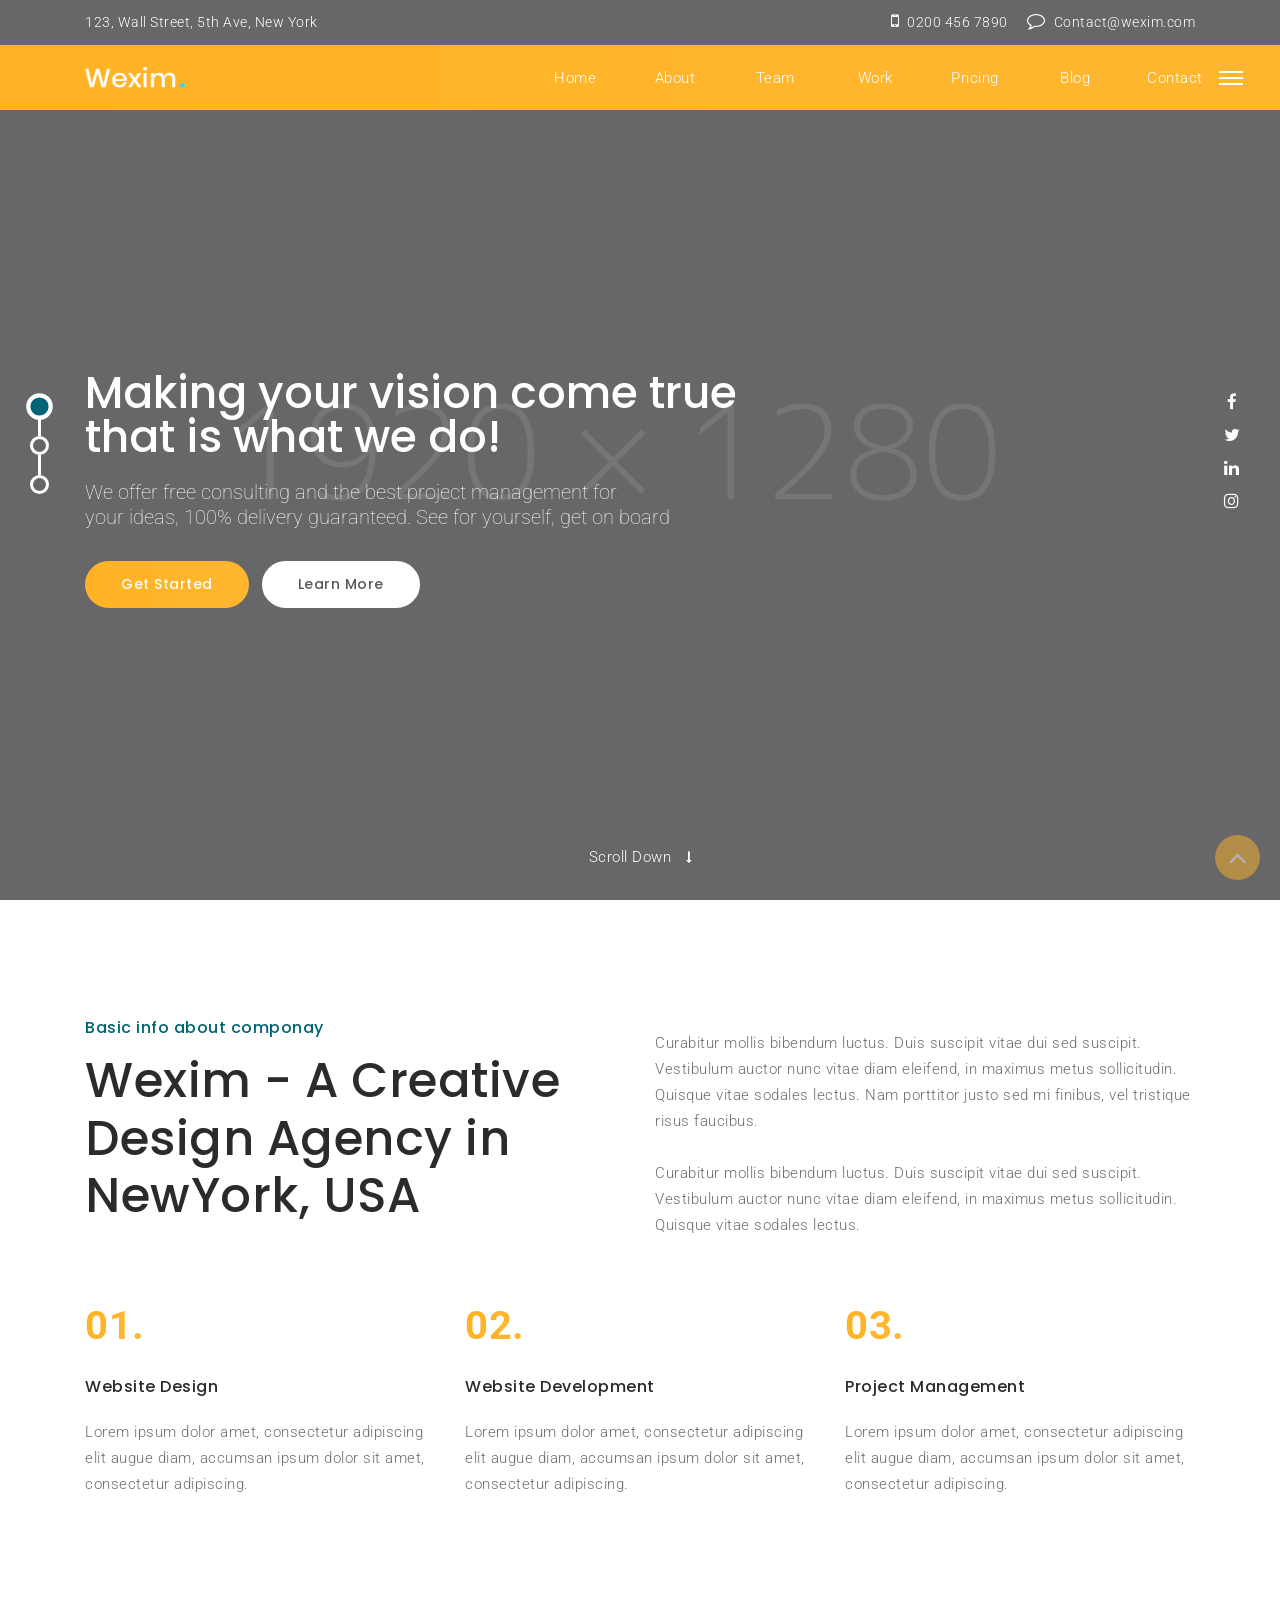
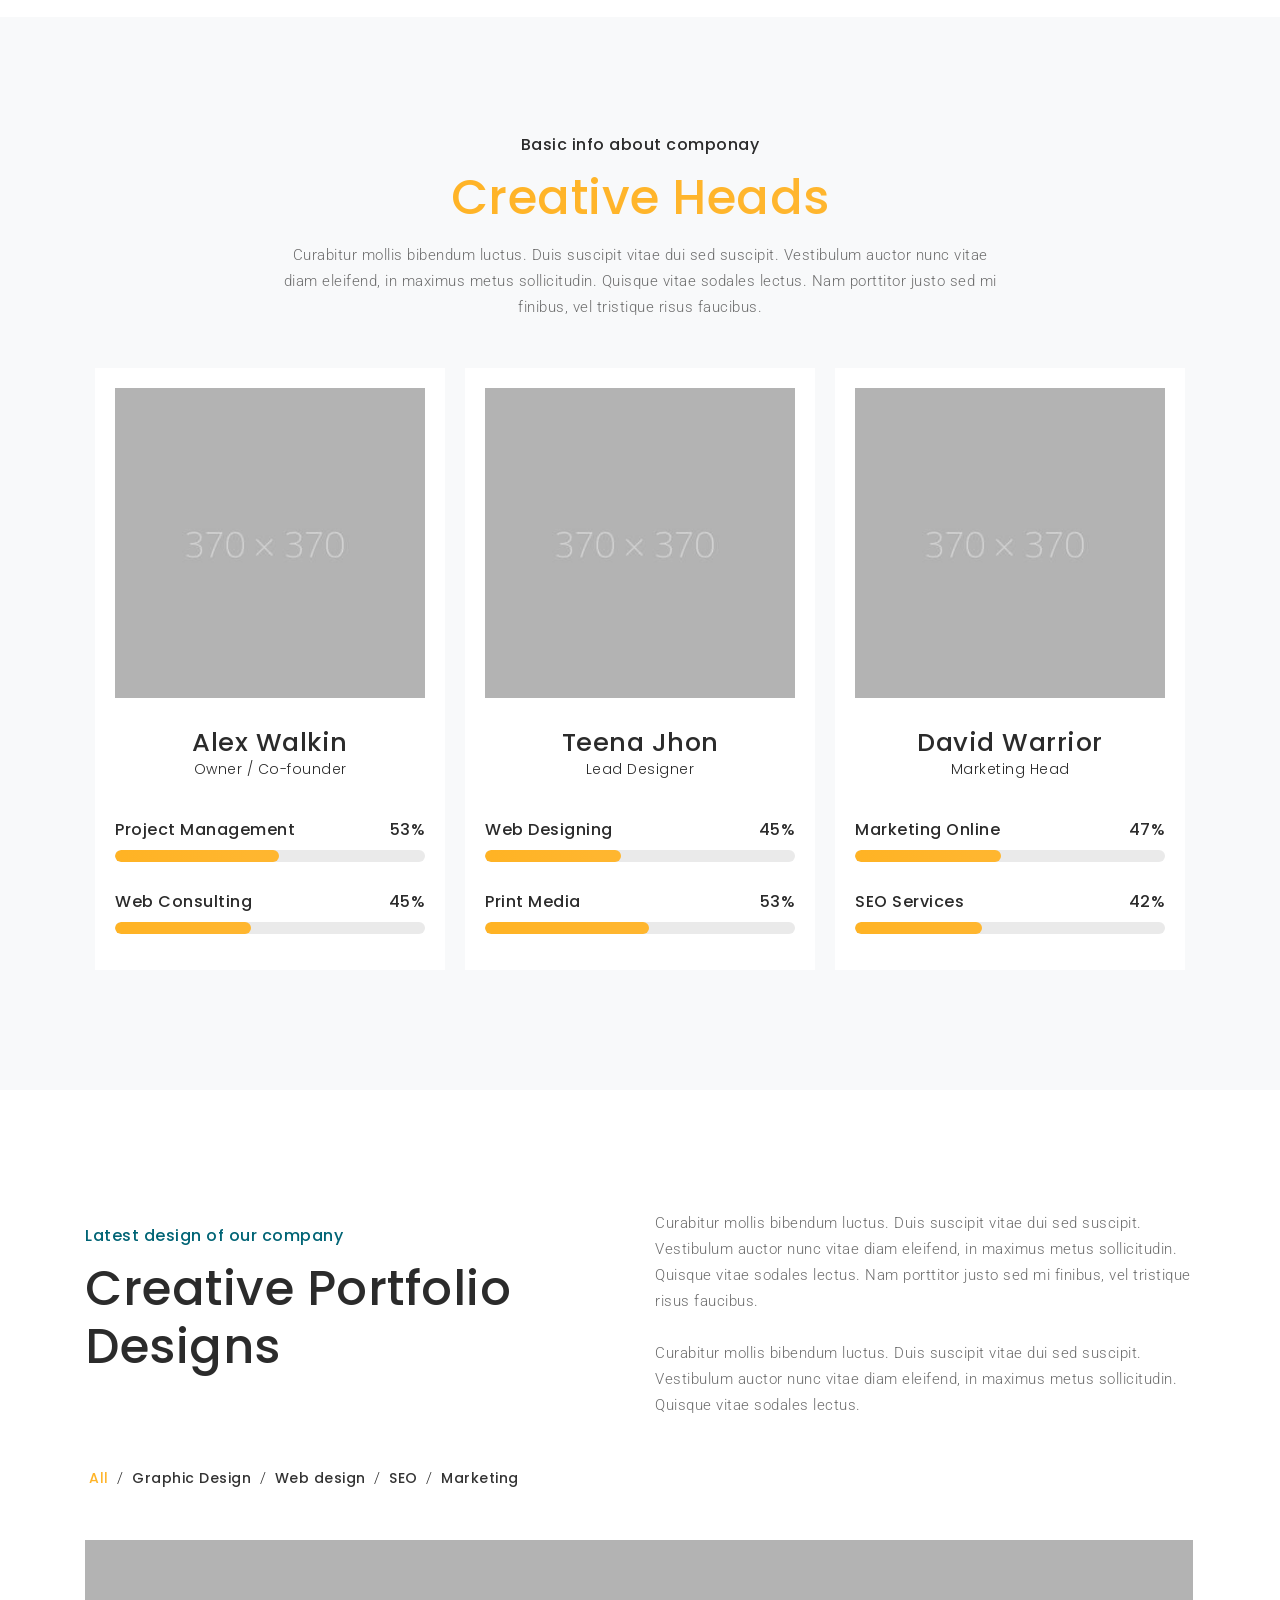
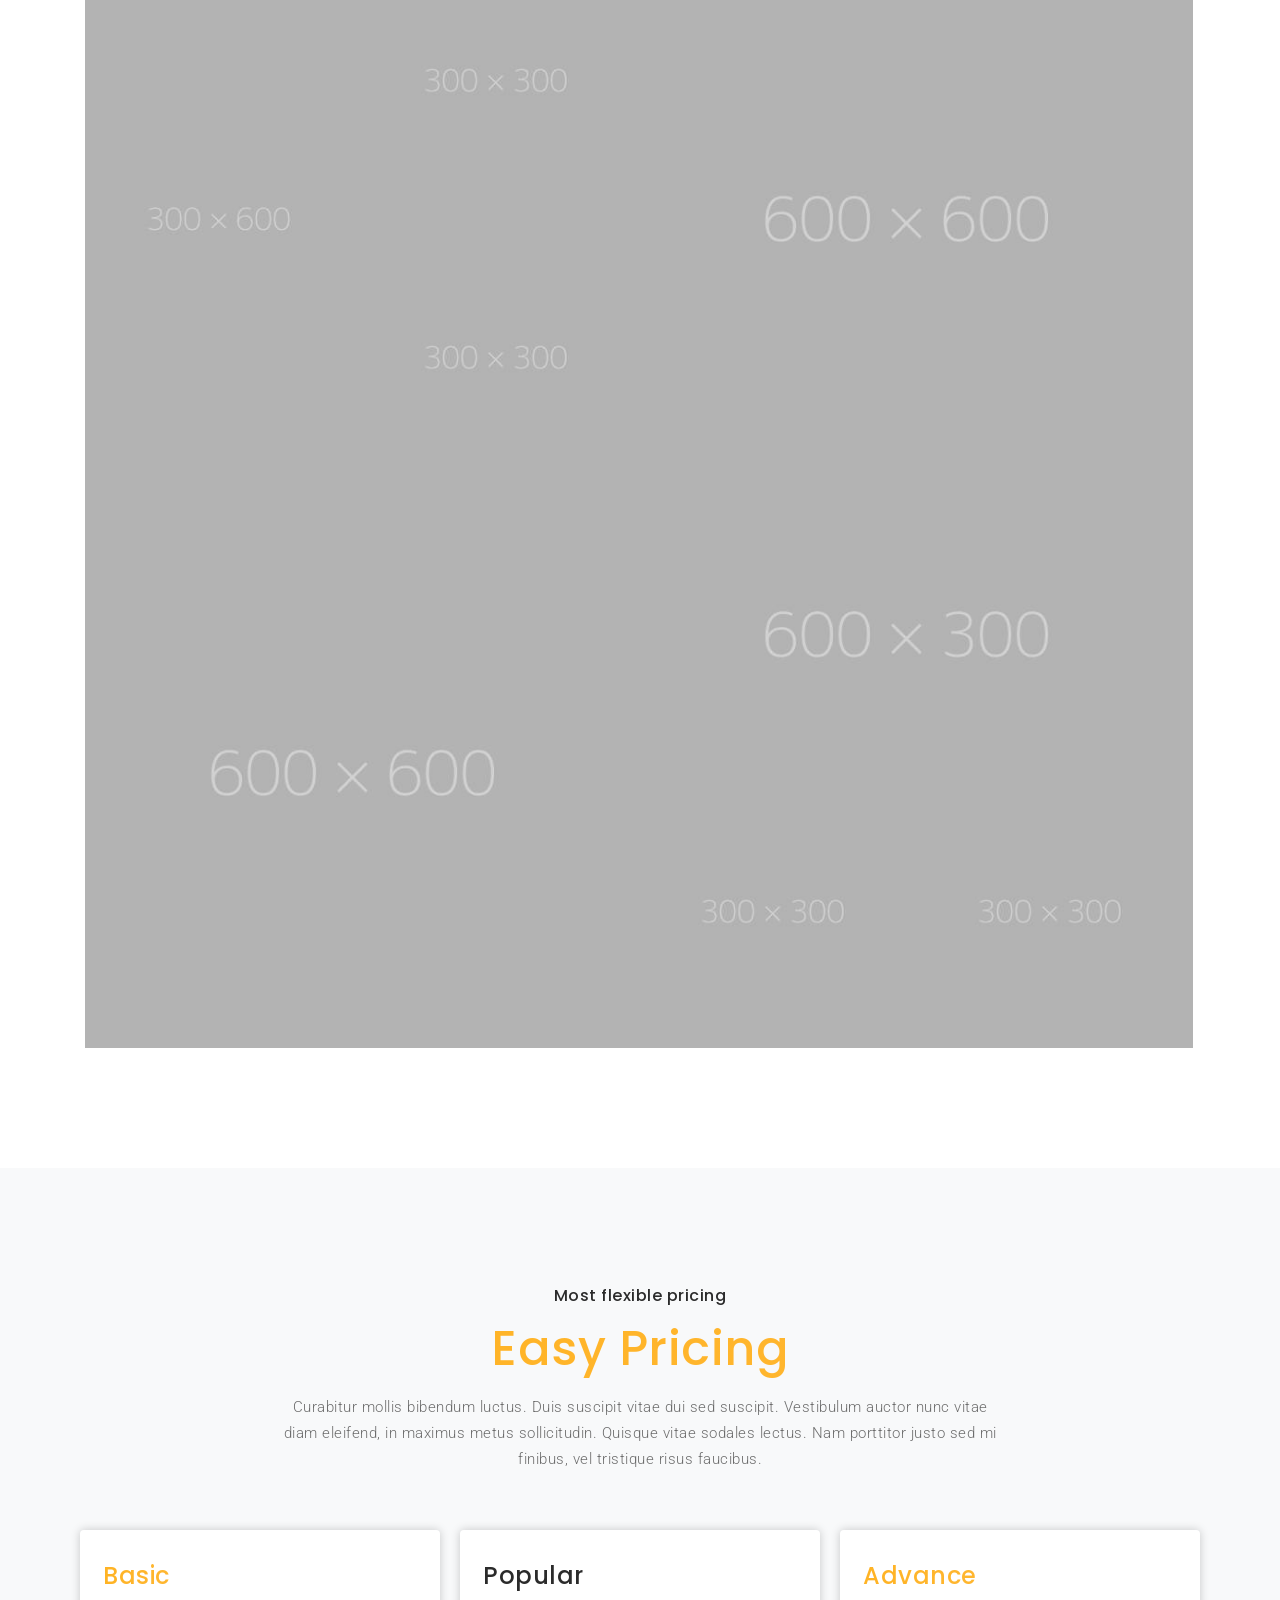
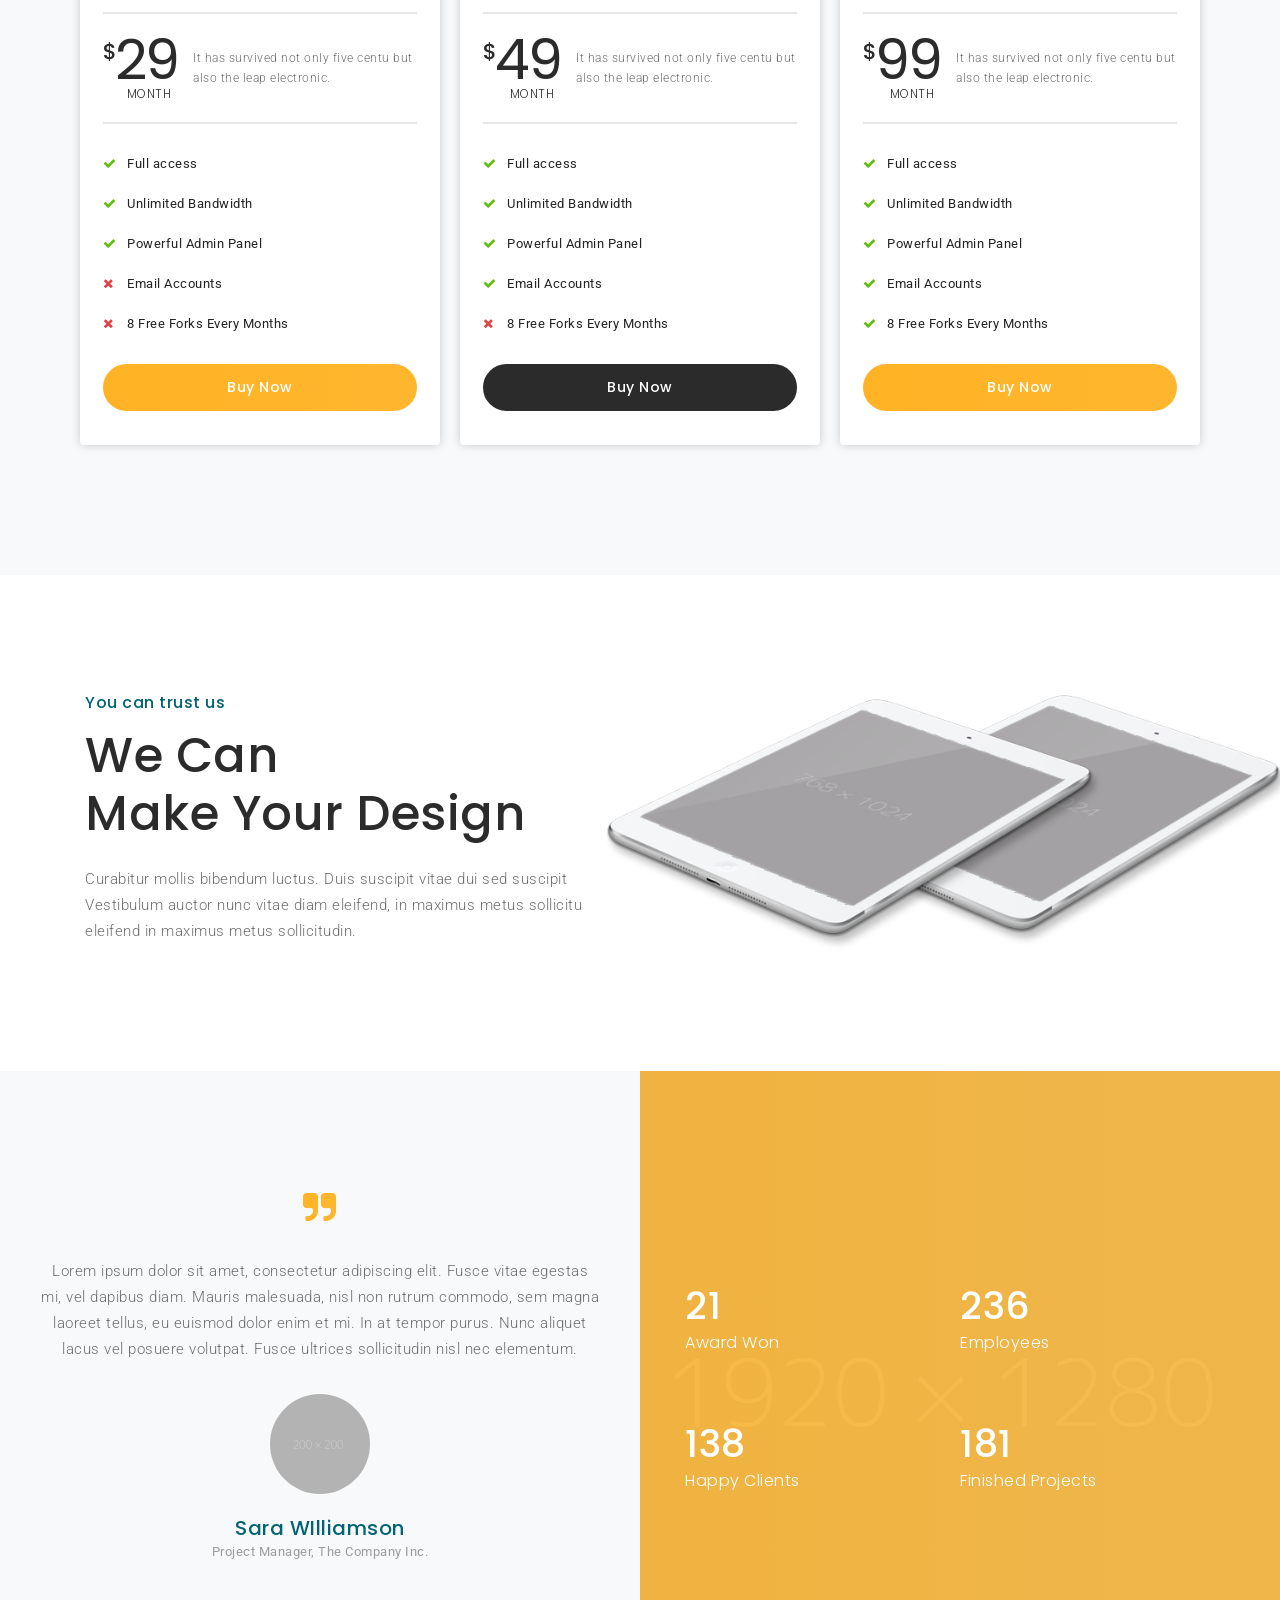
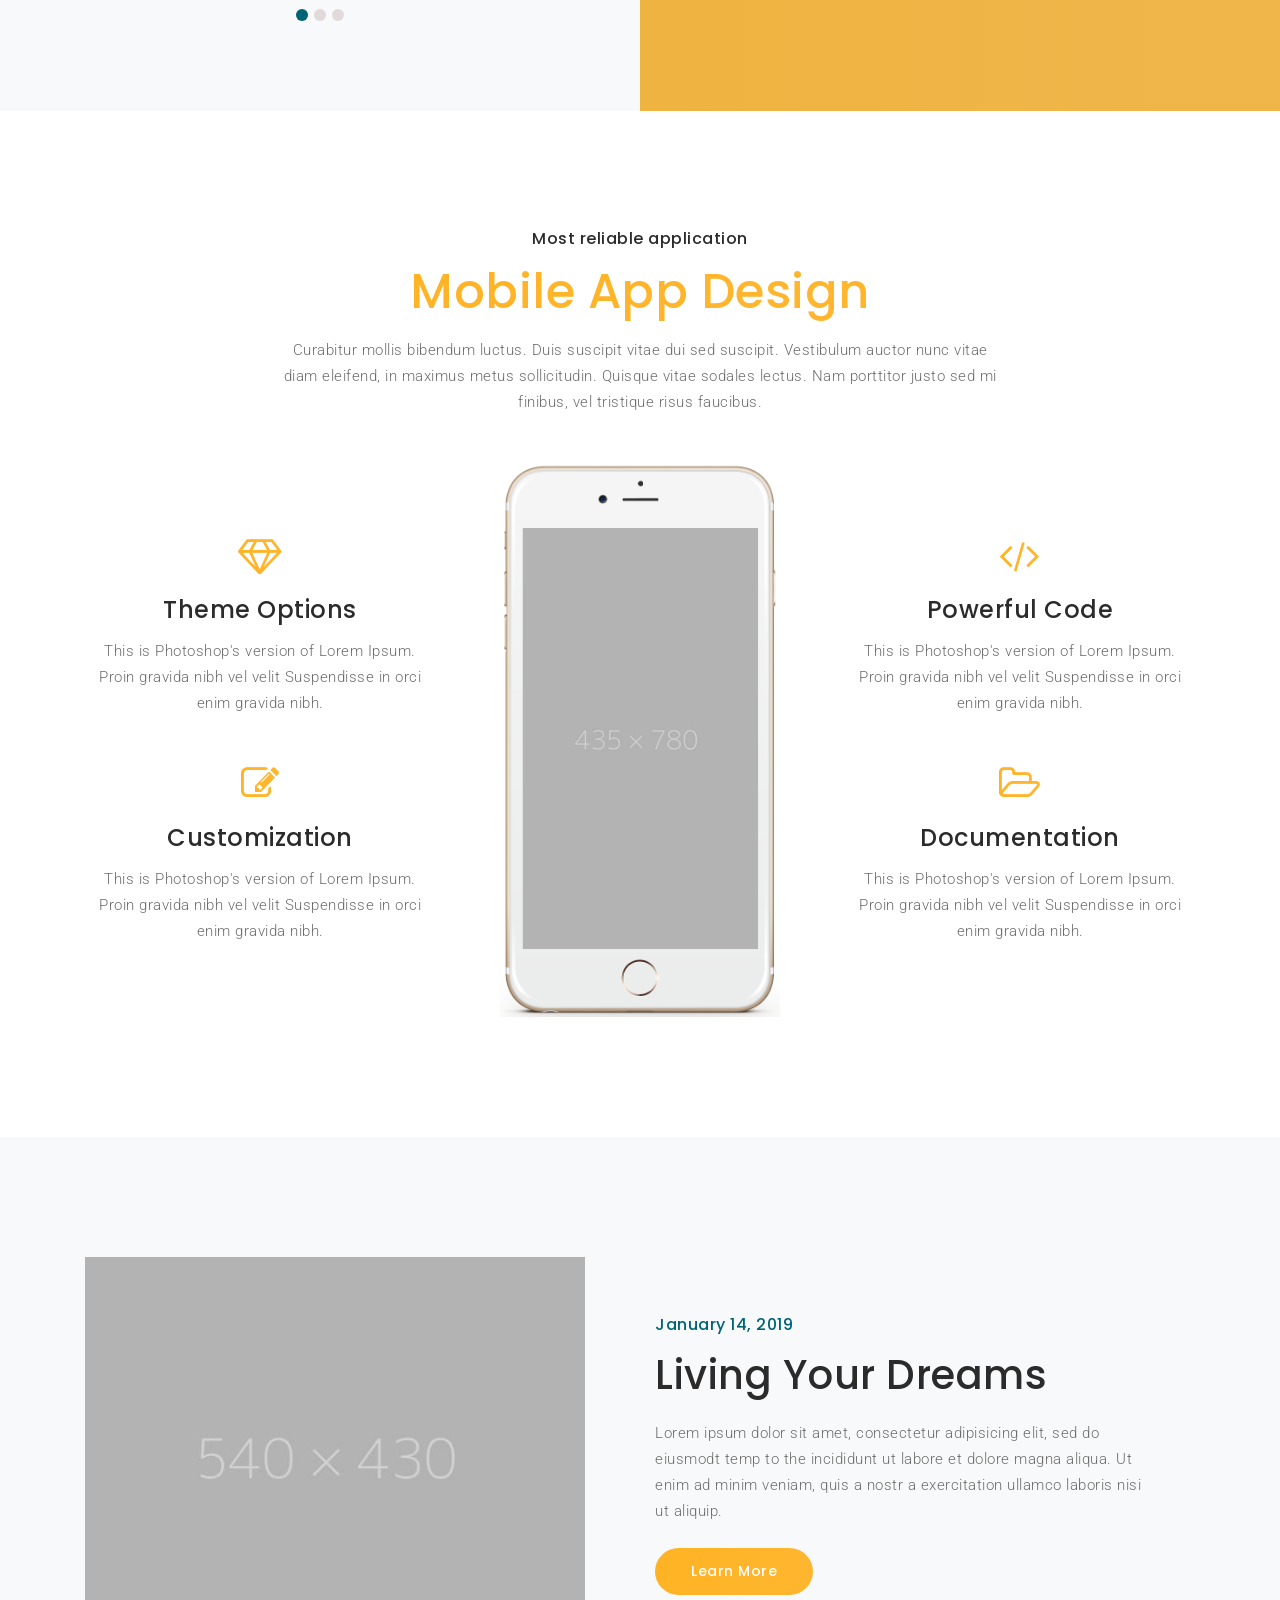
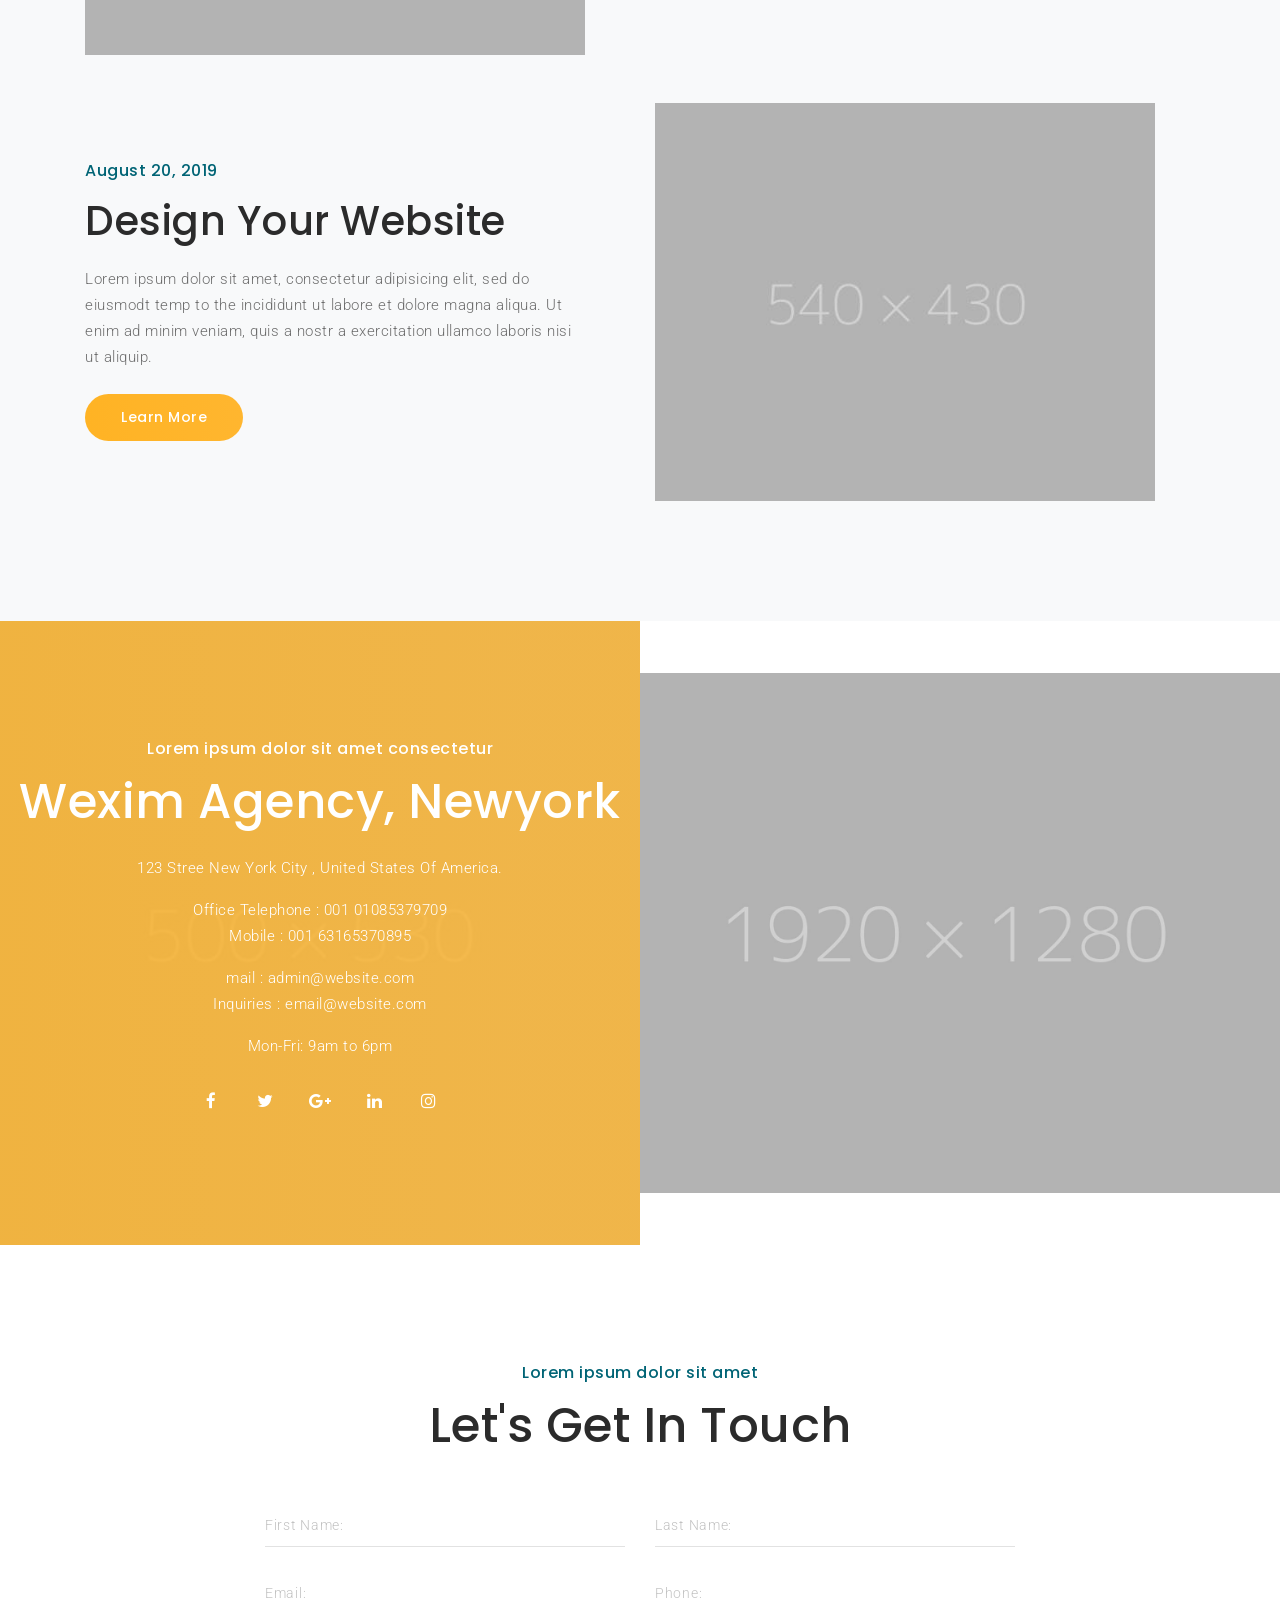
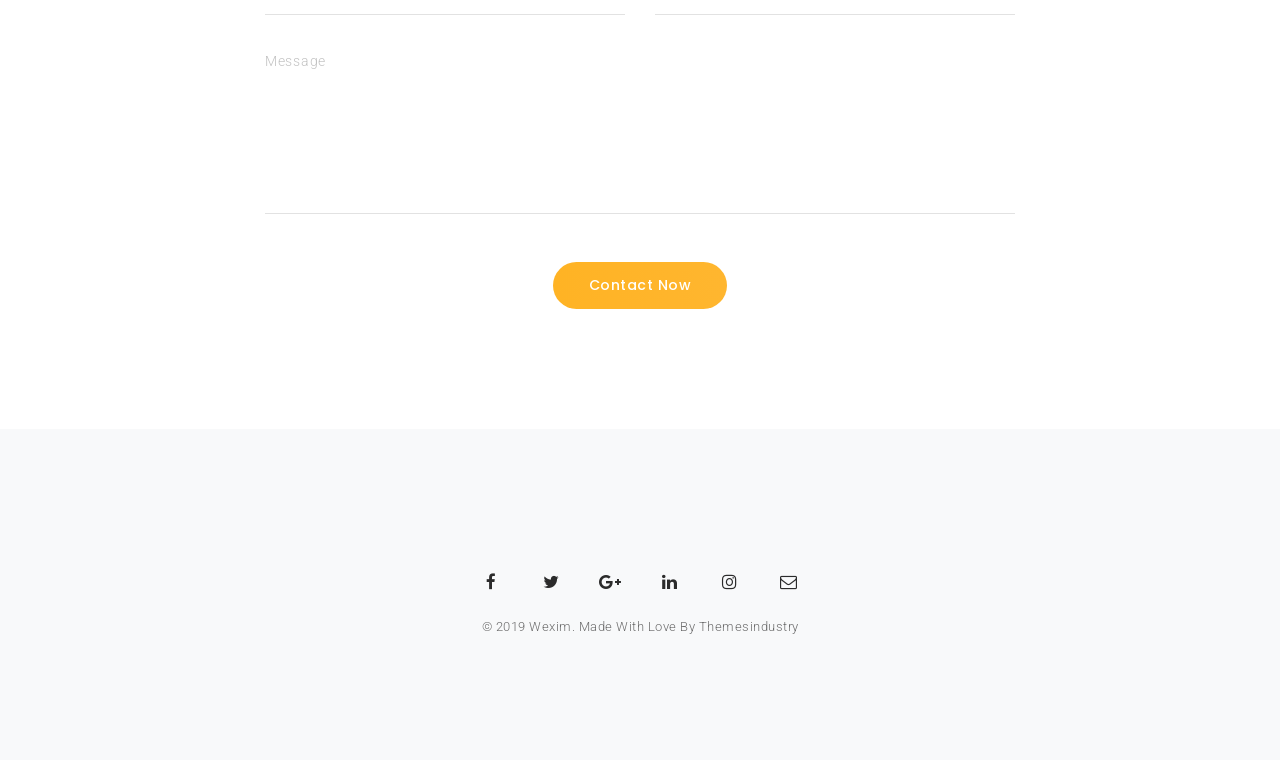
<file: web/template-5.html>
<!doctype html>
<html lang="en">
<head>
    <!-- Required meta tags -->
    <meta charset="utf-8">
    <meta name="viewport" content="width=device-width, initial-scale=1, shrink-to-fit=no">
    <!-- Page Title -->
    <title>Wexim</title>
    <!-- Favicon -->
    <link rel="icon" href="images/favicon.ico">
    <!-- Animate -->
    <link rel="stylesheet" href="css/animate.min.css">
    <!-- Bootstrap CSS -->
    <link rel="stylesheet" href="css/bootstrap.min.css">
    <!-- Font Awesome -->
    <link rel="stylesheet" href="css/font-awesome.min.css">
    <!-- Owl Carousel -->
    <link rel="stylesheet" href="css/owl.carousel.min.css">
    <link rel="stylesheet" href="css/owl.theme.default.min.css">
    <!-- Cube Portfolio -->
    <link rel="stylesheet" href="css/cubeportfolio.min.css">
    <!-- Fancy Box -->
    <link rel="stylesheet" href="css/jquery.fancybox.min.css">
    <!-- REVOLUTION STYLE SHEETS -->
    <link rel="stylesheet" type="text/css" href="rs-plugin/css/settings.css">
    <link rel="stylesheet" type="text/css" href="rs-plugin/css/navigation.css">
    <!-- Style Sheet -->
    <link rel="stylesheet" href="css/style.css">
    <!--Color Scheme -->
    <link rel="stylesheet" href="css/yellow.css">

</head>

<body data-spy="scroll" data-target=".navbar" data-offset="90">

<!--Loader Start-->
<div class="loader">
    <div class="loader-inner">
        <div class="loader-blocks">
            <span class="block-1"></span>
            <span class="block-2"></span>
            <span class="block-3"></span>
            <span class="block-4"></span>
            <span class="block-5"></span>
            <span class="block-6"></span>
            <span class="block-7"></span>
            <span class="block-8"></span>
            <span class="block-9"></span>
            <span class="block-10"></span>
            <span class="block-11"></span>
            <span class="block-12"></span>
            <span class="block-13"></span>
            <span class="block-14"></span>
            <span class="block-15"></span>
            <span class="block-16"></span>
        </div>
    </div>
</div>
<!--Loader End-->

<!--Header start-->
<header>
    <!--header top-->
    <div class="top-header-area bg-transparent text-white">
        <div class="container">
            <div class="row">
                <div class="col-md-6">
                    <div class="header-top-text">123, Wall Street, 5th Ave, New York
                    </div>
                </div>
                <div class="col-md-6">
                    <div class="header-top-text text-right">
                        <a href="#." class="text-white mr-3"><i class="fa fa-mobile mr-2"></i>0200 456 7890</a>
                        <a href="#." class="text-white"><i class="fa fa-comment-o mr-2"></i>Contact@wexim.com</a>
                    </div>
                </div>
            </div>
        </div>

    </div>

    <!--Navigation-->
    <nav class="navbar navbar-top-default navbar-expand-lg navbar-gradient gradient-bg1 nav-box-round">
        <div class="container">
            <a href="#home" title="Logo" class="logo scroll">
                <img src="images/logo-bold-white.png" alt="logo" class="logo-dark default">
            </a>

            <!--Nav Links-->
            <div class="collapse navbar-collapse" id="wexim">
                <div class="navbar-nav ml-auto">
                        <a class="nav-link scroll" href="#home">Home</a>
                        <a class="nav-link scroll" href="#about">About</a>
                        <a class="nav-link scroll" href="#team">Team</a>
                        <a class="nav-link scroll" href="#portfolio">Work</a>
                        <a class="nav-link scroll" href="#price">Pricing</a>
                        <a class="nav-link scroll" href="#blog">Blog</a>
                        <a class="nav-link scroll" href="#contact">Contact</a>
                </div>
            </div>

            <!--Side Menu Button-->
            <a href="javascript:void(0)" class="d-inline-block sidemenu_btn" id="sidemenu_toggle">
                <span></span>
                <span></span>
                <span></span>
            </a>

        </div>
    </nav>

    <!--Side Nav-->
    <div class="side-menu">
        <div class="inner-wrapper">
            <span class="btn-close" id="btn_sideNavClose"><i></i><i></i></span>
            <nav class="side-nav w-100">
                <ul class="navbar-nav">
                    <li class="nav-item">
                        <a class="nav-link scroll" href="#home">Home</a>
                    </li>
                    <li class="nav-item">
                        <a class="nav-link scroll" href="#about">About</a>
                    </li>
                    <li class="nav-item">
                        <a class="nav-link scroll" href="#team">Team</a>
                    </li>
                    <li class="nav-item">
                        <a class="nav-link scroll" href="#portfolio">Work</a>
                    </li>
                    <li class="nav-item">
                        <a class="nav-link scroll" href="#price">Pricing</a>
                    </li>
                    <li class="nav-item">
                        <a class="nav-link scroll" href="#blog">Blog</a>
                    </li>
                    <li class="nav-item">
                        <a class="nav-link scroll" href="#contact">Contact</a>
                    </li>
                </ul>
            </nav>

            <div class="side-footer text-white w-100">
                <ul class="social-icons-simple">
                    <li><a class="facebook-text-hvr" href="javascript:void(0)"><i class="fa fa-facebook"></i> </a> </li>
                    <li><a class="instagram-text-hvr" href="javascript:void(0)"><i class="fa fa-instagram"></i> </a> </li>
                    <li><a class="twitter-text-hvr" href="javascript:void(0)"><i class="fa fa-twitter"></i> </a> </li>
                </ul>
                <p class="text-white">&copy; 2019 Wexim. Made With Love by Themesindustry</p>
            </div>
        </div>
    </div>
    <a id="close_side_menu" href="javascript:void(0);"></a>
    <!-- End side menu -->


</header>
<!--Header end-->

<!--slider-->
<section id="home" class="p-0 onepage-slide">
    <h2 class="d-none">hidden</h2>
    <div id="rev_slider_19_1_wrapper" class="rev_slider_wrapper fullscreen-container" data-alias="wexim_slider_01" data-source="gallery" style="background:transparent;padding:0px;">
        <!-- START REVOLUTION SLIDER 5.4.8.1 fullscreen mode -->
        <div id="rev_slider_19_1" class="rev_slider fullscreenbanner" style="display:none;" data-version="5.4.8.1">
            <ul>
                <!-- SLIDE  -->
                <li data-index="rs-1" data-transition="crossfade" data-slotamount="default" data-hideafterloop="0" data-hideslideonmobile="off"  data-easein="default" data-easeout="default" data-masterspeed="default"  data-thumb="images/slide-img1.jpg"  data-rotate="0" data-description="">
                    <!-- MAIN IMAGE -->
                    <img src="images/slider-image7.jpg"  alt=""  data-bgposition="center center" data-bgfit="cover" data-bgparallax="10" data-bgrepeat="no-repeat" class="rev-slidebg" data-no-retina>
                    <!-- LAYERS -->

                    <!-- Overlay -->
                    <div class="bg-dark bg-overlay opacity-5 z-index-1"></div>

                    <!-- layer nr. 1 -->
                    <div class="tp-caption NotGeneric-SubTitle tp-resizeme text-white"
                         data-x="['left','left','left','left']" data-hoffset="['45','45','20','15']"
                         data-y="['middle','middle','middle','middle']" data-voffset="['-35','-35','-35','-20']"
                         data-fontsize="['44','44','35','30']"
                         data-lineheight="['44','44','35','30']"
                         data-width="none"
                         data-height="none"
                         data-whitespace="nowrap"
                         data-type="text"
                         data-responsive_offset="on"
                         data-frames='[{"from":"y:50px;opacity:0;","speed":1000,"to":"o:1;","delay":600,"ease":"Power4.easeInOut"},{"delay":"wait","speed":1000,"to":"y:[175%];","mask":"x:inherit;y:inherit;s:inherit;e:inherit;","ease":"Power2.easeInOut"},{"frame":"hover","speed":"300","ease":"Power1.easeInOut","to":"o:1;rX:0;rY:0;rZ:0;z:0;","style":"c:rgba(255, 255, 255, 1.00);bc:rgba(255, 255, 255, 1.00);bw:2px 2px 2px 2px;"}]'
                         data-textAlign="['left','left','left','left']"
                         style="z-index: 8; white-space: nowrap; font-family:'Poppins', sans-serif; !important; font-weight: 500;">
                        Making your vision come true <br> that is what we do!
                    </div>
                    <!-- layer nr. 2 -->
                    <div class="tp-caption NotGeneric-Title tp-resizeme font-weight-100 text-white"
                         data-x="['left','left','left','left']" data-hoffset="['45','45','20','15']"
                         data-y="['middle','middle','middle','middle']" data-voffset="['55','55','55','55']"
                         data-fontsize="['20','20','18','14']"
                         data-lineheight="['25','25','25','25']"
                         data-width="none"
                         data-height="none"
                         data-whitespace="nowrap"
                         data-type="text"
                         data-responsive_offset="on"
                         data-frames='[{"from":"y:50px;opacity:0;","speed":1000,"to":"o:1;","delay":800,"ease":"Power4.easeInOut"},{"delay":"wait","speed":1000,"to":"y:[175%];","mask":"x:inherit;y:inherit;s:inherit;e:inherit;","ease":"Power2.easeInOut"},{"frame":"hover","speed":"300","ease":"Power1.easeInOut","to":"o:1;rX:0;rY:0;rZ:0;z:0;","style":"c:rgba(255, 255, 255, 1.00);bc:rgba(255, 255, 255, 1.00);bw:2px 2px 2px 2px;"}]'
                         data-textAlign="['left','left','left','left']"
                         style="z-index:99; white-space: nowrap;">
                        We offer free consulting and the best project management for <br>your ideas, 100% delivery guaranteed. See for yourself, get on board

                    </div>
                    <!-- layer nr. 3 -->
                    <div class="tp-caption z-index-5"
                         data-x="['left','left','left','left']" data-hoffset="['45','45','20','15']"
                         data-y="['middle','middle','middle','middle']" data-voffset="['135','135','135','135']"
                         data-fontsize="['18','18','18','18']"
                         data-lineheight="['18','18','18','18']"
                         data-width="none"
                         data-height="none"
                         data-whitespace="nowrap"
                         data-type="text"
                         data-responsive_offset="on"
                         data-frames='[{"from":"y:50px;opacity:0;","speed":1000,"to":"o:1;","delay":1000,"ease":"Power4.easeInOut"},{"delay":"wait","speed":1000,"to":"y:[175%];","mask":"x:inherit;y:inherit;s:inherit;e:inherit;","ease":"Power2.easeInOut"},{"frame":"hover","speed":"300","ease":"Power1.easeInOut","to":"o:1;rX:0;rY:0;rZ:0;z:0;","style":"c:rgba(255, 255, 255, 1.00);bc:rgba(255, 255, 255, 1.00);bw:2px 2px 2px 2px;"}]'
                         data-textAlign="['center','center','center','center']"
                         style="z-index: 7; white-space: nowrap; font-family:'Poppins', sans-serif; !important; font-weight: 100;">
                        <a href="#." class="btn btn-gradient btn-rounded btn-large mr-2">Get Started</a>
                        <a href="#." class="btn btn btn-white btn-rounded btn-large">learn More</a>
                    </div>

                </li>

                <!-- SLIDE  -->
                <li data-index="rs-2" data-transition="crossfade" data-slotamount="default" data-hideafterloop="0" data-hideslideonmobile="off"  data-easein="default" data-easeout="default" data-masterspeed="default"  data-thumb="images/slide-img2.jpg"  data-rotate="0"  data-description="">

                    <!-- MAIN IMAGE -->
                    <img src="images/slider-image8.jpg"  alt=""  data-bgposition="center center" data-bgfit="cover" data-bgrepeat="no-repeat"  data-bgparallax="10" class="rev-slidebg" data-no-retina>
                    <!-- LAYERS -->

                    <!-- Overlay -->
                    <div class="bg-dark bg-overlay opacity-5 z-index-1"></div>

                    <!-- layer nr. 1 -->
                    <div class="tp-caption NotGeneric-SubTitle tp-resizeme text-white"
                         data-x="['center','center','center','center']" data-hoffset="['0','0','0','0']"
                         data-y="['middle','middle','middle','middle']" data-voffset="['-35','-35','-35','-20']"
                         data-fontsize="['44','44','35','30']"
                         data-lineheight="['44','44','35','30']"
                         data-width="none"
                         data-height="none"
                         data-whitespace="nowrap"
                         data-type="text"
                         data-responsive_offset="on"
                         data-frames='[{"from":"y:50px;opacity:0;","speed":1000,"to":"o:1;","delay":600,"ease":"Power4.easeInOut"},{"delay":"wait","speed":1000,"to":"y:[175%];","mask":"x:inherit;y:inherit;s:inherit;e:inherit;","ease":"Power2.easeInOut"},{"frame":"hover","speed":"300","ease":"Power1.easeInOut","to":"o:1;rX:0;rY:0;rZ:0;z:0;","style":"c:rgba(255, 255, 255, 1.00);bc:rgba(255, 255, 255, 1.00);bw:2px 2px 2px 2px;"}]'
                         data-textAlign="['center','center','center','center']"
                         style="z-index: 8; white-space: nowrap; font-family:'Poppins', sans-serif; !important; font-weight: 500;">
                        Making your vision come true <br> that is what we do!
                    </div>
                    <!-- layer nr. 2 -->
                    <div class="tp-caption NotGeneric-Title tp-resizeme font-weight-100 text-white"
                         data-x="['center','center','center','center']" data-hoffset="['0','0','0','0']"
                         data-y="['middle','middle','middle','middle']" data-voffset="['55','55','55','55']"
                         data-fontsize="['20','20','18','14']"
                         data-lineheight="['25','25','25','25']"
                         data-width="none"
                         data-height="none"
                         data-whitespace="nowrap"
                         data-type="text"
                         data-responsive_offset="on"
                         data-frames='[{"from":"y:50px;opacity:0;","speed":1000,"to":"o:1;","delay":800,"ease":"Power4.easeInOut"},{"delay":"wait","speed":1000,"to":"y:[175%];","mask":"x:inherit;y:inherit;s:inherit;e:inherit;","ease":"Power2.easeInOut"},{"frame":"hover","speed":"300","ease":"Power1.easeInOut","to":"o:1;rX:0;rY:0;rZ:0;z:0;","style":"c:rgba(255, 255, 255, 1.00);bc:rgba(255, 255, 255, 1.00);bw:2px 2px 2px 2px;"}]'
                         data-textAlign="['center','center','center','center']"
                         style="z-index:99; white-space: nowrap;">
                        We offer free consulting and the best project management for <br>your ideas, 100% delivery guaranteed. See for yourself, get on board

                    </div>
                    <!-- layer nr. 3 -->
                    <div class="tp-caption z-index-5"
                         data-x="['center','center','center','center']" data-hoffset="['0','0','0','0']"
                         data-y="['middle','middle','middle','middle']" data-voffset="['135','135','135','135']"
                         data-fontsize="['18','18','18','18']"
                         data-lineheight="['18','18','18','18']"
                         data-width="none"
                         data-height="none"
                         data-whitespace="nowrap"
                         data-type="text"
                         data-responsive_offset="on"
                         data-frames='[{"from":"y:50px;opacity:0;","speed":1000,"to":"o:1;","delay":1000,"ease":"Power4.easeInOut"},{"delay":"wait","speed":1000,"to":"y:[175%];","mask":"x:inherit;y:inherit;s:inherit;e:inherit;","ease":"Power2.easeInOut"},{"frame":"hover","speed":"300","ease":"Power1.easeInOut","to":"o:1;rX:0;rY:0;rZ:0;z:0;","style":"c:rgba(255, 255, 255, 1.00);bc:rgba(255, 255, 255, 1.00);bw:2px 2px 2px 2px;"}]'
                         data-textAlign="['center','center','center','center']"
                         style="z-index: 7; white-space: nowrap; font-family:'Poppins', sans-serif; !important; font-weight: 100;">
                        <a href="#." class="btn btn-gradient btn-rounded btn-large mr-2">Get Started</a>
                        <a href="#." class="btn btn btn-white btn-rounded btn-large">learn More</a>
                    </div>

                </li>

                <!-- SLIDE  -->
                <li data-index="rs-3" data-transition="crossfade" data-slotamount="default" data-hideafterloop="0" data-hideslideonmobile="off"  data-easein="default" data-easeout="default" data-masterspeed="default"  data-thumb="images/slide-img2.jpg"  data-rotate="0"  data-saveperformance="off"  data-title="Slide" data-param1="" data-description="">

                    <!-- MAIN IMAGE -->
                    <img src="images/slider-image9.jpg"  alt=""  data-bgposition="center center" data-bgfit="cover" data-bgrepeat="no-repeat"  data-bgparallax="10" class="rev-slidebg" data-no-retina>
                    <!-- LAYERS -->

                    <!-- Overlay -->
                    <div class="bg-dark bg-overlay opacity-7 z-index-1"></div>

                    <!-- layer nr. 1 -->
                    <div class="tp-caption NotGeneric-SubTitle tp-resizeme text-white"
                         data-x="['right','right','right','right']" data-hoffset="['45','45','20','15']"
                         data-y="['middle','middle','middle','middle']" data-voffset="['-35','-35','-35','-20']"
                         data-fontsize="['44','44','35','30']"
                         data-lineheight="['44','44','35','30']"
                         data-width="none"
                         data-height="none"
                         data-whitespace="nowrap"
                         data-type="text"
                         data-responsive_offset="on"
                         data-frames='[{"from":"y:50px;opacity:0;","speed":1000,"to":"o:1;","delay":600,"ease":"Power4.easeInOut"},{"delay":"wait","speed":1000,"to":"y:[175%];","mask":"x:inherit;y:inherit;s:inherit;e:inherit;","ease":"Power2.easeInOut"},{"frame":"hover","speed":"300","ease":"Power1.easeInOut","to":"o:1;rX:0;rY:0;rZ:0;z:0;","style":"c:rgba(255, 255, 255, 1.00);bc:rgba(255, 255, 255, 1.00);bw:2px 2px 2px 2px;"}]'
                         data-textAlign="['right','right','right','right']"
                         style="z-index: 8; white-space: nowrap; font-family:'Poppins', sans-serif; !important; font-weight: 500;">
                        Making your vision come true <br> that is what we do!
                    </div>
                    <!-- layer nr. 2 -->
                    <div class="tp-caption NotGeneric-Title tp-resizeme font-weight-100 text-white"
                         data-x="['right','right','right','right']" data-hoffset="['45','45','20','15']"
                         data-y="['middle','middle','middle','middle']" data-voffset="['55','55','55','55']"
                         data-fontsize="['20','20','18','14']"
                         data-lineheight="['25','25','25','25']"
                         data-width="none"
                         data-height="none"
                         data-whitespace="nowrap"
                         data-type="text"
                         data-responsive_offset="on"
                         data-frames='[{"from":"y:50px;opacity:0;","speed":1000,"to":"o:1;","delay":800,"ease":"Power4.easeInOut"},{"delay":"wait","speed":1000,"to":"y:[175%];","mask":"x:inherit;y:inherit;s:inherit;e:inherit;","ease":"Power2.easeInOut"},{"frame":"hover","speed":"300","ease":"Power1.easeInOut","to":"o:1;rX:0;rY:0;rZ:0;z:0;","style":"c:rgba(255, 255, 255, 1.00);bc:rgba(255, 255, 255, 1.00);bw:2px 2px 2px 2px;"}]'
                         data-textAlign="['right','right','right','right']"
                         style="z-index:99; white-space: nowrap;">
                        We offer free consulting and the best project management for <br>your ideas, 100% delivery guaranteed. See for yourself, get on board

                    </div>
                    <!-- layer nr. 3 -->
                    <div class="tp-caption z-index-5"
                         data-x="['right','right','right','right']" data-hoffset="['45','45','20','15']"
                         data-y="['middle','middle','middle','middle']" data-voffset="['135','135','135','135']"
                         data-fontsize="['18','18','18','18']"
                         data-lineheight="['18','18','18','18']"
                         data-width="none"
                         data-height="none"
                         data-whitespace="nowrap"
                         data-type="text"
                         data-responsive_offset="on"
                         data-frames='[{"from":"y:50px;opacity:0;","speed":1000,"to":"o:1;","delay":1000,"ease":"Power4.easeInOut"},{"delay":"wait","speed":1000,"to":"y:[175%];","mask":"x:inherit;y:inherit;s:inherit;e:inherit;","ease":"Power2.easeInOut"},{"frame":"hover","speed":"300","ease":"Power1.easeInOut","to":"o:1;rX:0;rY:0;rZ:0;z:0;","style":"c:rgba(255, 255, 255, 1.00);bc:rgba(255, 255, 255, 1.00);bw:2px 2px 2px 2px;"}]'
                         data-textAlign="['center','center','center','center']"
                         style="z-index: 7; white-space: nowrap; font-family:'Poppins', sans-serif; !important; font-weight: 100;">
                        <a href="#." class="btn btn-gradient btn-rounded btn-large mr-2">Get Started</a>
                        <a href="#." class="btn btn btn-white btn-rounded btn-large">learn More</a>
                    </div>


                </li>


            </ul>
        </div>
        <!-- END REVOLUTION SLIDER -->
    </div>

    <!--slider social-->
    <div class="slider-social">
        <ul class="list-unstyled">
            <li><a class="facebook-text-hvr" href="javascript:void(0);"><i class="fa fa-facebook" aria-hidden="true"></i></a></li>
            <li><a class="twitter-text-hvr" href="javascript:void(0);"><i class="fa fa-twitter" aria-hidden="true"></i></a></li>
            <li><a class="linkedin-text-hvr" href="javascript:void(0);"><i class="fa fa-linkedin" aria-hidden="true"></i></a></li>
            <li><a class="instagram-text-hvr" href="javascript:void(0);"><i class="fa fa-instagram" aria-hidden="true"></i></a></li>
        </ul>
    </div>

    <!--scroll down-->
    <a href="#about" class="scroll-down scroll">Scroll Down <i class="fa fa-long-arrow-down"></i></a>

</section>
<!--slider end-->

<!--About Start-->
<section id="about">
    <div class="container">
        <!--About-->
        <div class="row align-items-center wow fadeIn">
            <div class="col-md-6">
                <div class="title">
                    <h6 class="third-color mb-3">Basic info about componay</h6>
                    <h2>Wexim - A Creative Design Agency in NewYork, USA</h2>
                </div>
            </div>
            <div class="col-md-6 mb-4">
                <p>Curabitur mollis bibendum luctus. Duis suscipit vitae dui sed suscipit. Vestibulum auctor nunc vitae diam eleifend, in maximus metus sollicitudin. Quisque vitae sodales lectus. Nam porttitor justo sed mi finibus, vel tristique risus faucibus.
                    <br><br>
                    Curabitur mollis bibendum luctus. Duis suscipit vitae dui sed suscipit. Vestibulum auctor nunc vitae diam eleifend, in maximus metus sollicitudin. Quisque vitae sodales lectus. </p>
            </div>
        </div>

        <!--Features-->
        <div class="row">
            <div class="col-md-4 wow fadeInLeft">
                <div class="feature-box">
                    <span class="item-number gradient-text1">
                        01.
                    </span>
                    <h6 class="mb-4">Website Design</h6>
                    <p>Lorem ipsum dolor  amet, consectetur adipiscing elit augue diam, accumsan  ipsum dolor sit amet, consectetur adipiscing.</p>
                </div>
            </div>
            <div class="col-md-4 wow fadeInUp">
                <div class="feature-box">
                    <span class="item-number gradient-text1">
                        02.
                    </span>
                    <h6 class="mb-4">Website Development</h6>
                    <p>Lorem ipsum dolor  amet, consectetur adipiscing elit augue diam, accumsan  ipsum dolor sit amet, consectetur adipiscing.</p>
                </div>
            </div>
            <div class="col-md-4 wow fadeInRight">
                <div class="feature-box">
                    <span class="item-number gradient-text1">
                        03.
                    </span>
                    <h6 class="mb-4">Project Management</h6>
                    <p>Lorem ipsum dolor  amet, consectetur adipiscing elit augue diam, accumsan  ipsum dolor sit amet, consectetur adipiscing.</p>
                </div>
            </div>
        </div>

    </div>
</section>
<!--About End-->

<!--Team Start-->
<section id="team" class="bg-light">
    <div class="container">
        <!--Heading-->
        <div class="row wow fadeIn">
            <div class="col-md-12 text-center">
                <div class="title d-inline-block">
                    <h6 class="mb-3">Basic info about componay</h6>
                    <h2 class="gradient-text1 mb-3">Creative Heads</h2>
                    <p>Curabitur mollis bibendum luctus. Duis suscipit vitae dui sed suscipit. Vestibulum auctor nunc vitae diam eleifend, in maximus metus sollicitudin. Quisque vitae sodales lectus. Nam porttitor justo sed mi finibus, vel tristique risus faucibus. </p>
                </div>
            </div>
        </div>

        <!--Team-->
        <div class="row">
            <div class="col-sm-12">
                <div id="team-slider" class="owl-carousel owl-theme wow fadeInUp">
                    <!--Team Item-->
                    <div class="team-box item">
                        <!--Team Image-->
                        <div class="team-image">
                            <img src="images/team-img1.jpg" alt="image">
                            <!--Team Overlay-->
                            <div class="overlay center-block">
                                <!--Team Social-->
                                <ul class="team-social">
                                    <li><a class="facebook-bg-hvr" href="javascript:void(0);"><i class="fa fa-facebook" aria-hidden="true"></i></a></li>
                                    <li><a class="twitter-bg-hvr" href="javascript:void(0);"><i class="fa fa-twitter" aria-hidden="true"></i></a></li>
                                    <li><a class="instagram-bg-hvr" href="javascript:void(0);"><i class="fa fa-instagram" aria-hidden="true"></i></a></li>
                                    <li><a class="pinterest-bg-hvr" href="javascript:void(0);"><i class="fa fa-pinterest-p" aria-hidden="true"></i></a></li>
                                </ul>
                            </div>
                        </div>
                        <!--Team Text-->
                        <div class="team-text">
                            <h5>Alex Walkin</h5>
                            <span class="alt-font">Owner / Co-founder</span>
                        </div>
                        <!--Team Progress-->
                        <ul class="team-progress text-left">
                            <!--Progress Item-->
                            <li class="progress-item">
                                <h6>Project Management <span class="float-right"><b class="count">90</b>%</span></h6>
                                <div class="progress">
                                    <span class="progress-bar" role="progressbar" aria-valuenow="90" aria-valuemin="0" aria-valuemax="100"></span>
                                </div>
                            </li>
                            <!--Progress Item-->
                            <li class="progress-item">
                                <h6>Web Consulting<span class="float-right"><b class="count">75</b>%</span></h6>
                                <div class="progress">
                                    <span class="progress-bar" role="progressbar" aria-valuenow="75" aria-valuemin="0" aria-valuemax="100"></span>
                                </div>
                            </li>
                        </ul>
                    </div>
                    <!--Team Item-->
                    <div class="team-box item">
                        <!--Team Image-->
                        <div class="team-image">
                            <img src="images/team-img2.jpg" alt="image">
                            <!--Team Overlay-->
                            <div class="overlay center-block">
                                <!--Team Social-->
                                <ul class="team-social">
                                    <li><a class="facebook-bg-hvr" href="javascript:void(0);"><i class="fa fa-facebook" aria-hidden="true"></i></a></li>
                                    <li><a class="twitter-bg-hvr" href="javascript:void(0);"><i class="fa fa-twitter" aria-hidden="true"></i></a></li>
                                    <li><a class="instagram-bg-hvr" href="javascript:void(0);"><i class="fa fa-instagram" aria-hidden="true"></i></a></li>
                                    <li><a class="pinterest-bg-hvr" href="javascript:void(0);"><i class="fa fa-pinterest-p" aria-hidden="true"></i></a></li>
                                </ul>
                            </div>
                        </div>
                        <!--Team Text-->
                        <div class="team-text">
                            <h5>Teena Jhon</h5>
                            <span class="alt-font">Lead Designer</span>
                        </div>
                        <!--Team Progress-->
                        <ul class="team-progress text-left">
                            <!--Progress Item-->
                            <li class="progress-item">
                                <h6>Web Designing<span class="float-right"><b class="count">75</b>%</span></h6>
                                <div class="progress">
                                    <span class="progress-bar" role="progressbar" aria-valuenow="75" aria-valuemin="0" aria-valuemax="100"></span>
                                </div>
                            </li>
                            <!--Progress Item-->
                            <li class="progress-item">
                                <h6>Print Media<span class="float-right"><b class="count">90</b>%</span></h6>
                                <div class="progress">
                                    <span class="progress-bar" role="progressbar" aria-valuenow="90" aria-valuemin="0" aria-valuemax="100"></span>
                                </div>
                            </li>
                        </ul>
                    </div>
                    <!--Team Item-->
                    <div class="team-box item">
                        <!--Team Image-->
                        <div class="team-image">
                            <img src="images/team-img3.jpg" alt="image">
                            <!--Team Overlay-->
                            <div class="overlay center-block">
                                <!--Team Social-->
                                <ul class="team-social">
                                    <li><a class="facebook-bg-hvr" href="javascript:void(0);"><i class="fa fa-facebook" aria-hidden="true"></i></a></li>
                                    <li><a class="twitter-bg-hvr" href="javascript:void(0);"><i class="fa fa-twitter" aria-hidden="true"></i></a></li>
                                    <li><a class="instagram-bg-hvr" href="javascript:void(0);"><i class="fa fa-instagram" aria-hidden="true"></i></a></li>
                                    <li><a class="pinterest-bg-hvr" href="javascript:void(0);"><i class="fa fa-pinterest-p" aria-hidden="true"></i></a></li>
                                </ul>
                            </div>
                        </div>
                        <!--Team Text-->
                        <div class="team-text">
                            <h5>David Warrior</h5>
                            <span class="alt-font">Marketing Head</span>
                        </div>
                        <!--Team Progress-->
                        <ul class="team-progress text-left">
                            <!--Progress Item-->
                            <li class="progress-item">
                                <h6>Marketing Online<span class="float-right"><b class="count">80</b>%</span></h6>
                                <div class="progress">
                                    <span class="progress-bar" role="progressbar" aria-valuenow="80" aria-valuemin="0" aria-valuemax="100"></span>
                                </div>
                            </li>
                            <!--Progress Item-->
                            <li class="progress-item">
                                <h6>SEO Services<span class="float-right"><b class="count">70</b>%</span></h6>
                                <div class="progress">
                                    <span class="progress-bar" role="progressbar" aria-valuenow="70" aria-valuemin="0" aria-valuemax="100"></span>
                                </div>
                            </li>
                        </ul>
                    </div>
                    <!--Team Item-->
                    <div class="team-box item">
                        <!--Team Image-->
                        <div class="team-image">
                            <img src="images/team-img1.jpg" alt="image">
                            <!--Team Overlay-->
                            <div class="overlay center-block">
                                <!--Team Social-->
                                <ul class="team-social">
                                    <li><a class="facebook-bg-hvr" href="javascript:void(0);"><i class="fa fa-facebook" aria-hidden="true"></i></a></li>
                                    <li><a class="twitter-bg-hvr" href="javascript:void(0);"><i class="fa fa-twitter" aria-hidden="true"></i></a></li>
                                    <li><a class="instagram-bg-hvr" href="javascript:void(0);"><i class="fa fa-instagram" aria-hidden="true"></i></a></li>
                                    <li><a class="pinterest-bg-hvr" href="javascript:void(0);"><i class="fa fa-pinterest-p" aria-hidden="true"></i></a></li>
                                </ul>
                            </div>
                        </div>
                        <!--Team Text-->
                        <div class="team-text">
                            <h5>Alex Walkin</h5>
                            <span class="alt-font">Owner / Co-founder</span>
                        </div>
                        <!--Team Progress-->
                        <ul class="team-progress text-left">
                            <!--Progress Item-->
                            <li class="progress-item">
                                <h6>Project Management <span class="float-right"><b class="count">90</b>%</span></h6>
                                <div class="progress">
                                    <span class="progress-bar" role="progressbar" aria-valuenow="90" aria-valuemin="0" aria-valuemax="100"></span>
                                </div>
                            </li>
                            <!--Progress Item-->
                            <li class="progress-item">
                                <h6>Web Consulting<span class="float-right"><b class="count">75</b>%</span></h6>
                                <div class="progress">
                                    <span class="progress-bar" role="progressbar" aria-valuenow="75" aria-valuemin="0" aria-valuemax="100"></span>
                                </div>
                            </li>
                        </ul>
                    </div>
                    <!--Team Item-->
                    <div class="team-box item">
                        <!--Team Image-->
                        <div class="team-image">
                            <img src="images/team-img2.jpg" alt="image">
                            <!--Team Overlay-->
                            <div class="overlay center-block">
                                <!--Team Social-->
                                <ul class="team-social">
                                    <li><a class="facebook-bg-hvr" href="javascript:void(0);"><i class="fa fa-facebook" aria-hidden="true"></i></a></li>
                                    <li><a class="twitter-bg-hvr" href="javascript:void(0);"><i class="fa fa-twitter" aria-hidden="true"></i></a></li>
                                    <li><a class="instagram-bg-hvr" href="javascript:void(0);"><i class="fa fa-instagram" aria-hidden="true"></i></a></li>
                                    <li><a class="pinterest-bg-hvr" href="javascript:void(0);"><i class="fa fa-pinterest-p" aria-hidden="true"></i></a></li>
                                </ul>
                            </div>
                        </div>
                        <!--Team Text-->
                        <div class="team-text">
                            <h5>Teena Jhon</h5>
                            <span class="alt-font">Lead Designer</span>
                        </div>
                        <!--Team Progress-->
                        <ul class="team-progress text-left">
                            <!--Progress Item-->
                            <li class="progress-item">
                                <h6>Web Designing<span class="float-right"><b class="count">75</b>%</span></h6>
                                <div class="progress">
                                    <span class="progress-bar" role="progressbar" aria-valuenow="75" aria-valuemin="0" aria-valuemax="100"></span>
                                </div>
                            </li>
                            <!--Progress Item-->
                            <li class="progress-item">
                                <h6>Print Media<span class="float-right"><b class="count">90</b>%</span></h6>
                                <div class="progress">
                                    <span class="progress-bar" role="progressbar" aria-valuenow="90" aria-valuemin="0" aria-valuemax="100"></span>
                                </div>
                            </li>
                        </ul>
                    </div>
                </div>
            </div>
        </div>
    </div>
</section>
<!--Team Start-->

<!--Portfolio Start-->
<section id="portfolio" class="cube-portfolio1">
    <div class="container">
        <!--About-->
        <div class="row align-items-center">
            <div class="col-md-6 wow fadeInLeft">
                <div class="title">
                    <h6 class="third-color mb-3">Latest design of our company</h6>
                    <h2>Creative Portfolio Designs</h2>
                </div>
            </div>
            <div class="col-md-6 mb-4 wow fadeInRight">
                <p>Curabitur mollis bibendum luctus. Duis suscipit vitae dui sed suscipit. Vestibulum auctor nunc vitae diam eleifend, in maximus metus sollicitudin. Quisque vitae sodales lectus. Nam porttitor justo sed mi finibus, vel tristique risus faucibus.
                    <br><br>
                    Curabitur mollis bibendum luctus. Duis suscipit vitae dui sed suscipit. Vestibulum auctor nunc vitae diam eleifend, in maximus metus sollicitudin. Quisque vitae sodales lectus. </p>
            </div>
        </div>

        <div class="row wow fadeInUp">
            <div class="col-md-12">

                <!--Portfolio Filters-->
                <div id="js-filters-mosaic-flat" class="cbp-l-filters-button">

                    <div data-filter="*" class="cbp-filter-item-active cbp-filter-item">All</div>
                    <span class="text-blue">/</span>
                    <div data-filter=".graphic" class="cbp-filter-item">Graphic Design</div>
                    <span class="text-blue"> / </span>
                    <div data-filter=".web-design" class="cbp-filter-item">Web design</div>
                    <span class="text-blue"> / </span>
                    <div data-filter=".graphic" class="cbp-filter-item">SEO</div>
                    <span class="text-blue"> / </span>
                    <div data-filter=".marketing" class="cbp-filter-item">Marketing</div>
                </div>

                <!--Portfolio Items-->
                <div id="js-grid-mosaic-flat" class="cbp cbp-l-grid-mosaic-flat">

                    <div class="cbp-item web-design graphic">
                        <a href="images/work-1.jpg" class="cbp-caption cbp-lightbox">
                            <div class="cbp-caption-defaultWrap">
                                <img src="images/work-1.jpg" alt="port-1">
                            </div>
                            <div class="cbp-caption-activeWrap"></div>
                            <div class="cbp-l-caption-alignCenter center-block">
                                <div class="cbp-l-caption-body">
                                    <div class="plus"></div>
                                    <h5 class="text-white mb-1">Latest Work</h5>
                                    <p class="text-white">See Our Amazing Work</p>
                                </div>
                            </div>

                        </a>
                    </div>
                    <div class="cbp-item seo marketing">
                        <a href="images/work-2.jpg" class="cbp-caption cbp-lightbox">
                            <div class="cbp-caption-defaultWrap">
                                <img src="images/work-2.jpg" alt="port-2">
                            </div>
                            <div class="cbp-caption-activeWrap"></div>
                            <div class="cbp-l-caption-alignCenter center-block">
                                <div class="cbp-l-caption-body">
                                    <div class="plus"></div>
                                    <h5 class="text-white mb-1">Latest Work</h5>
                                    <p class="text-white">See Our Amazing Work</p>
                                </div>
                            </div>
                        </a>
                    </div>
                    <div class="cbp-item seo marketing">
                        <a href="images/work-4.jpg" class="cbp-caption cbp-lightbox">
                            <div class="cbp-caption-defaultWrap">
                                <img src="images/work-4.jpg" alt="port-4">
                            </div>
                            <div class="cbp-caption-activeWrap"></div>
                            <div class="cbp-l-caption-alignCenter center-block">
                                <div class="cbp-l-caption-body">
                                    <div class="plus"></div>
                                    <h5 class="text-white mb-1">Latest Work</h5>
                                    <p class="text-white">See Our Amazing Work</p>
                                </div>
                            </div>
                        </a>
                    </div>
                    <div class="cbp-item graphic seo marketing">
                        <a href="images/work-3.jpg" class="cbp-caption cbp-lightbox">
                            <div class="cbp-caption-defaultWrap">
                                <img src="images/work-3.jpg" alt="port-3">
                            </div>
                            <div class="cbp-caption-activeWrap"></div>
                            <div class="cbp-l-caption-alignCenter center-block">
                                <div class="cbp-l-caption-body">
                                    <div class="plus"></div>
                                    <h5 class="text-white mb-1">Latest Work</h5>
                                    <p class="text-white">See Our Amazing Work</p>
                                </div>
                            </div>
                        </a>
                    </div>
                    <div class="cbp-item web-design graphic">
                        <a href="images/work-5.jpg" class="cbp-caption cbp-lightbox">
                            <div class="cbp-caption-defaultWrap">
                                <img src="images/work-5.jpg" alt="port-5">
                            </div>
                            <div class="cbp-caption-activeWrap"></div>
                            <div class="cbp-l-caption-alignCenter center-block">
                                <div class="cbp-l-caption-body">
                                    <div class="plus"></div>
                                    <h5 class="text-white mb-1">Latest Work</h5>
                                    <p class="text-white">See Our Amazing Work</p>
                                </div>
                            </div>
                        </a>
                    </div>
                    <div class="cbp-item seo marketing graphic ">
                        <a href="images/work-6.jpg" class="cbp-caption cbp-lightbox">
                            <div class="cbp-caption-defaultWrap">
                                <img src="images/work-6.jpg" alt="port-6">
                            </div>
                            <div class="cbp-caption-activeWrap"></div>
                            <div class="cbp-l-caption-alignCenter center-block">
                                <div class="cbp-l-caption-body">
                                    <div class="plus"></div>
                                    <h5 class="text-white mb-1">Latest Work</h5>
                                    <p class="text-white">See Our Amazing Work</p>
                                </div>
                            </div>
                        </a>
                    </div>
                    <div class="cbp-item web-design seo">
                        <a href="images/work-7.jpg" class="cbp-caption cbp-lightbox">
                            <div class="cbp-caption-defaultWrap">
                                <img src="images/work-7.jpg" alt="port-7">
                            </div>
                            <div class="cbp-caption-activeWrap"></div>
                            <div class="cbp-l-caption-alignCenter center-block">
                                <div class="cbp-l-caption-body">
                                    <div class="plus"></div>
                                    <h5 class="text-white mb-1">Latest Work</h5>
                                    <p class="text-white">See Our Amazing Work</p>
                                </div>
                            </div>
                        </a>
                    </div>
                    <div class="cbp-item web-design graphic">
                        <a href="images/work-8.jpg" class="cbp-caption cbp-lightbox">
                            <div class="cbp-caption-defaultWrap">
                                <img src="images/work-8.jpg" alt="port-8">
                            </div>
                            <div class="cbp-caption-activeWrap"></div>
                            <div class="cbp-l-caption-alignCenter center-block">
                                <div class="cbp-l-caption-body">
                                    <div class="plus"></div>
                                    <h5 class="text-white mb-1">Latest Work</h5>
                                    <p class="text-white">See Our Amazing Work</p>
                                </div>
                            </div>
                        </a>
                    </div>

                </div>
                <!--To Enable Load More Button Remove The Class="d-none"-->
                <div id="js-loadMore-mosaic-flat" class="cbp-l-loadMore-bgbutton d-none">
                    <a href="loadmore.html" class="cbp-l-loadMore-link no-transition btn-rounded" rel="nofollow">
                        <span class="cbp-l-loadMore-defaultText no-transition ">Load More</span>
                        <span class="cbp-l-loadMore-loadingText ">Loading...</span>
                        <span class="cbp-l-loadMore-noMoreLoading">Finish</span>
                    </a>
                </div>

            </div>
        </div>

    </div>
</section>
<!--Portfolio end-->

<!--Pricing Start-->
<section id="price" class="bg-light">
    <div class="container">
        <!--Heading-->
        <div class="row">
            <div class="col-md-12 text-center wow fadeIn">
                <div class="title d-inline-block">
                    <h6 class="mb-3">Most flexible pricing</h6>
                    <h2 class="gradient-text1 mb-3">Easy Pricing</h2>
                    <p>Curabitur mollis bibendum luctus. Duis suscipit vitae dui sed suscipit. Vestibulum auctor nunc vitae diam eleifend, in maximus metus sollicitudin. Quisque vitae sodales lectus. Nam porttitor justo sed mi finibus, vel tristique risus faucibus. </p>
                </div>
            </div>
        </div>

        <!--Team-->
        <div class="row">
            <div id="price-slider" class="owl-carousel owl-item wow fadeInUp">
                <!--price item-->
                <div class="price-item item text-left">
                    <h4 class="alt-font gradient-text1 d-inline-block font-weight-500 mb-4">Basic</h4>
                    <div class="price-tag d-flex align-items-center">
                        <div class="price alt-font text-dark-gray">
                            <h3 class="currency"><span class="sign">$</span>29</h3>
                            <span class="month">MONTH</span>
                        </div>
                        <p class="price-text no-margin">It has survived not only five centu but also the leap electronic.</p>
                    </div>
                    <ul class="packages">
                        <li><i class="fa fa-check" aria-hidden="true"></i>Full access</li>
                        <li><i class="fa fa-check" aria-hidden="true"></i>Unlimited Bandwidth</li>
                        <li><i class="fa fa-check" aria-hidden="true"></i>Powerful Admin Panel</li>
                        <li><i class="fa fa-times" aria-hidden="true"></i>Email Accounts</li>
                        <li><i class="fa fa-times" aria-hidden="true"></i>8 Free Forks Every Months</li>
                    </ul>
                    <a href="javascript:void(0);" class="btn btn-large btn-gradient btn-rounded w-100">Buy Now</a>
                </div>
                <!--price item-->
                <div class="price-item text-left">
                    <h4 class="alt-font d-inline-block font-weight-500 mb-4">Popular</h4>
                    <div class="price-tag d-flex align-items-center">
                        <div class="price alt-font text-dark-gray">
                            <h3 class="currency"><span class="sign">$</span>49</h3>
                            <span class="month">MONTH</span>
                        </div>
                        <p class="price-text no-margin">It has survived not only five centu but also the leap electronic.</p>
                    </div>
                    <ul class="packages">
                        <li><i class="fa fa-check" aria-hidden="true"></i>Full access</li>
                        <li><i class="fa fa-check" aria-hidden="true"></i>Unlimited Bandwidth</li>
                        <li><i class="fa fa-check" aria-hidden="true"></i>Powerful Admin Panel</li>
                        <li><i class="fa fa-check" aria-hidden="true"></i>Email Accounts</li>
                        <li><i class="fa fa-times" aria-hidden="true"></i>8 Free Forks Every Months</li>
                    </ul>
                    <a href="javascript:void(0);" class="btn btn-large btn-black btn-rounded w-100">Buy Now</a>
                </div>
                <!--price item-->
                <div class="price-item text-left">
                    <h4 class="alt-font gradient-text1 d-inline-block font-weight-500 mb-4">Advance</h4>
                    <div class="price-tag d-flex align-items-center">
                        <div class="price alt-font text-dark-gray">
                            <h3 class="currency"><span class="sign">$</span>99</h3>
                            <span class="month">MONTH</span>
                        </div>
                        <p class="price-text no-margin">It has survived not only five centu but also the leap electronic.</p>
                    </div>
                    <ul class="packages">
                        <li><i class="fa fa-check" aria-hidden="true"></i>Full access</li>
                        <li><i class="fa fa-check" aria-hidden="true"></i>Unlimited Bandwidth</li>
                        <li><i class="fa fa-check" aria-hidden="true"></i>Powerful Admin Panel</li>
                        <li><i class="fa fa-check" aria-hidden="true"></i>Email Accounts</li>
                        <li><i class="fa fa-check" aria-hidden="true"></i>8 Free Forks Every Months</li>
                    </ul>
                    <a href="javascript:void(0);" class="btn btn-large btn-gradient btn-rounded w-100">Buy Now</a>
                </div>
            </div>
        </div>
    </div>
</section>
<!--Pricing End Start-->

<!--Content Start-->
<section class="content">
    <div class="container">
        <div class="row">

            <div class="col-lg-6 wow fadeInLeft">
                <div class="title">
                    <h6 class="third-color mb-3">You can trust us</h6>
                    <h2 class="mb-4">We Can<br>Make Your Design</h2>
                    <p>Curabitur mollis bibendum luctus. Duis suscipit vitae dui sed suscipit Vestibulum auctor nunc vitae diam eleifend, in maximus metus sollicitu eleifend in maximus metus sollicitudin.</p>
                </div>
            </div>

            <div class="col-lg-6 wow fadeInRight">
                <div class="content-image">
                    <img src="images/phone.png" alt="image">
                </div>
            </div>
        </div>
    </div>
</section>
<!--Content End-->

<!--Testimonial Start-->
<section class="p-0">
    <div class="container-fluid">
        <div class="row">
            <!--testimonial-->
            <div class="col-md-6 bg-light">
                <div id="testimonial_slider" class="owl-carousel">
                    <!--testimonial item-->
                    <div class="testimonial-item item">
                        <i class="fa fa-quote-right testimonial-icon gradient-text1"></i>
                        <p class="mb-4">Lorem ipsum dolor sit amet, consectetur adipiscing elit. Fusce vitae egestas mi, vel dapibus diam. Mauris malesuada, nisl non rutrum commodo, sem magna laoreet tellus, eu euismod dolor enim et mi. In at tempor purus. Nunc aliquet lacus vel posuere volutpat. Fusce ultrices sollicitudin nisl nec elementum. </p>

                        <!--Image-->
                        <div class="testimonial-image">
                            <img src="images/testimonial-img1.jpg" alt="image">
                        </div>
                        <h5 class="font-weight-500 third-color">Sara WIlliamson</h5>
                        <span class="destination">Project Manager, The Company Inc.</span>
                    </div>
                    <!--testimonial item-->
                    <div class="testimonial-item item">
                        <i class="fa fa-quote-right testimonial-icon gradient-text1"></i>
                        <p class="mb-4">Lorem ipsum dolor sit amet, consectetur adipiscing elit. Fusce vitae egestas mi, vel dapibus diam. Mauris malesuada, nisl non rutrum commodo, sem magna laoreet tellus, eu euismod dolor enim et mi. In at tempor purus. Nunc aliquet lacus vel posuere volutpat. Fusce ultrices sollicitudin nisl nec elementum. </p>

                        <!--Image-->
                        <div class="testimonial-image">
                            <img src="images/testimonial-img2.jpg" alt="image">
                        </div>
                        <h5 class="font-weight-500 third-color">Jhon Amstrong</h5>
                        <span class="destination">Company CEO, The Abacus Inc.</span>
                    </div>
                    <!--testimonial item-->
                    <div class="testimonial-item item">
                        <i class="fa fa-quote-right testimonial-icon gradient-text1"></i>
                        <p class="mb-4">Lorem ipsum dolor sit amet, consectetur adipiscing elit. Fusce vitae egestas mi, vel dapibus diam. Mauris malesuada, nisl non rutrum commodo, sem magna laoreet tellus, eu euismod dolor enim et mi. In at tempor purus. Nunc aliquet lacus vel posuere volutpat. Fusce ultrices sollicitudin nisl nec elementum. </p>

                        <!--Image-->
                        <div class="testimonial-image">
                            <img src="images/testimonial-img3.jpg" alt="image">
                        </div>
                        <h5 class="font-weight-500 third-color">Stephine Jhon</h5>
                        <span class="destination">General Manager, The Company Inc.</span>
                    </div>
                </div>
            </div>
            <!--counters-->
            <div class="col-md-6 p-0">
                <!--counter background-->
                <div class="counters d-flex align-items-center text-left bg-img1">
                    <!--overlay-->
                    <div class="bg-overlay gradient-bg1 opacity-8"></div>
                    <div class="counter-row">
                        <!--counters item-->
                        <div class="counter-item">
                            <div class="count alt-font">69</div>
                            <h6 class="text-white">Award Won</h6>
                        </div>
                        <!--counters item-->
                        <div class="counter-item">
                            <div class="count alt-font">780</div>
                            <h6 class="text-white">Employees</h6>
                        </div>
                        <!--counters item-->
                        <div class="counter-item">
                            <div class="count alt-font">456</div>
                            <h6 class="text-white">Happy Clients</h6>
                        </div>
                        <!--counters item-->
                        <div class="counter-item">
                            <div class="count alt-font">599</div>
                            <h6 class="text-white">Finished Projects</h6>
                        </div>
                    </div>
                </div>
            </div>
        </div>
    </div>
</section>
<!--Testimonial End-->

<!--App Section-->
<section>
    <div class="container">
        <!--Heading-->
        <div class="row">
            <div class="col-md-12 text-center wow fadeIn">
                <div class="title d-inline-block">
                    <h6 class="mb-3">Most reliable application</h6>
                    <h2 class="gradient-text1 mb-3">Mobile App Design</h2>
                    <p>Curabitur mollis bibendum luctus. Duis suscipit vitae dui sed suscipit. Vestibulum auctor nunc vitae diam eleifend, in maximus metus sollicitudin. Quisque vitae sodales lectus. Nam porttitor justo sed mi finibus, vel tristique risus faucibus. </p>
                </div>
            </div>
        </div>

        <!--App deatil-->
        <div class="row align-items-center text-center">

            <div class="col-md-4 wow fadeInLeft">
                <!--App deatil item-->
                <div class="app-feature">
                    <i class="fa fa-diamond gradient-text1" aria-hidden="true"></i>
                    <h4 class="mb-3">Theme Options</h4>
                    <p>This is Photoshop's version  of Lorem Ipsum. Proin gravida nibh vel velit Suspendisse in orci enim gravida nibh.</p>
                </div>
                <!--App deatil item-->
                <div class="app-feature">
                    <i class="fa fa-edit gradient-text1" aria-hidden="true"></i>
                    <h4 class="mb-3">Customization</h4>
                    <p>This is Photoshop's version  of Lorem Ipsum. Proin gravida nibh vel velit Suspendisse in orci enim gravida nibh.</p>
                </div>
            </div>

            <!--app slider-->
            <div class="col-md-4 wow fadeInUp">
                <!--app Image-->
                <div class="app-image">
                    <img src="images/iphone-img.png" alt="image">
                    <div id="app-slider" class="owl-carousel owl-theme">
                        <div class="item">
                            <img src="images/iphone-slide1.jpg" alt="">
                        </div>
                        <div class="item">
                            <img src="images/iphone-slide2.jpg" alt="">
                        </div>
                        <div class="item">
                            <img src="images/iphone-slide3.jpg" alt="">
                        </div>
                    </div>
                </div>
            </div>

            <div class="col-md-4 wow fadeInRight">
                <!--App deatil item-->
                <div class="app-feature">
                    <i class="fa fa-code gradient-text1" aria-hidden="true"></i>
                    <h4 class="mb-3">Powerful Code</h4>
                    <p>This is Photoshop's version  of Lorem Ipsum. Proin gravida nibh vel velit Suspendisse in orci enim gravida nibh.</p>
                </div>
                <!--App deatil item-->
                <div class="app-feature">
                    <i class="fa fa-folder-open-o gradient-text1" aria-hidden="true"></i>
                    <h4 class="mb-3">Documentation</h4>
                    <p>This is Photoshop's version  of Lorem Ipsum. Proin gravida nibh vel velit Suspendisse in orci enim gravida nibh.</p>
                </div>
            </div>

        </div>

    </div>
</section>
<!--App Section End-->

<!--Blog Start-->
<section id="blog" class="bg-light">
    <div class="container">

        <div class="row align-items-center mb-5">
            <div class="col-md-6 order-md-2 wow fadeInRight">
                <!--Blog Content-->
                <div class="blog-text">
                    <h6 class="third-color mb-3">January 14, 2019</h6>
                    <h2>Living Your Dreams</h2>
                    <p>Lorem ipsum dolor sit amet, consectetur adipisicing elit, sed do eiusmodt temp to the incididunt ut labore et dolore magna aliqua. Ut enim ad minim veniam, quis a nostr a exercitation ullamco laboris nisi ut aliquip.</p>
                    <a href="blog-right.html" class="btn btn-large btn-gradient btn-rounded mt-4">Learn More</a>
                </div>
            </div>
            <div class="col-md-6">
                <!--Blog Image-->
                <div class="blog-image wow hover-effect fadeInLeft">
                    <img src="images/blog-image1.jpg" alt="image">
                </div>
            </div>
        </div>

        <div class="row align-items-center">
            <div class="col-md-6 wow fadeInLeft">
                <!--Blog Content-->
                <div class="blog-text">
                    <h6 class="third-color mb-3">August 20, 2019</h6>
                    <h2>Design Your Website</h2>
                    <p>Lorem ipsum dolor sit amet, consectetur adipisicing elit, sed do eiusmodt temp to the incididunt ut labore et dolore magna aliqua. Ut enim ad minim veniam, quis a nostr a exercitation ullamco laboris nisi ut aliquip.</p>
                    <a href="blog-left.html" class="btn btn-large btn-gradient btn-rounded mt-4">Learn More</a>
                </div>
            </div>
            <div class="col-md-6">
                <!--Blog Image-->
                <div class="blog-image text-right hover-effect wow fadeInRight">
                    <img src="images/blog-image2.jpg" alt="image">
                </div>
            </div>
        </div>

    </div>
</section>
<!--Blog End-->

<!--Address Start-->
<section id="contact" class="p-0">
    <div class="container-fluid">
        <div class="row align-items-center">
            <div class="col-md-6 p-0">
                <div class="address-box title mb-0 bg-img4">
                    <!--overlay-->
                    <div class="bg-overlay gradient-bg1 opacity-8"></div>
                    <div class="address-text text-center text-white position-relative wow fadeInUp">
                        <h6 class="mb-3">Lorem ipsum dolor sit amet consectetur</h6>
                        <!--title-->
                        <h2 class="mb-4">Wexim Agency, Newyork</h2>
                        <!--Address-->
                        <p class="mb-3 text-white">123 Stree New York City , United States Of America. </p>
                        <!--Phone-->
                        <p class="mb-3 text-white">Office Telephone : 001 01085379709<br>
                            Mobile : 001 63165370895 </p>
                        <!--Email-->
                        <p class="mb-3 text-white">mail : admin@website.com<br>
                            Inquiries : email@website.com</p>
                        <!--Timing-->
                        <p class="mb-3 text-white">Mon-Fri: 9am to 6pm</p>
                        <!--Social Icon-->
                        <div class="address-social">
                            <ul class="list-unstyled">
                                <li><a class="facebook-text-hvr" href="javascript:void(0);"><i class="fa fa-facebook" aria-hidden="true"></i></a></li>
                                <li><a class="twitter-text-hvr" href="javascript:void(0);"><i class="fa fa-twitter" aria-hidden="true"></i></a></li>
                                <li><a class="google-text-hvr" href="javascript:void(0);"><i class="fa fa-google-plus" aria-hidden="true"></i></a></li>
                                <li><a class="linkedin-text-hvr" href="javascript:void(0);"><i class="fa fa-linkedin" aria-hidden="true"></i></a></li>
                                <li><a class="instagram-text-hvr" href="javascript:void(0);"><i class="fa fa-instagram" aria-hidden="true"></i></a></li>
                            </ul>
                        </div>
                    </div>
                </div>
            </div>
            <div class="col-md-6 p-0">
                <div id="map" class="half-map bg-img-map">

                </div>
            </div>
        </div>
    </div>
</section>
<!--Address End-->

<!--Contact Start-->
<section>
    <div class="container">
        <!--Heading-->
        <div class="row">
            <div class="col-md-12 text-center">
                <div class="title d-inline-block">
                    <h6 class="mb-3 third-color">Lorem ipsum dolor sit amet</h6>
                    <h2>Let's Get In Touch</h2>
                </div>
            </div>
        </div>

        <!--contact us-->
        <form class="contact-form">
            <div class="row">

                <div class="col-sm-12" id="result"></div>

                <div class="col-md-6 col-sm-6">
                    <div class="form-group">
                        <input class="form-control" type="text" placeholder="First Name:" required="" id="first_name" name="first_name">
                    </div>
                </div>
                <div class="col-md-6 col-sm-6">
                    <div class="form-group">
                        <input class="form-control" type="text" placeholder="Last Name:" required="" id="last_name" name="last_name">
                    </div>
                </div>
                <div class="col-md-6 col-sm-6">
                    <div class="form-group">
                        <input class="form-control" type="email" placeholder="Email:" required="" id="email" name="email">
                    </div>
                </div>
                <div class="col-md-6 col-sm-6">
                    <div class="form-group">
                        <input class="form-control" type="tel" placeholder="Phone:" id="phone" name="phone">
                    </div>
                </div>
                <div class="col-md-12 col-sm-12">
                    <div class="form-group">
                        <textarea class="form-control" placeholder="Message" id="message" name="message"></textarea>
                    </div>
                </div>
                <div class="col-sm-12">
                    <button type="submit" class="btn btn-large btn-gradient btn-rounded mt-4" id="submit_btn"><i class="fa fa-spinner fa-spin mr-2 d-none" aria-hidden="true"></i> <span>Contact Now</span></button>
                </div>
            </div>
        </form>
    </div>
</section>
<!--Contact End-->

<!--Footer Start-->
<section class="bg-light text-center">
    <h2 class="d-none">hidden</h2>
    <div class="container">
        <div class="row">
            <div class="col-md-12">
                <div class="footer-social">
                    <ul class="list-unstyled">
                        <li><a class="wow fadeInUp" href="javascript:void(0);"><i class="fa fa-facebook" aria-hidden="true"></i></a></li>
                        <li><a class="wow fadeInDown" href="javascript:void(0);"><i class="fa fa-twitter" aria-hidden="true"></i></a></li>
                        <li><a class="wow fadeInUp" href="javascript:void(0);"><i class="fa fa-google-plus" aria-hidden="true"></i></a></li>
                        <li><a class="wow fadeInDown" href="javascript:void(0);"><i class="fa fa-linkedin" aria-hidden="true"></i></a></li>
                        <li><a class="wow fadeInUp" href="javascript:void(0);"><i class="fa fa-instagram" aria-hidden="true"></i></a></li>
                        <li><a class="wow fadeInDown" href="javascript:void(0);"><i class="fa fa-envelope-o" aria-hidden="true"></i></a></li>
                    </ul>
                </div>
                <p class="company-about fadeIn">© 2019 Wexim. Made With Love By <a href="javascript:void(0);">Themesindustry</a></p>
            </div>
        </div>
    </div>
</section>
<!--Footer End-->

<!--Scroll Top-->
<a class="scroll-top-arrow" href="javascript:void(0);"><i class="fa fa-angle-up"></i></a>
<!--Scroll Top End-->



<!-- Optional JavaScript -->
<script src="js/jquery-3.3.1.min.js"></script>
<script src="js/popper.min.js"></script>
<script src="js/bootstrap.min.js"></script>
<script src="js/jquery.appear.js"></script>
<!-- isotop gallery -->
<script src="js/isotope.pkgd.min.js"></script>
<!-- cube portfolio gallery -->
<script src="js/jquery.cubeportfolio.min.js"></script>
<!-- owl carousel slider -->
<script src="js/owl.carousel.min.js"></script>
<!-- text rotate -->
<script src="js/morphext.min.js"></script>
<!-- particles -->
<script src="js/particles.min.js"></script>
<!-- parallax Background -->
<script src="js/parallaxie.min.js"></script>
<!-- fancybox popup -->
<script src="js/jquery.fancybox.min.js"></script>
<!-- fancybox popup -->
<script src="js/wow.js"></script>
<!-- REVOLUTION JS FILES -->
<script src="rs-plugin/js/jquery.themepunch.tools.min.js"></script>
<script src="rs-plugin/js/jquery.themepunch.revolution.min.js"></script>
<!-- SLIDER REVOLUTION EXTENSIONS -->
<script src="rs-plugin/js/extensions/revolution.extension.actions.min.js"></script>
<script src="rs-plugin/js/extensions/revolution.extension.carousel.min.js"></script>
<script src="rs-plugin/js/extensions/revolution.extension.kenburn.min.js"></script>
<script src="rs-plugin/js/extensions/revolution.extension.layeranimation.min.js"></script>
<script src="rs-plugin/js/extensions/revolution.extension.migration.min.js"></script>
<script src="rs-plugin/js/extensions/revolution.extension.navigation.min.js"></script>
<script src="rs-plugin/js/extensions/revolution.extension.parallax.min.js"></script>
<script src="rs-plugin/js/extensions/revolution.extension.slideanims.min.js"></script>
<script src="rs-plugin/js/extensions/revolution.extension.video.min.js"></script>
<!-- map -->
<script src="http://maps.google.com/maps/api/js?key=AIzaSyB6YJu2gWq_4ABpOPGLy0c4JKg82U7a_JM"></script>
<script src="js/map.js"></script>
<!-- custom script -->
<script src="js/script.js"></script>

</body>
</html>
</file>
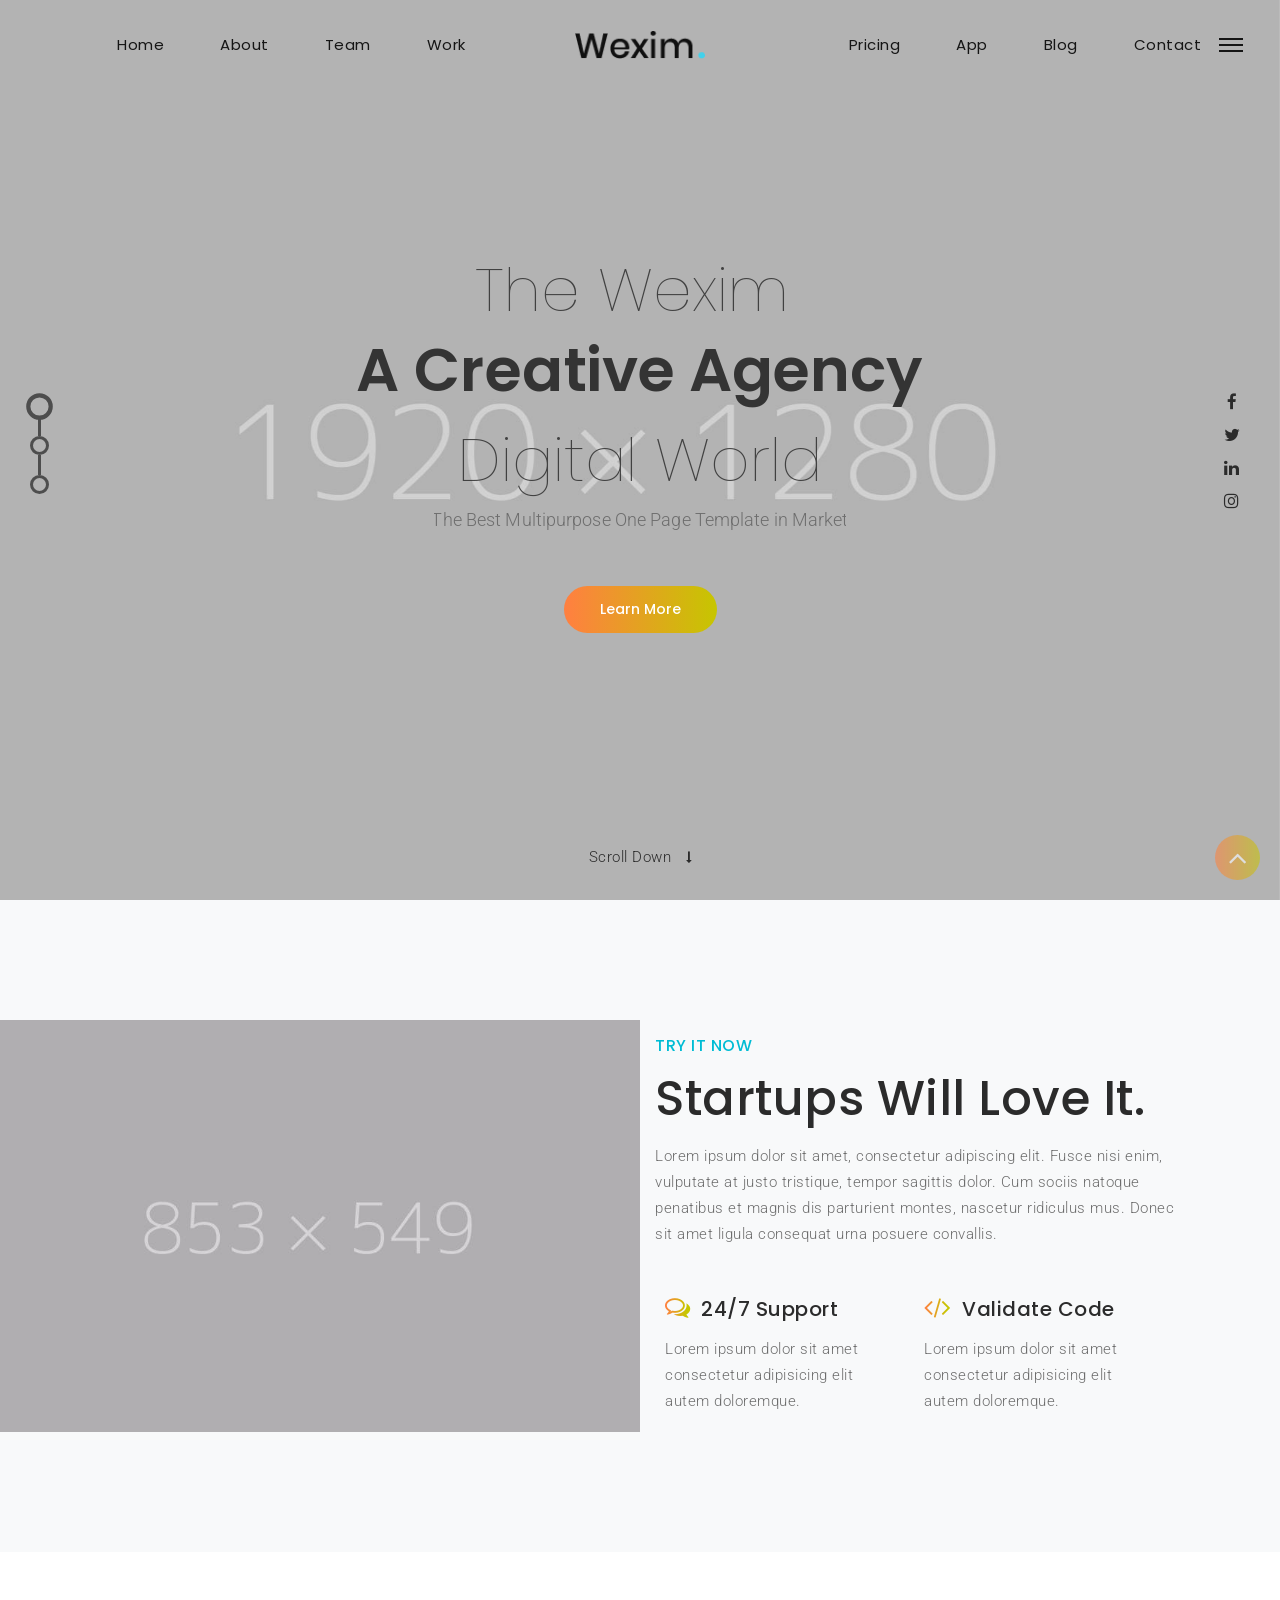
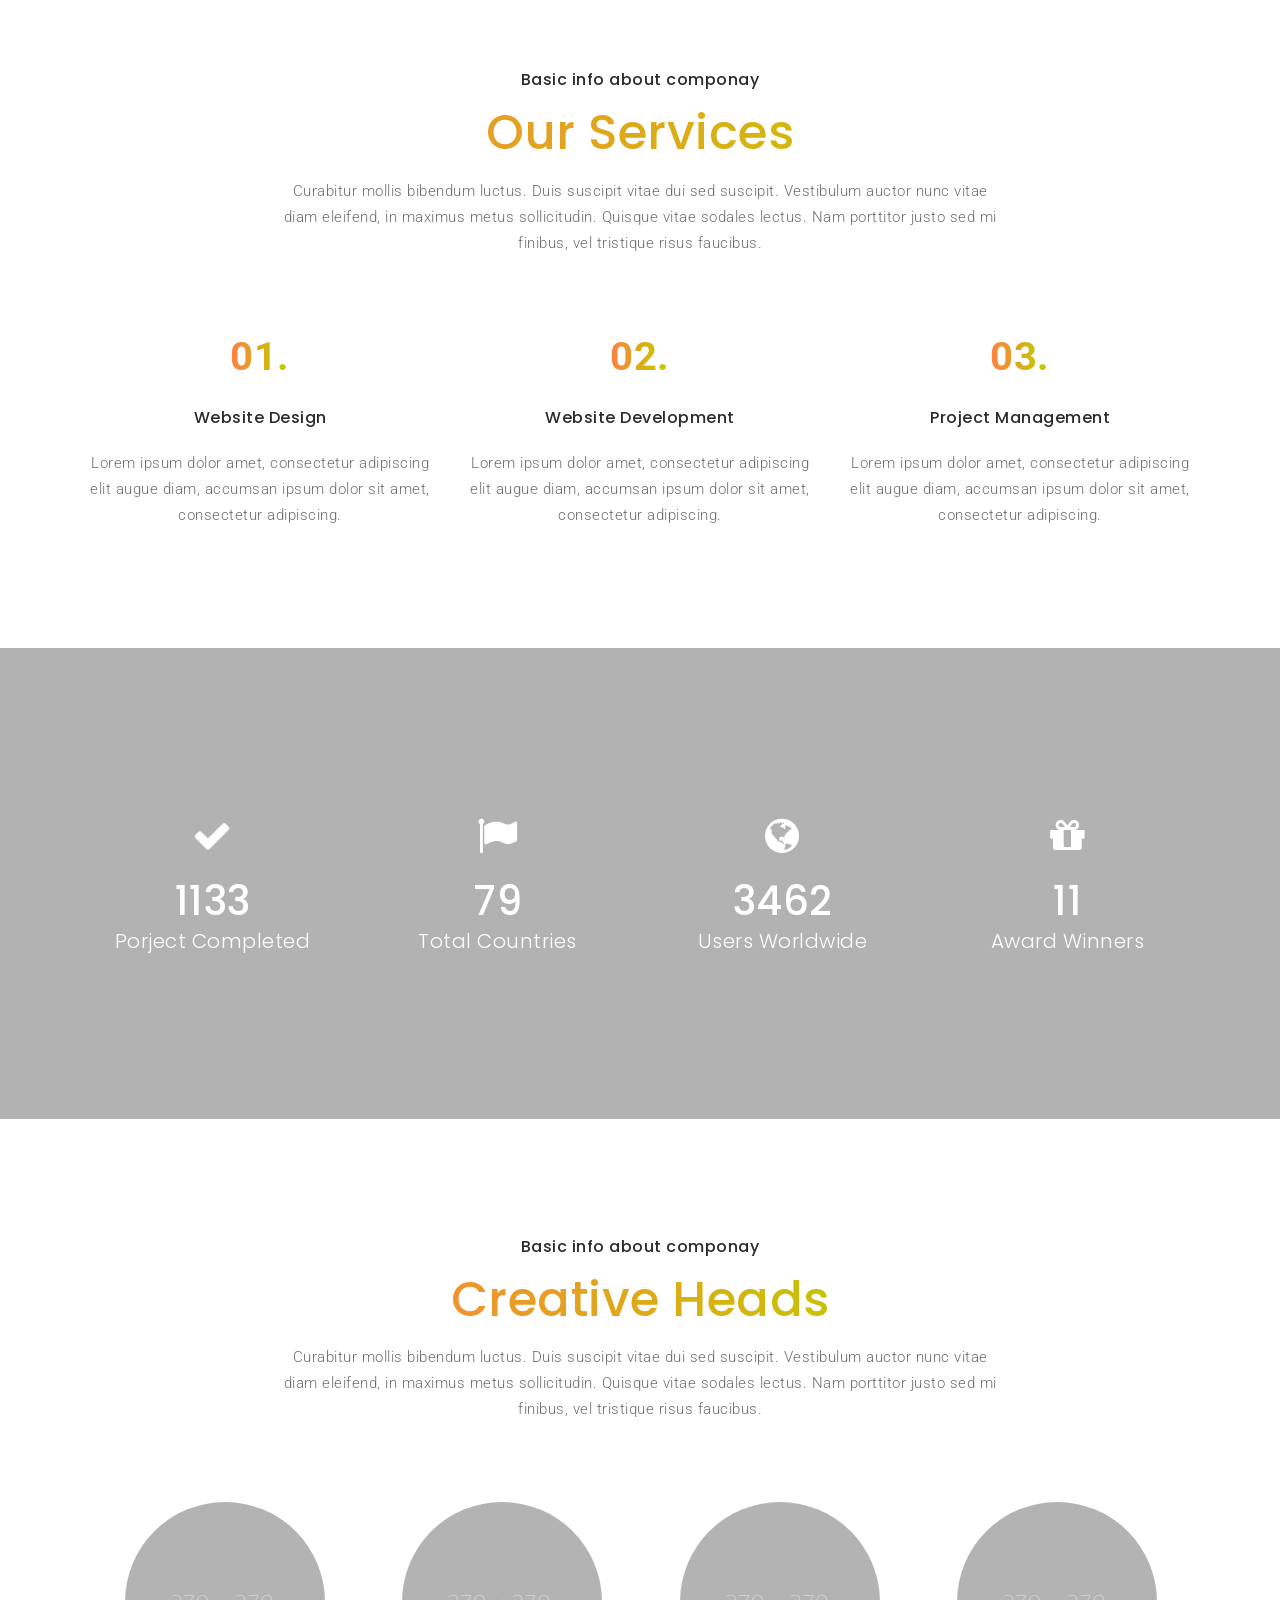
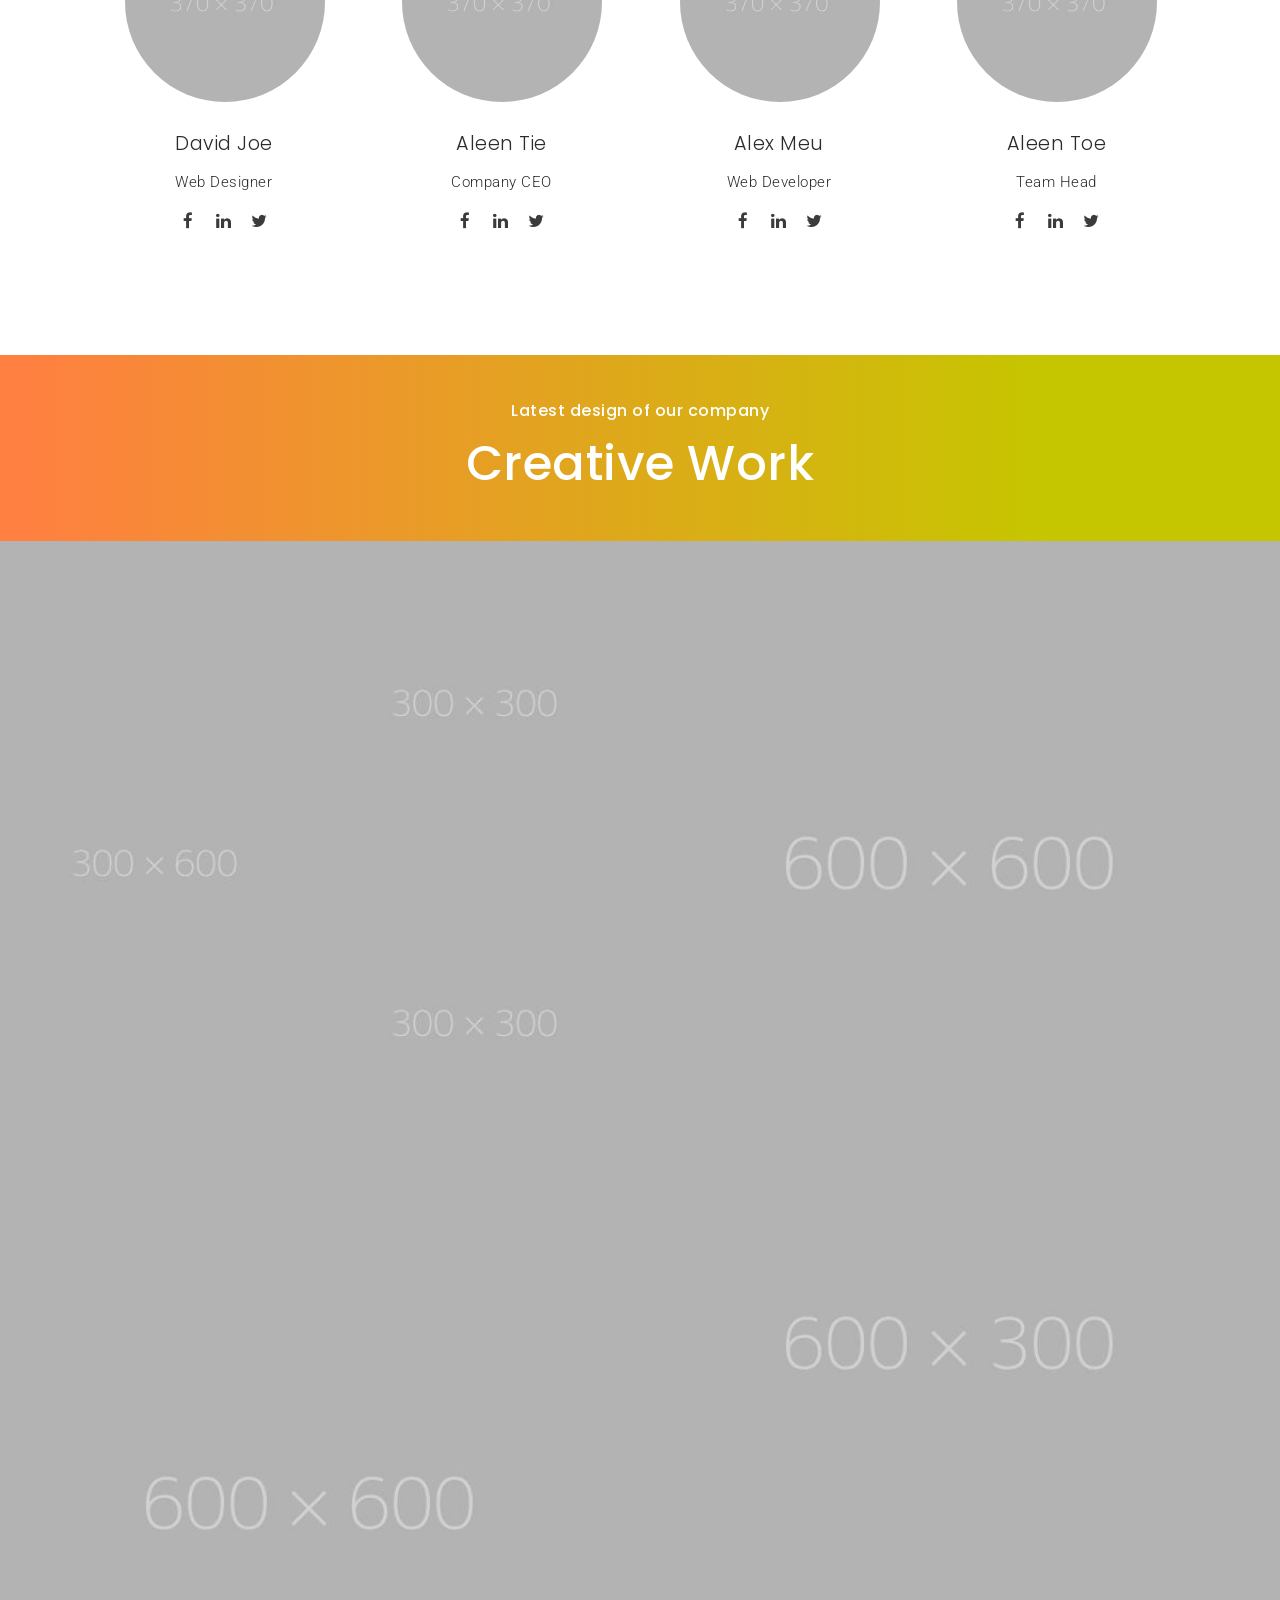
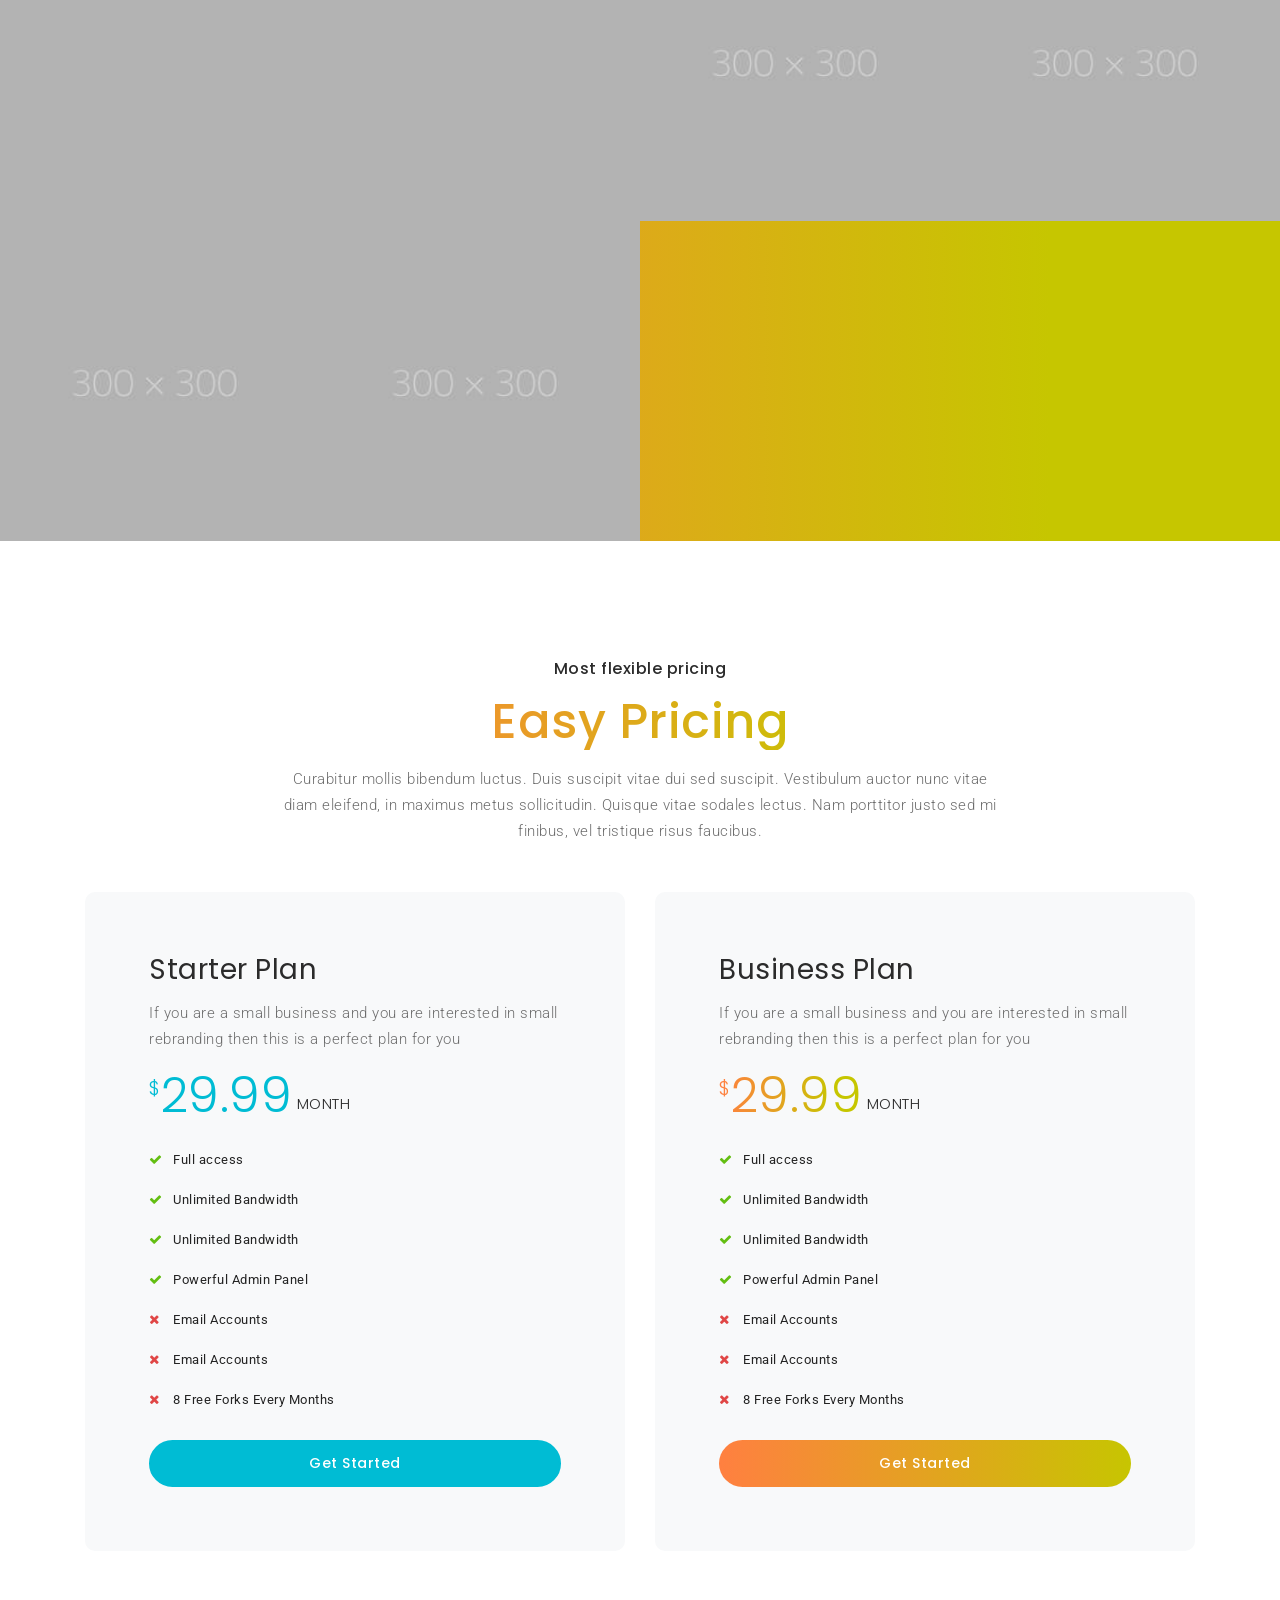
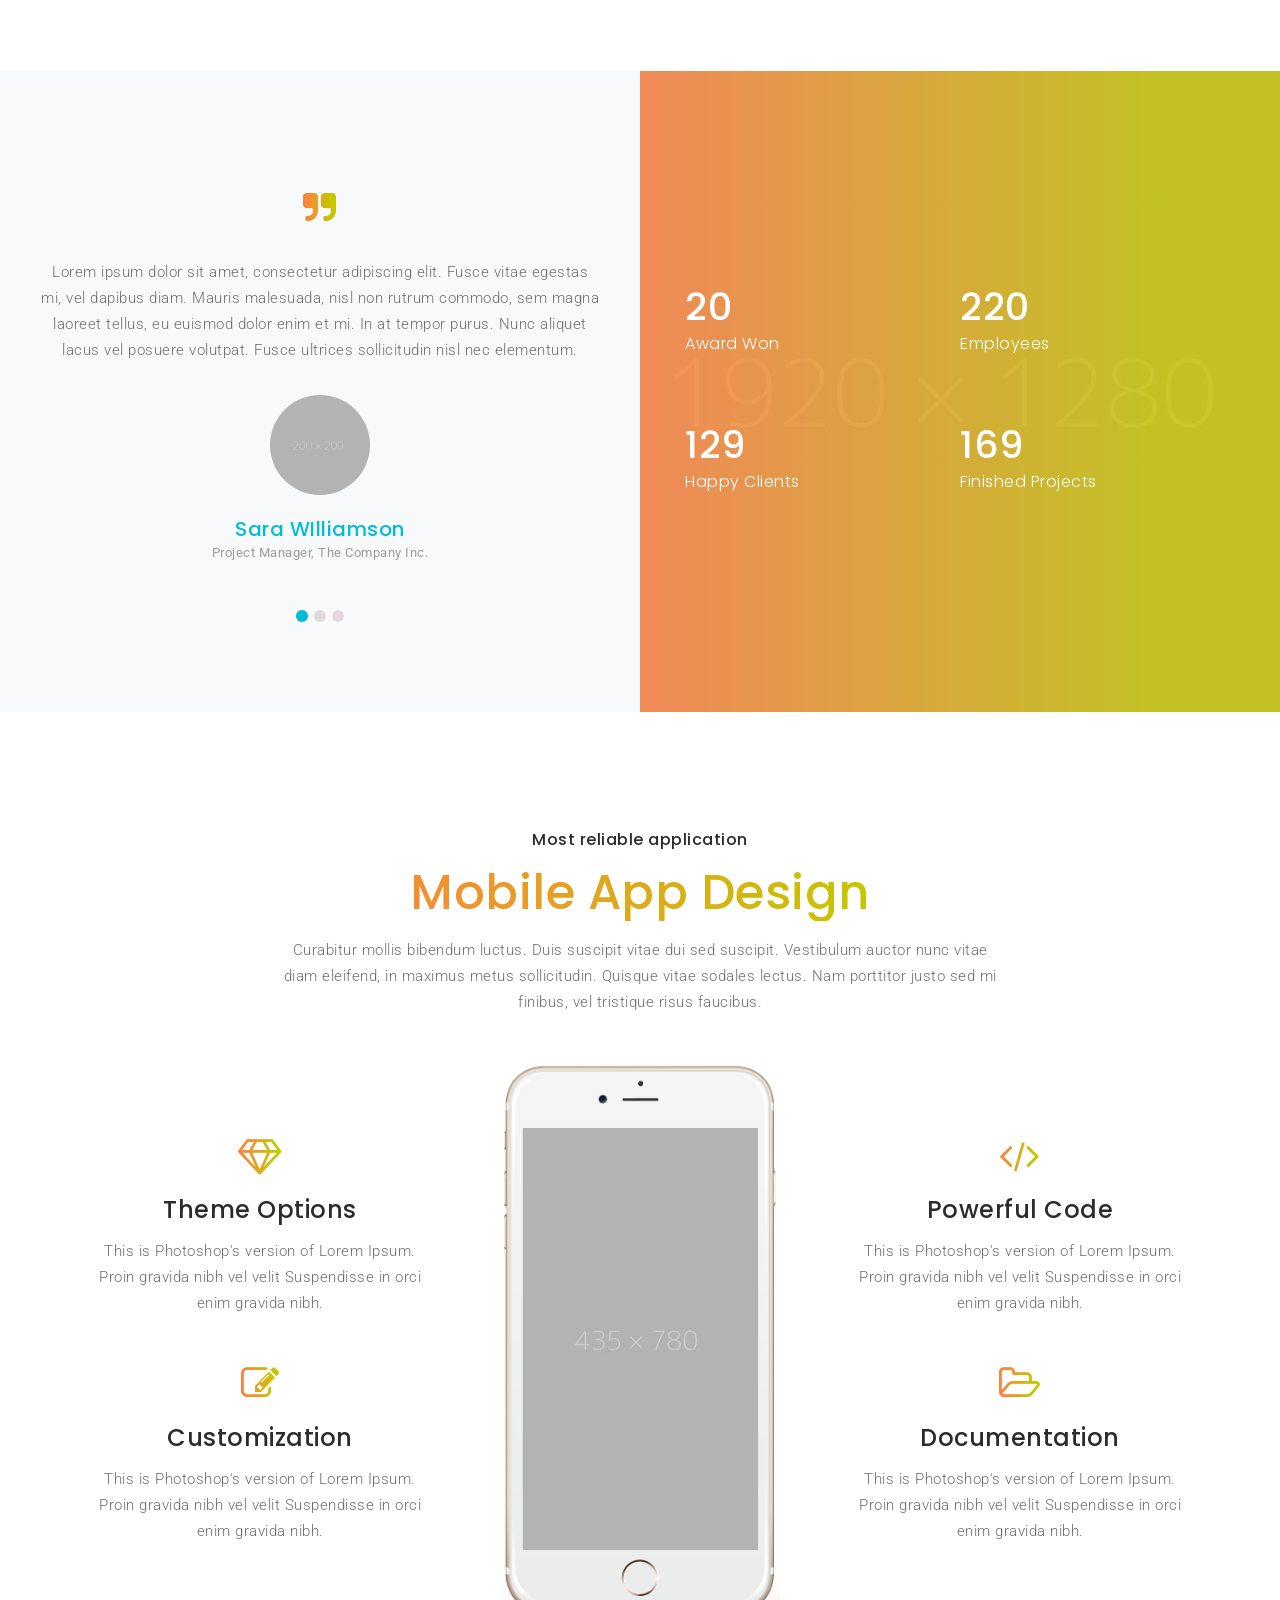
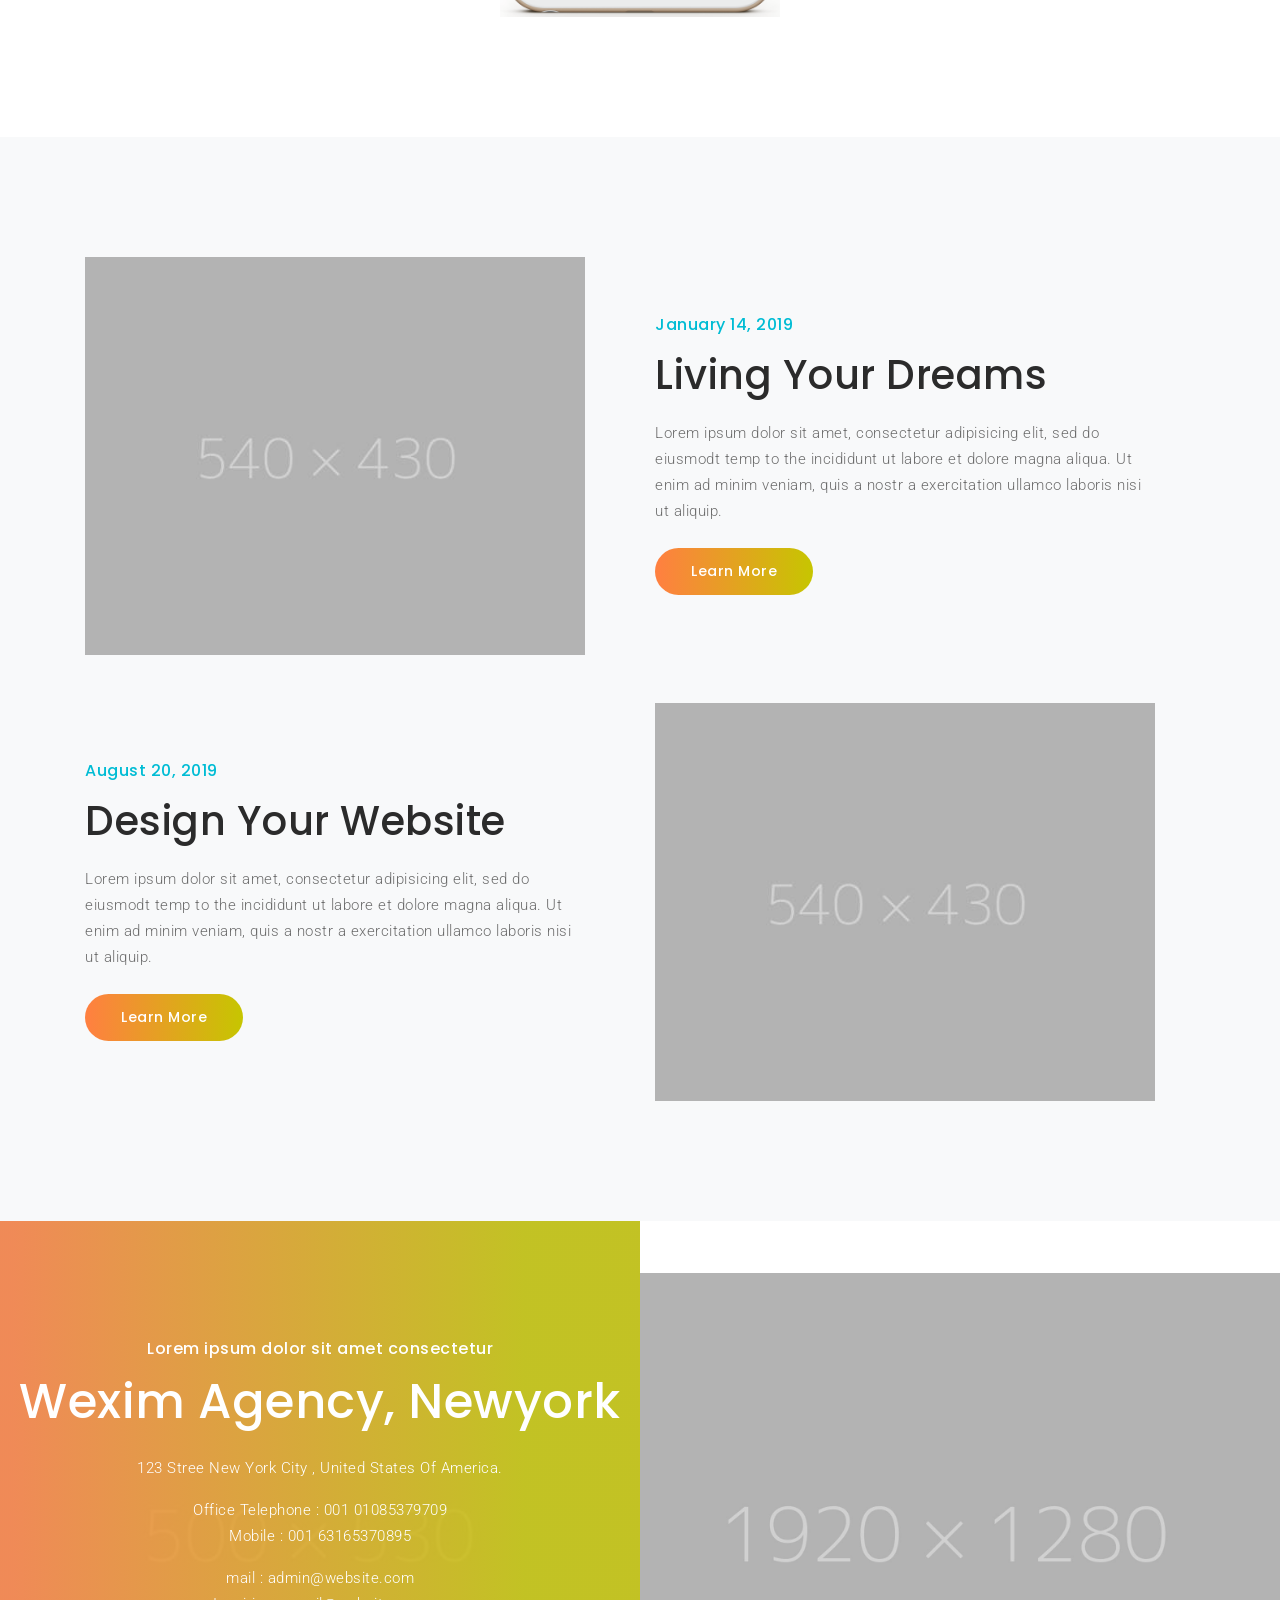
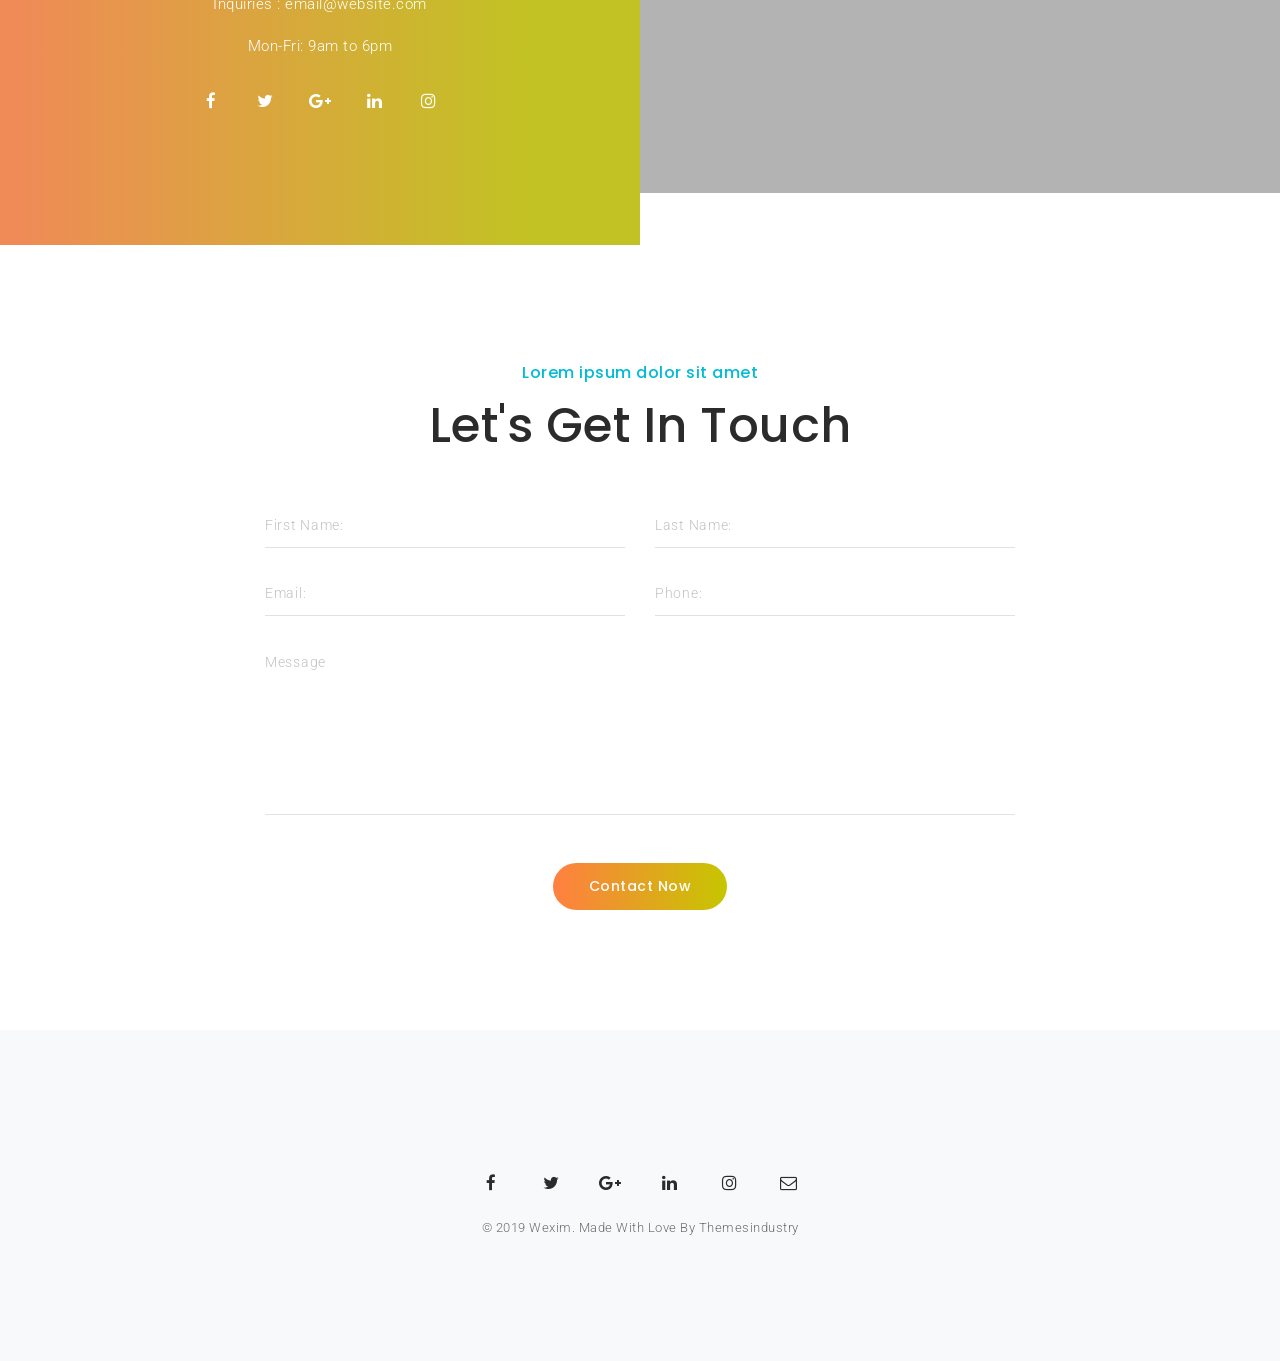
<file: web/template-6.html>
<!doctype html>
<html lang="en">
<head>
    <!-- Required meta tags -->
    <meta charset="utf-8">
    <meta name="viewport" content="width=device-width, initial-scale=1, shrink-to-fit=no">
    <!-- Page Title -->
    <title>Wexim</title>
    <!-- Favicon -->
    <link rel="icon" href="images/favicon.ico">
    <!-- Animate -->
    <link rel="stylesheet" href="css/animate.min.css">
    <!-- Bootstrap CSS -->
    <link rel="stylesheet" href="css/bootstrap.min.css">
    <!-- Font Awesome -->
    <link rel="stylesheet" href="css/font-awesome.min.css">
    <!-- Owl Carousel -->
    <link rel="stylesheet" href="css/owl.carousel.min.css">
    <link rel="stylesheet" href="css/owl.theme.default.min.css">
    <!-- Cube Portfolio -->
    <link rel="stylesheet" href="css/cubeportfolio.min.css">
    <!-- Fancy Box -->
    <link rel="stylesheet" href="css/jquery.fancybox.min.css">
    <!-- REVOLUTION STYLE SHEETS -->
    <link rel="stylesheet" type="text/css" href="rs-plugin/css/settings.css">
    <link rel="stylesheet" type="text/css" href="rs-plugin/css/navigation.css">
    <!-- Style Sheet -->
    <link rel="stylesheet" href="css/style.css">
    <link rel="stylesheet" href="css/orange-gradient.css">


</head>
<body data-spy="scroll" data-target=".navbar" data-offset="90">

<!--Loader Start-->
<div class="loader">
    <div class="loader-inner">
        <div class="loader-blocks">
            <span class="block-1"></span>
            <span class="block-2"></span>
            <span class="block-3"></span>
            <span class="block-4"></span>
            <span class="block-5"></span>
            <span class="block-6"></span>
            <span class="block-7"></span>
            <span class="block-8"></span>
            <span class="block-9"></span>
            <span class="block-10"></span>
            <span class="block-11"></span>
            <span class="block-12"></span>
            <span class="block-13"></span>
            <span class="block-14"></span>
            <span class="block-15"></span>
            <span class="block-16"></span>
        </div>
    </div>
</div>
<!--Loader End-->

<!--Header Start-->
<header>

    <!--Navigation-->
    <nav class="navbar navbar-top-default center-logo navbar-expand-lg navbar-simple navbar-dark nav-box-round">
        <div class="container">
            <a href="javascript:void(0)" title="Logo" class="logo scroll">
                <!--Logo Dark-->
                <img src="images/logo-bold-black.png" alt="logo" class="logo-dark default">
            </a>

            <!--Nav Links-->
            <div class="collapse navbar-collapse" id="wexim">
                <div class="navbar-nav w-100 alt-font">
                        <a class="nav-link scroll" href="#home">Home</a>
                        <a class="nav-link scroll" href="#about">About</a>
                        <a class="nav-link scroll" href="#team">Team</a>
                        <a class="nav-link scroll" href="#portfolio">Work</a>
                        <a class="nav-link scroll" href="#price">Pricing</a>
                        <a class="nav-link scroll" href="#app">App</a>
                        <a class="nav-link scroll" href="#blog">Blog</a>
                        <a class="nav-link scroll" href="#contact">Contact</a>
                    <span class="menu-line"><i class="fa fa-angle-down" aria-hidden="true"></i></span>
                </div>
            </div>

            <!--Side Menu Button-->
            <a href="javascript:void(0)" class="d-inline-block sidemenu_btn" id="sidemenu_toggle">
                <span></span>
                <span></span>
                <span></span>
            </a>

        </div>
    </nav>

    <!--Side Nav-->
    <div class="side-menu">
        <div class="inner-wrapper">
            <span class="btn-close" id="btn_sideNavClose"><i></i><i></i></span>
            <nav class="side-nav w-100">
                <ul class="navbar-nav">
                    <li class="nav-item">
                        <a class="nav-link scroll" href="#home">Home</a>
                    </li>
                    <li class="nav-item">
                        <a class="nav-link scroll" href="#about">About</a>
                    </li>
                    <li class="nav-item">
                        <a class="nav-link scroll" href="#team">Team</a>
                    </li>
                    <li class="nav-item">
                        <a class="nav-link scroll" href="#portfolio">Work</a>
                    </li>
                    <li class="nav-item">
                        <a class="nav-link scroll" href="#price">Pricing</a>
                    </li>
                    <li class="nav-item">
                        <a class="nav-link scroll" href="#blog">Blog</a>
                    </li>
                    <li class="nav-item">
                        <a class="nav-link scroll" href="#contact">Contact</a>
                    </li>
                </ul>
            </nav>

            <div class="side-footer text-white w-100">
                <ul class="social-icons-simple">
                    <li><a class="facebook-text-hvr" href="javascript:void(0)"><i class="fa fa-facebook"></i> </a> </li>
                    <li><a class="instagram-text-hvr" href="javascript:void(0)"><i class="fa fa-instagram"></i> </a> </li>
                    <li><a class="twitter-text-hvr" href="javascript:void(0)"><i class="fa fa-twitter"></i> </a> </li>
                </ul>
                <p class="text-white">&copy; 2019 Wexim. Made With Love by Themesindustry</p>
            </div>
        </div>
    </div>
    <a id="close_side_menu" href="javascript:void(0);"></a>
    <!-- End side menu -->

</header>
<!--Header end-->

<!--slider-->
<section id="home" class="p-0 dark-slider no-transition">
    <h2 class="d-none">hidden</h2>
    <div id="rev_slider_19_1_wrapper" class="rev_slider_wrapper fullscreen-container" data-alias="wexim_slider_01" data-source="gallery" style="background:transparent;padding:0px;">
        <!-- START REVOLUTION SLIDER 5.4.8.1 fullscreen mode -->
        <div id="rev_slider_19_1" class="rev_slider fullscreenbanner" style="display:none;" data-version="5.4.8.1">
            <ul>
                <!-- SLIDE 1 -->
                <li data-index="rs-01" data-transition="fade" data-slotamount="default" data-easein="Power3.easeInOut" data-easeout="Power3.easeInOut" data-masterspeed="2000" data-fsmasterspeed="1500" class="rev_gradient">

                    <!-- MAIN IMAGE -->
                    <img src="images/bg-img-light-1.jpg" alt="" data-bgposition="center center" data-bgfit="cover" data-bgrepeat="no-repeat" class="rev-slidebg" data-bgparallax="8"  data-no-retina>
                    <!-- LAYER NR. 1 -->
                    <div class="tp-caption tp-resizeme"
                         data-x="['center','center','center','center']" data-hoffset="['0','0','0','0']"
                         data-y="['middle','middle','middle','middle']" data-voffset="['-160','-160','-170','-130']"
                         data-whitespace="nowrap" data-responsive_offset="on"
                         data-width="['none','none','none','none']" data-type="text"
                         data-textalign="['center','center','center','center']"
                         data-transform_idle="o:1;"
                         data-transform_in="x:-50px;opacity:0;s:2000;e:Power3.easeOut;"
                         data-transform_out="s:1000;e:Power3.easeInOut;s:1000;e:Power3.easeInOut;"
                         data-start="1000" data-splitin="none" data-splitout="none">
                        <h2 class="font-weight-100">The Wexim</h2>
                    </div>
                    <!-- LAYER NR. 2 -->
                    <div class="tp-caption tp-resizeme"
                         data-x="['center','center','center','center']" data-hoffset="['0','0','0','0']"
                         data-y="['middle','middle','middle','middle']" data-voffset="['-80','-80','-85','-60']"
                         data-whitespace="nowrap" data-responsive_offset="on"
                         data-width="['none','none','none','none']" data-type="text"
                         data-textalign="['center','center','center','center']"
                         data-transform_idle="o:1;" data-transform_in="z:0;rX:0;rY:0;rZ:0;sX:0.9;sY:0.9;skX:0;skY:0;opacity:0;s:1500;e:Power3.easeInOut;" data-transform_out="y:[100%];s:1000;e:Power2.easeInOut;s:1000;e:Power2.easeInOut;" data-mask_out="x:inherit;y:inherit;s:inherit;e:inherit;"
                         data-start="1200" data-splitin="none" data-splitout="none">
                        <h2 class="font-weight-600">A Creative Agency</h2>
                    </div>
                    <!-- LAYER NR. 3 -->
                    <div class="tp-caption tp-resizeme"
                         data-x="['center','center','center','center']" data-hoffset="['0','0','0','0']"
                         data-y="['middle','middle','middle','middle']" data-voffset="['0','0','0','0']"
                         data-whitespace="nowrap" data-responsive_offset="on"
                         data-width="['none','none','none','none']" data-type="text"
                         data-textalign="['center','center','center','center']"
                         data-transform_idle="o:1;"
                         data-transform_in="y:[100%];z:0;rX:0deg;rY:0;rZ:0;sX:1;sY:1;skX:0;skY:0;opacity:0;s:2000;e:Power4.easeInOut;"
                         data-transform_out="s:1000;e:Power2.easeInOut;s:1000;e:Power2.easeInOut;"
                         data-start="1000" data-splitin="none" data-splitout="none">
                        <h2 class="font-weight-100">Digital World</h2>
                    </div>
                    <!-- LAYER NR. 4 -->
                    <div class="tp-caption tp-resizeme"
                         data-x="['center','center','center','center']" data-hoffset="['0','0','0','0']"
                         data-y="['middle','middle','middle','middle']" data-voffset="['70','70','70','50']"
                         data-whitespace="nowrap" data-responsive_offset="on"
                         data-width="['none','none','none','none']" data-type="text"
                         data-textalign="['center','center','center','center']" data-fontsize="['24','24','20','20']"
                         data-transform_idle="o:1;"
                         data-transform_in="z:0;rX:0deg;rY:0;rZ:0;sX:2;sY:2;skX:0;skY:0;opacity:0;s:1000;e:Power2.easeOut;"
                         data-transform_out="s:1000;e:Power3.easeInOut;s:1000;e:Power3.easeInOut;"
                         data-mask_in="x:0px;y:0px;s:inherit;e:inherit;"
                         data-start="1500" data-splitin="none" data-splitout="none">
                        <p>The Best Multipurpose One Page Template in Market</p>
                    </div>
                    <!-- LAYER NR. 5 -->
                    <div class="tp-caption tp-resizeme"
                         data-x="['center','center','center','center']" data-hoffset="['0','0','0','0']"
                         data-y="['middle','middle','middle','middle']" data-voffset="['160','160','160','130']"
                         data-width="200" data-height="none"
                         data-whitespace="normal" data-type="button"
                         data-actions='' data-responsive_offset="on"
                         data-textAlign="['center','center','center','center']"
                         data-margintop="[0,0,0,0]" data-marginright="[0,0,0,0]"
                         data-marginbottom="[0,0,0,0]" data-marginleft="[0,0,0,0]"
                         data-frames='[{"delay":700,"speed":2000,"frame":"0","from":"sX:1;sY:1;opacity:0;fb:40px;","to":"o:1;fb:0;","ease":"Power4.easeInOut"},{"delay":"wait","speed":300,"frame":"999","to":"opacity:0;fb:0;","ease":"Power3.easeInOut"},{"frame":"hover","speed":"200","ease":"Linear.easeNone","to":"o:1;rX:0;rY:0;rZ:0;z:0;fb:0;"}]'
                         style=" box-shadow:none;box-sizing:border-box;-moz-box-sizing:border-box;-webkit-box-sizing:border-box;">
                        <a href="#." class="btn btn-gradient btn-rounded btn-large">Learn More</a>
                    </div>
                </li>

                <!-- SLIDE 2  -->
                <li data-index="rs-02" data-transition="fade" data-slotamount="default" data-easein="Power3.easeInOut" data-easeout="Power3.easeInOut" data-masterspeed="2000" data-fsmasterspeed="1500">

                    <!-- MAIN IMAGE -->
                    <img src="images/bg-img-light-2.jpg" alt="" data-bgposition="center center" data-bgfit="cover" data-bgrepeat="no-repeat" class="rev-slidebg" data-bgparallax="8" data-no-retina>
                    <!-- LAYER NR. 1 -->
                    <div class="tp-caption tp-resizeme"
                         data-x="['center','center','center','center']" data-hoffset="['0','0','0','0']"
                         data-y="['middle','middle','middle','middle']" data-voffset="['-160','-160','-170','-130']"
                         data-whitespace="nowrap" data-responsive_offset="on"
                         data-width="['none','none','none','none']" data-type="text"
                         data-textalign="['center','center','center','center']"
                         data-transform_idle="o:1;"
                         data-transform_in="x:-50px;opacity:0;s:2000;e:Power3.easeOut;"
                         data-transform_out="s:1000;e:Power3.easeInOut;s:1000;e:Power3.easeInOut;"
                         data-start="1000" data-splitin="none" data-splitout="none">
                        <h2 class="font-weight-100">Imagine The</h2>
                    </div>
                    <!-- LAYER NR. 2 -->
                    <div class="tp-caption tp-resizeme"
                         data-x="['center','center','center','center']" data-hoffset="['0','0','0','0']"
                         data-y="['middle','middle','middle','middle']" data-voffset="['-80','-80','-85','-60']"
                         data-whitespace="nowrap" data-responsive_offset="on"
                         data-width="['none','none','none','none']" data-type="text"
                         data-textalign="['center','center','center','center']"
                         data-transform_idle="o:1;" data-transform_in="z:0;rX:0;rY:0;rZ:0;sX:0.9;sY:0.9;skX:0;skY:0;opacity:0;s:1500;e:Power3.easeInOut;" data-transform_out="y:[100%];s:1000;e:Power2.easeInOut;s:1000;e:Power2.easeInOut;" data-mask_out="x:inherit;y:inherit;s:inherit;e:inherit;"
                         data-start="1200" data-splitin="none" data-splitout="none">
                        <h2 class="font-weight-600">Wexim Template</h2>
                    </div>
                    <!-- LAYER NR. 3 -->
                    <div class="tp-caption tp-resizeme"
                         data-x="['center','center','center','center']" data-hoffset="['0','0','0','0']"
                         data-y="['middle','middle','middle','middle']" data-voffset="['0','0','0','0']"
                         data-whitespace="nowrap" data-responsive_offset="on"
                         data-width="['none','none','none','none']" data-type="text"
                         data-textalign="['center','center','center','center']"
                         data-transform_idle="o:1;"
                         data-transform_in="y:[100%];z:0;rX:0deg;rY:0;rZ:0;sX:1;sY:1;skX:0;skY:0;opacity:0;s:2000;e:Power4.easeInOut;"
                         data-transform_out="s:1000;e:Power2.easeInOut;s:1000;e:Power2.easeInOut;"
                         data-start="1000" data-splitin="none" data-splitout="none">
                        <h2 class="font-weight-100">For Business</h2>
                    </div>
                    <!-- LAYER NR. 4 -->
                    <div class="tp-caption tp-resizeme"
                         data-x="['center','center','center','center']" data-hoffset="['0','0','0','0']"
                         data-y="['middle','middle','middle','middle']" data-voffset="['70','70','70','50']"
                         data-whitespace="nowrap" data-responsive_offset="on"
                         data-width="['none','none','none','none']" data-type="text"
                         data-textalign="['center','center','center','center']" data-fontsize="['24','24','20','20']"
                         data-transform_idle="o:1;"
                         data-transform_in="z:0;rX:0deg;rY:0;rZ:0;sX:2;sY:2;skX:0;skY:0;opacity:0;s:1000;e:Power2.easeOut;"
                         data-transform_out="s:1000;e:Power3.easeInOut;s:1000;e:Power3.easeInOut;"
                         data-mask_in="x:0px;y:0px;s:inherit;e:inherit;"
                         data-start="1500" data-splitin="none" data-splitout="none">
                        <p>The Best Multipurpose One Page Template in Market</p>
                    </div>
                    <!-- LAYER NR. 5 -->
                    <div class="tp-caption tp-resizeme"
                         data-x="['center','center','center','center']" data-hoffset="['0','0','0','0']"
                         data-y="['middle','middle','middle','middle']" data-voffset="['160','160','160','130']"
                         data-width="200" data-height="none"
                         data-whitespace="normal" data-type="button"
                         data-actions='' data-responsive_offset="on"
                         data-textAlign="['center','center','center','center']"
                         data-margintop="[0,0,0,0]" data-marginright="[0,0,0,0]"
                         data-marginbottom="[0,0,0,0]" data-marginleft="[0,0,0,0]"
                         data-frames='[{"delay":700,"speed":2000,"frame":"0","from":"sX:1;sY:1;opacity:0;fb:40px;","to":"o:1;fb:0;","ease":"Power4.easeInOut"},{"delay":"wait","speed":300,"frame":"999","to":"opacity:0;fb:0;","ease":"Power3.easeInOut"},{"frame":"hover","speed":"200","ease":"Linear.easeNone","to":"o:1;rX:0;rY:0;rZ:0;z:0;fb:0;"}]'
                         style=" box-shadow:none;box-sizing:border-box;-moz-box-sizing:border-box;-webkit-box-sizing:border-box;">
                        <a href="#." class="btn btn-gradient btn-rounded btn-large">Learn More</a>
                    </div>
                </li>

                <!-- SLIDE 3  -->
                <li data-index="rs-03" data-transition="fade" data-slotamount="default" data-easein="Power3.easeInOut" data-easeout="Power3.easeInOut" data-masterspeed="2000" data-fsmasterspeed="1500" class="banner-overlay">

                    <!-- MAIN IMAGE -->
                    <img src="images/bg-img-light-3.jpg" alt="" data-bgposition="center center" data-bgfit="cover" data-bgrepeat="no-repeat" class="rev-slidebg" data-bgparallax="8" data-no-retina>
                    <!-- LAYER NR. 1 -->
                    <div class="tp-caption tp-resizeme"
                         data-x="['center','center','center','center']" data-hoffset="['0','0','0','0']"
                         data-y="['middle','middle','middle','middle']" data-voffset="['-160','-160','-170','-130']"
                         data-whitespace="nowrap" data-responsive_offset="on"
                         data-width="['none','none','none','none']" data-type="text"
                         data-textalign="['center','center','center','center']"
                         data-transform_idle="o:1;"
                         data-transform_in="x:-50px;opacity:0;s:2000;e:Power3.easeOut;"
                         data-transform_out="s:1000;e:Power3.easeInOut;s:1000;e:Power3.easeInOut;"
                         data-start="1000" data-splitin="none" data-splitout="none">
                        <h2 class="font-weight-100">A New Wexim</h2>
                    </div>
                    <!-- LAYER NR. 2 -->
                    <div class="tp-caption tp-resizeme"
                         data-x="['center','center','center','center']" data-hoffset="['0','0','0','0']"
                         data-y="['middle','middle','middle','middle']" data-voffset="['-80','-80','-85','-60']"
                         data-whitespace="nowrap" data-responsive_offset="on"
                         data-width="['none','none','none','none']" data-type="text"
                         data-textalign="['center','center','center','center']"
                         data-transform_idle="o:1;" data-transform_in="z:0;rX:0;rY:0;rZ:0;sX:0.9;sY:0.9;skX:0;skY:0;opacity:0;s:1500;e:Power3.easeInOut;" data-transform_out="y:[100%];s:1000;e:Power2.easeInOut;s:1000;e:Power2.easeInOut;" data-mask_out="x:inherit;y:inherit;s:inherit;e:inherit;"
                         data-start="1200" data-splitin="none" data-splitout="none">
                        <h2 class="font-weight-600">Digital Marketing</h2>
                    </div>
                    <!-- LAYER NR. 3 -->
                    <div class="tp-caption tp-resizeme"
                         data-x="['center','center','center','center']" data-hoffset="['0','0','0','0']"
                         data-y="['middle','middle','middle','middle']" data-voffset="['0','0','0','0']"
                         data-whitespace="nowrap" data-responsive_offset="on"
                         data-width="['none','none','none','none']" data-type="text"
                         data-textalign="['center','center','center','center']"
                         data-transform_idle="o:1;"
                         data-transform_in="y:[100%];z:0;rX:0deg;rY:0;rZ:0;sX:1;sY:1;skX:0;skY:0;opacity:0;s:2000;e:Power4.easeInOut;"
                         data-transform_out="s:1000;e:Power2.easeInOut;s:1000;e:Power2.easeInOut;"
                         data-start="1000" data-splitin="none" data-splitout="none">
                        <h2 class="font-weight-100">Brand Agency</h2>
                    </div>
                    <!-- LAYER NR. 4 -->
                    <div class="tp-caption tp-resizeme"
                         data-x="['center','center','center','center']" data-hoffset="['0','0','0','0']"
                         data-y="['middle','middle','middle','middle']" data-voffset="['70','70','70','50']"
                         data-whitespace="nowrap" data-responsive_offset="on"
                         data-width="['none','none','none','none']" data-type="text"
                         data-textalign="['center','center','center','center']" data-fontsize="['24','24','20','20']"
                         data-transform_idle="o:1;"
                         data-transform_in="z:0;rX:0deg;rY:0;rZ:0;sX:2;sY:2;skX:0;skY:0;opacity:0;s:1000;e:Power2.easeOut;"
                         data-transform_out="s:1000;e:Power3.easeInOut;s:1000;e:Power3.easeInOut;"
                         data-mask_in="x:0px;y:0px;s:inherit;e:inherit;"
                         data-start="1500" data-splitin="none" data-splitout="none">
                        <p>The Best Multipurpose One Page Template in Market</p>
                    </div>
                    <!-- LAYER NR. 5 -->
                    <div class="tp-caption tp-resizeme"
                         data-x="['center','center','center','center']" data-hoffset="['0','0','0','0']"
                         data-y="['middle','middle','middle','middle']" data-voffset="['160','160','160','130']"
                         data-width="200" data-height="none"
                         data-whitespace="normal" data-type="button"
                         data-actions='' data-responsive_offset="on"
                         data-textAlign="['center','center','center','center']"
                         data-margintop="[0,0,0,0]" data-marginright="[0,0,0,0]"
                         data-marginbottom="[0,0,0,0]" data-marginleft="[0,0,0,0]"
                         data-frames='[{"delay":700,"speed":2000,"frame":"0","from":"sX:1;sY:1;opacity:0;fb:40px;","to":"o:1;fb:0;","ease":"Power4.easeInOut"},{"delay":"wait","speed":300,"frame":"999","to":"opacity:0;fb:0;","ease":"Power3.easeInOut"},{"frame":"hover","speed":"200","ease":"Linear.easeNone","to":"o:1;rX:0;rY:0;rZ:0;z:0;fb:0;"}]'
                         style=" box-shadow:none;box-sizing:border-box;-moz-box-sizing:border-box;-webkit-box-sizing:border-box;">
                        <a href="#." class="btn btn-gradient btn-rounded btn-large">Learn More</a>
                    </div>
                </li>

            </ul>
        </div>
        <!-- END REVOLUTION SLIDER -->
    </div>

    <!--slider social-->
    <div class="slider-social">
        <ul class="list-unstyled">
            <li><a class="facebook-text-hvr" href="javascript:void(0);"><i class="fa fa-facebook" aria-hidden="true"></i></a></li>
            <li><a class="twitter-text-hvr" href="javascript:void(0);"><i class="fa fa-twitter" aria-hidden="true"></i></a></li>
            <li><a class="linkedin-text-hvr" href="javascript:void(0);"><i class="fa fa-linkedin" aria-hidden="true"></i></a></li>
            <li><a class="instagram-text-hvr" href="javascript:void(0);"><i class="fa fa-instagram" aria-hidden="true"></i></a></li>
        </ul>
    </div>

    <!--scroll down-->
    <a href="#about" class="scroll-down scroll">Scroll Down <i class="fa fa-long-arrow-down"></i></a>

</section>
<!--slider end-->

<!--About Start-->
<section id="about" class="bg-light">
    <div class="container-fluid">
        <div class="row align-items-center">
            <div class="col-lg-6 p-0">
                <!--Feature Image Half-->
                <img src="images/half-block2.jpg" class="feature-half-two" alt="image">
            </div>
            <div class="col-lg-6">
                <div class="about-box">
                    <div class="title">
                        <h6 class="third-color mb-3">TRY IT NOW</h6>
                        <h2 class="mb-3">Startups Will Love It.</h2>
                        <p>Lorem ipsum dolor sit amet, consectetur adipiscing elit. Fusce nisi enim, vulputate at justo tristique, tempor sagittis dolor. Cum sociis natoque penatibus et magnis dis parturient montes, nascetur ridiculus mus. Donec sit amet ligula consequat urna posuere convallis.</p>
                    </div>
                    <!--Skill-->
                    <ul class="about-skill">
                        <!--Item-->
                        <li class="about-item">
                            <h5 class="mb-3"><i class="gradient-text1 fa fa-comments-o" aria-hidden="true"></i> 24/7 Support</h5>
                            <p>Lorem ipsum dolor sit amet consectetur adipisicing elit autem doloremque.</p>
                        </li>
                        <!--Item-->
                        <li class="about-item">
                            <h5 class="mb-3"><i class="gradient-text1 fa fa-code" aria-hidden="true"></i> Validate Code</h5>
                            <p>Lorem ipsum dolor sit amet consectetur adipisicing elit autem doloremque.</p>
                        </li>
                    </ul>

                </div>
            </div>
        </div>
    </div>
</section>
<!--About End-->

<!--Features Start-->
<section id="feature">
    <div class="container">
        <!--Heading-->
        <div class="row wow fadeIn">
            <div class="col-md-12">
                <div class="title d-block text-center">
                    <h6 class="mb-3">Basic info about componay</h6>
                    <h2 class="gradient-text1 mb-3">Our Services</h2>
                    <p>Curabitur mollis bibendum luctus. Duis suscipit vitae dui sed suscipit. Vestibulum auctor nunc vitae diam eleifend, in maximus metus sollicitudin. Quisque vitae sodales lectus. Nam porttitor justo sed mi finibus, vel tristique risus faucibus. </p>
                </div>
            </div>
        </div>

        <!--Features-->
        <div class="row">
            <div class="col-md-4 wow fadeInLeft">
                <div class="feature-box text-center">
                    <span class="item-number gradient-text1">
                        01.
                    </span>
                    <h6 class="mb-4">Website Design</h6>
                    <p>Lorem ipsum dolor  amet, consectetur adipiscing elit augue diam, accumsan  ipsum dolor sit amet, consectetur adipiscing.</p>
                </div>
            </div>
            <div class="col-md-4 wow fadeInUp">
                <div class="feature-box text-center">
                    <span class="item-number gradient-text1">
                        02.
                    </span>
                    <h6 class="mb-4">Website Development</h6>
                    <p>Lorem ipsum dolor  amet, consectetur adipiscing elit augue diam, accumsan  ipsum dolor sit amet, consectetur adipiscing.</p>
                </div>
            </div>
            <div class="col-md-4 wow fadeInRight">
                <div class="feature-box text-center">
                    <span class="item-number gradient-text1">
                        03.
                    </span>
                    <h6 class="mb-4">Project Management</h6>
                    <p>Lorem ipsum dolor  amet, consectetur adipiscing elit augue diam, accumsan  ipsum dolor sit amet, consectetur adipiscing.</p>
                </div>
            </div>
        </div>

    </div>
</section>
<!--Features End-->

<!--Parallax Start-->
<section class="parallax bg-img10">
    <div class="bg-overlay bg-black opacity-3"></div>
    <div class="container">
        <div class="row">
            <div class="col-md-3 col-sm-6">
                <div class="parallax-box text-white">
                    <i class="fa fa-check" aria-hidden="true"></i>
                    <h2 class="count">1800</h2>
                    <h5>Porject Completed</h5>
                </div>
            </div>
            <div class="col-md-3 col-sm-6">
                <div class="parallax-box text-white">
                    <i class="fa fa-flag" aria-hidden="true"></i>
                    <h2 class="count">125</h2>
                    <h5>Total Countries</h5>
                </div>
            </div>
            <div class="col-md-3 col-sm-6">
                <div class="parallax-box text-white">
                    <i class="fa fa-globe" aria-hidden="true"></i>
                    <h2 class="count">5500</h2>
                    <h5>Users Worldwide</h5>
                </div>
            </div>
            <div class="col-md-3 col-sm-6">
                <div class="parallax-box text-white">
                    <i class="fa fa-gift" aria-hidden="true"></i>
                    <h2 class="count">17</h2>
                    <h5>Award Winners</h5>
                </div>
            </div>
        </div>
    </div>
</section>
<!--Parallax End-->

<!--Team Start-->
<section id="team">
    <div class="container">
        <!--Heading-->
        <div class="row wow fadeIn">
            <div class="col-md-12 text-center">
                <div class="title d-inline-block">
                    <h6 class="mb-3">Basic info about componay</h6>
                    <h2 class="gradient-text1 mb-3">Creative Heads</h2>
                    <p>Curabitur mollis bibendum luctus. Duis suscipit vitae dui sed suscipit. Vestibulum auctor nunc vitae diam eleifend, in maximus metus sollicitudin. Quisque vitae sodales lectus. Nam porttitor justo sed mi finibus, vel tristique risus faucibus. </p>
                </div>
            </div>
        </div>

        <!--Team-->
        <div class="row">
            <div class="col-sm-12 text-center">
                <div id="team-three-slider" class="owl-carousel owl-theme">
                    <!--Team Item-->
                    <div class="team-box-three item">
                        <!--Team Image-->
                        <div class="team-image">
                            <img src="images/team-img6.jpg" alt="image">
                        </div>

                        <!--Team Text-->
                        <div class="team-text">
                            <h6 class="mb-3 font-weight-200">David Joe</h6>
                            <div class="destination lightgrey">Web Designer</div>
                        </div>

                        <!--Team Social-->
                        <div class="team-three-social">
                            <a class="facebook-bg-hvr" href="#"><i class="fa fa-facebook" aria-hidden="true"></i></a>
                            <a class="linkedin-bg-hvr" href="#"><i class="fa fa-linkedin" aria-hidden="true"></i></a>
                            <a class="twitter-bg-hvr" href="#"><i class="fa fa-twitter" aria-hidden="true"></i></a>
                        </div>
                    </div>
                    <!--Team Item-->
                    <div class="team-box-three item">
                        <!--Team Image-->
                        <div class="team-image">
                            <img src="images/team-img5.jpg" alt="image">
                        </div>

                        <!--Team Text-->
                        <div class="team-text">
                            <h6 class="mb-3 font-weight-200">Aleen Tie</h6>
                            <div class="destination lightgrey">Company CEO</div>
                        </div>

                        <!--Team Social-->
                        <div class="team-three-social">
                            <a class="facebook-bg-hvr" href="#"><i class="fa fa-facebook" aria-hidden="true"></i></a>
                            <a class="linkedin-bg-hvr" href="#"><i class="fa fa-linkedin" aria-hidden="true"></i></a>
                            <a class="twitter-bg-hvr" href="#"><i class="fa fa-twitter" aria-hidden="true"></i></a>
                        </div>
                    </div>
                    <!--Team Item-->
                    <div class="team-box-three item">
                        <!--Team Image-->
                        <div class="team-image">
                            <img src="images/team-img7.jpg" alt="image">
                        </div>

                        <!--Team Text-->
                        <div class="team-text">
                            <h6 class="mb-3 font-weight-200">Alex Meu</h6>
                            <div class="destination lightgrey">Web Developer</div>
                        </div>

                        <!--Team Social-->
                        <div class="team-three-social">
                            <a class="facebook-bg-hvr" href="#"><i class="fa fa-facebook" aria-hidden="true"></i></a>
                            <a class="linkedin-bg-hvr" href="#"><i class="fa fa-linkedin" aria-hidden="true"></i></a>
                            <a class="twitter-bg-hvr" href="#"><i class="fa fa-twitter" aria-hidden="true"></i></a>
                        </div>
                    </div>
                    <!--Team Item-->
                    <div class="team-box-three item">
                        <!--Team Image-->
                        <div class="team-image">
                            <img src="images/team-img4.jpg" alt="image">
                        </div>

                        <!--Team Text-->
                        <div class="team-text">
                            <h6 class="mb-3 font-weight-200">Aleen Toe</h6>
                            <div class="destination lightgrey">Team Head</div>
                        </div>

                        <!--Team Social-->
                        <div class="team-three-social">
                            <a class="facebook-bg-hvr" href="#"><i class="fa fa-facebook" aria-hidden="true"></i></a>
                            <a class="linkedin-bg-hvr" href="#"><i class="fa fa-linkedin" aria-hidden="true"></i></a>
                            <a class="twitter-bg-hvr" href="#"><i class="fa fa-twitter" aria-hidden="true"></i></a>
                        </div>
                    </div>
                </div>
            </div>
        </div>
    </div>
</section>
<!--Team Start-->

<!--Portfolio Start-->
<section id="portfolio" class="gradient-bg1 cube-portfolio1 p-0">
    <div class="container">
        <!--Heading-->
        <div class="row wow fadeIn">
            <div class="col-md-12 text-center text-white">
                <div class="title d-inline-block mt-5 mb-5">
                    <h6 class="mb-3">Latest design of our company</h6>
                    <h2>Creative Work</h2>
                </div>
            </div>
        </div>

    </div>

    <div class="row">
        <div class="col-md-12">

            <!--Portfolio Items-->
            <div id="js-grid-mosaic-flat" class="cbp cbp-l-grid-mosaic-flat">

                <div class="cbp-item web-design graphic">
                    <a href="images/work-1.jpg" class="cbp-caption cbp-lightbox">
                        <div class="cbp-caption-defaultWrap">
                            <img src="images/work-1.jpg" alt="port-1">
                        </div>
                        <div class="cbp-caption-activeWrap"></div>
                        <div class="cbp-l-caption-alignCenter center-block">
                            <div class="cbp-l-caption-body">
                                <div class="plus"></div>
                                <h5 class="text-white mb-1">Latest Work</h5>
                                <p class="text-white">See Our Amazing Work</p>
                            </div>
                        </div>

                    </a>
                </div>
                <div class="cbp-item seo marketing">
                    <a href="images/work-2.jpg" class="cbp-caption cbp-lightbox">
                        <div class="cbp-caption-defaultWrap">
                            <img src="images/work-2.jpg" alt="port-2">
                        </div>
                        <div class="cbp-caption-activeWrap"></div>
                        <div class="cbp-l-caption-alignCenter center-block">
                            <div class="cbp-l-caption-body">
                                <div class="plus"></div>
                                <h5 class="text-white mb-1">Latest Work</h5>
                                <p class="text-white">See Our Amazing Work</p>
                            </div>
                        </div>
                    </a>
                </div>
                <div class="cbp-item seo marketing">
                    <a href="images/work-4.jpg" class="cbp-caption cbp-lightbox">
                        <div class="cbp-caption-defaultWrap">
                            <img src="images/work-4.jpg" alt="port-4">
                        </div>
                        <div class="cbp-caption-activeWrap"></div>
                        <div class="cbp-l-caption-alignCenter center-block">
                            <div class="cbp-l-caption-body">
                                <div class="plus"></div>
                                <h5 class="text-white mb-1">Latest Work</h5>
                                <p class="text-white">See Our Amazing Work</p>
                            </div>
                        </div>
                    </a>
                </div>
                <div class="cbp-item graphic seo marketing">
                    <a href="images/work-3.jpg" class="cbp-caption cbp-lightbox">
                        <div class="cbp-caption-defaultWrap">
                            <img src="images/work-3.jpg" alt="port-3">
                        </div>
                        <div class="cbp-caption-activeWrap"></div>
                        <div class="cbp-l-caption-alignCenter center-block">
                            <div class="cbp-l-caption-body">
                                <div class="plus"></div>
                                <h5 class="text-white mb-1">Latest Work</h5>
                                <p class="text-white">See Our Amazing Work</p>
                            </div>
                        </div>
                    </a>
                </div>
                <div class="cbp-item web-design graphic">
                    <a href="images/work-5.jpg" class="cbp-caption cbp-lightbox">
                        <div class="cbp-caption-defaultWrap">
                            <img src="images/work-5.jpg" alt="port-5">
                        </div>
                        <div class="cbp-caption-activeWrap"></div>
                        <div class="cbp-l-caption-alignCenter center-block">
                            <div class="cbp-l-caption-body">
                                <div class="plus"></div>
                                <h5 class="text-white mb-1">Latest Work</h5>
                                <p class="text-white">See Our Amazing Work</p>
                            </div>
                        </div>
                    </a>
                </div>
                <div class="cbp-item seo marketing graphic ">
                    <a href="images/work-6.jpg" class="cbp-caption cbp-lightbox">
                        <div class="cbp-caption-defaultWrap">
                            <img src="images/work-6.jpg" alt="port-6">
                        </div>
                        <div class="cbp-caption-activeWrap"></div>
                        <div class="cbp-l-caption-alignCenter center-block">
                            <div class="cbp-l-caption-body">
                                <div class="plus"></div>
                                <h5 class="text-white mb-1">Latest Work</h5>
                                <p class="text-white">See Our Amazing Work</p>
                            </div>
                        </div>
                    </a>
                </div>
                <div class="cbp-item web-design seo">
                    <a href="images/work-7.jpg" class="cbp-caption cbp-lightbox">
                        <div class="cbp-caption-defaultWrap">
                            <img src="images/work-7.jpg" alt="port-7">
                        </div>
                        <div class="cbp-caption-activeWrap"></div>
                        <div class="cbp-l-caption-alignCenter center-block">
                            <div class="cbp-l-caption-body">
                                <div class="plus"></div>
                                <h5 class="text-white mb-1">Latest Work</h5>
                                <p class="text-white">See Our Amazing Work</p>
                            </div>
                        </div>
                    </a>
                </div>
                <div class="cbp-item web-design graphic">
                    <a href="images/work-8.jpg" class="cbp-caption cbp-lightbox">
                        <div class="cbp-caption-defaultWrap">
                            <img src="images/work-8.jpg" alt="port-8">
                        </div>
                        <div class="cbp-caption-activeWrap"></div>
                        <div class="cbp-l-caption-alignCenter center-block">
                            <div class="cbp-l-caption-body">
                                <div class="plus"></div>
                                <h5 class="text-white mb-1">Latest Work</h5>
                                <p class="text-white">See Our Amazing Work</p>
                            </div>
                        </div>
                    </a>
                </div>

                <div class="cbp-item seo marketing">
                    <a href="images/work-10.jpg" class="cbp-caption cbp-lightbox">
                        <div class="cbp-caption-defaultWrap">
                            <img src="images/work-10.jpg" alt="port-2">
                        </div>
                        <div class="cbp-caption-activeWrap"></div>
                        <div class="cbp-l-caption-alignCenter center-block">
                            <div class="cbp-l-caption-body">
                                <div class="plus"></div>
                                <h5 class="text-white mb-1">Latest Work</h5>
                                <p class="text-white">See Our Amazing Work</p>
                            </div>
                        </div>
                    </a>
                </div>

                <div class="cbp-item seo marketing">
                    <a href="images/work-11.jpg" class="cbp-caption cbp-lightbox">
                        <div class="cbp-caption-defaultWrap">
                            <img src="images/work-11.jpg" alt="port-2">
                        </div>
                        <div class="cbp-caption-activeWrap"></div>
                        <div class="cbp-l-caption-alignCenter center-block">
                            <div class="cbp-l-caption-body">
                                <div class="plus"></div>
                                <h5 class="text-white mb-1">Latest Work</h5>
                                <p class="text-white">See Our Amazing Work</p>
                            </div>
                        </div>
                    </a>
                </div>

            </div>
            <!--To Enable Load More Button Remove The Class="d-none"-->
            <div id="js-loadMore-mosaic-flat" class="cbp-l-loadMore-bgbutton d-none">
                <a href="loadmore.html" class="cbp-l-loadMore-link no-transition btn-rounded" rel="nofollow">
                    <span class="cbp-l-loadMore-defaultText no-transition ">Load More</span>
                    <span class="cbp-l-loadMore-loadingText ">Loading...</span>
                    <span class="cbp-l-loadMore-noMoreLoading">Finish</span>
                </a>
            </div>

        </div>
    </div>

</section>
<!--Portfolio end-->

<!--Pricing Start-->
<section id="price">
    <div class="container">
        <!--Heading-->
        <div class="row">
            <div class="col-md-12 text-center wow fadeIn">
                <div class="title d-inline-block">
                    <h6 class="mb-3">Most flexible pricing</h6>
                    <h2 class="gradient-text1 mb-3">Easy Pricing</h2>
                    <p>Curabitur mollis bibendum luctus. Duis suscipit vitae dui sed suscipit. Vestibulum auctor nunc vitae diam eleifend, in maximus metus sollicitudin. Quisque vitae sodales lectus. Nam porttitor justo sed mi finibus, vel tristique risus faucibus. </p>
                </div>
            </div>
        </div>

        <!--Price Horizontal-->
        <div class="row">
            <div class="col-lg-6 mb-4 mb-lg-0">
                <!--Price Item-->
                <div class="price-two hvr-blue">
                    <h3 class="alt-font d-inline-block font-weight-normal mb-3">Starter Plan</h3>
                    <p>If you are a small business and you are interested in small rebranding then this is a perfect plan for you</p>
                    <div class="price-tag-two alt-font text-dark-gray">
                        <h3 class="currency third-color"><span class="sign">$</span>29.99</h3>
                        <span class="month"> MONTH</span>
                    </div>
                    <ul class="packages">
                        <li><i class="fa fa-check" aria-hidden="true"></i>Full access</li>
                        <li><i class="fa fa-check" aria-hidden="true"></i>Unlimited Bandwidth</li>
                        <li><i class="fa fa-check" aria-hidden="true"></i>Unlimited Bandwidth</li>
                        <li><i class="fa fa-check" aria-hidden="true"></i>Powerful Admin Panel</li>
                        <li><i class="fa fa-times" aria-hidden="true"></i>Email Accounts</li>
                        <li><i class="fa fa-times" aria-hidden="true"></i>Email Accounts</li>
                        <li><i class="fa fa-times" aria-hidden="true"></i>8 Free Forks Every Months</li>
                    </ul>

                    <a href="#." class="btn btn-large btn-rounded btn-blue w-100">Get Started</a>

                </div>
            </div>

            <div class="col-lg-6">
                <!--Price Item-->
                <div class="price-two hvr-gradient">
                    <h3 class="alt-font d-inline-block font-weight-normal mb-3">Business Plan</h3>
                    <p>If you are a small business and you are interested in small rebranding then this is a perfect plan for you</p>
                    <div class="price-tag-two alt-font text-dark-gray">
                        <h3 class="currency gradient-text1"><span class="sign">$</span>29.99</h3>
                        <span class="month"> MONTH</span>
                    </div>
                    <ul class="packages">
                        <li><i class="fa fa-check" aria-hidden="true"></i>Full access</li>
                        <li><i class="fa fa-check" aria-hidden="true"></i>Unlimited Bandwidth</li>
                        <li><i class="fa fa-check" aria-hidden="true"></i>Unlimited Bandwidth</li>
                        <li><i class="fa fa-check" aria-hidden="true"></i>Powerful Admin Panel</li>
                        <li><i class="fa fa-times" aria-hidden="true"></i>Email Accounts</li>
                        <li><i class="fa fa-times" aria-hidden="true"></i>Email Accounts</li>
                        <li><i class="fa fa-times" aria-hidden="true"></i>8 Free Forks Every Months</li>
                    </ul>

                    <a href="#." class="btn btn-large btn-rounded btn-gradient w-100">Get Started</a>

                </div>
            </div>
        </div>
    </div>
</section>
<!--Pricing End Start-->

<!--Testimonial Start-->
<section class="p-0">
    <div class="container-fluid">
        <div class="row">
            <!--testimonial-->
            <div class="col-md-6 bg-light">
                <div id="testimonial_slider" class="owl-carousel">
                    <!--testimonial item-->
                    <div class="testimonial-item item">
                        <i class="fa fa-quote-right testimonial-icon gradient-text1"></i>
                        <p class="mb-4">Lorem ipsum dolor sit amet, consectetur adipiscing elit. Fusce vitae egestas mi, vel dapibus diam. Mauris malesuada, nisl non rutrum commodo, sem magna laoreet tellus, eu euismod dolor enim et mi. In at tempor purus. Nunc aliquet lacus vel posuere volutpat. Fusce ultrices sollicitudin nisl nec elementum. </p>

                        <!--Image-->
                        <div class="testimonial-image">
                            <img src="images/testimonial-img1.jpg" alt="image">
                        </div>
                        <h5 class="font-weight-500 third-color">Sara WIlliamson</h5>
                        <span class="destination">Project Manager, The Company Inc.</span>
                    </div>
                    <!--testimonial item-->
                    <div class="testimonial-item item">
                        <i class="fa fa-quote-right testimonial-icon gradient-text1"></i>
                        <p class="mb-4">Lorem ipsum dolor sit amet, consectetur adipiscing elit. Fusce vitae egestas mi, vel dapibus diam. Mauris malesuada, nisl non rutrum commodo, sem magna laoreet tellus, eu euismod dolor enim et mi. In at tempor purus. Nunc aliquet lacus vel posuere volutpat. Fusce ultrices sollicitudin nisl nec elementum. </p>

                        <!--Image-->
                        <div class="testimonial-image">
                            <img src="images/testimonial-img2.jpg" alt="image">
                        </div>
                        <h5 class="font-weight-500 third-color">Jhon Amstrong</h5>
                        <span class="destination">Company CEO, The Abacus Inc.</span>
                    </div>
                    <!--testimonial item-->
                    <div class="testimonial-item item">
                        <i class="fa fa-quote-right testimonial-icon gradient-text1"></i>
                        <p class="mb-4">Lorem ipsum dolor sit amet, consectetur adipiscing elit. Fusce vitae egestas mi, vel dapibus diam. Mauris malesuada, nisl non rutrum commodo, sem magna laoreet tellus, eu euismod dolor enim et mi. In at tempor purus. Nunc aliquet lacus vel posuere volutpat. Fusce ultrices sollicitudin nisl nec elementum. </p>

                        <!--Image-->
                        <div class="testimonial-image">
                            <img src="images/testimonial-img3.jpg" alt="image">
                        </div>
                        <h5 class="font-weight-500 third-color">Stephine Jhon</h5>
                        <span class="destination">General Manager, The Company Inc.</span>
                    </div>
                </div>
            </div>
            <!--counters-->
            <div class="col-md-6 p-0">
                <!--counter background-->
                <div class="counters d-flex align-items-center text-left bg-img1">
                    <!--overlay-->
                    <div class="bg-overlay gradient-bg1 opacity-8"></div>
                    <div class="counter-row">
                        <!--counters item-->
                        <div class="counter-item">
                            <div class="count alt-font">69</div>
                            <h6 class="text-white">Award Won</h6>
                        </div>
                        <!--counters item-->
                        <div class="counter-item">
                            <div class="count alt-font">780</div>
                            <h6 class="text-white">Employees</h6>
                        </div>
                        <!--counters item-->
                        <div class="counter-item">
                            <div class="count alt-font">456</div>
                            <h6 class="text-white">Happy Clients</h6>
                        </div>
                        <!--counters item-->
                        <div class="counter-item">
                            <div class="count alt-font">599</div>
                            <h6 class="text-white">Finished Projects</h6>
                        </div>
                    </div>
                </div>
            </div>
        </div>
    </div>
</section>
<!--Testimonial End-->

<!--App Section-->
<section id="app">
    <div class="container">
        <!--Heading-->
        <div class="row">
            <div class="col-md-12 text-center wow fadeIn">
                <div class="title d-inline-block">
                    <h6 class="mb-3">Most reliable application</h6>
                    <h2 class="gradient-text1 mb-3">Mobile App Design</h2>
                    <p>Curabitur mollis bibendum luctus. Duis suscipit vitae dui sed suscipit. Vestibulum auctor nunc vitae diam eleifend, in maximus metus sollicitudin. Quisque vitae sodales lectus. Nam porttitor justo sed mi finibus, vel tristique risus faucibus. </p>
                </div>
            </div>
        </div>

        <!--App deatil-->
        <div class="row align-items-center text-center">

            <div class="col-md-4 wow fadeInLeft">
                <!--App deatil item-->
                <div class="app-feature">
                    <i class="fa fa-diamond gradient-text1" aria-hidden="true"></i>
                    <h4 class="mb-3">Theme Options</h4>
                    <p>This is Photoshop's version  of Lorem Ipsum. Proin gravida nibh vel velit Suspendisse in orci enim gravida nibh.</p>
                </div>
                <!--App deatil item-->
                <div class="app-feature">
                    <i class="fa fa-edit gradient-text1" aria-hidden="true"></i>
                    <h4 class="mb-3">Customization</h4>
                    <p>This is Photoshop's version  of Lorem Ipsum. Proin gravida nibh vel velit Suspendisse in orci enim gravida nibh.</p>
                </div>
            </div>

            <!--app slider-->
            <div class="col-md-4 wow fadeInUp">
                <!--app Image-->
                <div class="app-image">
                    <img src="images/iphone-img.png" alt="image">
                    <div id="app-slider" class="owl-carousel owl-theme">
                        <div class="item">
                            <img src="images/iphone-slide1.jpg" alt="">
                        </div>
                        <div class="item">
                            <img src="images/iphone-slide2.jpg" alt="">
                        </div>
                        <div class="item">
                            <img src="images/iphone-slide3.jpg" alt="">
                        </div>
                    </div>
                </div>
            </div>

            <div class="col-md-4 wow fadeInRight">
                <!--App deatil item-->
                <div class="app-feature">
                    <i class="fa fa-code gradient-text1" aria-hidden="true"></i>
                    <h4 class="mb-3">Powerful Code</h4>
                    <p>This is Photoshop's version  of Lorem Ipsum. Proin gravida nibh vel velit Suspendisse in orci enim gravida nibh.</p>
                </div>
                <!--App deatil item-->
                <div class="app-feature">
                    <i class="fa fa-folder-open-o gradient-text1" aria-hidden="true"></i>
                    <h4 class="mb-3">Documentation</h4>
                    <p>This is Photoshop's version  of Lorem Ipsum. Proin gravida nibh vel velit Suspendisse in orci enim gravida nibh.</p>
                </div>
            </div>

        </div>

    </div>
</section>
<!--App Section End-->

<!--Blog Start-->
<section id="blog" class="bg-light">
    <div class="container">

        <div class="row align-items-center mb-5">
            <div class="col-md-6 order-md-2 wow fadeInRight">
                <!--Blog Content-->
                <div class="blog-text">
                    <h6 class="third-color mb-3">January 14, 2019</h6>
                    <h2>Living Your Dreams</h2>
                    <p>Lorem ipsum dolor sit amet, consectetur adipisicing elit, sed do eiusmodt temp to the incididunt ut labore et dolore magna aliqua. Ut enim ad minim veniam, quis a nostr a exercitation ullamco laboris nisi ut aliquip.</p>
                    <a href="blog-left.html" class="btn btn-large btn-gradient btn-rounded mt-4">Learn More</a>
                </div>
            </div>
            <div class="col-md-6">
                <!--Blog Image-->
                <div class="blog-image wow hover-effect fadeInLeft">
                    <img src="images/blog-image1.jpg" alt="image">
                </div>
            </div>
        </div>

        <div class="row align-items-center">
            <div class="col-md-6 wow fadeInLeft">
                <!--Blog Content-->
                <div class="blog-text">
                    <h6 class="third-color mb-3">August 20, 2019</h6>
                    <h2>Design Your Website</h2>
                    <p>Lorem ipsum dolor sit amet, consectetur adipisicing elit, sed do eiusmodt temp to the incididunt ut labore et dolore magna aliqua. Ut enim ad minim veniam, quis a nostr a exercitation ullamco laboris nisi ut aliquip.</p>
                    <a href="javascript:void(0);" class="btn btn-large btn-gradient btn-rounded mt-4">Learn More</a>
                </div>
            </div>
            <div class="col-md-6">
                <!--Blog Image-->
                <div class="blog-image text-right hover-effect wow fadeInRight">
                    <img src="images/blog-image2.jpg" alt="image">
                </div>
            </div>
        </div>

    </div>
</section>
<!--Blog End-->

<!--Address Start-->
<section id="contact" class="p-0">
    <div class="container-fluid">
        <div class="row align-items-center">
            <div class="col-md-6 p-0">
                <div class="address-box title mb-0 bg-img4">
                    <!--overlay-->
                    <div class="bg-overlay gradient-bg1 opacity-8"></div>
                    <div class="address-text text-center text-white position-relative wow fadeInUp">
                        <h6 class="mb-3">Lorem ipsum dolor sit amet consectetur</h6>
                        <!--title-->
                        <h2 class="mb-4">Wexim Agency, Newyork</h2>
                        <!--Address-->
                        <p class="mb-3 text-white">123 Stree New York City , United States Of America. </p>
                        <!--Phone-->
                        <p class="mb-3 text-white">Office Telephone : 001 01085379709<br>
                            Mobile : 001 63165370895 </p>
                        <!--Email-->
                        <p class="mb-3 text-white">mail : admin@website.com<br>
                            Inquiries : email@website.com</p>
                        <!--Timing-->
                        <p class="mb-3 text-white">Mon-Fri: 9am to 6pm</p>
                        <!--Social Icon-->
                        <div class="address-social">
                            <ul class="list-unstyled">
                                <li><a class="facebook-text-hvr" href="javascript:void(0);"><i class="fa fa-facebook" aria-hidden="true"></i></a></li>
                                <li><a class="twitter-text-hvr" href="javascript:void(0);"><i class="fa fa-twitter" aria-hidden="true"></i></a></li>
                                <li><a class="google-text-hvr" href="javascript:void(0);"><i class="fa fa-google-plus" aria-hidden="true"></i></a></li>
                                <li><a class="linkedin-text-hvr" href="javascript:void(0);"><i class="fa fa-linkedin" aria-hidden="true"></i></a></li>
                                <li><a class="instagram-text-hvr" href="javascript:void(0);"><i class="fa fa-instagram" aria-hidden="true"></i></a></li>
                            </ul>
                        </div>
                    </div>
                </div>
            </div>
            <div class="col-md-6 p-0">
                <div id="map" class="half-map bg-img-map">

                </div>
            </div>
        </div>
    </div>
</section>
<!--Address End-->

<!--Contact Start-->
<section>
    <div class="container">
        <!--Heading-->
        <div class="row">
            <div class="col-md-12 text-center">
                <div class="title d-inline-block">
                    <h6 class="mb-3 third-color">Lorem ipsum dolor sit amet</h6>
                    <h2>Let's Get In Touch</h2>
                </div>
            </div>
        </div>

        <!--contact us-->
        <form class="contact-form">
            <div class="row">

                <div class="col-sm-12" id="result"></div>

                <div class="col-md-6 col-sm-6">
                    <div class="form-group">
                        <input class="form-control" type="text" placeholder="First Name:" required="" id="first_name" name="first_name">
                    </div>
                </div>
                <div class="col-md-6 col-sm-6">
                    <div class="form-group">
                        <input class="form-control" type="text" placeholder="Last Name:" required="" id="last_name" name="last_name">
                    </div>
                </div>
                <div class="col-md-6 col-sm-6">
                    <div class="form-group">
                        <input class="form-control" type="email" placeholder="Email:" required="" id="email" name="email">
                    </div>
                </div>
                <div class="col-md-6 col-sm-6">
                    <div class="form-group">
                        <input class="form-control" type="tel" placeholder="Phone:" id="phone" name="phone">
                    </div>
                </div>
                <div class="col-md-12 col-sm-12">
                    <div class="form-group">
                        <textarea class="form-control" placeholder="Message" id="message" name="message"></textarea>
                    </div>
                </div>
                <div class="col-sm-12">
                    <button type="submit" class="btn btn-large btn-gradient btn-rounded mt-4" id="submit_btn"><i class="fa fa-spinner fa-spin mr-2 d-none" aria-hidden="true"></i> <span>Contact Now</span></button>
                </div>
            </div>
        </form>
    </div>
</section>
<!--Contact End-->

<!--Footer Start-->
<section class="bg-light text-center">
    <h2 class="d-none">hidden</h2>
    <div class="container">
        <div class="row">
            <div class="col-md-12">
                <div class="footer-social">
                    <ul class="list-unstyled">
                        <li><a class="wow fadeInUp" href="javascript:void(0);"><i class="fa fa-facebook" aria-hidden="true"></i></a></li>
                        <li><a class="wow fadeInDown" href="javascript:void(0);"><i class="fa fa-twitter" aria-hidden="true"></i></a></li>
                        <li><a class="wow fadeInUp" href="javascript:void(0);"><i class="fa fa-google-plus" aria-hidden="true"></i></a></li>
                        <li><a class="wow fadeInDown" href="javascript:void(0);"><i class="fa fa-linkedin" aria-hidden="true"></i></a></li>
                        <li><a class="wow fadeInUp" href="javascript:void(0);"><i class="fa fa-instagram" aria-hidden="true"></i></a></li>
                        <li><a class="wow fadeInDown" href="javascript:void(0);"><i class="fa fa-envelope-o" aria-hidden="true"></i></a></li>
                    </ul>
                </div>
                <p class="company-about fadeIn">© 2019 Wexim. Made With Love By <a href="javascript:void(0);">Themesindustry</a></p>
            </div>
        </div>
    </div>
</section>
<!--Footer End-->

<!--Scroll Top-->
<a class="scroll-top-arrow" href="javascript:void(0);"><i class="fa fa-angle-up"></i></a>
<!--Scroll Top End-->



<!-- Optional JavaScript -->
<script src="js/jquery-3.3.1.min.js"></script>
<script src="js/popper.min.js"></script>
<script src="js/bootstrap.min.js"></script>
<script src="js/jquery.appear.js"></script>
<!-- isotop gallery -->
<script src="js/isotope.pkgd.min.js"></script>
<!-- cube portfolio gallery -->
<script src="js/jquery.cubeportfolio.min.js"></script>
<!-- owl carousel slider -->
<script src="js/owl.carousel.min.js"></script>
<!-- text rotate -->
<script src="js/morphext.min.js"></script>
<!-- particles -->
<script src="js/particles.min.js"></script>
<!-- parallax Background -->
<script src="js/parallaxie.min.js"></script>
<!-- fancybox popup -->
<script src="js/jquery.fancybox.min.js"></script>
<!-- fancybox popup -->
<script src="js/wow.js"></script>
<!-- REVOLUTION JS FILES -->
<script src="rs-plugin/js/jquery.themepunch.tools.min.js"></script>
<script src="rs-plugin/js/jquery.themepunch.revolution.min.js"></script>
<!-- SLIDER REVOLUTION EXTENSIONS -->
<script src="rs-plugin/js/extensions/revolution.extension.actions.min.js"></script>
<script src="rs-plugin/js/extensions/revolution.extension.carousel.min.js"></script>
<script src="rs-plugin/js/extensions/revolution.extension.kenburn.min.js"></script>
<script src="rs-plugin/js/extensions/revolution.extension.layeranimation.min.js"></script>
<script src="rs-plugin/js/extensions/revolution.extension.migration.min.js"></script>
<script src="rs-plugin/js/extensions/revolution.extension.navigation.min.js"></script>
<script src="rs-plugin/js/extensions/revolution.extension.parallax.min.js"></script>
<script src="rs-plugin/js/extensions/revolution.extension.slideanims.min.js"></script>
<script src="rs-plugin/js/extensions/revolution.extension.video.min.js"></script>
<!-- map -->
<script src="http://maps.google.com/maps/api/js?key=AIzaSyB6YJu2gWq_4ABpOPGLy0c4JKg82U7a_JM"></script>
<script src="js/map.js"></script>
<!-- custom script -->
<script src="js/script.js"></script>

</body>
</html>
</file>
<file: web/rs-plugin/css/settings.css>
/*-----------------------------------------------------------------------------

-	Revolution Slider 5.0 Default Style Settings -

Screen Stylesheet

version:   	5.4.5
date:      	15/05/17
author:		themepunch
email:     	info@themepunch.com
website:   	http://www.themepunch.com
-----------------------------------------------------------------------------*/
#debungcontrolls,.debugtimeline{width:100%;box-sizing:border-box}.rev_column,.rev_column .tp-parallax-wrap,.tp-svg-layer svg{vertical-align:top}#debungcontrolls{z-index:100000;position:fixed;bottom:0;height:auto;background:rgba(0,0,0,.6);padding:10px}.debugtimeline{height:10px;position:relative;margin-bottom:3px;display:none;white-space:nowrap}.debugtimeline:hover{height:15px}.the_timeline_tester{background:#e74c3c;position:absolute;top:0;left:0;height:100%;width:0}.rs-go-fullscreen{position:fixed!important;width:100%!important;height:100%!important;top:0!important;left:0!important;z-index:9999999!important;background:#fff!important}.debugtimeline.tl_slide .the_timeline_tester{background:#f39c12}.debugtimeline.tl_frame .the_timeline_tester{background:#3498db}.debugtimline_txt{color:#fff;font-weight:400;font-size:7px;position:absolute;left:10px;top:0;white-space:nowrap;line-height:10px}.rtl{direction:rtl}@font-face{font-family:revicons;src:url(../fonts/revicons/revicons.eot?5510888);src:url(../fonts/revicons/revicons.eot?5510888#iefix) format('embedded-opentype'),url(../fonts/revicons/revicons.woff?5510888) format('woff'),url(../fonts/revicons/revicons.ttf?5510888) format('truetype'),url(../fonts/revicons/revicons.svg?5510888#revicons) format('svg');font-weight:400;font-style:normal}[class*=" revicon-"]:before,[class^=revicon-]:before{font-family:revicons;font-style:normal;font-weight:400;speak:none;display:inline-block;text-decoration:inherit;width:1em;margin-right:.2em;text-align:center;font-variant:normal;text-transform:none;line-height:1em;margin-left:.2em}.revicon-search-1:before{content:'\e802'}.revicon-pencil-1:before{content:'\e831'}.revicon-picture-1:before{content:'\e803'}.revicon-cancel:before{content:'\e80a'}.revicon-info-circled:before{content:'\e80f'}.revicon-trash:before{content:'\e801'}.revicon-left-dir:before{content:'\e817'}.revicon-right-dir:before{content:'\e818'}.revicon-down-open:before{content:'\e83b'}.revicon-left-open:before{content:'\e819'}.revicon-right-open:before{content:'\e81a'}.revicon-angle-left:before{content:'\e820'}.revicon-angle-right:before{content:'\e81d'}.revicon-left-big:before{content:'\e81f'}.revicon-right-big:before{content:'\e81e'}.revicon-magic:before{content:'\e807'}.revicon-picture:before{content:'\e800'}.revicon-export:before{content:'\e80b'}.revicon-cog:before{content:'\e832'}.revicon-login:before{content:'\e833'}.revicon-logout:before{content:'\e834'}.revicon-video:before{content:'\e805'}.revicon-arrow-combo:before{content:'\e827'}.revicon-left-open-1:before{content:'\e82a'}.revicon-right-open-1:before{content:'\e82b'}.revicon-left-open-mini:before{content:'\e822'}.revicon-right-open-mini:before{content:'\e823'}.revicon-left-open-big:before{content:'\e824'}.revicon-right-open-big:before{content:'\e825'}.revicon-left:before{content:'\e836'}.revicon-right:before{content:'\e826'}.revicon-ccw:before{content:'\e808'}.revicon-arrows-ccw:before{content:'\e806'}.revicon-palette:before{content:'\e829'}.revicon-list-add:before{content:'\e80c'}.revicon-doc:before{content:'\e809'}.revicon-left-open-outline:before{content:'\e82e'}.revicon-left-open-2:before{content:'\e82c'}.revicon-right-open-outline:before{content:'\e82f'}.revicon-right-open-2:before{content:'\e82d'}.revicon-equalizer:before{content:'\e83a'}.revicon-layers-alt:before{content:'\e804'}.revicon-popup:before{content:'\e828'}.rev_slider_wrapper{position:relative;z-index:0;width:100%}.rev_slider{position:relative;overflow:visible}.entry-content .rev_slider a,.rev_slider a{box-shadow:none}.tp-overflow-hidden{overflow:hidden!important}.group_ov_hidden{overflow:hidden}.rev_slider img,.tp-simpleresponsive img{max-width:none!important;transition:none;margin:0;padding:0;border:none}.rev_slider .no-slides-text{font-weight:700;text-align:center;padding-top:80px}.rev_slider>ul,.rev_slider>ul>li,.rev_slider>ul>li:before,.rev_slider_wrapper>ul,.tp-revslider-mainul>li,.tp-revslider-mainul>li:before,.tp-simpleresponsive>ul,.tp-simpleresponsive>ul>li,.tp-simpleresponsive>ul>li:before{list-style:none!important;position:absolute;margin:0!important;padding:0!important;overflow-x:visible;overflow-y:visible;background-image:none;background-position:0 0;text-indent:0;top:0;left:0}.rev_slider>ul>li,.rev_slider>ul>li:before,.tp-revslider-mainul>li,.tp-revslider-mainul>li:before,.tp-simpleresponsive>ul>li,.tp-simpleresponsive>ul>li:before{visibility:hidden}.tp-revslider-mainul,.tp-revslider-slidesli{padding:0!important;margin:0!important;list-style:none!important}.fullscreen-container,.fullwidthbanner-container{padding:0;position:relative}.rev_slider li.tp-revslider-slidesli{position:absolute!important}.tp-caption .rs-untoggled-content{display:block}.tp-caption .rs-toggled-content{display:none}.rs-toggle-content-active.tp-caption .rs-toggled-content{display:block}.rs-toggle-content-active.tp-caption .rs-untoggled-content{display:none}.rev_slider .caption,.rev_slider .tp-caption{position:relative;visibility:hidden;white-space:nowrap;display:block;-webkit-font-smoothing:antialiased!important;z-index:1}.rev_slider .caption,.rev_slider .tp-caption,.tp-simpleresponsive img{-moz-user-select:none;-khtml-user-select:none;-webkit-user-select:none;-o-user-select:none}.rev_slider .tp-mask-wrap .tp-caption,.rev_slider .tp-mask-wrap :last-child,.wpb_text_column .rev_slider .tp-mask-wrap .tp-caption,.wpb_text_column .rev_slider .tp-mask-wrap :last-child{margin-bottom:0}.tp-svg-layer svg{width:100%;height:100%;position:relative}.tp-carousel-wrapper{cursor:url(openhand.cur),move}.tp-carousel-wrapper.dragged{cursor:url(closedhand.cur),move}.tp_inner_padding{box-sizing:border-box;max-height:none!important}.tp-caption.tp-layer-selectable{-moz-user-select:all;-khtml-user-select:all;-webkit-user-select:all;-o-user-select:all}.tp-caption.tp-hidden-caption,.tp-forcenotvisible,.tp-hide-revslider,.tp-parallax-wrap.tp-hidden-caption{visibility:hidden!important;display:none!important}.rev_slider audio,.rev_slider embed,.rev_slider iframe,.rev_slider object,.rev_slider video{max-width:none!important}.tp-element-background{position:absolute;top:0;left:0;width:100%;height:100%;z-index:0}.tp-blockmask,.tp-blockmask_in,.tp-blockmask_out{position:absolute;top:0;left:0;width:100%;height:100%;background:#fff;z-index:1000;transform:scaleX(0) scaleY(0)}.tp-parallax-wrap{transform-style:preserve-3d}.rev_row_zone{position:absolute;width:100%;left:0;box-sizing:border-box;min-height:50px;font-size:0}.rev_column_inner,.rev_slider .tp-caption.rev_row{position:relative;width:100%!important;box-sizing:border-box}.rev_row_zone_top{top:0}.rev_row_zone_middle{top:50%;transform:translateY(-50%)}.rev_row_zone_bottom{bottom:0}.rev_slider .tp-caption.rev_row{display:table;table-layout:fixed;vertical-align:top;height:auto!important;font-size:0}.rev_column{display:table-cell;position:relative;height:auto;box-sizing:border-box;font-size:0}.rev_column_inner{display:block;height:auto!important;white-space:normal!important}.rev_column_bg{width:100%;height:100%;position:absolute;top:0;left:0;z-index:0;box-sizing:border-box;background-clip:content-box;border:0 solid transparent}.tp-caption .backcorner,.tp-caption .backcornertop,.tp-caption .frontcorner,.tp-caption .frontcornertop{height:0;top:0;width:0;position:absolute}.rev_column_inner .tp-loop-wrap,.rev_column_inner .tp-mask-wrap,.rev_column_inner .tp-parallax-wrap{text-align:inherit}.rev_column_inner .tp-mask-wrap{display:inline-block}.rev_column_inner .tp-parallax-wrap,.rev_column_inner .tp-parallax-wrap .tp-loop-wrap,.rev_column_inner .tp-parallax-wrap .tp-mask-wrap{position:relative!important;left:auto!important;top:auto!important;line-height:0}.tp-video-play-button,.tp-video-play-button i{line-height:50px!important;vertical-align:top;text-align:center}.rev_column_inner .rev_layer_in_column,.rev_column_inner .tp-parallax-wrap,.rev_column_inner .tp-parallax-wrap .tp-loop-wrap,.rev_column_inner .tp-parallax-wrap .tp-mask-wrap{vertical-align:top}.rev_break_columns{display:block!important}.rev_break_columns .tp-parallax-wrap.rev_column{display:block!important;width:100%!important}.fullwidthbanner-container{overflow:hidden}.fullwidthbanner-container .fullwidthabanner{width:100%;position:relative}.tp-static-layers{position:absolute;z-index:101;top:0;left:0}.tp-caption .frontcorner{border-left:40px solid transparent;border-right:0 solid transparent;border-top:40px solid #00A8FF;left:-40px}.tp-caption .backcorner{border-left:0 solid transparent;border-right:40px solid transparent;border-bottom:40px solid #00A8FF;right:0}.tp-caption .frontcornertop{border-left:40px solid transparent;border-right:0 solid transparent;border-bottom:40px solid #00A8FF;left:-40px}.tp-caption .backcornertop{border-left:0 solid transparent;border-right:40px solid transparent;border-top:40px solid #00A8FF;right:0}.tp-layer-inner-rotation{position:relative!important}img.tp-slider-alternative-image{width:100%;height:auto}.caption.fullscreenvideo,.rs-background-video-layer,.tp-caption.coverscreenvideo,.tp-caption.fullscreenvideo{width:100%;height:100%;top:0;left:0;position:absolute}.noFilterClass{filter:none!important}.rs-background-video-layer{visibility:hidden;z-index:0}.caption.fullscreenvideo audio,.caption.fullscreenvideo iframe,.caption.fullscreenvideo video,.tp-caption.fullscreenvideo iframe,.tp-caption.fullscreenvideo iframe audio,.tp-caption.fullscreenvideo iframe video{width:100%!important;height:100%!important;display:none}.fullcoveredvideo audio,.fullscreenvideo audio .fullcoveredvideo video,.fullscreenvideo video{background:#000}.fullcoveredvideo .tp-poster{background-position:center center;background-size:cover;width:100%;height:100%;top:0;left:0}.videoisplaying .html5vid .tp-poster{display:none}.tp-video-play-button{background:#000;background:rgba(0,0,0,.3);border-radius:5px;position:absolute;top:50%;left:50%;color:#FFF;margin-top:-25px;margin-left:-25px;cursor:pointer;width:50px;height:50px;box-sizing:border-box;display:inline-block;z-index:4;opacity:0;transition:opacity .3s ease-out!important}.tp-audio-html5 .tp-video-play-button,.tp-hiddenaudio{display:none!important}.tp-caption .html5vid{width:100%!important;height:100%!important}.tp-video-play-button i{width:50px;height:50px;display:inline-block;font-size:40px!important}.rs-fullvideo-cover,.tp-dottedoverlay,.tp-shadowcover{height:100%;top:0;left:0;position:absolute}.tp-caption:hover .tp-video-play-button{opacity:1;display:block}.tp-caption .tp-revstop{display:none;border-left:5px solid #fff!important;border-right:5px solid #fff!important;margin-top:15px!important;line-height:20px!important;vertical-align:top;font-size:25px!important}.tp-seek-bar,.tp-video-button,.tp-volume-bar{outline:0;line-height:12px;margin:0;cursor:pointer}.videoisplaying .revicon-right-dir{display:none}.videoisplaying .tp-revstop{display:inline-block}.videoisplaying .tp-video-play-button{display:none}.fullcoveredvideo .tp-video-play-button{display:none!important}.fullscreenvideo .fullscreenvideo audio,.fullscreenvideo .fullscreenvideo video{object-fit:contain!important}.fullscreenvideo .fullcoveredvideo audio,.fullscreenvideo .fullcoveredvideo video{object-fit:cover!important}.tp-video-controls{position:absolute;bottom:0;left:0;right:0;padding:5px;opacity:0;transition:opacity .3s;background-image:linear-gradient(to bottom,#000 13%,#323232 100%);display:table;max-width:100%;overflow:hidden;box-sizing:border-box}.rev-btn.rev-hiddenicon i,.rev-btn.rev-withicon i{transition:all .2s ease-out!important;font-size:15px}.tp-caption:hover .tp-video-controls{opacity:.9}.tp-video-button{background:rgba(0,0,0,.5);border:0;border-radius:3px;font-size:12px;color:#fff;padding:0}.tp-video-button:hover{cursor:pointer}.tp-video-button-wrap,.tp-video-seek-bar-wrap,.tp-video-vol-bar-wrap{padding:0 5px;display:table-cell;vertical-align:middle}.tp-video-seek-bar-wrap{width:80%}.tp-video-vol-bar-wrap{width:20%}.tp-seek-bar,.tp-volume-bar{width:100%;padding:0}.rs-fullvideo-cover{width:100%;background:0 0;z-index:5}.disabled_lc .tp-video-play-button,.rs-background-video-layer audio::-webkit-media-controls,.rs-background-video-layer video::-webkit-media-controls,.rs-background-video-layer video::-webkit-media-controls-start-playback-button{display:none!important}.tp-audio-html5 .tp-video-controls{opacity:1!important;visibility:visible!important}.tp-dottedoverlay{background-repeat:repeat;width:100%;z-index:3}.tp-dottedoverlay.twoxtwo{background:url(../assets/gridtile.png)}.tp-dottedoverlay.twoxtwowhite{background:url(../assets/gridtile_white.png)}.tp-dottedoverlay.threexthree{background:url(../assets/gridtile_3x3.png)}.tp-dottedoverlay.threexthreewhite{background:url(../assets/gridtile_3x3_white.png)}.tp-shadowcover{width:100%;background:#fff;z-index:-1}.tp-shadow1{box-shadow:0 10px 6px -6px rgba(0,0,0,.8)}.tp-shadow2:after,.tp-shadow2:before,.tp-shadow3:before,.tp-shadow4:after{z-index:-2;position:absolute;content:"";bottom:10px;left:10px;width:50%;top:85%;max-width:300px;background:0 0;box-shadow:0 15px 10px rgba(0,0,0,.8);transform:rotate(-3deg)}.tp-shadow2:after,.tp-shadow4:after{transform:rotate(3deg);right:10px;left:auto}.tp-shadow5{position:relative;box-shadow:0 1px 4px rgba(0,0,0,.3),0 0 40px rgba(0,0,0,.1) inset}.tp-shadow5:after,.tp-shadow5:before{content:"";position:absolute;z-index:-2;box-shadow:0 0 25px 0 rgba(0,0,0,.6);top:30%;bottom:0;left:20px;right:20px;border-radius:100px/20px}.tp-button{padding:6px 13px 5px;border-radius:3px;height:30px;cursor:pointer;color:#fff!important;text-shadow:0 1px 1px rgba(0,0,0,.6)!important;font-size:15px;line-height:45px!important;font-family:arial,sans-serif;font-weight:700;letter-spacing:-1px;text-decoration:none}.tp-button.big{color:#fff;text-shadow:0 1px 1px rgba(0,0,0,.6);font-weight:700;padding:9px 20px;font-size:19px;line-height:57px!important}.purchase:hover,.tp-button.big:hover,.tp-button:hover{background-position:bottom,15px 11px}.purchase.green,.purchase:hover.green,.tp-button.green,.tp-button:hover.green{background-color:#21a117;box-shadow:0 3px 0 0 #104d0b}.purchase.blue,.purchase:hover.blue,.tp-button.blue,.tp-button:hover.blue{background-color:#1d78cb;box-shadow:0 3px 0 0 #0f3e68}.purchase.red,.purchase:hover.red,.tp-button.red,.tp-button:hover.red{background-color:#cb1d1d;box-shadow:0 3px 0 0 #7c1212}.purchase.orange,.purchase:hover.orange,.tp-button.orange,.tp-button:hover.orange{background-color:#f70;box-shadow:0 3px 0 0 #a34c00}.purchase.darkgrey,.purchase:hover.darkgrey,.tp-button.darkgrey,.tp-button.grey,.tp-button:hover.darkgrey,.tp-button:hover.grey{background-color:#555;box-shadow:0 3px 0 0 #222}.purchase.lightgrey,.purchase:hover.lightgrey,.tp-button.lightgrey,.tp-button:hover.lightgrey{background-color:#888;box-shadow:0 3px 0 0 #555}.rev-btn,.rev-btn:visited{outline:0!important;box-shadow:none!important;text-decoration:none!important;line-height:44px;font-size:17px;font-weight:500;padding:12px 35px;box-sizing:border-box;font-family:Roboto,sans-serif;cursor:pointer}.rev-btn.rev-uppercase,.rev-btn.rev-uppercase:visited{text-transform:uppercase;letter-spacing:1px;font-size:15px;font-weight:900}.rev-btn.rev-withicon i{font-weight:400;position:relative;top:0;margin-left:10px!important}.rev-btn.rev-hiddenicon i{font-weight:400;position:relative;top:0;opacity:0;margin-left:0!important;width:0!important}.rev-btn.rev-hiddenicon:hover i{opacity:1!important;margin-left:10px!important;width:auto!important}.rev-btn.rev-medium,.rev-btn.rev-medium:visited{line-height:36px;font-size:14px;padding:10px 30px}.rev-btn.rev-medium.rev-hiddenicon i,.rev-btn.rev-medium.rev-withicon i{font-size:14px;top:0}.rev-btn.rev-small,.rev-btn.rev-small:visited{line-height:28px;font-size:12px;padding:7px 20px}.rev-btn.rev-small.rev-hiddenicon i,.rev-btn.rev-small.rev-withicon i{font-size:12px;top:0}.rev-maxround{border-radius:30px}.rev-minround{border-radius:3px}.rev-burger{position:relative;width:60px;height:60px;box-sizing:border-box;padding:22px 0 0 14px;border-radius:50%;border:1px solid rgba(51,51,51,.25);-webkit-tap-highlight-color:transparent;cursor:pointer}.rev-burger span{display:block;width:30px;height:3px;background:#333;transition:.7s;pointer-events:none;transform-style:flat!important}.rev-burger.revb-white span,.rev-burger.revb-whitenoborder span{background:#fff}.rev-burger span:nth-child(2){margin:3px 0}#dialog_addbutton .rev-burger:hover :first-child,.open .rev-burger :first-child,.open.rev-burger :first-child{transform:translateY(6px) rotate(-45deg)}#dialog_addbutton .rev-burger:hover :nth-child(2),.open .rev-burger :nth-child(2),.open.rev-burger :nth-child(2){transform:rotate(-45deg);opacity:0}#dialog_addbutton .rev-burger:hover :last-child,.open .rev-burger :last-child,.open.rev-burger :last-child{transform:translateY(-6px) rotate(-135deg)}.rev-burger.revb-white{border:2px solid rgba(255,255,255,.2)}.rev-burger.revb-darknoborder,.rev-burger.revb-whitenoborder{border:0}.rev-burger.revb-darknoborder span{background:#333}.rev-burger.revb-whitefull{background:#fff;border:none}.rev-burger.revb-whitefull span{background:#333}.rev-burger.revb-darkfull{background:#333;border:none}.rev-burger.revb-darkfull span,.rev-scroll-btn.revs-fullwhite{background:#fff}@keyframes rev-ani-mouse{0%{opacity:1;top:29%}15%{opacity:1;top:50%}50%{opacity:0;top:50%}100%{opacity:0;top:29%}}.rev-scroll-btn{display:inline-block;position:relative;left:0;right:0;text-align:center;cursor:pointer;width:35px;height:55px;box-sizing:border-box;border:3px solid #fff;border-radius:23px}.rev-scroll-btn>*{display:inline-block;line-height:18px;font-size:13px;font-weight:400;color:#fff;font-family:proxima-nova,"Helvetica Neue",Helvetica,Arial,sans-serif;letter-spacing:2px}.rev-scroll-btn>.active,.rev-scroll-btn>:focus,.rev-scroll-btn>:hover{color:#fff}.rev-scroll-btn>.active,.rev-scroll-btn>:active,.rev-scroll-btn>:focus,.rev-scroll-btn>:hover{opacity:.8}.rev-scroll-btn.revs-fullwhite span{background:#333}.rev-scroll-btn.revs-fulldark{background:#333;border:none}.rev-scroll-btn.revs-fulldark span,.tp-bullet{background:#fff}.rev-scroll-btn span{position:absolute;display:block;top:29%;left:50%;width:8px;height:8px;margin:-4px 0 0 -4px;background:#fff;border-radius:50%;animation:rev-ani-mouse 2.5s linear infinite}.rev-scroll-btn.revs-dark{border-color:#333}.rev-scroll-btn.revs-dark span{background:#333}.rev-control-btn{position:relative;display:inline-block;z-index:5;color:#FFF;font-size:20px;line-height:60px;font-weight:400;font-style:normal;font-family:Raleway;text-decoration:none;text-align:center;background-color:#000;border-radius:50px;text-shadow:none;background-color:rgba(0,0,0,.5);width:60px;height:60px;box-sizing:border-box;cursor:pointer}.rev-cbutton-dark-sr,.rev-cbutton-light-sr{border-radius:3px}.rev-cbutton-light,.rev-cbutton-light-sr{color:#333;background-color:rgba(255,255,255,.75)}.rev-sbutton{line-height:37px;width:37px;height:37px}.rev-sbutton-blue{background-color:#3B5998}.rev-sbutton-lightblue{background-color:#00A0D1}.rev-sbutton-red{background-color:#DD4B39}.tp-bannertimer{visibility:hidden;width:100%;height:5px;background:#000;background:rgba(0,0,0,.15);position:absolute;z-index:200;top:0}.tp-bannertimer.tp-bottom{top:auto;bottom:0!important;height:5px}.tp-caption img{background:0 0;-ms-filter:"progid:DXImageTransform.Microsoft.gradient(startColorstr=#00FFFFFF,endColorstr=#00FFFFFF)";filter:progid:DXImageTransform.Microsoft.gradient(startColorstr=#00FFFFFF, endColorstr=#00FFFFFF);zoom:1}.caption.slidelink a div,.tp-caption.slidelink a div{width:3000px;height:1500px;background:url(../assets/coloredbg.png)}.tp-caption.slidelink a span{background:url(../assets/coloredbg.png)}.tp-loader.spinner0,.tp-loader.spinner5{background-image:url(../assets/loader.gif);background-repeat:no-repeat}.tp-shape{width:100%;height:100%}.tp-caption .rs-starring{display:inline-block}.tp-caption .rs-starring .star-rating{float:none;display:inline-block;vertical-align:top;color:#FFC321!important}.tp-caption .rs-starring .star-rating,.tp-caption .rs-starring-page .star-rating{position:relative;height:1em;width:5.4em;font-family:star;font-size:1em!important}.tp-loader.spinner0,.tp-loader.spinner1{width:40px;height:40px;margin-top:-20px;margin-left:-20px;animation:tp-rotateplane 1.2s infinite ease-in-out;background-color:#fff;border-radius:3px;box-shadow:0 0 20px 0 rgba(0,0,0,.15)}.tp-caption .rs-starring .star-rating:before,.tp-caption .rs-starring-page .star-rating:before{content:"\73\73\73\73\73";color:#E0DADF;float:left;top:0;left:0;position:absolute}.tp-caption .rs-starring .star-rating span{overflow:hidden;float:left;top:0;left:0;position:absolute;padding-top:1.5em;font-size:1em!important}.tp-caption .rs-starring .star-rating span:before{content:"\53\53\53\53\53";top:0;position:absolute;left:0}.tp-loader{top:50%;left:50%;z-index:10000;position:absolute}.tp-loader.spinner0{background-position:center center}.tp-loader.spinner5{background-position:10px 10px;background-color:#fff;margin:-22px;width:44px;height:44px;border-radius:3px}@keyframes tp-rotateplane{0%{transform:perspective(120px) rotateX(0) rotateY(0)}50%{transform:perspective(120px) rotateX(-180.1deg) rotateY(0)}100%{transform:perspective(120px) rotateX(-180deg) rotateY(-179.9deg)}}.tp-loader.spinner2{width:40px;height:40px;margin-top:-20px;margin-left:-20px;background-color:red;box-shadow:0 0 20px 0 rgba(0,0,0,.15);border-radius:100%;animation:tp-scaleout 1s infinite ease-in-out}@keyframes tp-scaleout{0%{transform:scale(0)}100%{transform:scale(1);opacity:0}}.tp-loader.spinner3{margin:-9px 0 0 -35px;width:70px;text-align:center}.tp-loader.spinner3 .bounce1,.tp-loader.spinner3 .bounce2,.tp-loader.spinner3 .bounce3{width:18px;height:18px;background-color:#fff;box-shadow:0 0 20px 0 rgba(0,0,0,.15);border-radius:100%;display:inline-block;animation:tp-bouncedelay 1.4s infinite ease-in-out;animation-fill-mode:both}.tp-loader.spinner3 .bounce1{animation-delay:-.32s}.tp-loader.spinner3 .bounce2{animation-delay:-.16s}@keyframes tp-bouncedelay{0%,100%,80%{transform:scale(0)}40%{transform:scale(1)}}.tp-loader.spinner4{margin:-20px 0 0 -20px;width:40px;height:40px;text-align:center;animation:tp-rotate 2s infinite linear}.tp-loader.spinner4 .dot1,.tp-loader.spinner4 .dot2{width:60%;height:60%;display:inline-block;position:absolute;top:0;background-color:#fff;border-radius:100%;animation:tp-bounce 2s infinite ease-in-out;box-shadow:0 0 20px 0 rgba(0,0,0,.15)}.tp-loader.spinner4 .dot2{top:auto;bottom:0;animation-delay:-1s}@keyframes tp-rotate{100%{transform:rotate(360deg)}}@keyframes tp-bounce{0%,100%{transform:scale(0)}50%{transform:scale(1)}}.tp-bullets.navbar,.tp-tabs.navbar,.tp-thumbs.navbar{border:none;min-height:0;margin:0;border-radius:0}.tp-bullets,.tp-tabs,.tp-thumbs{position:absolute;display:block;z-index:1000;top:0;left:0}.tp-tab,.tp-thumb{cursor:pointer;position:absolute;opacity:.5;box-sizing:border-box}.tp-arr-imgholder,.tp-tab-image,.tp-thumb-image,.tp-videoposter{background-position:center center;background-size:cover;width:100%;height:100%;display:block;position:absolute;top:0;left:0}.tp-tab.selected,.tp-tab:hover,.tp-thumb.selected,.tp-thumb:hover{opacity:1}.tp-tab-mask,.tp-thumb-mask{box-sizing:border-box!important}.tp-tabs,.tp-thumbs{box-sizing:content-box!important}.tp-bullet{width:15px;height:15px;position:absolute;background:rgba(255,255,255,.3);cursor:pointer}.tp-bullet.selected,.tp-bullet:hover{background:#fff}.tparrows{cursor:pointer;background:#000;background:rgba(0,0,0,.5);width:40px;height:40px;position:absolute;display:block;z-index:1000}.tparrows:hover{background:#000}.tparrows:before{font-family:revicons;font-size:15px;color:#fff;display:block;line-height:40px;text-align:center}.hginfo,.hglayerinfo{font-size:12px;font-weight:600}.tparrows.tp-leftarrow:before{content:'\e824'}.tparrows.tp-rightarrow:before{content:'\e825'}body.rtl .tp-kbimg{left:0!important}.dddwrappershadow{box-shadow:0 45px 100px rgba(0,0,0,.4)}.hglayerinfo{position:fixed;bottom:0;left:0;color:#FFF;line-height:20px;background:rgba(0,0,0,.75);padding:5px 10px;z-index:2000;white-space:normal}.helpgrid,.hginfo{position:absolute}.hginfo{top:-2px;left:-2px;color:#e74c3c;background:#000;padding:2px 5px}.indebugmode .tp-caption:hover{border:1px dashed #c0392b!important}.helpgrid{border:2px dashed #c0392b;top:0;left:0;z-index:0}#revsliderlogloglog{padding:15px;color:#fff;position:fixed;top:0;left:0;width:200px;height:150px;background:rgba(0,0,0,.7);z-index:100000;font-size:10px;overflow:scroll}.aden{filter:hue-rotate(-20deg) contrast(.9) saturate(.85) brightness(1.2)}.aden::after{background:linear-gradient(to right,rgba(66,10,14,.2),transparent);mix-blend-mode:darken}.perpetua::after,.reyes::after{mix-blend-mode:soft-light;opacity:.5}.inkwell{filter:sepia(.3) contrast(1.1) brightness(1.1) grayscale(1)}.perpetua::after{background:linear-gradient(to bottom,#005b9a,#e6c13d)}.reyes{filter:sepia(.22) brightness(1.1) contrast(.85) saturate(.75)}.reyes::after{background:#efcdad}.gingham{filter:brightness(1.05) hue-rotate(-10deg)}.gingham::after{background:linear-gradient(to right,rgba(66,10,14,.2),transparent);mix-blend-mode:darken}.toaster{filter:contrast(1.5) brightness(.9)}.toaster::after{background:radial-gradient(circle,#804e0f,#3b003b);mix-blend-mode:screen}.walden{filter:brightness(1.1) hue-rotate(-10deg) sepia(.3) saturate(1.6)}.walden::after{background:#04c;mix-blend-mode:screen;opacity:.3}.hudson{filter:brightness(1.2) contrast(.9) saturate(1.1)}.hudson::after{background:radial-gradient(circle,#a6b1ff 50%,#342134);mix-blend-mode:multiply;opacity:.5}.earlybird{filter:contrast(.9) sepia(.2)}.earlybird::after{background:radial-gradient(circle,#d0ba8e 20%,#360309 85%,#1d0210 100%);mix-blend-mode:overlay}.mayfair{filter:contrast(1.1) saturate(1.1)}.mayfair::after{background:radial-gradient(circle at 40% 40%,rgba(255,255,255,.8),rgba(255,200,200,.6),#111 60%);mix-blend-mode:overlay;opacity:.4}.lofi{filter:saturate(1.1) contrast(1.5)}.lofi::after{background:radial-gradient(circle,transparent 70%,#222 150%);mix-blend-mode:multiply}._1977{filter:contrast(1.1) brightness(1.1) saturate(1.3)}._1977:after{background:rgba(243,106,188,.3);mix-blend-mode:screen}.brooklyn{filter:contrast(.9) brightness(1.1)}.brooklyn::after{background:radial-gradient(circle,rgba(168,223,193,.4) 70%,#c4b7c8);mix-blend-mode:overlay}.xpro2{filter:sepia(.3)}.xpro2::after{background:radial-gradient(circle,#e6e7e0 40%,rgba(43,42,161,.6) 110%);mix-blend-mode:color-burn}.nashville{filter:sepia(.2) contrast(1.2) brightness(1.05) saturate(1.2)}.nashville::after{background:rgba(0,70,150,.4);mix-blend-mode:lighten}.nashville::before{background:rgba(247,176,153,.56);mix-blend-mode:darken}.lark{filter:contrast(.9)}.lark::after{background:rgba(242,242,242,.8);mix-blend-mode:darken}.lark::before{background:#22253f;mix-blend-mode:color-dodge}.moon{filter:grayscale(1) contrast(1.1) brightness(1.1)}.moon::before{background:#a0a0a0;mix-blend-mode:soft-light}.moon::after{background:#383838;mix-blend-mode:lighten}.clarendon{filter:contrast(1.2) saturate(1.35)}.clarendon:before{background:rgba(127,187,227,.2);mix-blend-mode:overlay}.willow{filter:grayscale(.5) contrast(.95) brightness(.9)}.willow::before{background-color:radial-gradient(40%,circle,#d4a9af 55%,#000 150%);mix-blend-mode:overlay}.willow::after{background-color:#d8cdcb;mix-blend-mode:color}.rise{filter:brightness(1.05) sepia(.2) contrast(.9) saturate(.9)}.rise::after{background:radial-gradient(circle,rgba(232,197,152,.8),transparent 90%);mix-blend-mode:overlay;opacity:.6}.rise::before{background:radial-gradient(circle,rgba(236,205,169,.15) 55%,rgba(50,30,7,.4));mix-blend-mode:multiply}._1977:after,._1977:before,.aden:after,.aden:before,.brooklyn:after,.brooklyn:before,.clarendon:after,.clarendon:before,.earlybird:after,.earlybird:before,.gingham:after,.gingham:before,.hudson:after,.hudson:before,.inkwell:after,.inkwell:before,.lark:after,.lark:before,.lofi:after,.lofi:before,.mayfair:after,.mayfair:before,.moon:after,.moon:before,.nashville:after,.nashville:before,.perpetua:after,.perpetua:before,.reyes:after,.reyes:before,.rise:after,.rise:before,.slumber:after,.slumber:before,.toaster:after,.toaster:before,.walden:after,.walden:before,.willow:after,.willow:before,.xpro2:after,.xpro2:before{content:'';display:block;height:100%;width:100%;top:0;left:0;position:absolute;pointer-events:none}._1977,.aden,.brooklyn,.clarendon,.earlybird,.gingham,.hudson,.inkwell,.lark,.lofi,.mayfair,.moon,.nashville,.perpetua,.reyes,.rise,.slumber,.toaster,.walden,.willow,.xpro2{position:relative}._1977 img,.aden img,.brooklyn img,.clarendon img,.earlybird img,.gingham img,.hudson img,.inkwell img,.lark img,.lofi img,.mayfair img,.moon img,.nashville img,.perpetua img,.reyes img,.rise img,.slumber img,.toaster img,.walden img,.willow img,.xpro2 img{width:100%;z-index:1}._1977:before,.aden:before,.brooklyn:before,.clarendon:before,.earlybird:before,.gingham:before,.hudson:before,.inkwell:before,.lark:before,.lofi:before,.mayfair:before,.moon:before,.nashville:before,.perpetua:before,.reyes:before,.rise:before,.slumber:before,.toaster:before,.walden:before,.willow:before,.xpro2:before{z-index:2}._1977:after,.aden:after,.brooklyn:after,.clarendon:after,.earlybird:after,.gingham:after,.hudson:after,.inkwell:after,.lark:after,.lofi:after,.mayfair:after,.moon:after,.nashville:after,.perpetua:after,.reyes:after,.rise:after,.slumber:after,.toaster:after,.walden:after,.willow:after,.xpro2:after{z-index:3}.slumber{filter:saturate(.66) brightness(1.05)}.slumber::after{background:rgba(125,105,24,.5);mix-blend-mode:soft-light}.slumber::before{background:rgba(69,41,12,.4);mix-blend-mode:lighten}.tp-kbimg-wrap:after,.tp-kbimg-wrap:before{height:500%;width:500%}
</file>
<file: web/rs-plugin/css/navigation.css>
.wexim.tp-bullets{
    height: 110px !important;
    width: 19px !important;
    text-align: center;
    display: inline-block;
    position: relative;
}

.wexim .tp-bullet{
    position:relative;
    display: contents;
    background: transparent;
    cursor: pointer;
    box-sizing: content-box;
}
.single-slide .wexim .tp-bullet{
    display: none !important;
}

.wexim .tp-bullet .tp-bullet-inner{
    width: 13px;
    height: 13px;
    position:relative;
    border: 3px solid #ffffff;
    border-radius: 50%;
    background: transparent;
    cursor: pointer;
    box-sizing: content-box;
    -webkit-transition: all .5s ease-in-out;
    -moz-transition: all .5s ease-in-out;
    -ms-transition: all .5s ease-in-out;
    -o-transition: all .5s ease-in-out;
    transition: all .5s ease-in-out;
}

.dark-slider .wexim .tp-bullet .tp-bullet-inner{
    border: 3px solid #4d4d4d;
}


.wexim .tp-bullet.selected .tp-bullet-inner{
    transform: scale(1.4);
    margin-top:2px;
    background: #00bcd4;
    -webkit-transition: all .5s ease-in-out;
    -moz-transition: all .5s ease-in-out;
    -ms-transition: all .5s ease-in-out;
    -o-transition: all .5s ease-in-out;
    transition: all .5s ease-in-out;
}

.dark-slider .wexim .tp-bullet.selected .tp-bullet-inner{
    background: transparent;
}

.wexim .tp-bullet:not(:last-child) .tp-line{
    height: 20px;
    width: 3px;
    background: white;
    display: block;
    margin: 0 auto;
}

.dark-slider .wexim .tp-bullet:not(:last-child) .tp-line{
    background: #4d4d4d;
}
</file>
<file: web/css/style.css>
/* ===================================
    About
====================================== */

/*
    Theme Name: Wexim
    Theme URI:
    Author: Themes Industry
    Author URI:
    Description: One Page Parallax Template
    Tags: one page, multipurpose, parallax, creative, html5

 */

/* ===================================
    Table of Content
====================================== */


/*  - Fonts
    - General
    - Fonts
    - Social Icon Hover
    - Header And Navigation
    - Slider
    - Feature
    - Team
    - Portfolio
    - Price
    - Parallax
    - Testimonial
    - Client
    - Blog
    - Contact
    - Map
    - Footer
    - Loader
    - Media Queries   */


/* ===================================
    Google font
====================================== */

@import url('https://fonts.googleapis.com/css?family=Roboto:300,400,500,700');
@import url('https://fonts.googleapis.com/css?family=Poppins:200,300,400,500,600,700');


.main-font{font-family: 'Roboto', sans-serif;}
.alt-font{font-family: 'Poppins', sans-serif;}


/* ===================================
    General
====================================== */

body {font-family: 'Roboto', sans-serif; font-size: 15px;color: #2b2b2b;font-weight:300;line-height: 26px;letter-spacing: 0.5px;overflow-x: hidden;-webkit-font-smoothing: antialiased;}
p{margin-bottom: 0;color: #6d6d6d;}
a {color:inherit;}
br{line-height: 15px}
::-webkit-scrollbar-track {background-color: #e9edf0;border-left: 1px solid #ededed;}
::-webkit-scrollbar {width: 7px;background-color: #385aef;}
::-webkit-scrollbar-thumb {background: #385aef;}
a:hover, a:active {color: #385aef;text-decoration: none;}
a:focus, a:active, button:focus, button:active, .btn.active.focus, .btn.active:focus, .btn.focus, .btn:active.focus, .btn:active:focus, .btn:focus {outline: none;text-decoration: none}
.form-control::placeholder {color: #c2c2c2;opacity: 1;}  .form-control:-ms-input-placeholder {color: #c2c2c2;}  .form-control::-ms-input-placeholder {color: #c2c2c2;}
a, *::before, *::after, img, span, input, button, .navbar, .fixedmenu, .tp-bullet, .owl-dot, .owl-prev, .owl-next {transition: ease-in-out 0.2s;-webkit-transition: ease-in-out 0.2s;-moz-transition: ease-in-out 0.2s;-ms-transition: ease-in-out 0.2s;-o-transition: ease-in-out 0.2s;}
ul{list-style: none;padding: 0; margin: 0;}
:focus{outline: none;}
img {max-width: 100%}
section,.section-padding {position: relative;padding: 7.5rem 0;overflow: hidden;}
.section-top-margin{margin-top: 7.5rem;}
.h1, .h2, .h3, .h4, .h5, .h6, h1, h2, h3, h4, h5, h6 {line-height: 1; font-family: 'Poppins', sans-serif; margin-bottom: 0;}
.btn.focus, .btn:focus{box-shadow: none;}

/* transition none */

.no-transition *{transition-timing-function:initial; -moz-transition-timing-function:initial; -webkit-transition-timing-function:initial; -o-transition-timing-function:initial; -ms-transition-timing-function:initial; transition-duration: 0s; -moz-transition-duration: 0s; -webkit-transition-duration: 0s; -o-transition-duration: 0s; -ms-transition-duration: 0s;}


/* opacity */
.opacity-full{opacity: 1;}
.opacity-3{opacity: .3;}
.opacity-4{opacity: .4;}
.opacity-5{opacity: .5;}
.opacity-6{opacity: .6;}
.opacity-7{opacity: .7;}
.opacity-8{opacity: .8;}
.opacity-9{opacity: .9;}

/*font-weight*/
.font-weight-100{font-weight: 100;}
.font-weight-300{font-weight: 300;}
.font-weight-500{font-weight: 500;}
.font-weight-600{font-weight: 600;}

/* z index */
.z-index-1{z-index: 1;}
.z-index-2{z-index: 2;}
.z-index-2{z-index: 3;}
.z-index-2{z-index: 4;}
.z-index-2{z-index: 5;}


/* overlay */
.bg-overlay{position: absolute;top: 0;left: 0;width: 100%;height: 100%;}

/* backround color */

.bg-black{background: #000000;}
.bg-dark {background-color: #1d1d21 !important;}
.bg-blue {background-color: #00bcd4;}

.gradient-bg1{
    background: #3264f5;
    background: -moz-linear-gradient(left, #3264f5 2%, #7202bb 82%);
    background: -webkit-linear-gradient(left, #3264f5 2%,#7202bb 82%);
    background: linear-gradient(to right, #3264f5 2%,#7202bb 82%);
    filter: progid:DXImageTransform.Microsoft.gradient( startColorstr='#3264f5', endColorstr='#7202bb',GradientType=1 );
}

/* text-color */
.main-color{color: #3264f5;}
.alt-color{color: #7202bb;}
.third-color{color: #00bcd4;}

.gradient-text1{
    background: #3264f5;
    background: -moz-linear-gradient(left, #3264f5 2%, #7202bb 82%);
    background: -webkit-linear-gradient(left, #3264f5 2%,#7202bb 82%);
    background: linear-gradient(to right, #3264f5 2%,#7202bb 82%);
    filter: progid:DXImageTransform.Microsoft.gradient( startColorstr='#3264f5', endColorstr='#7202bb',GradientType=1 );
    -webkit-background-clip: text;
    -webkit-text-fill-color: transparent;
}

/* button */
.btn {display:inline-block; font-size: 17px; border:2px solid transparent; letter-spacing: .5px; line-height: inherit; border-radius: 0; text-transform:capitalize; width: auto;font-family: 'Poppins', sans-serif; font-weight: 500; transition-duration: 0.3s; transition: all 0.3s !important; transition-timing-function: ease-in-out}
/* button size */
.btn.btn-small {font-size:12px; padding: 4px 24px;}
.btn.btn-medium {font-size:12px; padding: 6px 25px;}
.btn.btn-large {font-size:14px; padding: 9px 34px; line-height: 25px}
.btn.btn-rounded {border-radius: 50px;}

/* button background */
.btn.btn-white {background:#ffffff; border-color: #ffffff; color: #585858}
.btn.btn-white:hover, .btn.btn-white:focus {background: transparent !important; border-color: #ffffff; color:  #ffffff !important}
.btn.btn-transparent-white {background:transparent; border-color: #ffffff; color:  #ffffff}
.btn.btn-transparent-white:hover, .btn.btn-transparent-white:focus {background: #ffffff !important; color: #585858 !important}
.btn.btn-transparent-black {background:transparent; border-color: #2b2b2b; color: #2b2b2b}
.btn.btn-transparent-black:hover, .btn.btn-transparent-black:focus {background: #2b2b2b !important; color: #ffffff !important}
.btn.btn-black {background: #2b2b2b; border-color: #2b2b2b; color: #ffffff}
.btn.btn-black:hover, .btn.btn-black:focus {background: transparent !important; border-color: #2b2b2b; color: #2b2b2b !important}
.btn.btn-blue {background: #00bcd4; border-color: #00bcd4; color: #ffffff}
.btn.btn-blue:hover, .btn.btn-blue:focus {background: transparent !important; border-color: #00bcd4; color: #00bcd4 !important}
.btn.btn-gradient{color: #ffffff; flex: 1 1 auto;transition: 0.5s;background-size: 200% auto;background-image: linear-gradient(to right, #3264f5 0%, #7202bb 51%, #3264f5 100%);}
.btn.btn-gradient:hover{background-position: right center;}
.btn.btn-hvr-white:hover, .btn.btn-hvr-white:focus {background: #ffffff !important; border-color: #ffffff; color: #585858 !important}

/* ===================================
   Social Icon Hover
====================================== */

/*icon bg bover */
.facebook-bg-hvr:hover{background:#4267B2 !important;color: #fff !important;border: 1px solid #4267B2 !important;}
.twitter-bg-hvr:hover{background:#1DA1F2 !important;color: #fff !important;border: 1px solid #1DA1F2 !important;}
.instagram-bg-hvr:hover{background:#C32AA3 !important;color: #fff !important;border: 1px solid #C32AA3 !important;}
.linkedin-bg-hvr:hover{background:#0077B5 !important;color: #fff !important;border: 1px solid #0077B5 !important;}
.pinterest-bg-hvr:hover{background:#BD081C !important;color: #fff !important;border: 1px solid #BD081C !important;}
.google-bg-hvr:hover{background:#DB4437 !important;color: #fff !important;border: 1px solid #DB4437 !important;}

/*icon text bover */
.facebook-text-hvr:hover{color:#4267B2 !important;}
.twitter-text-hvr:hover{color:#1DA1F2 !important;}
.instagram-text-hvr:hover{color:#C32AA3 !important;}
.linkedin-text-hvr:hover{color:#0077B5 !important;}
.pinterest-text-hvr:hover{color:#BD081C !important;}
.google-text-hvr:hover{color:#DB4437 !important;}

.fancy-image{
    background: url("../images/slider-image1.jpg");
}

/* ===================================
    Header & Navigation
====================================== */

header {
    width: 100%;
    z-index: 99;
}

/* logo change */

header .logo .logo-dark, header .logo .logo-light {visibility: hidden; opacity: 0; width: 0; transition-duration: 0.5s; -webkit-transition-duration: 0.5s; -moz-transition-duration: 0.5s; -ms-transition-duration: 0.5s; -o-transition-duration: 0.5s;}
header .logo .logo-dark.default, header .logo .logo-light.default {visibility: visible; opacity: 1; width: auto; transition-duration:0.5s;  -webkit-transition-duration: 0.5s; -moz-transition-duration: 0.5s; -ms-transition-duration: 0.5s; -o-transition-duration: 0.5s;}
header.header-appear nav .logo .logo-light, header.header-appear nav.header-dark .logo .logo-light {visibility: visible;  opacity: 1; width: auto; transition-duration: 0.5s; -webkit-transition-duration: 0.5s; -moz-transition-duration: 0.5s; -ms-transition-duration: 0.5s; -o-transition-duration: 0.5s;}
header.header-appear nav .logo .logo-dark, header.header-appear nav.header-dark .logo .logo-dark {visibility: hidden; opacity: 0; width: 0; transition-duration:0.5s; -webkit-transition-duration: 0.5s; -moz-transition-duration: 0.5s; -ms-transition-duration: 0.5s; -o-transition-duration: 0.5s;}
header.header-appear nav .logo .logo-dark, header.header-appear nav.header-light .logo .logo-dark {visibility: visible;  opacity: 1; width: auto; transition-duration:0.5s; -webkit-transition-duration: 0.5s; -moz-transition-duration: 0.5s; -ms-transition-duration: 0.5s; -o-transition-duration: 0.5s;}
header.header-appear nav .logo .logo-light, header.header-appear nav.header-light .logo .logo-light {visibility: hidden; opacity: 0; width: 0; transition-duration:0.5s; -webkit-transition-duration: 0.5s; -moz-transition-duration: 0.5s; -ms-transition-duration: 0.5s; -o-transition-duration: 0.5s;}
header a.logo {display: inline-block; vertical-align: middle;line-height: 0}
header a.logo img {max-height:35px; max-width: 100px;vertical-align: sub;}


/*header top bar*/

.top-header-area{
    position: absolute;
    top: 0;
    z-index: 99;
    width: 100%;
    display: block;
    height: 45px;
    line-height: 45px;
    font-size: 14px;
}

.top-header-area .header-top-text i{
    font-size: 18px;
}

.top-header-area ~ .navbar-top-default{
    background-color: #ffffff;
    top: 45px;
    height: 65px;
}

.header-appear .top-header-area{
    display: none;
}

.header-appear .top-header-area ~ .navbar-top-default{
    top: 0;
}

/* nav top default */

.navbar-top-default{
    position: absolute;
    top: 0;
    z-index: 99;
    overflow: hidden;
    height: 90px;
    width: 100%;
    -webkit-transition: all .1s ease;
    -moz-transition: all .1s ease;
    -ms-transition: all .1s ease;
    -o-transition: all .1s ease;
    transition: all .1s ease;
}


.navbar-top-default.navbar-gradient .navbar-nav .nav-link {
    padding:.4rem 0;
    color: #FFFFFF;
    font-weight: 300;
    min-width: 100px;
    text-align: center;
}

.header-appear .navbar-top-default.navbar-gradient .navbar-nav .nav-link, .header-appear .navbar-top-default.navbar-gradient .navbar-nav .nav-link.active{
    color: #FFFFFF;
}

.header-appear .navbar-top-default.navbar-gradient .navbar-nav .menu-line{
    color: #FFFFFF;
}


.header-appear .navbar-top-default {
    height: 70px;
    position: fixed;
    z-index: 999;
    background: #ffffff;
    -webkit-animation-name: animationFade;
    -o-animation-name: animationFade;
    animation-name: animationFade;
    -webkit-animation-duration: 1s;
    -o-animation-duration: 1s;
    animation-duration: 1s;
    -webkit-animation-fill-mode: both;
    -o-animation-fill-mode: both;
    animation-fill-mode: both;
    -webkit-box-shadow: 0 10px 10px -10px rgba(0, 0, 0, 0.35);
    box-shadow: 0 10px 10px -10px rgba(0, 0, 0, 0.35);
}
.header-appear .navbar-top-default.navbar-gradient{
    background: #3264f5;
    background: -moz-linear-gradient(left, #7202bb 2%, #3264f5 82%);
    background: -webkit-linear-gradient(left, #7202bb 2%, #3264f5 82%);
    background: linear-gradient(to right, #7202bb 2%, #3264f5 82%);
    filter: progid:DXImageTransform.Microsoft.gradient( startColorstr='#3264f5', endColorstr='#7202bb',GradientType=1 );

}

.navbar-top-default #wexim{
    margin-right: -30px;
}

.nav-icon .navbar-nav {
    position: relative;
    display: -webkit-flex;
    display: flex;
    -webkit-flex-wrap: wrap;
    flex-wrap: wrap;
    margin: 0;
    padding: 0;
    list-style: none;
}

.menu-line {
    position: absolute;
    top: -20px;
    font-size: 20px;
    color: #ffffff;
    left: 0;
    display: block;
    text-align: center;
    width: 100px;
    height: 30px;
    pointer-events: none;
    -webkit-transition: -webkit-transform 0.5s;
    transition: transform 0.5s;
    -webkit-transition-timing-function: cubic-bezier(1, 0.01, 0, 1);
    -webkit-transition-timing-function: cubic-bezier(1, 0.01, 0, 1.22);
    transition-timing-function: cubic-bezier(1, 0.01, 0, 1.22);
}

.nav-icon .navbar-nav .nav-link:nth-child(1).active ~ .menu-line{
    -webkit-transform: translate3d(0, 0, 0);
    transform: translate3d(0, 0, 0);
}

.nav-icon .navbar-nav .nav-link:nth-child(2).active ~ .menu-line{
    -webkit-transform: translate3d(100%, 0, 0);
    transform: translate3d(100%, 0, 0);
}

.nav-icon .navbar-nav .nav-link:nth-child(3).active ~ .menu-line{
    -webkit-transform: translate3d(200%, 0, 0);
    transform: translate3d(200%, 0, 0);
}

.nav-icon .navbar-nav .nav-link:nth-child(4).active ~ .menu-line{
    -webkit-transform: translate3d(300%, 0, 0);
    transform: translate3d(300%, 0, 0);
}

.nav-icon .navbar-nav .nav-link:nth-child(5).active ~ .menu-line{
    -webkit-transform: translate3d(400%, 0, 0);
    transform: translate3d(400%, 0, 0);
}

.nav-icon .navbar-nav .nav-link:nth-child(6).active ~ .menu-line{
    -webkit-transform: translate3d(500%, 0, 0);
    transform: translate3d(500%, 0, 0);
}

.nav-icon .navbar-nav .nav-link:nth-child(7).active ~ .menu-line{
    -webkit-transform: translate3d(600%, 0, 0);
    transform: translate3d(600%, 0, 0);
}



.nav-icon .navbar-nav .nav-link:nth-child(1):hover ~ .menu-line{
    -webkit-transform: translate3d(0, 0, 0);
    transform: translate3d(0, 0, 0);
}

.nav-icon .navbar-nav .nav-link:nth-child(2):hover ~ .menu-line{
    -webkit-transform: translate3d(100%, 0, 0);
    transform: translate3d(100%, 0, 0);
}

.nav-icon .navbar-nav .nav-link:nth-child(3):hover ~ .menu-line{
    -webkit-transform: translate3d(200%, 0, 0);
    transform: translate3d(200%, 0, 0);
}

.nav-icon .navbar-nav .nav-link:nth-child(4):hover ~ .menu-line{
    -webkit-transform: translate3d(300%, 0, 0);
    transform: translate3d(300%, 0, 0);
}

.nav-icon .navbar-nav .nav-link:nth-child(5):hover ~ .menu-line{
    -webkit-transform: translate3d(400%, 0, 0);
    transform: translate3d(400%, 0, 0);
}

.nav-icon .navbar-nav .nav-link:nth-child(6):hover ~ .menu-line{
    -webkit-transform: translate3d(500%, 0, 0);
    transform: translate3d(500%, 0, 0);
}

.nav-icon .navbar-nav .nav-link:nth-child(7):hover ~ .menu-line{
    -webkit-transform: translate3d(600%, 0, 0);
    transform: translate3d(600%, 0, 0);
}


/*Navbar Simple*/

.navbar-simple .navbar-nav .nav-link{
    padding: 0.4rem 1.5rem;
    margin-left:.5rem;
    color: #fff;
    font-weight: 300;
}

.navbar-top-default.navbar-dark .navbar-nav .nav-link,.navbar-top-default.navbar-dark .navbar-nav .nav-link.active{
    color: #151515;
    font-weight: 400;
}
.navbar-top-default.navbar-dark .menu-line{
    color: #151515;
}

.navbar-dark .sidemenu_btn span{
    background: #151515;
}

.header-appear .navbar-simple .navbar-nav .nav-link{
    color: #2b2b2b;
    font-weight: 400;
}

.nav-box-round .navbar-nav .nav-link{
    -webkit-border-radius: 20px;
    -moz-border-radius: 20px;
    border-radius: 20px;
}

.header-appear .nav-box-round .navbar-nav .nav-link.active{
    background-color: #00bcd4;
    color: #ffffff !important;
}

.header-appear .nav-box-round .navbar-nav .nav-link:hover{
    color: #00bcd4;
}

/*nav line*/

.nav-line .navbar-nav .nav-link.active:before {
    -webkit-transform: scaleX(1);
    transform: scaleX(1);
    visibility: visible;
    opacity: 1;
}

.nav-line .navbar-nav .nav-link:before {
    position: relative;
    content: '';
    width: 100%;
    max-width: 100%;
    margin: 0 auto;
    display: table;
    height: 3px;
    -webkit-border-radius: 2px;
    -moz-border-radius: 2px;
    border-radius: 2px;
    bottom: -28px;
    -webkit-transition: all 300ms linear;
    transition: all 300ms linear;
    -webkit-transform: scaleX(0);
    -ms-transform: scaleX(0);
    transform: scaleX(0);
    background: #00bcd4;
    visibility: hidden;
    opacity: 0;
}


/*Navbar Center Logo*/

.center-logo .logo {
    left: 50%;
    position: absolute;
    margin-top: -14px;
    top: 50%;
    text-align: center;
    transform: translateX(-50%);
    z-index: 1;
}

.center-logo .navbar-nav .nav-link:nth-child(5){
    margin-left: auto;
}
header .center-logo a.logo img {max-width: 130px;}

/*Bottom Nav*/

.bottom-nav,.header-appear .bottom-nav{
    position: absolute;
    top: auto;
    height: 70px;
    bottom: 0;
    -webkit-animation-name: fadeInDown;
    -o-animation-name: fadeInDown;
    animation-name: fadeInDown;
}

.bottom-nav.navbar-bottom-top {
    position: fixed !important;
    top: 0 !important;
    bottom: auto !important;
    margin: auto !important;
}

/*Navbar Box*/

.navbar-box{
    height: auto;
    top: 50px;
}
.header-appear .navbar-box{
    top: 0;
}

.navbar-box .container{
    height: 65px;
    border-radius: 5px;
    background-color: #ffff;
    padding: 0 30px;
}
.navbar-box .sidemenu_btn {
    display: none !important;
}

.header-appear .navbar-box .sidemenu_btn {
    display: inline-block !important;
}

/*side nav*/

.navbar-side{
    position: fixed;
    width: 100%;
    z-index: 999;
    height: 90px;
}


.header-appear .navbar-side .logo{
    transform: scale(0) !important;
}

.header-appear .navbar-side .sidemenu_btn span {
    background: #151515;
}



/* side menu button */

.sidemenu_btn {
    -webkit-transition: all .3s linear;
    -o-transition: all .3s linear;
    transition: all .3s linear;
    width: 36px;
    padding: 6px;
    margin-right: 1rem;
    position: absolute;
    right: 15px;
    display: inline-block;
}

.sidemenu_btn.parallax-btn{
    width: 70px;
}


.sidemenu_btn_inner{
    height:70px;
    width:70px;
    display: flex;
    position: relative;
    justify-content: center;
    align-items: center;
    float: left;
}

.sidemenu_btn_inner .animated-element{
    width:25px;
    text-align: center;
}

.sidemenu_btn span {
    height: 2px;
    width: 100%;
    background-color: #FFFFFF;
    display: block;
}

.sidemenu_btn span:nth-child(2) {
    margin: 4px 0;
}
/*Navbar Right*/

.navbar.navbar-right {
    background: #fff;
    border: none;
    display: inline-table;
    width: 290px;
    -webkit-border-radius: 0;
    border-radius: 0;
    position: fixed;
    top: 0;
    z-index: 110;
    height: 100%;
    padding: 3rem 2rem;
    border-right: 1px solid rgba(0,0,0,.07);
    left: 0;
    overflow-x: hidden;
}

.navbar.navbar-right.left{
    left: auto;
    right: 0;
}


.navbar.navbar-right .navbar-nav {
    -webkit-box-orient: vertical;
    -webkit-box-direction: normal;
    -webkit-flex-direction: column;
    -moz-box-orient: vertical;
    -moz-box-direction: normal;
    -ms-flex-direction: column;
    flex-direction: column;
    width: 100%;
    text-align: center;
}

.navbar.navbar-right a.logo{
    display: block;
    width: 100%;
    text-align: center;
    margin-bottom: 8rem;
}
.navbar.navbar-right .navbar-nav  .nav-link {
    display: block;
    padding: .5rem 1rem;
    font-size: 1.2rem;
    font-weight: 300;
}
.navbar.navbar-right .navbar-nav .nav-link.active{
    color:#00BCD4;
}

.wrapper{
    padding-left: 290px;
}

.wrapper.right{
    padding-left:0;
    padding-right: 290px;
}

.side-right-social{
    width: 100%;
    display: block;
    text-align: center;
    position: absolute;
    bottom: 50px;
    left: 0;
}

.side-right-social a {
    height: 30px;
    width: 30px;
    display: inline-block;
    line-height: 30px;
    border: 1px solid #00BCD4;
    color: #FFFFFF;
    background: #00BCD4;
    -webkit-border-radius: 50px;
    -moz-border-radius: 50px;
    border-radius: 50px;
    -webkit-transition: all .2s ease-in-out;
    -moz-transition: all .2s ease-in-out;
    -ms-transition: all .2s ease-in-out;
    -o-transition: all .2s ease-in-out;
    transition: all .2s ease-in-out;
}

.side-right-btn{
    -webkit-transition: all .3s linear;
    -o-transition: all .3s linear;
    transition: all .3s linear;
    width: 40px;
    padding: 10px;
    display: none;
    position: fixed;
    background: #ffffff;
    z-index: 999;
    top: 20px;
    left: 20px;
    cursor: pointer;
}

.side-right-btn > span {
    height: 2px;
    width: 100%;
    background: #1d1d1d;
    display: block;
}

.side-right-btn > span:nth-child(2) {
    margin: 4px 0;
}


/* slider */

.slider-social{
    display: inline-block;
    position: absolute;
    top: 50%;
    transform: translateY(-50%);
    right: 30px;
    z-index: 13;
}

.slider-social a{
    display: block;
    width: 30px;
    height: 30px;
    text-align: center;
    line-height: 30px;
    border-radius: 50px;
    color: #fff;
    font-size: 17px;
    margin: 3px;
    border: 1px solid transparent;
    -webkit-transition: background-color .2s ease-in-out;
    -moz-transition: background-color .2s ease-in-out;
    -ms-transition: background-color .2s ease-in-out;
    -o-transition: background-color .2s ease-in-out;
    transition: background-color .2s ease-in-out;
}

.slider-social a:hover{
    background-color:#ffffff;
}

.slider-social .animated-wrap a:hover{
    background-color: transparent;
    color: #ffffff;
}

.scroll-down{
    display: inline-block;
    position: absolute;
    bottom: 30px;
    z-index: 13;
    left: 50%;
    transform: translateX(-50%);
    color: #fff !important;
}

.scroll-down i{
    font-size: 12px;
    padding-left: 10px;
    color: #fff;
    -webkit-animation: mover 1s infinite  alternate;
    animation: mover 1s infinite  alternate;
}

.scroll-down:hover i{
    color: #fff;
}

@-webkit-keyframes mover {
    0% { transform: translateY(2px); }
    100% { transform: translateY(-2px); }
}

.fullscreen{
    height: 100vh !important;
    width: 100%;
}

.fullscreen .center-col {
    position: absolute;
    top: 50%;
    transform: translateY(-50%);
    width: 100%;
}

.owl-dots .owl-dot {
    height: 12px;
    width: 12px;
    margin: 2px 3px;
    position: relative;
    display: inline-block;
    -webkit-border-radius: 50%;
    border-radius: 50%;
    background:#ffffff;
    cursor: pointer;
}

#single-slider .owl-dots{
    margin-top: 15px;
}

#single-slider .owl-dots .owl-dot{
    width: 15px;
    height: 15px;
}

.owl-dots .owl-dot.active span,.owl-dots .owl-dot:hover span {
    background:#ffffff;
}
.owl-dots .owl-dot.active::after, .owl-dots .owl-dot:hover:after {
    opacity: 1;
    -webkit-transform: translate3d(0, 0, 0);
    transform: translate3d(0, 0, 0);
    visibility: visible;
}
.owl-dots .owl-dot::after {
    background-color: #00bcd4;
    -webkit-border-radius: 50%;
    border-radius: 50%;
    content: "";
    height: 100%;
    left: 0;
    opacity: 0;
    position: absolute;
    -webkit-transform: translate3d(0, 100%, 0);
    transform: translate3d(0, 100%, 0);
    visibility: hidden;
    width: 100%;
}

.particles-version h2{
    font-size: 2.5rem;
    line-height: 1.5;
    font-weight: 100;
    margin-bottom: 1.4rem;
}

.single-version h2{
    font-size: 3.8rem;
    line-height: 1.5;
    font-weight: 100;
    margin-bottom: 1.4rem;
}

.single-version h2 span{
    font-size: 4rem;
}

.morphext > .animated {
    display: inline-block;
}

.dark-slider h2{
    font-size: 3.8rem !important;
    font-weight: 100 !important;
}

.dark-slider h2.font-weight-600{
    font-weight: 600 !important;
}

.dark-slider p{
    font-size: 18px !important;
}
.dark-slider .slider-social a{
    color: #2B2B2B;
}
.dark-slider .scroll-down, .dark-slider .scroll-down i{
    color: #2B2B2B !important;
}

.onepage-slide h2{
    font-size: 3rem !important;
    line-height: 1.3 !important;
    font-weight: 100 !important;
}
.onepage-slide h2 span{
    font-size: 3rem !important;
    line-height: 1.3 !important;
    font-weight: 500 !important;
}

.video-text h2{
    font-size: 3.5rem;
    line-height: 1.2;
}

.classic-box{
    max-width: 700px;
    margin: 0 auto;
}

.classic-box h2 {
    font-size: 3.5rem;
    line-height: 1.2;
    font-weight: 400;
    margin: 1.4rem 0;
}

.button-play {
    height: 70px;
    width: 70px;
    margin: 15px 10px 20px 10px;
    line-height: 73px;
    padding-left: 5px;
    color: #fff;
    display: inline-block;
    text-align: center;
    font-size: 22px;
    top: 50%;
    left: 50%;
    z-index: 2;
    -webkit-border-radius: 50%;
    border-radius: 50%;
    background: #00bcd4;
    -webkit-animation: pulse_effect 1s infinite;
    -o-animation: pulse_effect 1s infinite;
    animation: pulse_effect 1s infinite;
    -webkit-box-shadow: 0 0 0 0 rgb(255, 255, 255);
    box-shadow: 0 0 0 0 rgb(255, 255, 255);
}
.button-play:hover{
    background: #FFFFFF;
}


.button-play i{
    color: #fff;
    -webkit-transition: all .1s ease;
    -moz-transition: all .1s ease;
    -ms-transition: all .1s ease;
    -o-transition: all .1s ease;
    transition: all .1s ease;
}

.button-play:hover i{
    color: #00bcd4;
}

@-webkit-keyframes pulse_effect {
    0% {
        -webkit-box-shadow: 0 0 0 5px rgba(255, 255, 255, 0.9);
        box-shadow: 0 0 0 5px rgba(255, 255, 255, 0.9);
    }
    25% {
        -webkit-box-shadow: 0 0 0 10px rgba(255, 255, 255, 0.6);
        box-shadow: 0 0 0 10px rgba(255, 255, 255, 0.6);
    }
    70% {
        -webkit-box-shadow: 0 0 0 15px rgba(255, 255, 255, 0.3);
        box-shadow: 0 0 0 15px rgba(255, 255, 255, 0.3);
    }
    100% {
        -webkit-box-shadow: 0 0 0 60px rgba(255, 255, 255, 0.1);
        box-shadow: 0 0 0 20px rgba(255, 255, 255, 0.1);
    }
}
@-o-keyframes pulse_effect {
    0% {
        box-shadow: 0 0 0 5px rgba(255, 255, 255, 0.9);
    }
    25% {
        box-shadow: 0 0 0 10px rgba(255, 255, 255, 0.6);
    }
    70% {
        box-shadow: 0 0 0 15px rgba(255, 255, 255, 0.3);
    }
    100% {
        box-shadow: 0 0 0 20px rgba(100, 48, 148, 0.1);
    }
}
@keyframes pulse_effect {
    0% {
        -webkit-box-shadow: 0 0 0 5px rgba(255, 255, 255, 0.9);
        box-shadow: 0 0 0 5px rgba(255, 255, 255, 0.9);
    }
    25% {
        -webkit-box-shadow: 0 0 0 10px rgba(255, 255, 255, 0.6);
        box-shadow: 0 0 0 10px rgba(255, 255, 255, 0.6);
    }
    70% {
        -webkit-box-shadow: 0 0 0 15px rgba(255, 255, 255, 0.3);
        box-shadow: 0 0 0 15px rgba(255, 255, 255, 0.3);
    }
    100% {
        -webkit-box-shadow: 0 0 0 60px rgba(255, 255, 255, 0.1);
        box-shadow: 0 0 0 20px rgba(255, 255, 255, 0.1);
    }
}

/*personal version*/

.myphoto {
    height: 200px;
    width: 200px;
    position: relative;
    border: 5px solid #ffffff;
    display: inline-block;
    -webkit-border-radius: 50%;
    border-radius: 50%;
    overflow: hidden;
}

.personal-box h2{
    font-size: 3rem;
    margin-top: 30px;
}
.personal-box h3{
    font-size: 2.2rem;
    margin-top: .6rem;
}




/* animation */

@-webkit-keyframes animationFade {
    from {
        opacity: 0;
        -webkit-transform: translate3d(0, -100%, 0);
        transform: translate3d(0, -100%, 0);
    }
    to {
        opacity: 1;
        -webkit-transform: none;
        transform: none;
    }
}
@-o-keyframes animationFade {
    from {
        opacity: 0;
        -webkit-transform: translate3d(0, -100%, 0);
        transform: translate3d(0, -100%, 0);
    }
    to {
        opacity: 1;
        -webkit-transform: none;
        -o-transform: none;
        transform: none;
    }
}
@keyframes animationFade {
    from {
        opacity: 0;
        -webkit-transform: translate3d(0, -100%, 0);
        transform: translate3d(0, -100%, 0);
    }
    to {
        opacity: 1;
        -webkit-transform: none;
        -o-transform: none;
        transform: none;
    }
}

/* ===================================
    About Section
====================================== */

.title{
    margin-bottom: 3rem;
}

.title h2{
    font-size: 3rem;
    line-height: 1.2;
    font-weight: 500;
}

.title p{
    max-width: 720px;
    margin: 0 auto;
}

.line-seprator{
    margin-top: .7rem;
    margin-bottom: .7rem;
    border: 0;
    border-top:none;
}

.feature-box .item-number{
    padding: 2.5rem 0;
    position: relative;
    display: inline-block;
    font-size: 2.5rem;
    font-weight: 700;
}

.laptop{
    margin-top: 5rem;
}

.laptop-img{
    position: relative;
    display: inline-block;
    width: 100%;
    height: 100%;
}

#laptop-slide{
    width: 483px;
    height: 302px;
    overflow: hidden;
    position: absolute;
    display: inline-block;
    top: 129px;
    right: 208px;
}

.feature-skill-box{
 padding: 0 80px;
}

.feature-skill-box .title p{
    max-width: 100%;
}

.about-box{
    max-width: 520px;
}

.about-skill .about-item{
    width: 49%;
    display: inline-block;
    padding: 0 10px;
}

.about-skill .about-item i{
    font-size: 25px;
    margin-right: 5px;
    line-height: 1;
}


/* ===================================
    Team
====================================== */

#team-slider{
    text-align: center;
}

.team-box{
    text-align: center;
    margin: 0 10px;
    display: inline-block;
    max-width: 380px;
    border: 20px solid #ffffff;
    background-color:#ffffff;
}

.team-box .team-image{
    position: relative;
    overflow: hidden;
}

.team-box .team-text{
    text-align: center;
    font-size: 14px;
    padding: 2rem 0 2.5rem 0;
}

.team-box .team-text h5{
    font-size: 1.6rem;
}
.team-progress{
    padding-bottom: 1rem;
}

.team-progress .progress-item:not(:last-child){
    margin-bottom: 2rem;
}

.team-progress .progress{
    height: 12px;
    margin-top: 12px;
    overflow: hidden;
    -webkit-border-radius: 50px;
    -moz-border-radius: 50px;
    background-color: #eaeaea;
}

.team-progress .progress-item .count{
    font-weight: 500;
}

.team-progress .progress-bar{
    height: 100%;
    -webkit-border-radius: 50px;
    -moz-border-radius: 50px;
    border-radius: 50px;
    background: #3264f5;
    background: -moz-linear-gradient(left, #3264f5 2%, #7202bb 82%);
    background: -webkit-linear-gradient(left, #3264f5 2%,#7202bb 82%);
    background: linear-gradient(to right, #3264f5 2%,#7202bb 82%);
    filter: progid:DXImageTransform.Microsoft.gradient( startColorstr='#3264f5', endColorstr='#7202bb',GradientType=1 );
}

.team-box:hover .overlay {
    opacity: 1;
    visibility: visible;
}
.team-box .overlay {
    width: 100%;
    height: 100%;
    top: 0;
    left: 0;
}
.center-block {
    display: -webkit-box;
    display: -webkit-flex;
    display: -moz-box;
    display: -ms-flexbox;
    display: flex;
    -webkit-box-pack: center;
    -webkit-justify-content: center;
    -moz-box-pack: center;
    -ms-flex-pack: center;
    justify-content: center;
    -webkit-box-orient: vertical;
    -webkit-box-direction: normal;
    -webkit-flex-direction: column;
    -moz-box-orient: vertical;
    -moz-box-direction: normal;
    -ms-flex-direction: column;
    flex-direction: column;
    -webkit-box-align: center;
    -webkit-align-items: center;
    -moz-box-align: center;
    -ms-flex-align: center;
    align-items: center;
}
.overlay {
    position: absolute;
    left: 20px;
    top: 25px;
    right: 20px;
    bottom: 22px;
    opacity: 0;
    visibility: hidden;
    z-index: 1;
    -webkit-transition: all .5s ease-in .1s;
    -o-transition: all .5s ease-in .1s;
    transition: all .5s ease-in .1s;
}

.team-box .overlay:before {
    content: "";
    position: absolute;
    top: 0;
    left: 0;
    width: 100%;
    height: 100%;
    background: #3264f5;
    background: -moz-linear-gradient(left, #3264f5 2%, #7202bb 82%);
    background: -webkit-linear-gradient(left, #3264f5 2%,#7202bb 82%);
    background: linear-gradient(to right, #3264f5 2%,#7202bb 82%);
    filter: progid:DXImageTransform.Microsoft.gradient( startColorstr='#3264f5', endColorstr='#7202bb',GradientType=1 );
    opacity: .5;
}

.team-box .team-social li {
    opacity: 0;
    visibility: hidden;
    -webkit-transform: translateY(-100%);
    -ms-transform: translateY(-100%);
    -o-transform: translateY(-100%);
    transform: translateY(-100%);
}

.team-box:hover .team-social li {
    opacity: 1;
    visibility: visible;
    -webkit-transform: translateY(0);
    -ms-transform: translateY(0);
    -o-transform: translateY(0);
    transform: translateY(0);
}

.team-box .team-social li {
    display: inline-block;
    -webkit-transition: all .5s ease;
    -o-transition: all .5s ease;
    transition: all .5s ease;
}
.team-box .team-social li:first-child {
    -webkit-transition-delay: .1s;
    -o-transition-delay: .1s;
    transition-delay: .1s;
}
.team-box .team-social li:nth-child(2) {
    -webkit-transition-delay: .2s;
    -o-transition-delay: .2s;
    transition-delay: .2s;
}
.team-box .team-social li:nth-child(3) {
    -webkit-transition-delay: .3s;
    -o-transition-delay: .3s;
    transition-delay: .3s;
}
.team-box .team-social li:nth-child(4) {
    -webkit-transition-delay: .4s;
    -o-transition-delay: .4s;
    transition-delay: .4s;
}
.team-box .team-social li:nth-child(5) {
    -webkit-transition-delay: .5s;
    -o-transition-delay: .5s;
    transition-delay: .5s;
}
.team-box .team-social li:nth-child(6) {
    -webkit-transition-delay: .6s;
    -o-transition-delay: .6s;
    transition-delay: .6s;
}
.team-box .team-social li:nth-child(7) {
    -webkit-transition-delay: .7s;
    -o-transition-delay: .7s;
    transition-delay: .7s;
}

.team-box .team-social li a {
    display: block;
    font-size: 16px;
    height: 36px;
    line-height: 36px;
    text-align: center;
    border: 1px solid;
    width: 36px;
    -webkit-border-radius: 50%;
    border-radius: 50%;
    position: relative;
    z-index: 1;
    overflow: hidden;
    background: #fff;
    border-color: #FFFFFF;
    color: #384141;
    -webkit-box-shadow: 0 0 3px rgba(0, 0, 0, .1);
    box-shadow: 0 0 3px rgba(0, 0, 0, .1);
    -webkit-transition: all .1s ease;
    -o-transition: all .1s ease;
    transition: all .1s ease;
}


/* ===================================
   Team Two
====================================== */

.team-box-two{
    max-width: 600px;
    margin: 0 auto;
}

.team-box-two .team-two-block{
    background:#fbfbfb;
    overflow: hidden;
    width: 100%;
    position: relative;
    margin-bottom: -1px;
}

.team-two-block .team-image{
    width: 100%;
    overflow: hidden;
}

.team-two-block .team-image img{
    transform:scale(1.0);
    -webkit-transition: all .3s ease-in-out;
    -moz-transition: all .3s ease-in-out;
    -ms-transition: all .3s ease-in-out;
    -o-transition: all .3s ease-in-out;
    transition: all .3s ease-in-out;
}

.team-box-two .team-two-block:hover .team-image img{
    transform:scale(1.1);
    -webkit-transition: all .3s ease-in-out;
    -moz-transition: all .3s ease-in-out;
    -ms-transition: all .3s ease-in-out;
    -o-transition: all .3s ease-in-out;
    transition: all .3s ease-in-out;
}

.team-box-two .team-two-block li{
    width: 50%;
    display: inline-block;
    position: relative;
}

.team-box-two .team-two-content{
    padding:0 25px;
}
.team-box-two .team-two-content span{
    font-weight: 500;
    margin-bottom: .4rem;
    display: inline-block;
}

.team-box-two .team-two-social{
    margin-top: 1rem;
}

.team-box-two .team-two-social a {
    display: inline-block;
    width: 30px;
    height: 30px;
    text-align: center;
    line-height: 30px;
    border-radius: 50px;
    font-size: 17px;
    margin-right: 1px;
    color: #9a9a9a;
    border: 1px solid transparent;
    -webkit-transition: background-color .2s ease-in-out;
    -moz-transition: background-color .2s ease-in-out;
    -ms-transition: background-color .2s ease-in-out;
    -o-transition: background-color .2s ease-in-out;
    transition: background-color .2s ease-in-out;
}

.team-box-two .team-two-social a:hover{
    background-color:#ffffff;
    border: 1px solid #ffffff;
}

.team-box-two .team-two-block::before {
    content: "";
    position: absolute;
    top: 0;
    right: auto;
    left: auto;
    width: 50%;
    height: 100%;
    bottom: 0;
    background-size: 200% auto;
    background-image: linear-gradient(to right, #3264f5 0%, #7202bb 51%, #3264f5 100%);
    opacity: 0;
    visibility: hidden;
}
.team-box-two .team-two-block.left::before{
    left: -50%;
}

.team-box-two .team-two-block.left:hover::before{
    left: 50%;
    opacity: 1;
    visibility: visible;
}
.team-box-two .team-two-block.right::before{
    right: -50%;
}

.team-box-two .team-two-block.right:hover::before{
    right: 50%;
    opacity: 1;
    visibility: visible;
}
.team-box-two .team-two-block:hover .team-two-content, .team-box-two .team-two-block:hover .team-two-content p{
    color:#ffffff;
}
.team-box-two .team-two-block:hover .team-two-content span  {
    -webkit-text-fill-color: #ffffff;
    background: transparent;
}

.team-box-two .team-two-block:hover .team-two-social a{
    color: #ffffff;
}


/*  Team Box Three  */

#team-three-slider{
    margin-top: 2rem;
}

.team-box-three .team-image{
    max-width: 200px;
    -webkit-border-radius: 50%;
    -moz-border-radius: 50%;
    border-radius: 50%;
    overflow: hidden;
    margin: 0 auto;
    margin-bottom: 2rem;
    transform: translateX(1px);
}

.team-box-three .team-image img{
    transform: scale(1);
    -webkit-transition: all .3s ease-in-out;
    -moz-transition: all .3s ease-in-out;
    -ms-transition: all .3s ease-in-out;
    -o-transition: all .3s ease-in-out;
    transition: all .3s ease-in-out;
}

.team-box-three:hover .team-image img
{
    transform: scale(1.1);
    -webkit-transition: all .3s ease-in-out;
    -moz-transition: all .3s ease-in-out;
    -ms-transition: all .3s ease-in-out;
    -o-transition: all .3s ease-in-out;
    transition: all .3s ease-in-out;
}

.team-box-three .team-text h6{
    font-size: 1.2rem;
    font-weight: 300;
}

.team-box-three .team-three-social a {
    display: inline-block;
    width: 30px;
    height: 30px;
    text-align: center;
    line-height: 30px;
    border-radius: 50px;
    font-size: 17px;
    margin-right: 1px;
    margin-top: 10px;
    color: #3b3b3b;
    border: 1px solid transparent;
    -webkit-transition: background-color .2s ease-in-out;
    -moz-transition: background-color .2s ease-in-out;
    -ms-transition: background-color .2s ease-in-out;
    -o-transition: background-color .2s ease-in-out;
    transition: background-color .2s ease-in-out;
}









/* ===================================
    Cube Portfolio
====================================== */

.cube-portfolio1 .cbp-l-filters-button .cbp-filter-item{
    background: transparent;
    border: none;
    margin: 10px 4px 6px 4px;
    padding: 10px 0;
    font-size: 14px;
    font-weight: 500;
    color: #333333;
    display: inline-block;
    font-family:'Poppins', sans-serif;
    -webkit-transition: all .2s ease-in-out;
    -moz-transition: all .2s ease-in-out;
    -ms-transition: all .2s ease-in-out;
    -o-transition: all .2s ease-in-out;
    transition: all .2s ease-in-out;
}

.cube-portfolio1 .cbp-l-filters-button .cbp-filter-item.cbp-filter-item-active{
    background: #3264f5;
    background: -moz-linear-gradient(left, #3264f5 2%, #7202bb 82%);
    background: -webkit-linear-gradient(left, #3264f5 2%,#7202bb 82%);
    background: linear-gradient(to right, #3264f5 2%,#7202bb 82%);
    filter: progid:DXImageTransform.Microsoft.gradient( startColorstr='#3264f5', endColorstr='#7202bb',GradientType=1 );
    -webkit-background-clip: text;
    -webkit-text-fill-color: transparent;
}

.cube-portfolio1 .cbp-l-filters-button .cbp-filter-item:hover{
    color : #3264f5;
}

.cube-portfolio1 .cbp-l-grid-mosaic-flat .cbp-caption-activeWrap {
    background: #3264f5;
    background: -moz-linear-gradient(left, #3264f5 2%, #7202bb 82%);
    background: -webkit-linear-gradient(left, #3264f5 2%,#7202bb 82%);
    background: linear-gradient(to right, #3264f5 2%,#7202bb 82%);
    filter: progid:DXImageTransform.Microsoft.gradient( startColorstr='#3264f5', endColorstr='#7202bb',GradientType=1 );
    -webkit-transition: opacity .3s ease-in-out;
    -moz-transition: opacity .3s ease-in-out;
    -ms-transition: opacity .3s ease-in-out;
    -o-transition: opacity .3s ease-in-out;
    transition: opacity .3s ease-in-out;
}

.cube-portfolio1 .cbp-caption-zoom .cbp-caption:hover .cbp-caption-activeWrap {
    opacity: .8;
}

.cbp-l-caption-alignCenter{
    position: absolute;
    top: 0;
    z-index: 4;
    opacity: 0;
    -webkit-transition: opacity .4s ease-in-out;
    -moz-transition: opacity .4s ease-in-out;
    -ms-transition: opacity .4s ease-in-out;
    -o-transition: opacity .4s ease-in-out;
    transition: opacity .4s ease-in-out;
}
.cube-portfolio1 .cbp-caption-zoom .cbp-caption:hover .cbp-l-caption-alignCenter {
    opacity: 1;
}

.cbp-l-caption-body p{
    font-size: 12px;
}

.cbp-l-caption-body h5{
    font-weight: 400;
}

.plus {
    display: block;
    margin: 0 auto;
    height: 70px;
    width: 70px;
    position: relative;
    overflow: hidden;
    margin-bottom: 1rem;
}


.plus::before {
    width: 2px;
    margin-left: -1px;
    left: 50%;
    top: 5px;
    bottom: 5px;
}
.plus::after {
    height: 2px;
    margin-top: -1px;
    top: 50%;
    left: 5px;
    right: 5px;
}

.plus::before, .plus::after {
    content: " ";
    position: absolute;
    background: #fff;
}


/*-------------------------------*/
/* Gallery Portfolio */
/*-------------------------------*/

.portfolio_top {
    position: relative;
    overflow: hidden;
}
#portfolio_top::before,
#portfolio_top::after {
    content: '';
    position: absolute;
    left: 0;
    right: 0;
    background: #fff;
    height: 90px;
    width: 100%;
}
#portfolio_top::before {
    top: 0;
}
#portfolio_top::after {
    bottom: 0;
}
.text_wrap {
    padding: 50px 2rem 0.5rem 2rem;
}
.itemshadow .cbp-item-wrapper {
    -webkit-box-shadow: 0 0 4px 1px rgba(101, 101, 101, 0.2);
    box-shadow: 0 0 4px 1px rgba(101, 101, 101, 0.2);
    padding-bottom: 2px;
    padding-top: 5px;
}
.border-portfolio .cbp-item img {
    border: 20px solid #fff;
}
.bottom-text {
    display: table;
}
.bottom-text > .cells {
    display: table-cell;
    vertical-align: middle;
    padding: 15px;
}
.bottom-text p {
    font-size: 15px;
    margin-bottom: 0;
}
.bottom-text .port_head {
    font-weight: 600;
    font-size: 5.625rem;
    line-height: 1;
}

/*Overlays*/

.overlay-two{
    position: absolute;
    left: 20px; top: 25px;
    right: 20px; bottom: 22px;
    opacity: 0;
    visibility: hidden;
    z-index: 1;
    -webkit-transition: all .5s ease-in .1s;
    -o-transition: all .5s ease-in .1s;
    transition: all .5s ease-in .1s;
}
.overlay-two:before{
    content: "";
    position: absolute;
    top:0;
    left: 0;
    width: 100%;
    height: 100%;
    background: #3264f5;
    background: -moz-linear-gradient(left, #3264f5 2%, #7202bb 82%);
    background: -webkit-linear-gradient(left, #3264f5 2%,#7202bb 82%);
    background: linear-gradient(to right, #3264f5 2%,#7202bb 82%);
    filter: progid:DXImageTransform.Microsoft.gradient( startColorstr='#3264f5', endColorstr='#7202bb',GradientType=1 );
    opacity: .7;
}

.cbp-item:hover .overlay-two,
.cbp-item:focus .overlay-two {
    opacity: 1; visibility: visible;
    -webkit-border-radius: 0;
    border-radius: 0;
}
.cbp-item:hover .overlay-two{
    opacity: 1; visibility: visible;
}
.plus{
    display: inline-block;
    height: 70px;
    width: 70px;
    position: relative;
    overflow: hidden;
}
.overlay-two > h4,.overlay-two > p{
    position: relative;
    color: #ffffff;
}

.plus::before,
.plus::after {
    content: " ";
    position: absolute;
    background: #fff;
}
.plus::after {
    height: 2px;
    margin-top: -1px;
    top: 50%;
    left: 5px;
    right: 5px;
}
.plus::before {
    width: 2px;
    margin-left: -1px;
    left: 50%;
    top: 5px;
    bottom: 5px;
}
.plus p {
    font-size: 13px;
}

.bottom-text > .cells {
    display: table-cell;
    vertical-align: middle;
    padding: 15px;
}

/* ===================================
    Pricing
====================================== */

#price-slider{
    text-align: center;
}

.price-item{
    border: 2px solid #FFFFFF;
    padding: 32px 21px;
    border-radius: 4px;
    max-width: 380px;
    margin: 10px;
    display: inline-block;
    background: #fff;
    box-shadow: 0 0 10px rgba(0, 0, 0, 0.2);
}
.price{
    position: relative;
    display: inline-block;
    float: left;
    margin-right: 15px;
}

.price-tag{
    padding: 15px 0;
    text-align:left;
    border-top: 2px solid rgba(111, 123, 133, 0.18);
    border-bottom: 2px solid rgba(111, 123, 133, 0.18);
}
.price-text{
    font-size: 12px;
    font-weight: 300;
    line-height: 20px;
}

.price .sign{
    font-size: 22px;
    font-weight: 500;
    vertical-align: super;
}
.price .currency{
    font-size: 3.5rem;
    font-weight: 400;
    letter-spacing: -2px;
    line-height: 45px;
    padding: 0;
    vertical-align: middle;
}
.price .month{
    font-size: 12px;
    font-weight: 300;
    display: block;
    text-align: right;
    padding-right: 7px;
}
ul.packages{
    padding:20px 0;
    margin: 0;
}
ul.packages li {
    font-size: 13px;
    font-weight: 400;
    line-height: 40px;
    list-style-type: none;
    color: #232323;
}
ul.packages li i {
    display: inline-block;
    width: 24px;
    padding-right: 5px;
}

ul.packages li i.fa-check{
    color: #63be11;
}

ul.packages li i.fa-times{
    color: #e04645;
}

.price-item .btn.btn-black:hover,.price-item .btn.btn-black:focus {
    background: #00bcd4 !important;
    border-color: #00bcd4;
    color: #ffffff !important
}

.price-two{
    padding: 4rem;
    background: #f8f9fa;
    border-radius: 10px;
    -webkit-transition: all .3s ease-in-out;
    -moz-transition: all .3s ease-in-out;
    -ms-transition: all .3s ease-in-out;
    -o-transition: all .3s ease-in-out;
    transition: all .3s ease-in-out;
}

.price-two .price-tag-two{
    padding-top: 20px;
}

.price-two .price-tag-two h3{
    font-size: 3rem;
    display: inline-block;
    font-weight: 300;
}

.price-two .price-tag-two .month{
    vertical-align: text-bottom;
}

.price-two h3 .sign{
    font-size: 1.2rem;
    vertical-align: super;
}

.price-two.hvr-gradient:hover{
    background: #3264f5;
    background: -moz-linear-gradient(left, #3264f5 2%, #7202bb 82%);
    background: -webkit-linear-gradient(left, #3264f5 2%,#7202bb 82%);
    background: linear-gradient(to right, #3264f5 2%,#7202bb 82%);
    filter: progid:DXImageTransform.Microsoft.gradient( startColorstr='#3264f5', endColorstr='#7202bb',GradientType=1 );
}

.price-two.hvr-blue:hover{
    background-color: #00bcd4;

}

.price-two:hover h3 ,.price-two:hover ul.packages li, .price-two:hover ul.packages li i, .price-two:hover p, .price-two:hover .price-tag-two h3, .price-two:hover .price-tag-two .month {
    color: #ffffff ;
    background: transparent;
    -webkit-text-fill-color: #ffffff;
}


.price-two:hover .btn{
    background: #ffff;
    color: #585858;
    border-color: #ffff;
}

.price-two .btn:hover{
    color: #ffffff !important;
    background: transparent;
}


    /* ===================================
       Content
    ====================================== */


.content .title{
    margin-bottom: 0;
}

.content-image img{
    max-width: 685px;
    position: relative;
    margin-left: -50px;
}


/* ===================================
    Testimonial $ Counter
====================================== */



.testimonial-item{
    max-width: 560px;
    margin: 0 auto;
    text-align: center;
    padding: 7.5rem 0;
}


.testimonial-item .testimonial-icon{
    font-size: 2.2rem;
    margin-bottom: 2rem;
}


.testimonial-item .testimonial-image{
    position: relative;
    overflow: hidden;
    max-width: 100px;
    margin: 2rem auto 1.5rem auto;
    -webkit-border-radius: 50px;
    -moz-border-radius: 50px;
    border-radius: 50px;
}

.testimonial-item .destination{
    font-size: 13px;
    font-weight: 400;
    color: #9c9c9c;
}

#testimonial_slider .owl-dots{
    position: relative;
    bottom: 80px;
    display: block;
    text-align: center;
    width: 100%;
}

#testimonial_slider .owl-dots .owl-dot{
    background: #e2dada;
}


.counter-row{
    width: 550px;
    margin: 0 auto;
    position: relative;
}

.counter-row .counter-item{
    width: 50%;
    text-align: left;
    display: inline-block;
    float: left;
    padding-bottom:40px;
}

.counter-row .counter-item .count{
    font-size: 38px;
    font-weight: 500;
    margin-bottom: 1rem;
    color: #ffffff;
}

.counter-row .counter-item h6{
    font-weight: 300;
}

.counter-row .counter-item:nth-last-child(-n+2){
    padding-bottom: 0;
    padding-top: 40px;
}


/* ===================================
    Mobile App
====================================== */


.app-feature{
    text-align: center;
    margin-bottom: 3rem;
}

.app-feature:hover i{
    transform: translateY(-5px);
}

.app-feature:last-child{
    margin-bottom: 0;
}

.app-feature i{
    font-size: 38px;
    margin-bottom: 1.5rem;
    -webkit-transition: all .3s ease-in-out;
    -moz-transition: all .3s ease-in-out;
    -ms-transition: all .3s ease-in-out;
    -o-transition: all .3s ease-in-out;
    transition: all .3s ease-in-out;
}

.app-image {
    text-align: center;
    position: relative;
    display: inline-block;
    width: 100%;
    height: 100%;
}

.app-image img{
    max-width: 280px;
    margin: 0 auto;
    display: inline-block;
}

#app-slider{
    position: absolute;
    top: 65px;
    width: 235px;
    left: 58px;
    height: 420px;
}


/* ===================================
    Parallax Images
====================================== */


.bg-img1{

    background: url(../images/bg-img1.jpg);
}

.bg-img3{
    background: url(../images/slider-image3.jpg);
}

.bg-img4{
    background: url(../images/address-image.jpg);
}

.bg-img5{
    background: url(../images/bg-img2.jpg);
}

.bg-img6{
    background: url(../images/bg-img3.jpg);
}
.bg-img7{
    background: url(../images/bg-img4.jpg);
}
.bg-img8{
    background: url(../images/bg-img5.jpg);
}
.bg-img9{
    background: url(../images/bg-img6.jpg);
}
.bg-img10{
    background: url(../images/bg-img7.jpg);
}
.bg-img11{
    background: url(../images/bg-img8.jpg);
}

.bg-img12{
    background: url(../images/bg-img9.jpg);
}

.bg-img-map{
    background: url(../images/map.jpg);
}

.bg-img-count1{
    background: url(../images/countdown_bg1.jpg);
}

.bg-img-count2{
    background: url(../images/countdown_bg2.jpg);
}

[class*=bg-img]{
    position: relative;
    background-size: cover;
    width: 100%;
    height: 100%;
    background-position: center center;
    background-repeat: no-repeat;
    overflow: hidden;
}
.bg-img2{
    background: url(../images/slider-image3.jpg);
}


/* ===================================
    Side Menu
====================================== */


.side-menu {
    width: 40%;
    position: fixed;
    right: 0;
    top: 0;
    background: #00bcd4;
    z-index: 1032;
    height: 100%;
    -webkit-transform: translate3d(100%, 0, 0);
    transform: translate3d(100%, 0, 0);
    -webkit-transition: -webkit-transform .5s ease;
    transition: -webkit-transform .5s ease;
    -o-transition: -o-transform .5s ease;
    transition: transform .5s ease;
    transition: transform .5s ease, -webkit-transform .5s ease, -o-transform .5s ease;
    transition: transform .5s ease, -webkit-transform .5s ease;
    overflow: hidden;
}
.side-menu.left {
    left: 0; right: auto;
    -webkit-transform: translate3d(-100%, 0, 0);
    transform: translate3d(-100%, 0, 0);
}
.side-menu.before-side {
    width: 280px;
}
.side-menu.side-menu-active,
.side-menu.before-side{
    -webkit-transform: translate3d(0, 0, 0);
    transform: translate3d(0, 0, 0);
}
.pul-menu .side-menu.side-menu-active {
    visibility: visible; opacity: 1;
}
.side-menu .navbar-brand {
    margin: 0 0 2.5rem 0;
}

/*Side overlay*/
#close_side_menu {
    position: fixed;
    top: 0;
    left: 0;
    width: 100%;
    height: 100%;
    background-color: #000;
    -webkit-transition: opacity 300ms cubic-bezier(0.895, 0.03, 0.685, 0.22);
    -o-transition: opacity 300ms cubic-bezier(0.895, 0.03, 0.685, 0.22);
    transition: opacity 300ms cubic-bezier(0.895, 0.03, 0.685, 0.22);
    display: none;
    z-index: 1031;
    opacity: 0.4;
}

/*side clode btn*/
.side-menu .btn-close {
    height: 33px;
    width: 33px;
    display: inline-block;
    text-align: center;
    position: absolute;
    top: 30px;
    right: 15px;
    cursor: pointer;
}
.side-menu.before-side .btn-close{
    display: none;
}
.side-menu .btn-close::before, .side-menu .btn-close::after {
    position: absolute;
    left: 16px;
    content: ' ';
    height: 24px;
    width: 2px;
    background: #fff;
    top: 5px;
}
.side-menu .btn-close:before {
    -webkit-transform: rotate(45deg);
    -ms-transform: rotate(45deg);
    -o-transform: rotate(45deg);
    transform: rotate(45deg);
}
.side-menu .btn-close:after {
    -webkit-transform: rotate(-45deg);
    -ms-transform: rotate(-45deg);
    -o-transform: rotate(-45deg);
    transform: rotate(-45deg);
}

/*side open btn*/

.sidemenu_btn.left {
    left: 15px;
    right: auto;
}
.sidemenu_btn span {
    height: 2px;
    width: 100%;
    background: #FFFFFF;
    display: block;
}

.header-appear .navbar-simple .sidemenu_btn span{
    background:#666666;
}

.header-appear .navbar-gradient .sidemenu_btn span{
    background: #FFFFFF;
}

.sidemenu_btn span:nth-child(2) {
    margin: 4px 0;
}

.side-menu .inner-wrapper {
    padding: 3.5rem 5rem;
    height: 100%;
    position: relative;
    overflow-y: auto;
    display: -webkit-box;
    display: -webkit-flex;
    display: -moz-box;
    display: -ms-flexbox;
    display: flex;
    -webkit-box-align: center;
    -webkit-align-items: center;
    -moz-box-align: center;
    -ms-flex-align: center;
    align-items: center;
    text-align: left;
    -webkit-flex-wrap: wrap;
    -ms-flex-wrap: wrap;
    flex-wrap: wrap;
}
.pul-menu.pushwrap .side-menu .inner-wrapper{
    padding: 3.5rem 2.5rem;
}
.side-menu .side-nav {
    margin-bottom: 30px;
    display: block;
}
.side-nav .navbar-nav .nav-item{
    display: block;
    margin: 10px 0; padding: 0 !important;
    opacity: 0;
    -webkit-transition: all 0.8s ease 500ms;
    -o-transition: all 0.8s ease 500ms;
    transition: all 0.8s ease 500ms;

    -webkit-transform: translateY(30px);
    -ms-transform: translateY(30px);
    -o-transform: translateY(30px);
    transform: translateY(30px);
}
.side-nav .navbar-nav .nav-item:first-child {
    -webkit-transition-delay: .1s;
    -o-transition-delay: .1s;
    transition-delay: .1s;
}
.side-nav .navbar-nav .nav-item:nth-child(2){
    -webkit-transition-delay: .2s;
    -o-transition-delay: .2s;
    transition-delay: .2s;
}
.side-nav .navbar-nav .nav-item:nth-child(3) {
    -webkit-transition-delay: .3s;
    -o-transition-delay: .3s;
    transition-delay: .3s;
}
.side-nav .navbar-nav .nav-item:nth-child(4) {
    -webkit-transition-delay: .4s;
    -o-transition-delay: .4s;
    transition-delay: .4s;
}
.side-nav .navbar-nav .nav-item:nth-child(5) {
    -webkit-transition-delay: .5s;
    -o-transition-delay: .5s;
    transition-delay: .5s;
}
.side-nav .navbar-nav .nav-item:nth-child(6) {
    -webkit-transition-delay: .6s;
    -o-transition-delay: .6s;
    transition-delay: .6s;
}
.side-nav .navbar-nav .nav-item:nth-child(7) {
    -webkit-transition-delay: .7s;
    -o-transition-delay: .7s;
    transition-delay: .7s;
}
.side-nav .navbar-nav .nav-item:nth-child(8) {
    -webkit-transition-delay: .8s;
    -o-transition-delay: .8s;
    transition-delay: .8s;
}
.side-nav .navbar-nav .nav-item:nth-child(9) {
    -webkit-transition-delay: .9s;
    -o-transition-delay: .9s;
    transition-delay: .9s;
}
.side-menu.side-menu-active .side-nav .navbar-nav .nav-item {
    -webkit-transform: translateY(0);
    -ms-transform: translateY(0);
    -o-transform: translateY(0);
    transform: translateY(0);
    opacity: 1;
}
.side-nav .navbar-nav .nav-link {
    display: inline-table;
    color: #fff;
    padding: 2px 0 3px 0 !important;
    font-size: 1.5rem;
    font-weight: 300;
    line-height: normal;
    position: relative;
    -webkit-border-radius: 0;
    border-radius: 0;
}
.side-nav .navbar-nav .nav-link::after{
    content: "";
    position: absolute;
    background: #fff;
    display: inline-block;
    width: 0;
    height: 3px;
    bottom: 0; left: 0;
    overflow: hidden;
    -webkit-transition: all 0.5s cubic-bezier(0, 0, 0.2, 1);
    -o-transition: all 0.5s cubic-bezier(0, 0, 0.2, 1);
    transition: all 0.5s cubic-bezier(0, 0, 0.2, 1);
}

.side-nav .navbar-nav .nav-link:hover::after,
.side-nav .navbar-nav .nav-link:focus::after,
.side-nav .navbar-nav .nav-link.active::after {
    width: 100%;
}
.side-nav .navbar-nav .nav-link.active {
    background: transparent;
}
.side-menu p{
    font-size: 13px;
    margin-top: .5rem;
    margin-bottom: 0;
}

.social-icons-simple{
    margin-bottom: 0;
    margin-left: -10px;
}

.social-icons-simple li{
    display: inline-block;
}

.social-icons-simple li a {
    display: block;
    font-size: 16px;
    height: 36px;
    line-height: 38px;
    border: 1px solid transparent;
    text-align: center;
    width: 36px;
    -webkit-border-radius: 50%;
    border-radius: 50%;
    position: relative;
    z-index: 1;
    overflow: hidden;
    -webkit-transition: background-color .5s ease;
    -o-transition: background-color .5s ease;
    transition: background-color .5s ease;
}
.social-icons-simple li a:hover{
    background-color:#FFFFFF;
}

.social-icons-simple li.animated-wrap a:hover{
    background-color: transparent;
    color: #ffffff;
}


/* ===================================
    Blog Section
====================================== */

.blog-text{
    max-width: 500px;
}

.blog-text h2{
    font-size: 2.5rem;
    margin-bottom: 1.2rem;
    line-height: 1.3;
}

.blog-image{
    max-width: 500px;
}


/* ===================================
    Address , Map % Contact
====================================== */

.address-text{
    padding: 7.5rem 0;
}

 .address-social li{
     display: inline-block;
 }

.address-social a {
    display: block;
    width: 40px;
    height: 40px;
    text-align: center;
    line-height: 40px;
    border-radius: 50px;
    color: #fff;
    font-size: 17px;
    margin: 5px;
    border: 1px solid transparent;
    -webkit-transition: background-color .2s ease-in-out;
    -moz-transition: background-color .2s ease-in-out;
    -ms-transition: background-color .2s ease-in-out;
    -o-transition: background-color .2s ease-in-out;
    transition: background-color .2s ease-in-out;
}

.address-social a:hover {
    background-color: #ffffff;
}

.half-map{
    height: 520px;
    width: 100%;
    overflow: hidden;
}

.contact-map{
    height: 400px;
    width: 100%;
    overflow: hidden;
}

.full-map{
    height:500px;
    width: 100%;
    overflow: hidden;
}

.contact-form {
    max-width: 750px;
    display: block;
    text-align: center;
    margin: 0 auto;
}

.contact-form .form-control {
    border: none;
    border-bottom:1px solid #e2e2e2;
    padding: 12px 0;
    background: #fff;
    letter-spacing: .7px;
    font-weight: 300;
    -webkit-border-radius: 0;
    border-radius: 0;
    -webkit-box-shadow: none;
    box-shadow: none;
    height: 44px;
    color: #a5a5a5;
    font-size: 14px;
    position: relative;
    -webkit-transition: border .9s ease;
    -o-transition: border .9s ease;
    transition: border .9s ease;
}

.contact-form textarea {
    min-height: 175px;
    resize: none;
}

.contact-form .form-group {
    margin-bottom: 1.5rem;
}


/* ===================================
   Parallax
====================================== */

.parallax-box{
    padding: 3rem 0;
    text-align: center;
}
.parallax-box i{
    font-size: 2.5rem;
    margin-bottom: 25px;
    -webkit-transition: all .3s ease-in-out;
    -moz-transition: all .3s ease-in-out;
    -ms-transition: all .3s ease-in-out;
    -o-transition: all .3s ease-in-out;
    transition: all .3s ease-in-out;
}
.parallax-box:hover i{
    transform: translateY(-5px);
    color:#00bcd4;
    -webkit-transition: all .3s ease-in-out;
    -moz-transition: all .3s ease-in-out;
    -ms-transition: all .3s ease-in-out;
    -o-transition: all .3s ease-in-out;
    transition: all .3s ease-in-out;
}

.parallax-box h2{
    font-size: 2.5rem;
    margin-bottom: 10px;
}
.parallax-box h5{
    font-weight: 300;
}





/* ===================================
   Footer
====================================== */

.footer-social li{
    display: inline-block;
}

.footer-social a {
    display: block;
    width: 45px;
    height: 45px;
    text-align: center;
    line-height: 45px;
    border-radius: 50px;
    font-size: 17px;
    margin: 10px 5px;
    border: 1px solid transparent;
    -webkit-transition: background-color .2s ease-in-out;
    -moz-transition: background-color .2s ease-in-out;
    -ms-transition: background-color .2s ease-in-out;
    -o-transition: background-color .2s ease-in-out;
    transition: background-color .2s ease-in-out;
}

.footer-social li a:hover{
    background-color:#00bcd4;
    color: #ffffff;
}

.company-about{
    font-size: 13px;
}

.scroll-top-arrow {
    font-size: 30px;
    line-height: 45px;
    color: #fff !important;
    display: none;
    height: 45px;
    width: 45px;
    padding: 0;
    position: fixed;
    bottom: 20px;
    right: 20px;
    text-align: center;
    text-decoration: none;
    z-index: 99;
    border-radius: 100%;
    background-size: 200% auto;
    background-image: linear-gradient(to right, #3264f5 0%, #7202bb 51%, #3264f5 100%);
}
.scroll-top-arrow:hover{
    background-position: right center;
}


/* ===================================
    Error & Coming Soon Page
====================================== */


.error-image{
    max-width: 800px;
    margin: 0 auto;
}

.error-text h2{
    display: inline-block;
    background: #00bcd4;
    color: #fff;
    padding: 15px 30px;
    font-size: 2.2rem;
    border-radius: 25px;
    font-weight: 600;
    margin: 1rem 0 3rem;
}

.error-text h3{
    font-size: 2rem;
    color: #a5a5a5;
    letter-spacing: 3px;
}

.count_down p{
    color: #232323;
}

.count_down.white p{
    color: #ffffff;
}

.form_placeholder1::-webkit-input-placeholder {
    color:#232323;
}
.form_placeholder1::-moz-placeholder {
    color:#232323;
}
.form_placeholder1:-ms-input-placeholder {
    color:#232323;
}
.form_placeholder1:-moz-placeholder {
    color:#232323;
}

ul.count_down {
    list-style: none;
    margin: 65px 0 0 0;
    padding: 0;
    display: block;
    text-align: center;
}

ul.count_down li {
    display: inline-block;
    color: #232323;
    padding: 0 35px;
    width: 165px;
}

ul.count_down.white li{
    color: #ffffff;
}

ul.count_down li p:nth-child(1) {
    font-size: 70px;
    font-weight: bold;
    line-height: normal;
    margin: 0 0 0 0;
    transition: 1s;
}

ul.count_down li p:nth-child(2) {
    color: #232323;
    font-size: 14px;
    line-height: normal;
    text-align: center;
    text-transform: uppercase;
    margin: 0 0 0 0;
    transition: 1s;
    font-weight: 500;
    margin-top: 10px;
}

ul.count_down.white li p:nth-child(2) {
    color: #ffffff;
}

.count-down-form form {
    width: 580px;
    margin: 0 auto;
    margin-top: 65px;
    position: relative;
}

.count-down-form form input {
    border: transparent;
    background: transparent;
    box-shadow: none;
    border-bottom: 2px solid #232323;
    border-radius: 0;
    padding-left: 0;
    padding-right: 0;
    padding-bottom: 15px;
    font-size: 20px;
    font-weight: 100;
    color: #232323;
    text-align: left;
    height: 45px;
}

.count-down-form.white form input{

    border-bottom: 2px solid #ffffff;
    color: #ffffff;
}

.count-down-form .form-control:focus {
    color: initial;
    background-color: transparent;
    border-color: initial;
    outline: 0;
    box-shadow: none;
    border-bottom: 2px solid #00bcd4 !important;
}

.count-down-form form a {
    transition: all linear 300ms;
    position: absolute;
    top: 6px;
    right: 4px;
}

.count-down-form form a i {
    font-size: 18px;
    color: #232323;
    transition: 1s;
}

.count-down-form.white form a i {
    color: #ffffff;
}


/* ===================================
    Single Version
====================================== */


.single-items {
    position: relative;
    width: 100%;
    height: 100vh;
    overflow: hidden;
    background-position: center center;
    -webkit-background-size: cover;
    background-size: cover;
    background-attachment: fixed;
}

.single-items h3{
    font-size: 3rem;
    margin-bottom: 1.3rem !important;
}

.single-items h3 strong {
    font-weight: 600;
    text-shadow: 0px 2px 2px rgba(0, 0, 0, .7);
}

.single-items p {
    margin-bottom: 0;
    color: #272727;
}

.single-items a:hover, .single-items a:active{
    color: inherit;
}


    /* ===================================
        Blog Pages
    ====================================== */

.page_nav {
    background: #fff;
    -webkit-border-top-left-radius: 4px;
    border-top-left-radius: 4px;
    -webkit-border-top-right-radius: 4px;
    border-top-right-radius: 4px;
    padding: 18px 40px 10px;
    display: inline-block;
    margin-top: 80px;
    color: #7f7f7f;
    font-size: 0.875rem;
    float: right;
    margin-bottom: -2px;
}

/* blog list */

.blog-list-item{
    margin-bottom: 4rem;
}

.blog-list-item:last-child{
    margin-bottom: 1rem;
}

.blog-pagination li{
    display: inline-block;
}
.blog-pagination li a {
    display: block;
    width: 35px;
    height: 35px;
    line-height: 35px;
    border: 1px solid #a0a0a0;
    border-radius: 50px;
    margin: 0 5px;
    text-align: center;
    color: #a0a0a0;
}

.blog-pagination li a i{
    font-size: 16px;
}
.blog-pagination li a:hover,.blog-pagination li.active a,.blog-pagination li a:focus{
    background: #00bcd4;
    color: #fff;
    border: 1px solid #fff;
}

.widget {
    position: relative;
    overflow: hidden;
    padding:2rem;
    text-align: left;
    -webkit-border-radius: 5px;
    -moz-border-radius: 5px;
    border-radius: 5px;
    margin-bottom: 3rem;
}

.widget:last-child{
    margin-bottom: 0;
}

.widget .search{
    width: 100%;
    padding: 5px 15px;
    border: 1px solid #e6e6e6;
    border-right: none;
    -webkit-border-radius: 50px;
    -moz-border-radius: 50px;
    border-radius: 50px;
}
.widget .search-btn {
    position: absolute;
    width: 38px;
    line-height: 38px;
    text-align: center;
    border: none;
    color: #FFFFFF;
    background-size: 200% auto;
    background-image: linear-gradient(to right, #3264f5 0%, #7202bb 51%, #3264f5 100%);
    cursor: pointer;
    -webkit-border-radius: 50px;
    -moz-border-radius: 50px;
    right: 30px;

}
.widget .search-btn:hover{
    background-position: right center;
}

.recent-post {
    margin-bottom: .8rem;
}
.recent-post:last-child {
    margin-bottom:0;
}

.recent-post img{
    width: 70px;
    height: 70px;
    margin-right: 15px;
    -webkit-border-radius: 50px;
    -moz-border-radius: 50px;
    border-radius: 50px;}

.recent-post .text a{
    line-height: 18px;
    margin-top: 10px;
    display: block;
    text-transform: capitalize;
    color: #232323;
}

.recent-post .text a:hover{
    color: #3264F5;
}

.recent-post .text .date{
    font-size: 13px;
    color: #00bcd4;
}

.blog-category li{
    border-bottom: 1px solid #e2e2e2;
    margin-bottom: 20px;
    font-size: .9rem;

}

.blog-tags li{
    display: inline-block;
    margin-bottom: 6px;
}
.blog-tags li a{
    padding: 6px 15px;
    border:1px solid #838383;
    font-size: 13px;
    color: #838383;
    -webkit-border-radius: 50px;
    -moz-border-radius: 50px;
    border-radius: 50px;
}

.blog-tags li a:hover,.blog-tags li a:focus{
    border:1px solid #00bcd4;
    background-color: #00bcd4;
    color: #FFFFFF;


}

.standalone-row:not(:last-child){
    margin-bottom: 3rem;
}


.hover-effect{
    position: relative;
    overflow: hidden;
}

.hover-effect::before {
    right: 0;
    opacity: 1;
    top: 0;
}
.hover-effect::before, .hover-effect::after {
    content: "";
    background: #fff;
    height: 0;
    width: 0;
    z-index: 1;
    position: absolute;
    -webkit-transition-duration: 1.3s;
    -o-transition-duration: 1.3s;
    transition-duration: 1.3s;
}
.hover-effect::after {
    bottom: 0;
    opacity: .7;
    left: 0;
}
.hover-effect::before, .hover-effect::after {
    content: "";
    background: #fff;
    height: 0;
    width: 0;
    z-index: 1;
    position: absolute;
    -webkit-transition-duration: 1.3s;
    -o-transition-duration: 1.3s;
    transition-duration: 1.3s;
}
.hover-effect:hover::after, .hover-effect:hover::before {
    height: 100%;
    opacity: 0;
    width: 100%;
}

/* blog detail */

.blog-detail-item blockquote{
    font-size: 1.1rem;
    line-height: 1.7rem;
    font-style: italic;
    letter-spacing: 1px;
    font-weight: 500;
    padding-left: 15px;
    color: #4f4f4f;
    border-left: 5px solid #eee;
}

.blog-detail-item .blog-share{
    margin: 0;
    display: inline-block;
    float: right;
}
.blog-detail-item .blog-share li{
    display: inline-block;
}

.blog-detail-item .blog-share li a{
    display:block;
    height: 30px;
    width: 30px;
    line-height: 30px;
    border: 1px solid #8b8b8b;
    text-align: center;
    color: #8b8b8b;
    -webkit-border-radius: 50px;
    -moz-border-radius: 50px;
    border-radius: 50px;
    -webkit-transition: all .1s ease-in-out;
    -moz-transition: all .1s ease-in-out;
    -ms-transition: all .1s ease-in-out;
    -o-transition: all .1s ease-in-out;
    transition: all .1s ease-in-out;
}

.blog-detail-item .blog-share li a:hover{
    color: #ffffff;
}

.blog-detail-tag{
    padding:15px 0;
    border-top: 1px solid #ededed;
    border-bottom: 1px solid #ededed;
    margin: 2rem 0;
    color: #969696;
    text-align: left;
}
.blog-detail-tag a{
    margin: 0 3px;
}
.blog-detail-tag .btn.btn-transparent-gray{
    color: #8b8b8b;
    border:1px solid #8b8b8b;
    -webkit-border-radius: 50px;
    -moz-border-radius: 50px;
    border-radius: 50px;
}
.blog-detail-tag .btn.btn-transparent-gray:hover{
    border: 1px solid #00bcd4;
    background-color: #00bcd4;
    color: #FFFFFF;
}

.blog-item-content h4{
    margin-bottom: 2.5rem;
}

.blog-detail-nav{
    margin-top: 2rem;
    position: relative;
    display:block;
    text-align: left;
    line-height: 1;
}

.blog-detail-nav a{
    display: inline-block;
}
.blog-detail-nav a:nth-child(2){
    float: right;
}

.blog-detail-item .date{
    color: #a6a6a6;
}

.blog-item-content h4 a:hover{
    background: #3264f5;
    background: -moz-linear-gradient(left, #3264f5 2%, #7202bb 82%);
    background: -webkit-linear-gradient(left, #3264f5 2%,#7202bb 82%);
    background: linear-gradient(to right, #3264f5 2%,#7202bb 82%);
    filter: progid:DXImageTransform.Microsoft.gradient( startColorstr='#3264f5', endColorstr='#7202bb',GradientType=1 );
    -webkit-background-clip: text;
    -webkit-text-fill-color: transparent;
}


.blog-comment {list-style: none; margin: 0; padding: 0; text-align: left}
.blog-comment .avatar{width: 110px; margin-right: 20px;-webkit-border-radius: 50%;-moz-border-radius: 50%;border-radius: 50%;overflow: hidden}
.blog-comment .comment-text{vertical-align: top;}
.blog-comment .date{font-size: 12px; margin-bottom: .5rem; color: #b3aeae;}
.blog-comment li {padding: 50px 0; border-bottom: 1px solid #ededed; position: relative}
.blog-comment > li:first-child {padding-top: 0}
.blog-comment li:last-child {border-bottom: none; padding-bottom: 0}
.blog-comment li ul.child-comment {margin-left: 40px; list-style: none}
.blog-comment li ul.child-comment li {border: none; padding-bottom: 0; border-top: 1px solid #ededed; margin-top: 50px}


.comment-form .form-control{
    -webkit-border-radius: 5px;
    -moz-border-radius: 5px;
    border-radius: 5px;
    font-weight: 300;
}

.comment-form .form-control:focus{
    border-color:#ced4da;
    outline: 0;
    box-shadow: none;
}
.comment-form textarea{
    margin-bottom: 1.2rem;
    resize: none;
}

/* ===================================
    Cursor
====================================== */


/* Cursor */

#aimated-cursor {
    position: absolute;
    left: 0;
    display: none;
    top: 0;
    width: 30px;
    height: 30px;
    pointer-events: none;
    z-index: 10000;
    -webkit-transition: opacity 0.2s ease-in-out 0.5s;
    transition: opacity 0.2s ease-in-out 0.5s;
}

.cursor-light:hover ~ #aimated-cursor{
    display: inline-block;
}


#cursor {
    position: fixed;
    transform: translate(-50%, -50%);
    width: 30px;
    height: 30px;
    border: 2px solid rgba(255, 255, 255, 1);
    border-radius: 50%;
    pointer-events: none;
    opacity: 1;
    box-sizing: border-box;
}

#cursor:before {
    font-family: FontAwesome;
    content: "\f053";
    font-size: 6px;
    width: 4px;
    height: 8px;
    line-height: 8px;
    text-align: center;
    position: absolute;
    left: -12px;
    top: 9px;
    color: #ffffff;
    opacity: 0;
    transition: all 0.1s cubic-bezier(0.215, 0.61, 0.355, 1) 0s;
}
#hold-event {
    width: 26px;
    height: 26px;
    position: absolute;
    top: 0px;
    left: 0px;
    border-radius: 100%;
    background: rgba(255,255,255,0);
}
#cursor-loader {
    width: 40px;
    height: 40px;
    position: absolute;
    background-color: transparent;
    border-right: 2px solid transparent;
    border-bottom: 2px solid #ffffff;
    border-left: 2px solid transparent;
    border-top: 2px solid transparent;
    border-radius: 50px;
    box-sizing: border-box;
    opacity: 0;
    transform: translate(-9px, -9px) rotate(0deg);
    -webkit-animation: rotating 0.8s ease-in-out infinite;
    animation: rotating 0.8s ease-in-out infinite;
    -webkit-transition: opacity 0s ease-in-out 0s;
    transition: opacity 0s ease-in-out 0s;
}
#cursor:after {
    font-family: FontAwesome;
    content: "\f054";
    font-size: 6px;
    width: 4px;
    height: 8px;
    line-height: 8px;
    text-align: center;
    position: absolute;
    right: -10px;
    top: 9px;
    color: #ffffff;
    opacity: 0;
    transition: all 0.2s cubic-bezier(0.215, 0.61, 0.355, 1) 0s;
}

@keyframes rotating {
    0% {
        -webkit-transform: translate(-7px, -7px) rotate(0deg);
        transform:  translate(-7px, -7px) rotate(0deg);
    }

    95% {
        -webkit-transform:  translate(-7px, -7px) rotate(350deg);
        transform:  translate(-7px, -7px) rotate(350deg);
    }

    100% {
        -webkit-transform:  translate(-7px, -7px) rotate(360deg);
        transform:  translate(-7px, -7px) rotate(360deg);
    }
}




/* ===================================
    Loader
====================================== */

.loader {
    bottom: 0;
    height: 100%;
    left: 0;
    position: fixed;
    right: 0;
    top: 0;
    width: 100%;
    z-index: 1111;
    overflow-x:hidden;
    background: #3264f5;
    background: -moz-linear-gradient(left, #3264f5 2%, #7202bb 82%);
    background: -webkit-linear-gradient(left, #3264f5 2%,#7202bb 82%);
    background: linear-gradient(to right, #3264f5 2%,#7202bb 82%);
    filter: progid:DXImageTransform.Microsoft.gradient( startColorstr='#3264f5', endColorstr='#7202bb',GradientType=1 );
}
.loader-inner {
    position: absolute;
    left: 50%;
    top: 50%;
    -webkit-transform: translate(-50%, -50%);
    -ms-transform: translate(-50%, -50%);
    -o-transform: translate(-50%, -50%);
    transform: translate(-50%, -50%);
}
.loader-inner > img {
    width: 120px;
    max-width: 120px;
    display: inline-block;
}

.loader-blocks {
    height: 58px;
    width: 58px;
}
.loader span {
    background: #fff;
    -webkit-border-radius: 50%;
    border-radius: 50%;
    display: block;
    height: 12px;
    opacity: 0;
    position: absolute;
    width: 12px;
    animation: load 4.6s ease-in-out infinite;
    -o-animation: load 4.6s ease-in-out infinite;
    -ms-animation: load 4.6s ease-in-out infinite;
    -webkit-animation: load 4.6s ease-in-out infinite;
    -moz-animation: load 4.6s ease-in-out infinite;
}
.loader span.block-1 {
    animation-delay: 1.06s;
    -o-animation-delay: 1.06s;
    -ms-animation-delay: 1.06s;
    -webkit-animation-delay: 1.06s;
    -moz-animation-delay: 1.06s;
    left: 0px;
    top: 0px;
}
.loader span.block-2 {
    animation-delay: 0.97s;
    -o-animation-delay: 0.97s;
    -ms-animation-delay: 0.97s;
    -webkit-animation-delay: 0.97s;
    -moz-animation-delay: 0.97s;
    left: 16px;
    top: 0px;
}
.loader span.block-3 {
    animation-delay: 0.87s;
    -o-animation-delay: 0.87s;
    -ms-animation-delay: 0.87s;
    -webkit-animation-delay: 0.87s;
    -moz-animation-delay: 0.87s;
    left: 31px;
    top: 0px;
}
.loader span.block-4 {
    animation-delay: 0.78s;
    -o-animation-delay: 0.78s;
    -ms-animation-delay: 0.78s;
    -webkit-animation-delay: 0.78s;
    -moz-animation-delay: 0.78s;
    left: 47px;
    top: 0px;
}
.loader span.block-5 {
    animation-delay: 0.69s;
    -o-animation-delay: 0.69s;
    -ms-animation-delay: 0.69s;
    -webkit-animation-delay: 0.69s;
    -moz-animation-delay: 0.69s;
    left: 0px;
    top: 16px;
}
.loader span.block-6 {
    animation-delay: 0.6s;
    -o-animation-delay: 0.6s;
    -ms-animation-delay: 0.6s;
    -webkit-animation-delay: 0.6s;
    -moz-animation-delay: 0.6s;
    left: 16px;
    top: 16px;
}
.loader span.block-7 {
    animation-delay: 0.51s;
    -o-animation-delay: 0.51s;
    -ms-animation-delay: 0.51s;
    -webkit-animation-delay: 0.51s;
    -moz-animation-delay: 0.51s;
    left: 31px;
    top: 16px;
}
.loader span.block-8 {
    animation-delay: 0.41s;
    -o-animation-delay: 0.41s;
    -ms-animation-delay: 0.41s;
    -webkit-animation-delay: 0.41s;
    -moz-animation-delay: 0.41s;
    left: 47px;
    top: 16px;
}
.loader span.block-9 {
    animation-delay: 0.32s;
    -o-animation-delay: 0.32s;
    -ms-animation-delay: 0.32s;
    -webkit-animation-delay: 0.32s;
    -moz-animation-delay: 0.32s;
    left: 0px;
    top: 31px;
}
.loader span.block-10 {
    animation-delay: 0.23s;
    -o-animation-delay: 0.23s;
    -ms-animation-delay: 0.23s;
    -webkit-animation-delay: 0.23s;
    -moz-animation-delay: 0.23s;
    left: 16px;
    top: 31px;
}
.loader span.block-11 {
    animation-delay: 0.14s;
    -o-animation-delay: 0.14s;
    -ms-animation-delay: 0.14s;
    -webkit-animation-delay: 0.14s;
    -moz-animation-delay: 0.14s;
    left: 31px;
    top: 31px;
}
.loader span.block-12 {
    animation-delay: 0.05s;
    -o-animation-delay: 0.05s;
    -ms-animation-delay: 0.05s;
    -webkit-animation-delay: 0.05s;
    -moz-animation-delay: 0.05s;
    left: 47px;
    top: 31px;
}
.loader span.block-13 {
    animation-delay: -0.05s;
    -o-animation-delay: -0.05s;
    -ms-animation-delay: -0.05s;
    -webkit-animation-delay: -0.05s;
    -moz-animation-delay: -0.05s;
    left: 0px;
    top: 47px;
}
.loader span.block-14 {
    animation-delay: -0.14s;
    -o-animation-delay: -0.14s;
    -ms-animation-delay: -0.14s;
    -webkit-animation-delay: -0.14s;
    -moz-animation-delay: -0.14s;
    left: 16px;
    top: 47px;
}
.loader span.block-15 {
    animation-delay: -0.23s;
    -o-animation-delay: -0.23s;
    -ms-animation-delay: -0.23s;
    -webkit-animation-delay: -0.23s;
    -moz-animation-delay: -0.23s;
    left: 31px;
    top: 47px;
}
.loader span.block-16 {
    animation-delay: -0.32s;
    -o-animation-delay: -0.32s;
    -ms-animation-delay: -0.32s;
    -webkit-animation-delay: -0.32s;
    -moz-animation-delay: -0.32s;
    left: 47px;
    top: 47px;
}
@keyframes load {
    0% {
        opacity: 0;
        -webkit-transform: translateY(-97px);
        -o-transform: translateY(-97px);
        transform: translateY(-97px);
    }
    15% {
        opacity: 0;
        -webkit-transform: translateY(-97px);
        -o-transform: translateY(-97px);
        transform: translateY(-97px);
    }
    30% {
        opacity: 1;
        -webkit-transform: translateY(0);
        -o-transform: translateY(0);
        transform: translateY(0);
    }
    70% {
        opacity: 1;
        -webkit-transform: translateY(0);
        -o-transform: translateY(0);
        transform: translateY(0);
    }
    85% {
        opacity: 0;
        -webkit-transform: translateY(97px);
        -o-transform: translateY(97px);
        transform: translateY(97px);
    }
    100% {
        opacity: 0;
        -webkit-transform: translateY(97px);
        -o-transform: translateY(97px);
        transform: translateY(97px);
    }
}
@-o-keyframes load {
    0% {
        opacity: 0;
        -o-transform: translateY(-97px);
    }
    15% {
        opacity: 0;
        -o-transform: translateY(-97px);
    }
    30% {
        opacity: 1;
        -o-transform: translateY(0);
    }
    70% {
        opacity: 1;
        -o-transform: translateY(0);
    }
    85% {
        opacity: 0;
        -o-transform: translateY(97px);
    }
    100% {
        opacity: 0;
        -o-transform: translateY(97px);
    }
}
@-webkit-keyframes load {
    0% {
        opacity: 0;
        -webkit-transform: translateY(-97px);
    }
    15% {
        opacity: 0;
        -webkit-transform: translateY(-97px);
    }
    30% {
        opacity: 1;
        -webkit-transform: translateY(0);
    }
    70% {
        opacity: 1;
        -webkit-transform: translateY(0);
    }
    85% {
        opacity: 0;
        -webkit-transform: translateY(97px);
    }
    100% {
        opacity: 0;
        -webkit-transform: translateY(97px);
    }
}



/*Rev slider*/

.rev_slider .tp-mask-wrap .tp-caption.Photography-Menuitem{
    color: #fff !important;
    background: #3264f5;
}




/* ===================================
    Other pgaes
====================================== */

/*Contact Page*/

.address-block {
    background: #fff;
    width: 100%;
    height: 400px;
    -webkit-box-shadow: 0 2px 10px -1px rgba(87, 97, 100, 0.35);
    box-shadow: 0 2px 10px -1px rgba(87, 97, 100, 0.35);
    padding: 3.5rem 1rem 3.5rem 3.5rem;
    display: -webkit-box;
    display: -webkit-flex;
    display: -moz-box;
    display: -ms-flexbox;
    display: flex;
    -webkit-box-pack: center;
    -webkit-justify-content: center;
    -moz-box-pack: center;
    -ms-flex-pack: center;
    justify-content: center;
    -webkit-box-orient: vertical;
    -webkit-box-direction: normal;
    -webkit-flex-direction: column;
    -moz-box-orient: vertical;
    -moz-box-direction: normal;
    -ms-flex-direction: column;
    flex-direction: column;
    text-align: left;
    margin-bottom: 5px;
}

.address-block ul.address-list{
    padding-top: 1.3rem;
    font-size: 1rem;
    color: #939393;
}

.address-block ul.address-list li{
    margin-bottom: 5px;
}

.adress-icon a {
    font-size: 15px;
    height: 30px;
    width: 30px;
    line-height: 30px;
    display: inline-block;
    color: #939393;
    border: 1px solid;
    text-align: center;
    border-radius: 50px;
    margin-right: 3px;
    margin-top: 20px;
    transition: all 0.1s ease-in-out;
    -moz-transition: all 0.1s ease-in-out;
    -o-transition: all 0.1s ease-in-out;
    -webkit-transition: all 0.1s ease-in-out;
}


/*Login*/

.login-content{
    max-width: 450px;
    margin: 0 auto;
    padding: 15px;
}


.login-content h3{
    font-size: 2rem;
    line-height: 1.3;
}

.login-content .alert {
    position: relative;
    padding: 6px 12px;
    background-color: #fff8e1;
    border-color: #f1cb4b;
    color: #000000;
    font-size: 13px;
    font-weight: 400;
    margin-bottom: 1.5rem;
}

.login-content .alert-dismissible .close {
    padding: 0.4rem 1.25rem;
    font-weight: 400;
}

.login-content input{
    width: 100%;
    padding: 9px 20px;
    text-align: left;
    outline: 0;
    border-radius: 6px;
    font-size: 15px;
    font-weight: 300;
    border: 0;
    background-color: #F7F7F7;
    color: #000000;
    -webkit-transition: all 0.3s ease 0s;
    transition: all 0.3s ease 0s;
    margin-bottom: 14px;
}

.login-content .form-button{
    margin-top: 2.2rem;
}

.login-content .form-button a{
    font-weight: 500;
    margin-left: 2rem;
}

.login-sec{
    height: 100vh;
}

/*forget password*/


.foget-password{
    max-width: 400px;
    margin: 0 auto;
    padding: 15px;
}

.foget-password h3{
    font-size: 2.5rem;
    font-weight: 500;
}

.foget-password input{
    width: 100%;
    padding: 9px 20px;
    text-align: left;
    border: 0;
    outline: 0;
    border-radius: 6px;
    background-color:#ffffff14;
    font-size: 15px;
    font-weight: 300;
    color: #ffffff;
    -webkit-transition: all 0.3s ease 0s;
    transition: all 0.3s ease 0s;
    margin-bottom: 14px;
}

/* ===================================
    Media Queries
====================================== */

@media screen and (min-width: 1610px){

}



@media screen and (max-width: 1199px) {

    #laptop-slide {
        right: 118px;
    }
    .content-image img{
        max-width: 100%;
        margin-left:0;
    }
    .counter-row{
        width: 100%;
        max-width: 100%;
    }
    .counters{
        padding: 7.5rem 15px;
    }
    .counter-row .counter-item{
        text-align: center;
    }
    #app-slider{
        left: 27px;
    }
    .blog-image, .blog-image img{
        max-width:100%;
    }
    .feature-skill-box {
        padding: 20px;
    }

    .feature-half{
        height: 800px;
    }
    .rev_slider .caption, .rev_slider .tp-caption p{
        font-size: 15px !important;
        line-height: 1.5 !important;
    }
    .half-map {
        height: 680px;}


}

@media screen and (max-width: 991px) {

    .top-header-area{
      display: none;
    }

    .top-header-area ~ .navbar-top-default{
        top:0;
    }

    #laptop-slide {
        width: 375px;
        height: 235px;
        overflow: hidden;
        position: absolute;
        display: inline-block;
        top: 100px;
        right:76px;
    }

    .slider-social,.tp-bullets.wexim{
        display: none;
    }

    .sidemenu_btn{
        position: relative;
        right: 0;
        margin: 0;
    }
    .app-image img{
        max-width: 100%;
    }
    #app-slider {
        position: absolute;
        top: 51px;
        width: 177px;
        left: 16px;
        height: 315px;
    }
    .blog-pagination{
        margin-bottom: 3.5rem;
    }
    .center-logo .logo {
        left: 0;
        position: relative;
        top: auto;
        transform: translateX(0);
    }
    .navbar-box .container{
        padding:0 15px;
    }
    .navbar-box .sidemenu_btn {
        display: inline-block !important;
        margin: 0;
    }

    .onepage-slide h2{
        font-size: 2.5rem !important;
    }
    .onepage-slide h2 span{
        font-size: 2.5rem !important;
    }
    .coming-img{
        display: none;
    }

    .standalone-row{
       text-align: center;
    }

    .standalone-row h2{
        margin-top: 3rem;
    }

    .blog-text{
        max-width: 100%;
    }
    .feature-half{
        height: auto;
        width: 100%;
    }
    .feature-skill-box {
        padding: 7.5rem 0;
        max-width: 720px;
        margin: 0 auto;
    }
    .content .title {
        margin-bottom: 3rem;
    }
    #portfolio_top::before, #portfolio_top::after {
        background: #f8f9fa;
        height: auto;
    }
    .text_wrap {
        padding: 25px 15px;
    }
    .about-box {
        max-width: 100%;
        text-align: center;
        padding: 0 15px;
    }
    .about-box {
        max-width: 100%;
        text-align: center;
        padding: 0 15px;
    }
    .feature-half-two {
        display: none;
    }
    .wrapper{
        padding-left: 0;
    }

    .wrapper.right{
     padding-right: 0;
    }

    .side-right-btn{
    display: inline-block;
    }

    .navbar-right.left ~ .side-right-btn{
        left: auto;
        right: 20px;
    }


    .navbar.navbar-right{
        left: -290px;
    }

    .navbar.navbar-right.show{
        left: 0;
    }

    .navbar.navbar-right.left{
        left: auto;
        right: -290px;
    }

    .navbar.navbar-right.show{
        right: 0;
    }


    .blog-half-text{
        padding: 7.5rem 0;
    }
    .price-two{
        text-align: center;
    }

    #aimated-cursor{
        display: none !important;
        visibility: hidden !important;
    }

    .ul.count_down{
        padding:0 15px;
    }
    ul.count_down li{
        width: 100px;
    }
    ul.count_down li p:nth-child(1) {
        font-size: 48px;
    }
    .sidemenu_btn.parallax-btn {
        width: 45px;
    }
    .sidemenu_btn_inner {
        height: 35px;
        width: 35px;
    }
    .content{
        text-align: center;
    }
    .address-block{
        padding: 15px;
        text-align: center;
    }


}

@media screen and (max-width:767px) {

    body{
        text-align: center;
    }

    section, .section-padding,.testimonial-item {
        position: relative;
        padding: 4.5rem 0;
        overflow: hidden;
    }
    .address-text {
        padding: 4.5rem 0;
    }
    .counters {
        padding: 4.5rem 15px;
    }

    .half-map {
        height: 450px;
    }

    .blog-half-text,.contact-form.left{
        padding: 4.5rem 0;
    }

    .title h2 {
        font-size: 2.2rem;
    }
    .title {
        margin-bottom: 2rem;
    }


    #laptop-slide {
    width: 277px;
    height: 175px;
    overflow: hidden;
    position: absolute;
    display: inline-block;
    top: 74px;
    right: 56px;
    }

    .app-image{
        width: 170px;
        margin: 3rem auto;
    }

    .app-image img{
        max-width:100%;
    }

    #app-slider {
        position: absolute;
        top: 40px;
        width: 142px;
        left: 14px;
        height: 255px;
        overflow: hidden;
    }
    .side-menu {
        width: 380px;
    }
    .cube-portfolio1 .cbp-l-filters-button .cbp-filter-item{
        margin: 0;
        padding: 0;
    }

    .page_nav{
        float: none;
    }
    .blog-text{
        margin-bottom: 2.8rem;
    }
    .blog-text h2 {
        font-size: 2rem;}

    .btn.btn-large {
        font-size: 13px;
        padding: 7px 28px;
    }
    .dark-slider h2{
        font-size: 2.5rem !important;
    }
    .dark-slider p{
        font-size: 15px !important;
    }
    .onepage-slide h2{
        font-size: 2rem !important;
    }
    .onepage-slide h2 span{
        font-size: 2rem !important;
    }

    .personal-box h2 {
        font-size: 2rem;
    }
    .personal-box h3 {
        font-size: 1.5rem;
    }
    .sidemenu_btn{
        margin-right: 0;
    }
    .coming-box img {
        max-width: 300px;
    }
    .coming-box .subscribe {
        max-width: 400px;}

    .simply-countdown .simply-section .simply-amount {
        font-size: 1.2rem;
    }
    #testimonial_slider .owl-dots{
        bottom: 50px;
    }
    .single-version h2, .single-version h2 span{
        font-size: 3rem;
        line-height: 1.3;
    }
    .feature-skill-box {
        max-width: 540px;
        padding: 4.5rem 0;
    }

    .classic-box h2 {
        font-size: 2.2rem;
    }
    .bottom-text .port_head{
        font-size: 4rem;
        text-align: left;
    }
    .about-skill .about-item {
        width: 100%;
    }
    .about-skill .about-item:not(:last-child){
        margin-bottom: 2rem;
    }
    .parallax-box h2 {
        font-size: 2rem;
    }
    .parallax-box h5 {
        font-size: 1rem;
    }

    .ul.count_down{
        padding:0 15px;
    }
    ul.count_down li{
        width: 125px;
        padding: 0 10px;
    }
    ul.count_down li p:nth-child(1) {
        font-size: 48px;
    }
    .count-down-form form {
        width: 100%;
        max-width: 465px;
    }
    .rev_slider .caption, .rev_slider .tp-caption p{
        padding: 30px 0 !important;
    }

}


    @media screen and (max-width:576px){

    .laptop-img{
        width: 400px;
    }
    #laptop-slide {
        width: 218px;
        height: 137px;
        overflow: hidden;
        position: absolute;
        display: inline-block;
        top: 58px;
        right: 44px;
    }
    #particles-js h2 {
        font-size: 2rem;
    }
    .single-version h2 {
        font-size: 2.5rem;
    }
    .single-version h2 span {
        font-size: 3rem;
    }
    .h1, h1{
        font-size: 2rem;
    }
    .team-two-block.d-flex{
        display: block !important;
    }
    .team-box-two .team-two-block li{
        width: 100%;
        display: block;
    }
    .team-box-two .team-two-content {
        padding: 40px 25px;
    }
    .team-box-two .team-two-block::before{
        width: 100%;
        top: 0;
    }
    .team-box-two .team-two-block.left::before {
        left: 0 !important;
        top: -100%;
    }
    .team-box-two .team-two-block.left:hover::before {
        top: 0;
        opacity: 1;
        visibility: visible;
    }
    .team-box-two .team-two-block.right::before {
        right: 0 !important;
        top: -100%;
    }
    .team-box-two .team-two-block.right:hover::before {
        top: 0;
        opacity: 1;
        visibility: visible;
    }
    .price-two {
        padding: 4rem 2rem;
    }

    .count-down-form{
        padding: 0 30px;
    }
    .h1, .h2, .h3, .h4, .h5, .h6, h1, h2, h3, h4, h5, h6 {
        line-height: 1.4;
    }
    .blog-pagination li a {
        width: 28px;
        height: 28px;
        line-height: 28px;
        font-size: 13px;
    }
    .blog-text h2 {
        font-size: 1.5rem;
    }

    .login-content h3,.foget-password h3 {
        font-size: 1.5rem;
    }

}



@media screen and (max-width:466px){

    .laptop-img{
        width: 320px;
    }

    #laptop-slide {
        width: 175px;
        height: 110px;
        overflow: hidden;
        position: absolute;
        display: inline-block;
        top: 46px;
        right: 35px;
    }
    .footer-social a {
        width: 35px;
        height: 35px;
        line-height: 35px;
        font-size: 15px;
    }

    .blog-detail-tag{
        text-align: center;
    }

    .blog-detail-item .blog-share {
        display: block;
        float: none;
        text-align: center;
        padding-top: 15px;
    }
    .blog-comment .avatar {
        width: 70px;
    }
}


@media only screen and (max-device-width : 466px){

    .rev_slider .caption, .rev_slider .tp-caption p{
        line-height: 1.2 !important;
        letter-spacing:.5px !important;
        font-size: 12px !important;
    }
    .blog-detail-tag .btn{
        margin: 5px 0;
    }

}
</file>
<file: web/css/green-gradient.css>
/* ===================================
    About
====================================== */
/*
    Theme Name: Wexim
    Theme URI:
    Author: Themes Industry
    Author URI:
    Description: One Page Parallax Template
    Tags: one page, multipurpose, parallax, creative, html5

 */
/* ===================================
    Variables
====================================== */
/* ===================================
    Styling
====================================== */
::-webkit-scrollbar {
  background-color: #5c9320;
}
::-webkit-scrollbar-thumb {
  background: #5c9320;
}
a:hover,
a:active {
  color: #5c9320;
}
.gradient-bg1,
.team-progress .progress-bar,
.team-box .overlay:before,
.cube-portfolio1 .cbp-l-grid-mosaic-flat .cbp-caption-activeWrap,
.overlay-two:before,
.price-two.hvr-gradient:hover,
.loader {
  background: #5c9320;
  background: -moz-linear-gradient(left, #5c9320 2%, #63c600 82%);
  background: -webkit-linear-gradient(left, #5c9320 2%, #63c600 82%);
  background: linear-gradient(to right, #5c9320 2%, #63c600 82%);
  filter: progid:DXImageTransform.Microsoft.gradient(startColorstr='@colorPrimary', endColorstr='@colorSecondary', GradientType=1);
}
.header-appear .navbar-top-default.navbar-gradient {
  background: #5c9320;
  background: -moz-linear-gradient(left, #63c600 2%, #5c9320 82%);
  background: -webkit-linear-gradient(left, #63c600 2%, #5c9320 82%);
  background: linear-gradient(to right, #63c600 2%, #5c9320 82%);
  filter: progid:DXImageTransform.Microsoft.gradient(startColorstr='@colorPrimary', endColorstr='@colorPrimary', GradientType=1);
}
/* text-color */
.main-color,
.cube-portfolio1 .cbp-l-filters-button .cbp-filter-item:hover {
  color: #5c9320;
}
.alt-color {
  color: #63c600;
}
.third-color,
.header-appear .nav-box-round .navbar-nav .nav-link:hover,
.navbar.navbar-right .navbar-nav .nav-link.active,
.button-play:hover i,
.parallax-box:hover i {
  color: #ffffff;
}
.gradient-text1,
.cube-portfolio1 .cbp-l-filters-button .cbp-filter-item.cbp-filter-item-active,
.blog-item-content h4 a:hover {
  background: #5c9320;
  background: -moz-linear-gradient(left, #5c9320 2%, #63c600 82%);
  background: -webkit-linear-gradient(left, #5c9320 2%, #63c600 82%);
  background: linear-gradient(to right, #5c9320 2%, #63c600 82%);
  filter: progid:DXImageTransform.Microsoft.gradient(startColorstr='@colorPrimary', endColorstr='@colorSecondary', GradientType=1);
  -webkit-background-clip: text;
  -webkit-text-fill-color: transparent;
}
.btn.btn-blue,
.side-right-social a,
.price-item .btn.btn-black:hover,
.price-item .btn.btn-black:focus {
  background: #00bcd4;
  border-color: #00bcd4;
}
.btn.btn-blue:hover,
.btn.btn-blue:focus {
  background: transparent !important;
  border-color: #00bcd4;
  color: #00bcd4 !important;
}
.btn.btn-gradient,
.team-box-two .team-two-block::before,
.scroll-top-arrow,
.widget .search-btn {
  background-image: linear-gradient(to right, #5c9320 0%, #63c600 51%, #5c9320 100%);
}
.header-appear .nav-box-round .navbar-nav .nav-link.active,
.owl-dots .owl-dot::after,
.footer-social li a:hover {
  background-color: #00bcd4;
}
.nav-line .navbar-nav .nav-link:before,
.button-play,
.price-two.hvr-blue:hover,
.side-menu,
.error-text h2,
.blog-pagination li a:hover,
.blog-pagination li.active a,
.blog-pagination li a:focus,
.wexim .tp-bullet.selected .tp-bullet-inner {
  background: #00bcd4;
}
.count-down-form .form-control:focus {
  border-bottom: 2px solid #00bcd4 !important;
}
.blog-tags li a:hover,
.blog-tags li a:focus {
  border: 1px solid #00bcd4;
  background-color: #00bcd4;
}
.price-item .btn.btn-black:hover,
.price-item .btn.btn-black:focus {
  background: #00bcd4 !important;
  border-color: #00bcd4;
}
  .price-two .btn.btn-blue:hover,.price-two .btn.btn-blue:focus {
  background: transparent !important;
  border-color: #ffffff !important;
  color: #ffffff !important;
}
</file>
<file: web/css/red-gradient.css>
/* ===================================
    About
====================================== */
/*
    Theme Name: Wexim
    Theme URI:
    Author: Themes Industry
    Author URI:
    Description: One Page Parallax Template
    Tags: one page, multipurpose, parallax, creative, html5

 */
/* ===================================
    Variables
====================================== */
/* ===================================
    Styling
====================================== */
::-webkit-scrollbar {
  background-color: #ff8000;
}
::-webkit-scrollbar-thumb {
  background: #ff8000;
}
a:hover,
a:active {
  color: #bf0000;
}
.gradient-bg1,
.team-box .overlay:before,
.cube-portfolio1 .cbp-l-grid-mosaic-flat .cbp-caption-activeWrap,
.overlay-two:before,
.price-two.hvr-gradient:hover,
.loader {
  background: #bf0000;
  background: -moz-linear-gradient(left, #bf0000 2%, #800000 82%);
  background: -webkit-linear-gradient(left, #bf0000 2%, #800000 82%);
  background: linear-gradient(to right, #bf0000 2%, #800000 82%);
  filter: progid:DXImageTransform.Microsoft.gradient(startColorstr='@colorPrimary', endColorstr='@colorSecondary', GradientType=1);
}
.team-progress .progress-bar{
    background: #ff8000 !important;

}

.header-appear .navbar-top-default.navbar-gradient {
  background: #bf0000;
  background: -moz-linear-gradient(left, #800000 2%, #bf0000 82%);
  background: -webkit-linear-gradient(left, #800000 2%, #bf0000 82%);
  background: linear-gradient(to right, #800000 2%, #bf0000 82%);
  filter: progid:DXImageTransform.Microsoft.gradient(startColorstr='@colorPrimary', endColorstr='@colorPrimary', GradientType=1);
}
/* text-color */
.main-color,
.cube-portfolio1 .cbp-l-filters-button .cbp-filter-item:hover {
  color: #bf0000;
}
.alt-color {
  color: #800000;
}
.third-color,
.header-appear .nav-box-round .navbar-nav .nav-link:hover,
.navbar.navbar-right .navbar-nav .nav-link.active,
.button-play:hover i,
.parallax-box:hover i {
  color: #ff8000;
}
.gradient-text1,
.cube-portfolio1 .cbp-l-filters-button .cbp-filter-item.cbp-filter-item-active,
.blog-item-content h4 a:hover {
  background: #bf0000;
  background: -moz-linear-gradient(left, #bf0000 2%, #800000 82%);
  background: -webkit-linear-gradient(left, #bf0000 2%, #800000 82%);
  background: linear-gradient(to right, #bf0000 2%, #800000 82%);
  filter: progid:DXImageTransform.Microsoft.gradient(startColorstr='@colorPrimary', endColorstr='@colorSecondary', GradientType=1);
  -webkit-background-clip: text;
  -webkit-text-fill-color: transparent;
}
.btn.btn-blue,
.side-right-social a,
.price-item .btn.btn-black:hover,
.price-item .btn.btn-black:focus {
  background: #ff8000;
  border-color: #ff8000;
}
.btn.btn-blue:hover,
.btn.btn-blue:focus {
  background: transparent !important;
  border-color: #ff8000;
  color: #ff8000 !important;
}
.btn.btn-gradient,
.team-box-two .team-two-block::before,
.scroll-top-arrow,
.widget .search-btn {
  background-image: linear-gradient(to right, #bf0000 0%, #800000 51%, #bf0000 100%);
}
.header-appear .nav-box-round .navbar-nav .nav-link.active,
.owl-dots .owl-dot::after,
.footer-social li a:hover {
  background-color: #ff8000;
}
.nav-line .navbar-nav .nav-link:before,
.button-play,
.price-two.hvr-blue:hover,
.side-menu,
.error-text h2,
.blog-pagination li a:hover,
.blog-pagination li.active a,
.blog-pagination li a:focus,
.wexim .tp-bullet.selected .tp-bullet-inner {
  background: #ff8000;
}
.count-down-form .form-control:focus {
  border-bottom: 2px solid #ff8000 !important;
}
.blog-tags li a:hover,
.blog-tags li a:focus {
  border: 1px solid #ff8000;
  background-color: #ff8000;
}
.price-item .btn.btn-black:hover,
.price-item .btn.btn-black:focus {
  background: #ff8000 !important;
  border-color: #ff8000;
}
 .price-two .btn.btn-blue:hover,.price-two .btn.btn-blue:focus {
  background: transparent !important;
  border-color: #ffffff !important;
  color: #ffffff !important;
}
.slider-social a {
    background-color: #ffffff;
}
.slider-social {
    top: 45%;
}
</file>
<file: web/css/yellow.css>
/* ===================================
    About
====================================== */
/*
    Theme Name: Wexim
    Theme URI:
    Author: Themes Industry
    Author URI:
    Description: One Page Parallax Template
    Tags: one page, multipurpose, parallax, creative, html5

 */
/* ===================================
    Variables
====================================== */
/* ===================================
    Styling
====================================== */
::-webkit-scrollbar {
  background-color: #ffb324;
}
::-webkit-scrollbar-thumb {
  background: #ffb324;
}
a:hover,
a:active {
  color: #ffb324;
}
.gradient-bg1,
.team-progress .progress-bar,
.team-box .overlay:before,
.cube-portfolio1 .cbp-l-grid-mosaic-flat .cbp-caption-activeWrap,
.overlay-two:before,
.price-two.hvr-gradient:hover,
.loader {
  background: #ffb324;
  background: -moz-linear-gradient(left, #ffb324 2%, #ffb62f 82%);
  background: -webkit-linear-gradient(left, #ffb324 2%, #ffb62f 82%);
  background: linear-gradient(to right, #ffb324 2%, #ffb62f 82%);
  filter: progid:DXImageTransform.Microsoft.gradient(startColorstr='@colorPrimary', endColorstr='@colorSecondary', GradientType=1);
}
.header-appear .navbar-top-default.navbar-gradient {
  background: #ffb324;
  background: -moz-linear-gradient(left, #ffb62f 2%, #ffb324 82%);
  background: -webkit-linear-gradient(left, #ffb62f 2%, #ffb324 82%);
  background: linear-gradient(to right, #ffb62f 2%, #ffb324 82%);
  filter: progid:DXImageTransform.Microsoft.gradient(startColorstr='@colorPrimary', endColorstr='@colorPrimary', GradientType=1);
}
/* text-color */
.main-color,
.cube-portfolio1 .cbp-l-filters-button .cbp-filter-item:hover {
  color: #ffb324;
}
.alt-color {
  color: #ffb62f;
}
.third-color,
.header-appear .nav-box-round .navbar-nav .nav-link:hover,
.navbar.navbar-right .navbar-nav .nav-link.active,
.button-play:hover i,
.parallax-box:hover i {
  color: #006475;
}
.gradient-text1,
.cube-portfolio1 .cbp-l-filters-button .cbp-filter-item.cbp-filter-item-active,
.blog-item-content h4 a:hover {
  background: #ffb324;
  background: -moz-linear-gradient(left, #ffb324 2%, #ffb62f 82%);
  background: -webkit-linear-gradient(left, #ffb324 2%, #ffb62f 82%);
  background: linear-gradient(to right, #ffb324 2%, #ffb62f 82%);
  filter: progid:DXImageTransform.Microsoft.gradient(startColorstr='@colorPrimary', endColorstr='@colorSecondary', GradientType=1);
  -webkit-background-clip: text;
  -webkit-text-fill-color: transparent;
}
.btn.btn-blue,
.side-right-social a,
.price-item .btn.btn-black:hover,
.price-item .btn.btn-black:focus {
  background: #006475;
  border-color: #006475;
}
.btn.btn-blue:hover,
.btn.btn-blue:focus {
  background: transparent !important;
  border-color: #006475;
  color: #006475 !important;
}
.btn.btn-gradient,
.team-box-two .team-two-block::before,
.scroll-top-arrow,
.widget .search-btn {
  background-image: linear-gradient(to right, #ffb324 0%, #ffb62f 51%, #ffb324 100%);
}
.header-appear .nav-box-round .navbar-nav .nav-link.active,
.owl-dots .owl-dot::after,
.footer-social li a:hover {
  background-color: #006475;
}
.nav-line .navbar-nav .nav-link:before,
.button-play,
.price-two.hvr-blue:hover,
.side-menu,
.error-text h2,
.blog-pagination li a:hover,
.blog-pagination li.active a,
.blog-pagination li a:focus,
.wexim .tp-bullet.selected .tp-bullet-inner {
  background: #006475;
}
.count-down-form .form-control:focus {
  border-bottom: 2px solid #006475 !important;
}
.blog-tags li a:hover,
.blog-tags li a:focus {
  border: 1px solid #006475;
  background-color: #006475;
}
.price-item .btn.btn-black:hover,
.price-item .btn.btn-black:focus {
  background: #006475 !important;
  border-color: #006475;
}

.btn.btn-gradient:hover{
  background-image:none;
  border: 2px solid #FFB324;
  color:#FFB324;
}

.header-appear .nav-box-round .navbar-nav .nav-link.active{
  color: #2b2b2b !important;
  background-color: #feffff;
}
</file>
<file: web/css/orange-gradient.css>
/* ===================================
    About
====================================== */
/*
    Theme Name: Wexim
    Theme URI:
    Author: Themes Industry
    Author URI:
    Description: One Page Parallax Template
    Tags: one page, multipurpose, parallax, creative, html5

 */
/* ===================================
    Variables
====================================== */
/* ===================================
    Styling
====================================== */
::-webkit-scrollbar {
  background-color: #ff8040;
}
::-webkit-scrollbar-thumb {
  background: #ff8040;
}
a:hover,
a:active {
  color: #ff8040;
}
.gradient-bg1,
.team-progress .progress-bar,
.team-box .overlay:before,
.cube-portfolio1 .cbp-l-grid-mosaic-flat .cbp-caption-activeWrap,
.overlay-two:before,
.price-two.hvr-gradient:hover,
.loader {
  background: #ff8040;
  background: -moz-linear-gradient(left, #ff8040 2%, #c6c600 82%);
  background: -webkit-linear-gradient(left, #ff8040 2%, #c6c600 82%);
  background: linear-gradient(to right, #ff8040 2%, #c6c600 82%);
  filter: progid:DXImageTransform.Microsoft.gradient(startColorstr='@colorPrimary', endColorstr='@colorSecondary', GradientType=1);
}
.header-appear .navbar-top-default.navbar-gradient {
  background: #ff8040;
  background: -moz-linear-gradient(left, #c6c600 2%, #ff8040 82%);
  background: -webkit-linear-gradient(left, #c6c600 2%, #ff8040 82%);
  background: linear-gradient(to right, #c6c600 2%, #ff8040 82%);
  filter: progid:DXImageTransform.Microsoft.gradient(startColorstr='@colorPrimary', endColorstr='@colorPrimary', GradientType=1);
}
/* text-color */
.main-color,
.cube-portfolio1 .cbp-l-filters-button .cbp-filter-item:hover {
  color: #ff8040;
}
.alt-color {
  color: #c6c600;
}
.third-color,
.header-appear .nav-box-round .navbar-nav .nav-link:hover,
.navbar.navbar-right .navbar-nav .nav-link.active,
.button-play:hover i,
.parallax-box:hover i {
  color: #00bcd4;
}
.gradient-text1,
.cube-portfolio1 .cbp-l-filters-button .cbp-filter-item.cbp-filter-item-active,
.blog-item-content h4 a:hover {
  background: #ff8040;
  background: -moz-linear-gradient(left, #ff8040 2%, #c6c600 82%);
  background: -webkit-linear-gradient(left, #ff8040 2%, #c6c600 82%);
  background: linear-gradient(to right, #ff8040 2%, #c6c600 82%);
  filter: progid:DXImageTransform.Microsoft.gradient(startColorstr='@colorPrimary', endColorstr='@colorSecondary', GradientType=1);
  -webkit-background-clip: text;
  -webkit-text-fill-color: transparent;
}
.btn.btn-blue,
.side-right-social a,
.price-item .btn.btn-black:hover,
.price-item .btn.btn-black:focus {
  background: #00bcd4;
  border-color: #00bcd4;
}
.btn.btn-blue:hover,
.btn.btn-blue:focus {
  background: transparent !important;
  border-color: #00bcd4;
  color: #00bcd4 !important;
}
.btn.btn-gradient,
.team-box-two .team-two-block::before,
.scroll-top-arrow,
.widget .search-btn {
  background-image: linear-gradient(to right, #ff8040 0%, #c6c600 51%, #ff8040 100%);
}
.header-appear .nav-box-round .navbar-nav .nav-link.active,
.owl-dots .owl-dot::after,
.footer-social li a:hover {
  background-color: #00bcd4;
}
.nav-line .navbar-nav .nav-link:before,
.button-play,
.price-two.hvr-blue:hover,
.side-menu,
.error-text h2,
.blog-pagination li a:hover,
.blog-pagination li.active a,
.blog-pagination li a:focus,
.wexim .tp-bullet.selected .tp-bullet-inner {
  background: #00bcd4;
}
.count-down-form .form-control:focus {
  border-bottom: 2px solid #00bcd4 !important;
}
.blog-tags li a:hover,
.blog-tags li a:focus {
  border: 1px solid #00bcd4;
  background-color: #00bcd4;
}
.price-item .btn.btn-black:hover,
.price-item .btn.btn-black:focus {
  background: #00bcd4 !important;
  border-color: #00bcd4;
}
 .price-two .btn.btn-blue:hover,.price-two .btn.btn-blue:focus {
  background: transparent !important;
  border-color: #ffffff !important;
  color: #ffffff !important;
}
</file>
